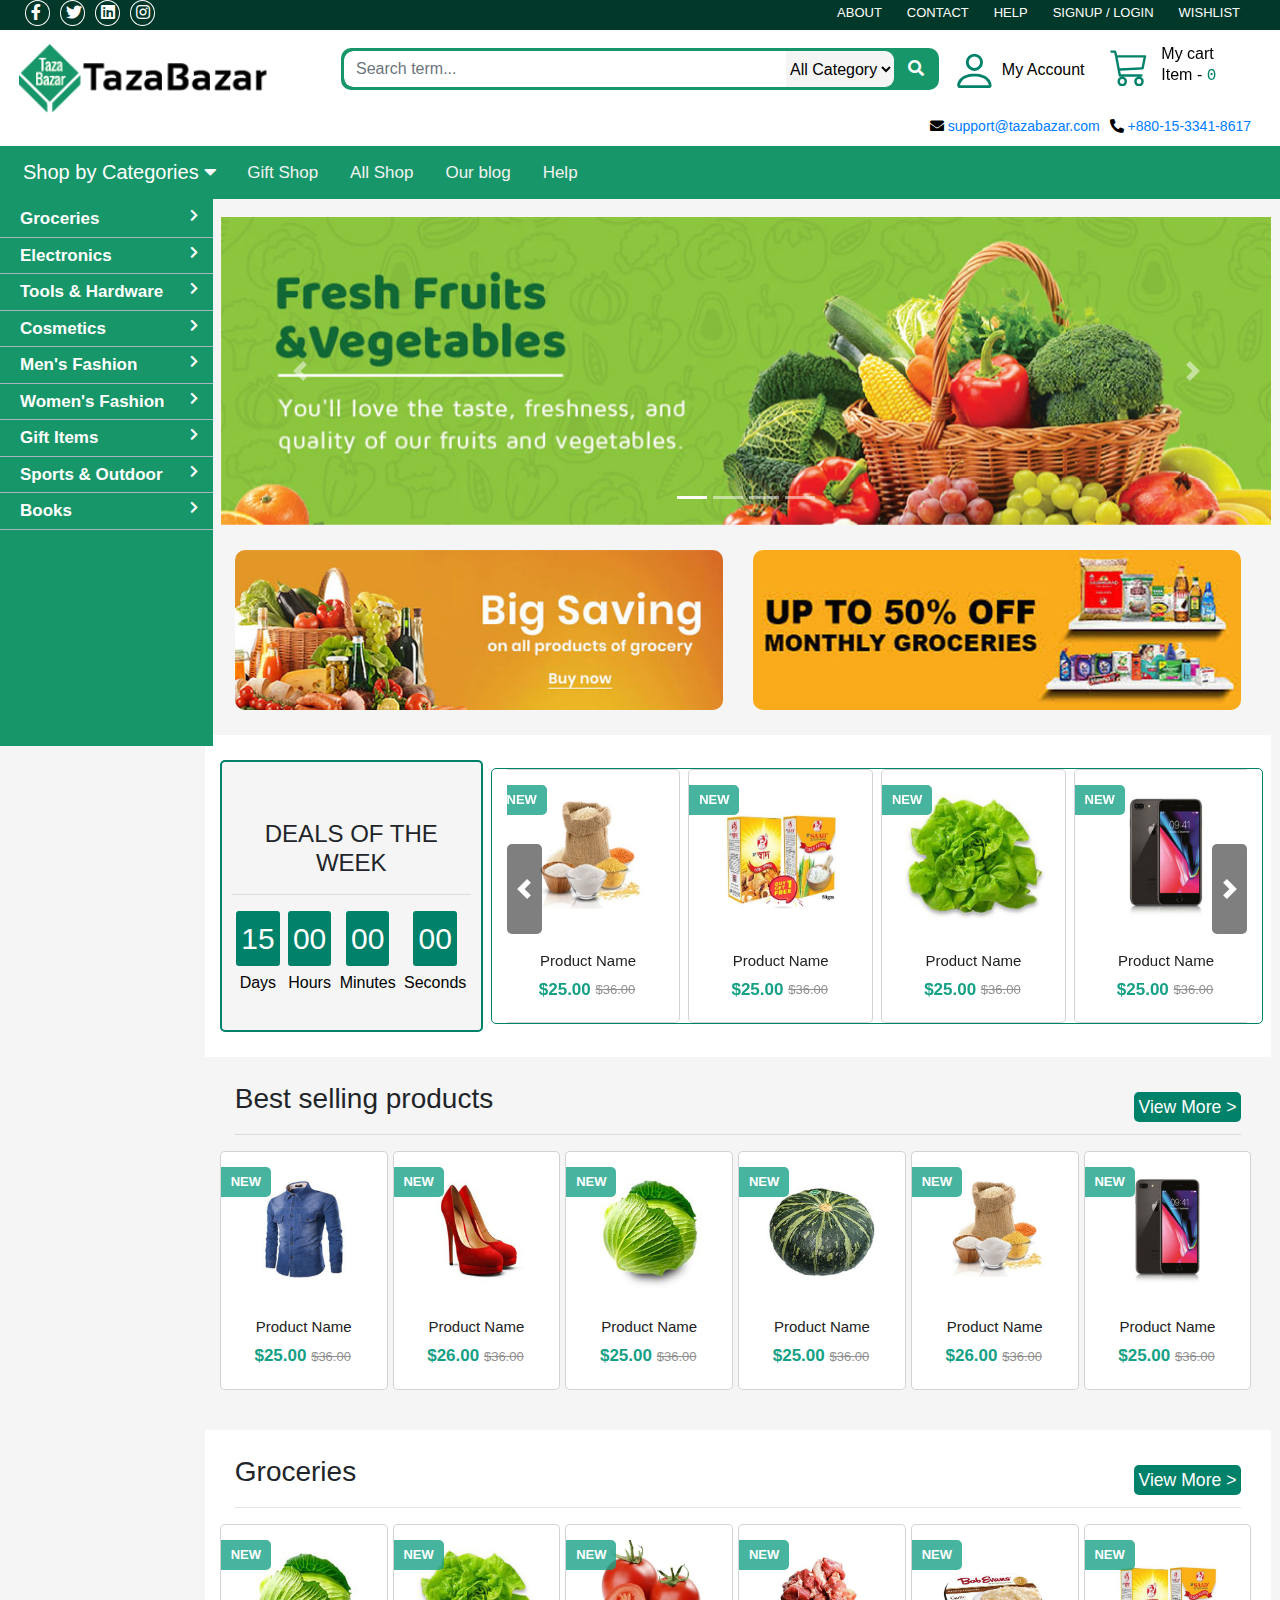
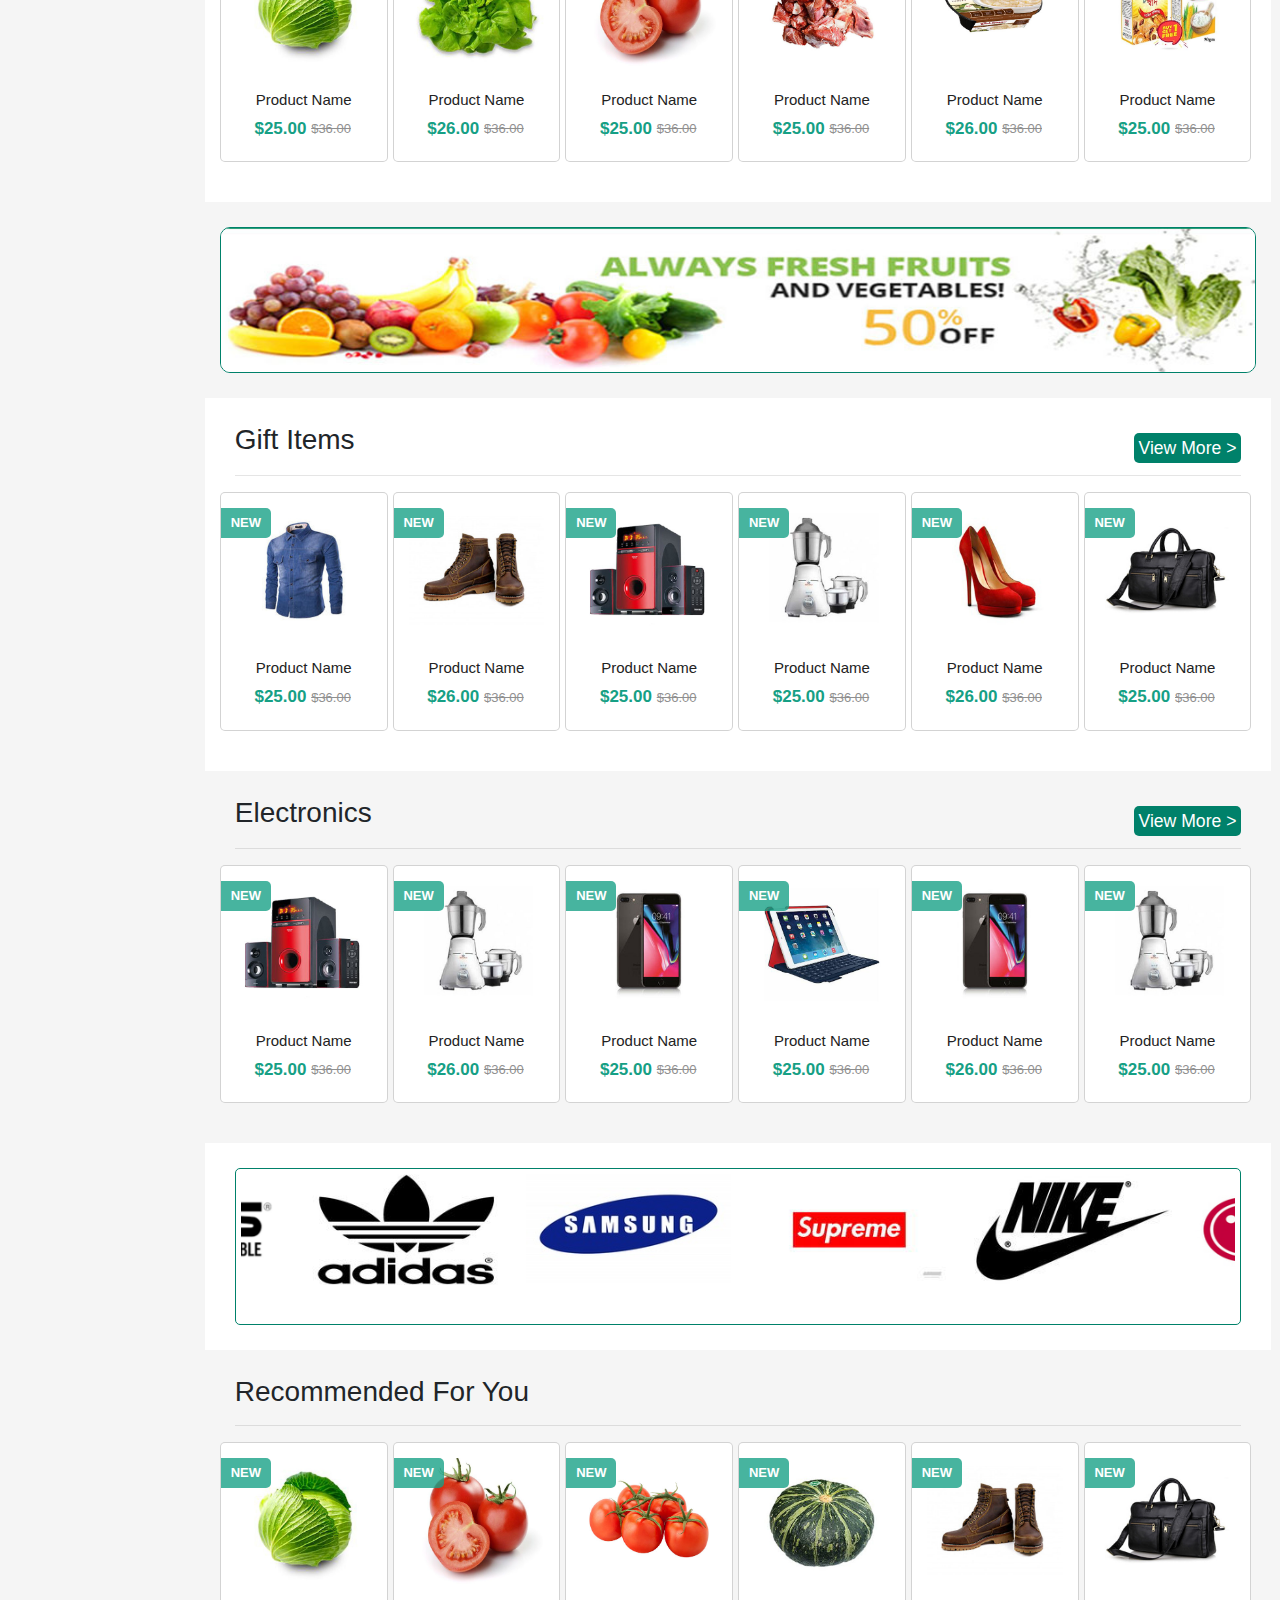
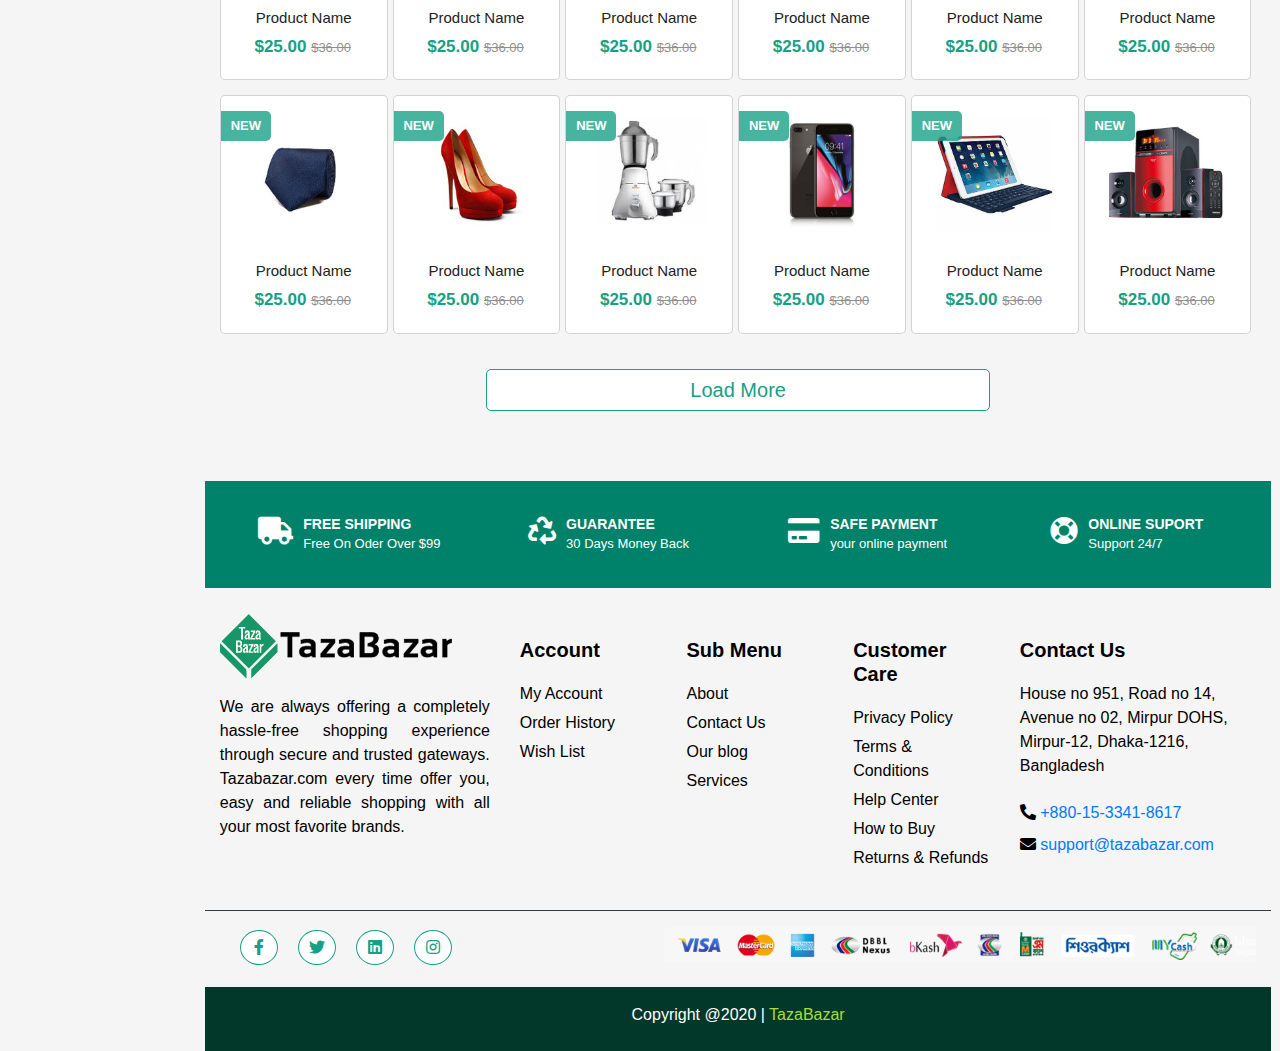
<file: index.html>
<!DOCTYPE html>
<html lang="en">
<head>
    <!-- Required meta tags -->
    <meta charset="utf-8">
    <meta name="viewport" content="width=device-width, initial-scale=1, shrink-to-fit=no">
    <link rel="icon" href="assets/images/logo/favicon.png">
    <title>TazaBazar</title>

    <!-- Bootstrap CSS -->
    <link rel="stylesheet" href="assets/plugin/css/bootstrap.min.css">

    <!-- owl carousel CSS -->
    <link rel="stylesheet" href="assets/plugin/css/owl.carousel.min.css">
    <link rel="stylesheet" href="assets/plugin/css/owl.theme.default.min.css">

    <!-- Animate CSS -->
    <link rel="stylesheet" href="assets/plugin/css/animate.min.css">

    <!-- star-rating-svg css-->
    <link rel="stylesheet" href="assets/plugin/css/star-rating-svg.css">


    <!-- Font awesome CSS -->
    <link rel="stylesheet" href="assets/plugin/css/all.min.css">


    <!-- template CSS -->
    <link rel="stylesheet" href="assets/plugin/css/style.css">


</head>
<body>


<!-- Header start-->
<header id="header">

    <!-- top bar top star-->
    <section class="top_bar m-0 p-0">
        <div class="container-fluid naver-top">
            <style>
                .top-icon{
                    padding: 10px;
                }
                .naver-top .top-icon li{
                   padding-top: 0px;
                    float: left; list-style: none;

                    margin-left: 10px;

                }

                .top-icon a{
                    color: white;
                    padding-left: 5px;

                }
                .top-icon li{
                    width: 25px;
                    border: 1px solid white;
                    border-radius:50%;
                }
                .top-icon li:hover{
                    background-color: whitesmoke;
                    color: black;
                }
                .top-icon li a:hover{
                    color: black;
                }

            </style>
            <ul class="top-icon">
                <li><a href="#"><i class="fab fa-facebook-f"></i></a></li>
                <li><a href="#"><i class="fab fa-twitter"></i></a></li>
                <li><a href="#"><i class="fab fa-linkedin"></i></a></li>
                <li><a href="#"><i class="fab fa-instagram"></i></a></li>
                <!--social_footer_ul ends here-->
            </ul>
            <!--<ul id="left">-->
                <!--<li><i class="fas fa-phone-alt"></i><a href="tel:(+88) 01533418617"> +880-15-3341-8617 </a></li>-->
                <!--<li> <i class="fa fa fa-envelope"></i><a href="mailto:support@tazabazar.com">  support@tazabazar.com</a></li>-->

            <!--</ul>-->

            <ul id="right">
                <li><a href="#">About</a></li>
                <li><a href="#">Contact</a></li>
                <li><a href="#">Help</a></li>
                <li><a href="login.html">Signup / Login</a></li>
                <li><a href="#">Wishlist</a></li>
            </ul>
        </div>
    </section>
    <!-- top bar top end-->



    <!-- nav bar mid/bottom  start-->
    <section id="re" class="navbar-r fixed-top p-0">


        <!-- mid bar start -->
        <div class="container-fluid mid-bar">
            <div class="row log-for p-1">
            <!-- logo-->
            <div class="col-sm-3">
            <div class="logo_container">
            <div class="logo">
            <a href="index.html">
            <img src="assets/images/logo/tazabazar.png">
            </a>
            </div>
            </div>
            </div>

            <!-- Search -->
            <div class="col-sm-6">
            <div class="container m-0 p-1">
            <div class="input-group">
            <input type="text" class="form-control" name="x" placeholder="Search term...">
            <select name="all_category" id="all_category">

            <option value="0">All Category</option>
            <option value="1">Groceries </option>
            <option value="2">Electronics </option>
            <option value="3">Cosmetics </option>
            </select>

            <span class="input-group-btn">
            <button class="btn " type="submit"><i class="fa fa-search"></i></button>
            </span>
            </div>

            </div>
            </div>

            <!--Cart/Account-->
            <div class="col-sm-3 m-0 pl-1">
            <div class="container-fluid p-0">
            <div class="row">
            <div class="col-sm-6">

            <a class="a" href="login.html">
            <div class="row">
            <div class="col-sm-4 m-0 p-1">
            <svg xmlns="http://www.w3.org/2000/svg" width="16" height="16" fill="currentColor" class="bi bi-person" viewBox="0 0 16 16">
            <path d="M8 8a3 3 0 1 0 0-6 3 3 0 0 0 0 6zm2-3a2 2 0 1 1-4 0 2 2 0 0 1 4 0zm4 8c0 1-1 1-1 1H3s-1 0-1-1 1-4 6-4 6 3 6 4zm-1-.004c-.001-.246-.154-.986-.832-1.664C11.516 10.68 10.289 10 8 10c-2.29 0-3.516.68-4.168 1.332-.678.678-.83 1.418-.832 1.664h10z"/>
            </svg>

            <i class="bi bi-person"></i>
            </div>
            <div class="col-sm-8 m-0 pt-3 p-0">
            <h6 class="m-0">My Account</h6>
            </div>
            </div>
            </a>

            </div>

            <div class="col-sm-6 p-0">
            <a class="a" href="cart.html">
            <div class="row">
            <div class="col-sm-4 m-0 p-1">
            <!--<i class="fas fa-shopping-cart"></i>-->
            <svg xmlns="http://www.w3.org/2000/svg" width="16" height="16" fill="currentColor" class="bi bi-cart3" viewBox="0 0 16 16">
            <path d="M0 1.5A.5.5 0 0 1 .5 1H2a.5.5 0 0 1 .485.379L2.89 3H14.5a.5.5 0 0 1 .49.598l-1 5a.5.5 0 0 1-.465.401l-9.397.472L4.415 11H13a.5.5 0 0 1 0 1H4a.5.5 0 0 1-.491-.408L2.01 3.607 1.61 2H.5a.5.5 0 0 1-.5-.5zM3.102 4l.84 4.479 9.144-.459L13.89 4H3.102zM5 12a2 2 0 1 0 0 4 2 2 0 0 0 0-4zm7 0a2 2 0 1 0 0 4 2 2 0 0 0 0-4zm-7 1a1 1 0 1 1 0 2 1 1 0 0 1 0-2zm7 0a1 1 0 1 1 0 2 1 1 0 0 1 0-2z"/>
            </svg>
            <i class="bi bi-cart3"></i>
            </div>
            <div class="col-sm-8 m-0 p-0">
            <h6 class="m-0">My cart</h6>
            <p class="m-0">Item - <samp style="color: #00816A">0</samp></p>
            </div>
            </div>
            </a>
            </div>

            </div>


            </div>
            </div>


            <div class="col-sm-12">

            <ul id="top-right-phon">
            <li> <i class="fas fa-phone-alt"></i> <a href="tel:(+88) 01533418617"> +880-15-3341-8617 </a></li>
            <li> <i class="fa fa fa-envelope"></i> <a href="mailto:support@tazabazar.com">  support@tazabazar.com</a></li>
            </ul>

            </div>

                <div href="javascript:void(0);" class="icon" onclick="myFunction()">
                    <i class="fa fa-bars"></i>
                </div>

            </div>



            </div>
        <!-- mid bar end -->






        <!--&lt;!&ndash; mid bar start &ndash;&gt;-->
            <!--<div class="container-fluid mid-bar log-for">-->
            <!--<div class="row p-1">-->
                <!--&lt;!&ndash; logo&ndash;&gt;-->
                <!--<div class="col-sm-3">-->
                    <!--<div class="logo_container">-->
                        <!--<div class="logo">-->
                            <!--<a href="index.html">-->
                                <!--<img src="assets/images/logo/tazabazar.png">-->
                            <!--</a>-->
                        <!--</div>-->
                    <!--</div>-->
                <!--</div>-->

                <!--&lt;!&ndash; Search &ndash;&gt;-->
                <!--<div class="col-sm-6">-->
                    <!--<div class="container m-0 p-1">-->
                        <!--<div class="input-group">-->
                            <!--<input type="text" class="form-control" name="x" placeholder="Search term...">-->
                            <!--<select name="all_category" id="all_category">-->

                                <!--<option value="0">All Category</option>-->
                                <!--<option value="1">Groceries </option>-->
                                <!--<option value="2">Electronics </option>-->
                                <!--<option value="3">Cosmetics </option>-->
                            <!--</select>-->

                <!--<span class="input-group-btn">-->
                    <!--<button class="btn " type="submit"><i class="fa fa-search"></i></button>-->
                <!--</span>-->
                        <!--</div>-->

                    <!--</div>-->
                <!--</div>-->

                <!--&lt;!&ndash;Cart/Account&ndash;&gt;-->
                <!--<div class="col-sm-3 m-0 pl-1">-->
                    <!--<div class="container-fluid p-0">-->
                            <!--<div class="row">-->
                                <!--<div class="col-sm-6">-->

                                    <!--<a class="a" href="login.html">-->
                                        <!--<div class="row">-->
                                            <!--<div class="col-sm-4 m-0 p-1">-->
                                                <!--<svg xmlns="http://www.w3.org/2000/svg" width="16" height="16" fill="currentColor" class="bi bi-person" viewBox="0 0 16 16">-->
                                                    <!--<path d="M8 8a3 3 0 1 0 0-6 3 3 0 0 0 0 6zm2-3a2 2 0 1 1-4 0 2 2 0 0 1 4 0zm4 8c0 1-1 1-1 1H3s-1 0-1-1 1-4 6-4 6 3 6 4zm-1-.004c-.001-.246-.154-.986-.832-1.664C11.516 10.68 10.289 10 8 10c-2.29 0-3.516.68-4.168 1.332-.678.678-.83 1.418-.832 1.664h10z"/>-->
                                                <!--</svg>-->

                                                <!--<i class="bi bi-person"></i>-->
                                            <!--</div>-->
                                            <!--<div class="col-sm-8 m-0 pt-3 p-0">-->
                                                <!--<h6 class="m-0">My Account</h6>-->
                                            <!--</div>-->
                                        <!--</div>-->
                                    <!--</a>-->

                                <!--</div>-->

                                <!--<div class="col-sm-6 p-0">-->
                                    <!--<a class="a" href="cart.html">-->
                                    <!--<div class="row">-->
                                        <!--<div class="col-sm-4 m-0 p-1">-->
                                            <!--&lt;!&ndash;<i class="fas fa-shopping-cart"></i>&ndash;&gt;-->
                                            <!--<svg xmlns="http://www.w3.org/2000/svg" width="16" height="16" fill="currentColor" class="bi bi-cart3" viewBox="0 0 16 16">-->
                                                <!--<path d="M0 1.5A.5.5 0 0 1 .5 1H2a.5.5 0 0 1 .485.379L2.89 3H14.5a.5.5 0 0 1 .49.598l-1 5a.5.5 0 0 1-.465.401l-9.397.472L4.415 11H13a.5.5 0 0 1 0 1H4a.5.5 0 0 1-.491-.408L2.01 3.607 1.61 2H.5a.5.5 0 0 1-.5-.5zM3.102 4l.84 4.479 9.144-.459L13.89 4H3.102zM5 12a2 2 0 1 0 0 4 2 2 0 0 0 0-4zm7 0a2 2 0 1 0 0 4 2 2 0 0 0 0-4zm-7 1a1 1 0 1 1 0 2 1 1 0 0 1 0-2zm7 0a1 1 0 1 1 0 2 1 1 0 0 1 0-2z"/>-->
                                            <!--</svg>-->
                                            <!--<i class="bi bi-cart3"></i>-->
                                        <!--</div>-->
                                        <!--<div class="col-sm-8 m-0 p-0">-->
                                            <!--<h6 class="m-0">My cart</h6>-->
                                            <!--<p class="m-0">Item - <samp style="color: #00816A">0</samp></p>-->
                                        <!--</div>-->
                                    <!--</div>-->
                                    <!--</a>-->
                                <!--</div>-->

                            <!--</div>-->


                    <!--</div>-->
                <!--</div>-->



                <!--<div class="col-sm-12">-->

                    <!--<style>-->
                        <!--#top-right-phon li{-->
                            <!--float: right;-->
                            <!--list-style: none;-->
                            <!--font-size: 14px;-->
                            <!--margin: 0px;-->
                            <!--padding: 0px 0px 5px 0px;-->
                        <!--}-->

                        <!--#top-right-phon li a{-->
                            <!--padding-right: 10px;-->

                        <!--}-->
                        <!--#top-right-phon li a:hover{-->
                            <!--font-size: 16px;-->
                        <!--}-->

                    <!--</style>-->

                    <!--<ul id="top-right-phon">-->
                        <!--<li> <i class="fas fa-phone-alt"></i> <a href="tel:(+88) 01533418617"> +880-15-3341-8617 </a></li>-->
                        <!--<li> <i class="fa fa fa-envelope"></i> <a href="mailto:support@tazabazar.com">  support@tazabazar.com</a></li>-->

                    <!--</ul>-->



                <!--</div>-->


            <!--</div>-->



        <!--</div>-->


        <!--&lt;!&ndash; mid bar end &ndash;&gt;-->







        <!-- nav bar bottom start -->
        <!--------------------------
        ------Main Manu Start---------
        ---------------------------->
        <section id="bottom-bar" class="container-fluid">
            <div id="main-h" class="container-fluid">

                <div class="topnav p-0" id="myTopnav">
                    <div class="main-dropdown">
                        <button class="dropbtn">Shop by Categories
                            <i class="fa fa-caret-down"></i>
                        </button>
                        <!--<div class="sub-dropdown"></div>-->
                    </div>

                    <a href="#">Gift Shop</a>
                    <a href="shop.html">All Shop</a>
                    <a href="#">Our blog</a>
                    <a href="#">Help</a>
                    <a href="javascript:void(0);" style="font-size:15px;" class="icon" onclick="myFunction()">&#9776;</a>
                </div>




            </div>
        </section>


        <!--------------------------
       ------Main Manu End---------
       ---------------------------->
        <!-- nav bar bottom end -->
    </section>


    <!-- nav bar mid/bottom  end-->
</header>
<!-- Header end-->





<!-------------------------------->
<!---Side Fixt navbar Start---->
<!-------------------------------->

<div  class="container-fluid p-0 ">

    <div class="row midmain">
    <div class="col-sm-2 midfirst">
        <br>
        <br>
        <div class="nav mt-2">
            <ul class="nav-full m-0">


                <li class="nav-inear">
                    <span>      Groceries  </span>

                    <ul class="drop-nav">

                        <div class="container-fluid">
                            <div class="container p-2">
                                <br>
                                <div class="row p-2">
                                    <div class="col-sm-3 p-1">
                                        <table>
                                            <tr>
                                                <th> <a href="#">Item Name Item name</a></th>
                                            </tr>
                                            <tr>
                                                <td> <a href="#"></a>Sub item 1</td>
                                            </tr>
                                            <tr>
                                                <td> <a href="#"></a>Sub item 2</td>
                                            </tr>
                                            <tr>
                                                <td> <a href="#"></a>Sub item 3</td>
                                            </tr>
                                            <tr>
                                                <td> <a href="#"></a>Sub item 4</td>
                                            </tr>

                                        </table>

                                    </div>
                                    <div class="col-sm-3 p-1">

                                        <table>
                                            <tr>
                                                <th> <a href="#">Item Name</a></th>
                                            </tr>
                                            <tr>
                                                <td> <a href="#"></a>Sub item 1</td>
                                            </tr>
                                            <tr>
                                                <td> <a href="#"></a>Sub item 2</td>
                                            </tr>
                                            <tr>
                                                <td> <a href="#"></a>Sub item 3</td>
                                            </tr>
                                            <tr>
                                                <td> <a href="#"></a>Sub item 4</td>
                                            </tr>

                                        </table>

                                    </div>
                                    <div class="col-sm-3 p-1">

                                        <table>
                                            <tr>
                                                <th> <a href="#">Item Name</a></th>
                                            </tr>
                                            <tr>
                                                <td> <a href="#"></a>Sub item 1</td>
                                            </tr>
                                            <tr>
                                                <td> <a href="#"></a>Sub item 2</td>
                                            </tr>
                                            <tr>
                                                <td> <a href="#"></a>Sub item 3</td>
                                            </tr>
                                            <tr>
                                                <td> <a href="#"></a>Sub item 4</td>
                                            </tr>

                                        </table>

                                    </div>
                                    <div class="col-sm-3 p-1">

                                        <table>
                                            <tr>
                                                <th> <a href="#">Item Name</a></th>
                                            </tr>
                                            <tr>
                                                <td> <a href="#"></a>Sub item 1</td>
                                            </tr>
                                            <tr>
                                                <td> <a href="#"></a>Sub item 2</td>
                                            </tr>
                                            <tr>
                                                <td> <a href="#"></a>Sub item 3</td>
                                            </tr>
                                            <tr>
                                                <td> <a href="#"></a>Sub item 4</td>
                                            </tr>

                                        </table>

                                    </div>
                                    <div class="col-sm-3 p-1">

                                        <table>
                                            <tr>
                                                <th> <a href="#">Item Name</a></th>
                                            </tr>
                                            <tr>
                                                <td> <a href="#"></a>Sub item 1</td>
                                            </tr>
                                            <tr>
                                                <td> <a href="#"></a>Sub item 2</td>
                                            </tr>
                                            <tr>
                                                <td> <a href="#"></a>Sub item 3</td>
                                            </tr>
                                            <tr>
                                                <td> <a href="#"></a>Sub item 4</td>
                                            </tr>

                                        </table>

                                    </div>
                                    <div class="col-sm-3 p-1">

                                        <table>
                                            <tr>
                                                <th> <a href="#">Item Name</a></th>
                                            </tr>
                                            <tr>
                                                <td> <a href="#"></a>Sub item 1</td>
                                            </tr>
                                            <tr>
                                                <td> <a href="#"></a>Sub item 2</td>
                                            </tr>
                                            <tr>
                                                <td> <a href="#"></a>Sub item 3</td>
                                            </tr>
                                            <tr>
                                                <td> <a href="#"></a>Sub item 4</td>
                                            </tr>

                                        </table>

                                    </div>


                                </div>

                            </div>

                        </div>




                    </ul>

                </li>


                <li class="nav-inear">
                    <span>Electronics</span>

                    <ul class="drop-nav">
                        <!--<li class="drop-nav-inear"></li>-->

                        <div class="container-fluid">
                            <div class="container p-2">
                                <br>
                                <div class="row p-2">

                                    <div class="col-sm-3 p-1">

                                        <table>
                                            <tr>
                                                <th> <a href="#">Item Name</a></th>
                                            </tr>
                                            <tr>
                                                <td> <a href="#"></a>Sub item 1</td>
                                            </tr>
                                            <tr>
                                                <td> <a href="#"></a>Sub item 2</td>
                                            </tr>
                                            <tr>
                                                <td> <a href="#"></a>Sub item 3</td>
                                            </tr>
                                            <tr>
                                                <td> <a href="#"></a>Sub item 4</td>
                                            </tr>

                                        </table>

                                    </div>
                                    <div class="col-sm-3 p-1">

                                        <table>
                                            <tr>
                                                <th> <a href="#">Item Name</a></th>
                                            </tr>
                                            <tr>
                                                <td> <a href="#"></a>Sub item 1</td>
                                            </tr>
                                            <tr>
                                                <td> <a href="#"></a>Sub item 2</td>
                                            </tr>
                                            <tr>
                                                <td> <a href="#"></a>Sub item 3</td>
                                            </tr>
                                            <tr>
                                                <td> <a href="#"></a>Sub item 4</td>
                                            </tr>

                                        </table>

                                    </div>
                                    <div class="col-sm-3 p-1">

                                        <table>
                                            <tr>
                                                <th> <a href="#">Item Name</a></th>
                                            </tr>
                                            <tr>
                                                <td> <a href="#"></a>Sub item 1</td>
                                            </tr>
                                            <tr>
                                                <td> <a href="#"></a>Sub item 2</td>
                                            </tr>
                                            <tr>
                                                <td> <a href="#"></a>Sub item 3</td>
                                            </tr>
                                            <tr>
                                                <td> <a href="#"></a>Sub item 4</td>
                                            </tr>

                                        </table>

                                    </div>
                                    <div class="col-sm-3 p-1">

                                        <table>
                                            <tr>
                                                <th> <a href="#">Item Name</a></th>
                                            </tr>
                                            <tr>
                                                <td> <a href="#"></a>Sub item 1</td>
                                            </tr>
                                            <tr>
                                                <td> <a href="#"></a>Sub item 2</td>
                                            </tr>
                                            <tr>
                                                <td> <a href="#"></a>Sub item 3</td>
                                            </tr>
                                            <tr>
                                                <td> <a href="#"></a>Sub item 4</td>
                                            </tr>

                                        </table>

                                    </div>
                                    <div class="col-sm-3 p-1">

                                        <table>
                                            <tr>
                                                <th> <a href="#">Item Name</a></th>
                                            </tr>
                                            <tr>
                                                <td> <a href="#"></a>Sub item 1</td>
                                            </tr>
                                            <tr>
                                                <td> <a href="#"></a>Sub item 2</td>
                                            </tr>
                                            <tr>
                                                <td> <a href="#"></a>Sub item 3</td>
                                            </tr>
                                            <tr>
                                                <td> <a href="#"></a>Sub item 4</td>
                                            </tr>

                                        </table>

                                    </div>
                                    <div class="col-sm-3 p-1">

                                        <table>
                                            <tr>
                                                <th> <a href="#">Item Name</a></th>
                                            </tr>
                                            <tr>
                                                <td> <a href="#"></a>Sub item 1</td>
                                            </tr>
                                            <tr>
                                                <td> <a href="#"></a>Sub item 2</td>
                                            </tr>
                                            <tr>
                                                <td> <a href="#"></a>Sub item 3</td>
                                            </tr>
                                            <tr>
                                                <td> <a href="#"></a>Sub item 4</td>
                                            </tr>

                                        </table>

                                    </div>
                                    <div class="col-sm-3 p-1">

                                        <table>
                                            <tr>
                                                <th> <a href="#">Item Name</a></th>
                                            </tr>
                                            <tr>
                                                <td> <a href="#"></a>Sub item 1</td>
                                            </tr>
                                            <tr>
                                                <td> <a href="#"></a>Sub item 2</td>
                                            </tr>
                                            <tr>
                                                <td> <a href="#"></a>Sub item 3</td>
                                            </tr>
                                            <tr>
                                                <td> <a href="#"></a>Sub item 4</td>
                                            </tr>

                                        </table>

                                    </div>









                                </div>

                            </div>

                        </div>




                    </ul>

                </li>


                <li class="nav-inear">
                    <span>Tools & Hardware</span>

                    <ul class="drop-nav">
                        <!--<li class="drop-nav-inear"></li>-->

                        <div class="container-fluid">
                            <div class="container p-2">
                                <br>
                                <div class="row p-2">
                                    <div class="col-sm-3 p-1">

                                        <table>
                                            <tr>
                                                <th> <a href="#">Item Name</a></th>
                                            </tr>
                                            <tr>
                                                <td> <a href="#"></a>Sub item 1</td>
                                            </tr>
                                            <tr>
                                                <td> <a href="#"></a>Sub item 2</td>
                                            </tr>
                                            <tr>
                                                <td> <a href="#"></a>Sub item 3</td>
                                            </tr>
                                            <tr>
                                                <td> <a href="#"></a>Sub item 4</td>
                                            </tr>

                                        </table>

                                    </div>
                                    <div class="col-sm-3 p-1">

                                        <table>
                                            <tr>
                                                <th> <a href="#">Item Name</a></th>
                                            </tr>
                                            <tr>
                                                <td> <a href="#"></a>Sub item 1</td>
                                            </tr>
                                            <tr>
                                                <td> <a href="#"></a>Sub item 2</td>
                                            </tr>
                                            <tr>
                                                <td> <a href="#"></a>Sub item 3</td>
                                            </tr>
                                            <tr>
                                                <td> <a href="#"></a>Sub item 4</td>
                                            </tr>

                                        </table>

                                    </div>
                                    <div class="col-sm-3 p-1">

                                        <table>
                                            <tr>
                                                <th> <a href="#">Item Name</a></th>
                                            </tr>
                                            <tr>
                                                <td> <a href="#"></a>Sub item 1</td>
                                            </tr>
                                            <tr>
                                                <td> <a href="#"></a>Sub item 2</td>
                                            </tr>
                                            <tr>
                                                <td> <a href="#"></a>Sub item 3</td>
                                            </tr>
                                            <tr>
                                                <td> <a href="#"></a>Sub item 4</td>
                                            </tr>

                                        </table>

                                    </div>
                                    <div class="col-sm-3 p-1">

                                        <table>
                                            <tr>
                                                <th> <a href="#">Item Name</a></th>
                                            </tr>
                                            <tr>
                                                <td> <a href="#"></a>Sub item 1</td>
                                            </tr>
                                            <tr>
                                                <td> <a href="#"></a>Sub item 2</td>
                                            </tr>
                                            <tr>
                                                <td> <a href="#"></a>Sub item 3</td>
                                            </tr>
                                            <tr>
                                                <td> <a href="#"></a>Sub item 4</td>
                                            </tr>

                                        </table>

                                    </div>
                                    <div class="col-sm-3 p-1">

                                        <table>
                                            <tr>
                                                <th> <a href="#">Item Name</a></th>
                                            </tr>
                                            <tr>
                                                <td> <a href="#"></a>Sub item 1</td>
                                            </tr>
                                            <tr>
                                                <td> <a href="#"></a>Sub item 2</td>
                                            </tr>
                                            <tr>
                                                <td> <a href="#"></a>Sub item 3</td>
                                            </tr>
                                            <tr>
                                                <td> <a href="#"></a>Sub item 4</td>
                                            </tr>

                                        </table>

                                    </div>
                                    <div class="col-sm-3 p-1">

                                        <table>
                                            <tr>
                                                <th> <a href="#">Item Name</a></th>
                                            </tr>
                                            <tr>
                                                <td> <a href="#"></a>Sub item 1</td>
                                            </tr>
                                            <tr>
                                                <td> <a href="#"></a>Sub item 2</td>
                                            </tr>
                                            <tr>
                                                <td> <a href="#"></a>Sub item 3</td>
                                            </tr>
                                            <tr>
                                                <td> <a href="#"></a>Sub item 4</td>
                                            </tr>

                                        </table>

                                    </div>
                                    <div class="col-sm-3 p-1">

                                        <table>
                                            <tr>
                                                <th> <a href="#">Item Name</a></th>
                                            </tr>
                                            <tr>
                                                <td> <a href="#"></a>Sub item 1</td>
                                            </tr>
                                            <tr>
                                                <td> <a href="#"></a>Sub item 2</td>
                                            </tr>
                                            <tr>
                                                <td> <a href="#"></a>Sub item 3</td>
                                            </tr>
                                            <tr>
                                                <td> <a href="#"></a>Sub item 4</td>
                                            </tr>

                                        </table>

                                    </div>



                                </div>

                            </div>

                        </div>




                    </ul>

                </li>


                <li class="nav-inear">
                    <span>Cosmetics</span>

                    <ul class="drop-nav">
                        <!--<li class="drop-nav-inear"></li>-->

                        <div class="container-fluid">
                            <div class="container p-2">
                                <br>
                                <div class="row p-2">

                                    <div class="col-sm-3 p-1">

                                        <table>
                                            <tr>
                                                <th> <a href="#">Item Name</a></th>
                                            </tr>
                                            <tr>
                                                <td> <a href="#"></a>Sub item 1</td>
                                            </tr>
                                            <tr>
                                                <td> <a href="#"></a>Sub item 2</td>
                                            </tr>
                                            <tr>
                                                <td> <a href="#"></a>Sub item 3</td>
                                            </tr>
                                            <tr>
                                                <td> <a href="#"></a>Sub item 4</td>
                                            </tr>

                                        </table>

                                    </div>
                                    <div class="col-sm-3 p-1">

                                        <table>
                                            <tr>
                                                <th> <a href="#">Item Name</a></th>
                                            </tr>
                                            <tr>
                                                <td> <a href="#"></a>Sub item 1</td>
                                            </tr>
                                            <tr>
                                                <td> <a href="#"></a>Sub item 2</td>
                                            </tr>
                                            <tr>
                                                <td> <a href="#"></a>Sub item 3</td>
                                            </tr>
                                            <tr>
                                                <td> <a href="#"></a>Sub item 4</td>
                                            </tr>

                                        </table>

                                    </div>
                                    <div class="col-sm-3 p-1">

                                        <table>
                                            <tr>
                                                <th> <a href="#">Item Name</a></th>
                                            </tr>
                                            <tr>
                                                <td> <a href="#"></a>Sub item 1</td>
                                            </tr>
                                            <tr>
                                                <td> <a href="#"></a>Sub item 2</td>
                                            </tr>
                                            <tr>
                                                <td> <a href="#"></a>Sub item 3</td>
                                            </tr>
                                            <tr>
                                                <td> <a href="#"></a>Sub item 4</td>
                                            </tr>

                                        </table>

                                    </div>
                                    <div class="col-sm-3 p-1">

                                        <table>
                                            <tr>
                                                <th> <a href="#">Item Name</a></th>
                                            </tr>
                                            <tr>
                                                <td> <a href="#"></a>Sub item 1</td>
                                            </tr>
                                            <tr>
                                                <td> <a href="#"></a>Sub item 2</td>
                                            </tr>
                                            <tr>
                                                <td> <a href="#"></a>Sub item 3</td>
                                            </tr>
                                            <tr>
                                                <td> <a href="#"></a>Sub item 4</td>
                                            </tr>

                                        </table>

                                    </div>
                                    <div class="col-sm-3 p-1">

                                        <table>
                                            <tr>
                                                <th> <a href="#">Item Name</a></th>
                                            </tr>
                                            <tr>
                                                <td> <a href="#"></a>Sub item 1</td>
                                            </tr>
                                            <tr>
                                                <td> <a href="#"></a>Sub item 2</td>
                                            </tr>
                                            <tr>
                                                <td> <a href="#"></a>Sub item 3</td>
                                            </tr>
                                            <tr>
                                                <td> <a href="#"></a>Sub item 4</td>
                                            </tr>

                                        </table>

                                    </div>
                                    <div class="col-sm-3 p-1">

                                        <table>
                                            <tr>
                                                <th> <a href="#">Item Name</a></th>
                                            </tr>
                                            <tr>
                                                <td> <a href="#"></a>Sub item 1</td>
                                            </tr>
                                            <tr>
                                                <td> <a href="#"></a>Sub item 2</td>
                                            </tr>
                                            <tr>
                                                <td> <a href="#"></a>Sub item 3</td>
                                            </tr>
                                            <tr>
                                                <td> <a href="#"></a>Sub item 4</td>
                                            </tr>

                                        </table>

                                    </div>
                                    <div class="col-sm-3 p-1">

                                        <table>
                                            <tr>
                                                <th> <a href="#">Item Name</a></th>
                                            </tr>
                                            <tr>
                                                <td> <a href="#"></a>Sub item 1</td>
                                            </tr>
                                            <tr>
                                                <td> <a href="#"></a>Sub item 2</td>
                                            </tr>
                                            <tr>
                                                <td> <a href="#"></a>Sub item 3</td>
                                            </tr>
                                            <tr>
                                                <td> <a href="#"></a>Sub item 4</td>
                                            </tr>

                                        </table>

                                    </div>









                                </div>

                            </div>

                        </div>




                    </ul>

                </li>


                <li class="nav-inear">
                    <span>Men's Fashion</span>

                    <ul class="drop-nav">
                        <!--<li class="drop-nav-inear"></li>-->

                        <div class="container-fluid">
                            <div class="container p-2">
                                <br>
                                <div class="row p-2">

                                    <div class="col-sm-3 p-1">

                                        <table>
                                            <tr>
                                                <th> <a href="#">Item Name</a></th>
                                            </tr>
                                            <tr>
                                                <td> <a href="#"></a>Sub item 1</td>
                                            </tr>
                                            <tr>
                                                <td> <a href="#"></a>Sub item 2</td>
                                            </tr>
                                            <tr>
                                                <td> <a href="#"></a>Sub item 3</td>
                                            </tr>
                                            <tr>
                                                <td> <a href="#"></a>Sub item 4</td>
                                            </tr>

                                        </table>

                                    </div>
                                    <div class="col-sm-3 p-1">

                                        <table>
                                            <tr>
                                                <th> <a href="#">Item Name</a></th>
                                            </tr>
                                            <tr>
                                                <td> <a href="#"></a>Sub item 1</td>
                                            </tr>
                                            <tr>
                                                <td> <a href="#"></a>Sub item 2</td>
                                            </tr>
                                            <tr>
                                                <td> <a href="#"></a>Sub item 3</td>
                                            </tr>
                                            <tr>
                                                <td> <a href="#"></a>Sub item 4</td>
                                            </tr>

                                        </table>

                                    </div>
                                    <div class="col-sm-3 p-1">

                                        <table>
                                            <tr>
                                                <th> <a href="#">Item Name</a></th>
                                            </tr>
                                            <tr>
                                                <td> <a href="#"></a>Sub item 1</td>
                                            </tr>
                                            <tr>
                                                <td> <a href="#"></a>Sub item 2</td>
                                            </tr>
                                            <tr>
                                                <td> <a href="#"></a>Sub item 3</td>
                                            </tr>
                                            <tr>
                                                <td> <a href="#"></a>Sub item 4</td>
                                            </tr>

                                        </table>

                                    </div>
                                    <div class="col-sm-3 p-1">

                                        <table>
                                            <tr>
                                                <th> <a href="#">Item Name</a></th>
                                            </tr>
                                            <tr>
                                                <td> <a href="#"></a>Sub item 1</td>
                                            </tr>
                                            <tr>
                                                <td> <a href="#"></a>Sub item 2</td>
                                            </tr>
                                            <tr>
                                                <td> <a href="#"></a>Sub item 3</td>
                                            </tr>
                                            <tr>
                                                <td> <a href="#"></a>Sub item 4</td>
                                            </tr>

                                        </table>

                                    </div>
                                    <div class="col-sm-3 p-1">

                                        <table>
                                            <tr>
                                                <th> <a href="#">Item Name</a></th>
                                            </tr>
                                            <tr>
                                                <td> <a href="#"></a>Sub item 1</td>
                                            </tr>
                                            <tr>
                                                <td> <a href="#"></a>Sub item 2</td>
                                            </tr>
                                            <tr>
                                                <td> <a href="#"></a>Sub item 3</td>
                                            </tr>
                                            <tr>
                                                <td> <a href="#"></a>Sub item 4</td>
                                            </tr>

                                        </table>

                                    </div>
                                    <div class="col-sm-3 p-1">

                                        <table>
                                            <tr>
                                                <th> <a href="#">Item Name</a></th>
                                            </tr>
                                            <tr>
                                                <td> <a href="#"></a>Sub item 1</td>
                                            </tr>
                                            <tr>
                                                <td> <a href="#"></a>Sub item 2</td>
                                            </tr>
                                            <tr>
                                                <td> <a href="#"></a>Sub item 3</td>
                                            </tr>
                                            <tr>
                                                <td> <a href="#"></a>Sub item 4</td>
                                            </tr>

                                        </table>

                                    </div>
                                    <div class="col-sm-3 p-1">

                                        <table>
                                            <tr>
                                                <th> <a href="#">Item Name</a></th>
                                            </tr>
                                            <tr>
                                                <td> <a href="#"></a>Sub item 1</td>
                                            </tr>
                                            <tr>
                                                <td> <a href="#"></a>Sub item 2</td>
                                            </tr>
                                            <tr>
                                                <td> <a href="#"></a>Sub item 3</td>
                                            </tr>
                                            <tr>
                                                <td> <a href="#"></a>Sub item 4</td>
                                            </tr>

                                        </table>

                                    </div>









                                </div>

                            </div>

                        </div>




                    </ul>

                </li>


                <li class="nav-inear">
                    <span>Women's Fashion</span>

                    <ul class="drop-nav">
                        <!--<li class="drop-nav-inear"></li>-->

                        <div class="container-fluid">
                            <div class="container p-2">
                                <br>
                                <div class="row p-2">


                                    <div class="col-sm-3 p-1">

                                        <table>
                                            <tr>
                                                <th> <a href="#">Item Name</a></th>
                                            </tr>
                                            <tr>
                                                <td> <a href="#"></a>Sub item 1</td>
                                            </tr>
                                            <tr>
                                                <td> <a href="#"></a>Sub item 2</td>
                                            </tr>
                                            <tr>
                                                <td> <a href="#"></a>Sub item 3</td>
                                            </tr>
                                            <tr>
                                                <td> <a href="#"></a>Sub item 4</td>
                                            </tr>

                                        </table>

                                    </div>
                                    <div class="col-sm-3 p-1">

                                        <table>
                                            <tr>
                                                <th> <a href="#">Item Name</a></th>
                                            </tr>
                                            <tr>
                                                <td> <a href="#"></a>Sub item 1</td>
                                            </tr>
                                            <tr>
                                                <td> <a href="#"></a>Sub item 2</td>
                                            </tr>
                                            <tr>
                                                <td> <a href="#"></a>Sub item 3</td>
                                            </tr>
                                            <tr>
                                                <td> <a href="#"></a>Sub item 4</td>
                                            </tr>

                                        </table>

                                    </div>
                                    <div class="col-sm-3 p-1">

                                        <table>
                                            <tr>
                                                <th> <a href="#">Item Name</a></th>
                                            </tr>
                                            <tr>
                                                <td> <a href="#"></a>Sub item 1</td>
                                            </tr>
                                            <tr>
                                                <td> <a href="#"></a>Sub item 2</td>
                                            </tr>
                                            <tr>
                                                <td> <a href="#"></a>Sub item 3</td>
                                            </tr>
                                            <tr>
                                                <td> <a href="#"></a>Sub item 4</td>
                                            </tr>

                                        </table>

                                    </div>
                                    <div class="col-sm-3 p-1">

                                        <table>
                                            <tr>
                                                <th> <a href="#">Item Name</a></th>
                                            </tr>
                                            <tr>
                                                <td> <a href="#"></a>Sub item 1</td>
                                            </tr>
                                            <tr>
                                                <td> <a href="#"></a>Sub item 2</td>
                                            </tr>
                                            <tr>
                                                <td> <a href="#"></a>Sub item 3</td>
                                            </tr>
                                            <tr>
                                                <td> <a href="#"></a>Sub item 4</td>
                                            </tr>

                                        </table>

                                    </div>
                                    <div class="col-sm-3 p-1">

                                        <table>
                                            <tr>
                                                <th> <a href="#">Item Name</a></th>
                                            </tr>
                                            <tr>
                                                <td> <a href="#"></a>Sub item 1</td>
                                            </tr>
                                            <tr>
                                                <td> <a href="#"></a>Sub item 2</td>
                                            </tr>
                                            <tr>
                                                <td> <a href="#"></a>Sub item 3</td>
                                            </tr>
                                            <tr>
                                                <td> <a href="#"></a>Sub item 4</td>
                                            </tr>

                                        </table>

                                    </div>
                                    <div class="col-sm-3 p-1">

                                        <table>
                                            <tr>
                                                <th> <a href="#">Item Name</a></th>
                                            </tr>
                                            <tr>
                                                <td> <a href="#"></a>Sub item 1</td>
                                            </tr>
                                            <tr>
                                                <td> <a href="#"></a>Sub item 2</td>
                                            </tr>
                                            <tr>
                                                <td> <a href="#"></a>Sub item 3</td>
                                            </tr>
                                            <tr>
                                                <td> <a href="#"></a>Sub item 4</td>
                                            </tr>

                                        </table>

                                    </div>
                                    <div class="col-sm-3 p-1">

                                        <table>
                                            <tr>
                                                <th> <a href="#">Item Name</a></th>
                                            </tr>
                                            <tr>
                                                <td> <a href="#"></a>Sub item 1</td>
                                            </tr>
                                            <tr>
                                                <td> <a href="#"></a>Sub item 2</td>
                                            </tr>
                                            <tr>
                                                <td> <a href="#"></a>Sub item 3</td>
                                            </tr>
                                            <tr>
                                                <td> <a href="#"></a>Sub item 4</td>
                                            </tr>

                                        </table>

                                    </div>









                                </div>

                            </div>

                        </div>




                    </ul>

                </li>

                <li class="nav-inear">
                    <span>Gift Items</span>

                    <ul class="drop-nav">
                        <!--<li class="drop-nav-inear"></li>-->

                        <div class="container-fluid">
                            <div class="container p-2">
                                <br>
                                <div class="row p-2">

                                    <div class="col-sm-3 p-1">

                                        <table>
                                            <tr>
                                                <th> <a href="#">Item Name</a></th>
                                            </tr>
                                            <tr>
                                                <td> <a href="#"></a>Sub item 1</td>
                                            </tr>
                                            <tr>
                                                <td> <a href="#"></a>Sub item 2</td>
                                            </tr>
                                            <tr>
                                                <td> <a href="#"></a>Sub item 3</td>
                                            </tr>
                                            <tr>
                                                <td> <a href="#"></a>Sub item 4</td>
                                            </tr>

                                        </table>

                                    </div>
                                    <div class="col-sm-3 p-1">

                                        <table>
                                            <tr>
                                                <th> <a href="#">Item Name</a></th>
                                            </tr>
                                            <tr>
                                                <td> <a href="#"></a>Sub item 1</td>
                                            </tr>
                                            <tr>
                                                <td> <a href="#"></a>Sub item 2</td>
                                            </tr>
                                            <tr>
                                                <td> <a href="#"></a>Sub item 3</td>
                                            </tr>
                                            <tr>
                                                <td> <a href="#"></a>Sub item 4</td>
                                            </tr>

                                        </table>

                                    </div>
                                    <div class="col-sm-3 p-1">

                                        <table>
                                            <tr>
                                                <th> <a href="#">Item Name</a></th>
                                            </tr>
                                            <tr>
                                                <td> <a href="#"></a>Sub item 1</td>
                                            </tr>
                                            <tr>
                                                <td> <a href="#"></a>Sub item 2</td>
                                            </tr>
                                            <tr>
                                                <td> <a href="#"></a>Sub item 3</td>
                                            </tr>
                                            <tr>
                                                <td> <a href="#"></a>Sub item 4</td>
                                            </tr>

                                        </table>

                                    </div>
                                    <div class="col-sm-3 p-1">

                                        <table>
                                            <tr>
                                                <th> <a href="#">Item Name</a></th>
                                            </tr>
                                            <tr>
                                                <td> <a href="#"></a>Sub item 1</td>
                                            </tr>
                                            <tr>
                                                <td> <a href="#"></a>Sub item 2</td>
                                            </tr>
                                            <tr>
                                                <td> <a href="#"></a>Sub item 3</td>
                                            </tr>
                                            <tr>
                                                <td> <a href="#"></a>Sub item 4</td>
                                            </tr>

                                        </table>

                                    </div>
                                    <div class="col-sm-3 p-1">

                                        <table>
                                            <tr>
                                                <th> <a href="#">Item Name</a></th>
                                            </tr>
                                            <tr>
                                                <td> <a href="#"></a>Sub item 1</td>
                                            </tr>
                                            <tr>
                                                <td> <a href="#"></a>Sub item 2</td>
                                            </tr>
                                            <tr>
                                                <td> <a href="#"></a>Sub item 3</td>
                                            </tr>
                                            <tr>
                                                <td> <a href="#"></a>Sub item 4</td>
                                            </tr>

                                        </table>

                                    </div>
                                    <div class="col-sm-3 p-1">

                                        <table>
                                            <tr>
                                                <th> <a href="#">Item Name</a></th>
                                            </tr>
                                            <tr>
                                                <td> <a href="#"></a>Sub item 1</td>
                                            </tr>
                                            <tr>
                                                <td> <a href="#"></a>Sub item 2</td>
                                            </tr>
                                            <tr>
                                                <td> <a href="#"></a>Sub item 3</td>
                                            </tr>
                                            <tr>
                                                <td> <a href="#"></a>Sub item 4</td>
                                            </tr>

                                        </table>

                                    </div>
                                    <div class="col-sm-3 p-1">

                                        <table>
                                            <tr>
                                                <th> <a href="#">Item Name</a></th>
                                            </tr>
                                            <tr>
                                                <td> <a href="#"></a>Sub item 1</td>
                                            </tr>
                                            <tr>
                                                <td> <a href="#"></a>Sub item 2</td>
                                            </tr>
                                            <tr>
                                                <td> <a href="#"></a>Sub item 3</td>
                                            </tr>
                                            <tr>
                                                <td> <a href="#"></a>Sub item 4</td>
                                            </tr>

                                        </table>

                                    </div>









                                </div>

                            </div>

                        </div>




                    </ul>

                </li>

                <li class="nav-inear">
                    <span>Sports & Outdoor</span>

                    <ul class="drop-nav">
                        <!--<li class="drop-nav-inear"></li>-->

                        <div class="container-fluid">
                            <div class="container p-2">
                                <br>
                                <div class="row p-2">

                                    <div class="col-sm-3 p-1">

                                        <table>
                                            <tr>
                                                <th> <a href="#">Item Name</a></th>
                                            </tr>
                                            <tr>
                                                <td> <a href="#"></a>Sub item 1</td>
                                            </tr>
                                            <tr>
                                                <td> <a href="#"></a>Sub item 2</td>
                                            </tr>
                                            <tr>
                                                <td> <a href="#"></a>Sub item 3</td>
                                            </tr>
                                            <tr>
                                                <td> <a href="#"></a>Sub item 4</td>
                                            </tr>

                                        </table>

                                    </div>
                                    <div class="col-sm-3 p-1">

                                        <table>
                                            <tr>
                                                <th> <a href="#">Item Name</a></th>
                                            </tr>
                                            <tr>
                                                <td> <a href="#"></a>Sub item 1</td>
                                            </tr>
                                            <tr>
                                                <td> <a href="#"></a>Sub item 2</td>
                                            </tr>
                                            <tr>
                                                <td> <a href="#"></a>Sub item 3</td>
                                            </tr>
                                            <tr>
                                                <td> <a href="#"></a>Sub item 4</td>
                                            </tr>

                                        </table>

                                    </div>
                                    <div class="col-sm-3 p-1">

                                        <table>
                                            <tr>
                                                <th> <a href="#">Item Name</a></th>
                                            </tr>
                                            <tr>
                                                <td> <a href="#"></a>Sub item 1</td>
                                            </tr>
                                            <tr>
                                                <td> <a href="#"></a>Sub item 2</td>
                                            </tr>
                                            <tr>
                                                <td> <a href="#"></a>Sub item 3</td>
                                            </tr>
                                            <tr>
                                                <td> <a href="#"></a>Sub item 4</td>
                                            </tr>

                                        </table>

                                    </div>
                                    <div class="col-sm-3 p-1">

                                        <table>
                                            <tr>
                                                <th> <a href="#">Item Name</a></th>
                                            </tr>
                                            <tr>
                                                <td> <a href="#"></a>Sub item 1</td>
                                            </tr>
                                            <tr>
                                                <td> <a href="#"></a>Sub item 2</td>
                                            </tr>
                                            <tr>
                                                <td> <a href="#"></a>Sub item 3</td>
                                            </tr>
                                            <tr>
                                                <td> <a href="#"></a>Sub item 4</td>
                                            </tr>

                                        </table>

                                    </div>
                                    <div class="col-sm-3 p-1">

                                        <table>
                                            <tr>
                                                <th> <a href="#">Item Name</a></th>
                                            </tr>
                                            <tr>
                                                <td> <a href="#"></a>Sub item 1</td>
                                            </tr>
                                            <tr>
                                                <td> <a href="#"></a>Sub item 2</td>
                                            </tr>
                                            <tr>
                                                <td> <a href="#"></a>Sub item 3</td>
                                            </tr>
                                            <tr>
                                                <td> <a href="#"></a>Sub item 4</td>
                                            </tr>

                                        </table>

                                    </div>
                                    <div class="col-sm-3 p-1">

                                        <table>
                                            <tr>
                                                <th> <a href="#">Item Name</a></th>
                                            </tr>
                                            <tr>
                                                <td> <a href="#"></a>Sub item 1</td>
                                            </tr>
                                            <tr>
                                                <td> <a href="#"></a>Sub item 2</td>
                                            </tr>
                                            <tr>
                                                <td> <a href="#"></a>Sub item 3</td>
                                            </tr>
                                            <tr>
                                                <td> <a href="#"></a>Sub item 4</td>
                                            </tr>

                                        </table>

                                    </div>
                                    <div class="col-sm-3 p-1">

                                        <table>
                                            <tr>
                                                <th> <a href="#">Item Name</a></th>
                                            </tr>
                                            <tr>
                                                <td> <a href="#"></a>Sub item 1</td>
                                            </tr>
                                            <tr>
                                                <td> <a href="#"></a>Sub item 2</td>
                                            </tr>
                                            <tr>
                                                <td> <a href="#"></a>Sub item 3</td>
                                            </tr>
                                            <tr>
                                                <td> <a href="#"></a>Sub item 4</td>
                                            </tr>

                                        </table>

                                    </div>









                                </div>

                            </div>

                        </div>




                    </ul>

                </li>


                <li class="nav-inear">
                    <span>Books</span>

                    <ul class="drop-nav">
                        <!--<li class="drop-nav-inear"></li>-->

                        <div class="container-fluid">
                            <div class="container p-2">
                                <br>
                                <div class="row p-2">

                                    <div class="col-sm-3 p-1">

                                        <table>
                                            <tr>
                                                <th> <a href="#">Item Name</a></th>
                                            </tr>
                                            <tr>
                                                <td> <a href="#"></a>Sub item 1</td>
                                            </tr>
                                            <tr>
                                                <td> <a href="#"></a>Sub item 2</td>
                                            </tr>
                                            <tr>
                                                <td> <a href="#"></a>Sub item 3</td>
                                            </tr>
                                            <tr>
                                                <td> <a href="#"></a>Sub item 4</td>
                                            </tr>

                                        </table>

                                    </div>
                                    <div class="col-sm-3 p-1">

                                        <table>
                                            <tr>
                                                <th> <a href="#">Item Name</a></th>
                                            </tr>
                                            <tr>
                                                <td> <a href="#"></a>Sub item 1</td>
                                            </tr>
                                            <tr>
                                                <td> <a href="#"></a>Sub item 2</td>
                                            </tr>
                                            <tr>
                                                <td> <a href="#"></a>Sub item 3</td>
                                            </tr>
                                            <tr>
                                                <td> <a href="#"></a>Sub item 4</td>
                                            </tr>

                                        </table>

                                    </div>
                                    <div class="col-sm-3 p-1">

                                        <table>
                                            <tr>
                                                <th> <a href="#">Item Name</a></th>
                                            </tr>
                                            <tr>
                                                <td> <a href="#"></a>Sub item 1</td>
                                            </tr>
                                            <tr>
                                                <td> <a href="#"></a>Sub item 2</td>
                                            </tr>
                                            <tr>
                                                <td> <a href="#"></a>Sub item 3</td>
                                            </tr>
                                            <tr>
                                                <td> <a href="#"></a>Sub item 4</td>
                                            </tr>

                                        </table>

                                    </div>
                                    <div class="col-sm-3 p-1">

                                        <table>
                                            <tr>
                                                <th> <a href="#">Item Name</a></th>
                                            </tr>
                                            <tr>
                                                <td> <a href="#"></a>Sub item 1</td>
                                            </tr>
                                            <tr>
                                                <td> <a href="#"></a>Sub item 2</td>
                                            </tr>
                                            <tr>
                                                <td> <a href="#"></a>Sub item 3</td>
                                            </tr>
                                            <tr>
                                                <td> <a href="#"></a>Sub item 4</td>
                                            </tr>

                                        </table>

                                    </div>
                                    <div class="col-sm-3 p-1">

                                        <table>
                                            <tr>
                                                <th> <a href="#">Item Name</a></th>
                                            </tr>
                                            <tr>
                                                <td> <a href="#"></a>Sub item 1</td>
                                            </tr>
                                            <tr>
                                                <td> <a href="#"></a>Sub item 2</td>
                                            </tr>
                                            <tr>
                                                <td> <a href="#"></a>Sub item 3</td>
                                            </tr>
                                            <tr>
                                                <td> <a href="#"></a>Sub item 4</td>
                                            </tr>

                                        </table>

                                    </div>
                                    <div class="col-sm-3 p-1">

                                        <table>
                                            <tr>
                                                <th> <a href="#">Item Name</a></th>
                                            </tr>
                                            <tr>
                                                <td> <a href="#"></a>Sub item 1</td>
                                            </tr>
                                            <tr>
                                                <td> <a href="#"></a>Sub item 2</td>
                                            </tr>
                                            <tr>
                                                <td> <a href="#"></a>Sub item 3</td>
                                            </tr>
                                            <tr>
                                                <td> <a href="#"></a>Sub item 4</td>
                                            </tr>

                                        </table>

                                    </div>
                                    <div class="col-sm-3 p-1">

                                        <table>
                                            <tr>
                                                <th> <a href="#">Item Name</a></th>
                                            </tr>
                                            <tr>
                                                <td> <a href="#"></a>Sub item 1</td>
                                            </tr>
                                            <tr>
                                                <td> <a href="#"></a>Sub item 2</td>
                                            </tr>
                                            <tr>
                                                <td> <a href="#"></a>Sub item 3</td>
                                            </tr>
                                            <tr>
                                                <td> <a href="#"></a>Sub item 4</td>
                                            </tr>

                                        </table>

                                    </div>









                                </div>

                            </div>

                        </div>




                    </ul>

                </li>

            </ul>

        </div>
        <br>
        <br>
        <br>
        <br>
        <br>
        <br>
        <br>
        <br>
        <br>

    </div>


<!--____________________________________________________________________________________________________________
---------------------------------------Fulll content body start-------------------------------------------------
_-_-_-_-_-_-_-__-_-_-__-_-_-_-_-_-_-_-___-_-_-_-_-_-_-_-_-_-_-_-_-__-_-_-_-_-__-_-_-_-_-_-_-_-_-__-_-_-_-_-_---->0

    <div class="col-sm-10 mid_body">
        <br>



<!--Main Slider start-->
<section id="slider" class="container-fluid p-0 pl-3 pt-4">

    <div id="carouselExampleCaptions" class="carousel slide" data-ride="carousel">
        <ol class="carousel-indicators">
            <li data-target="#carouselExampleCaptions" data-slide-to="0" class="active"></li>
            <li data-target="#carouselExampleCaptions" data-slide-to="1"></li>
            <li data-target="#carouselExampleCaptions" data-slide-to="2"></li>
            <li data-target="#carouselExampleCaptions" data-slide-to="3"></li>
        </ol>
        <div class="carousel-inner">

            <div class="carousel-item active">
                <img src="assets/images/slider/slider2.png" class="d-block w-100" alt="...">
                <div class="carousel-caption d-none d-md-block">
                    <!--<h5>First slide label</h5>-->
                    <!--<p>Nulla vitae elit libero, a pharetra augue mollis interdum.</p>-->
                </div>
            </div>

            <div class="carousel-item">
                <img src="assets/images/slider/slider3.png" class="d-block w-100" alt="...">
                <div class="carousel-caption d-none d-md-block">
                    <!--<h5>Second slide label</h5>-->
                    <!--<p>Lorem ipsum dolor sit amet, consectetur adipiscing elit.</p>-->
                </div>
            </div>

            <div class="carousel-item">
                <img src="assets/images/slider/slider4.png" class="d-block w-100" alt="...">
                <div class="carousel-caption d-none d-md-block">
                    <!--<h5>Second slide label</h5>-->
                    <!--<p>Lorem ipsum dolor sit amet, consectetur adipiscing elit.</p>-->
                </div>
            </div>

            <div class="carousel-item">
                <img src="assets/images/slider/slider5.png" class="d-block w-100" alt="...">
                <div class="carousel-caption d-none d-md-block">
                    <!--<h5>Second slide label</h5>-->
                    <!--<p>Lorem ipsum dolor sit amet, consectetur adipiscing elit.</p>-->
                </div>
            </div>





        </div>


        <div class="container">
            <a class="carousel-control-prev" href="#carouselExampleCaptions" role="button" data-slide="prev">
                <span class="carousel-control-prev-icon" aria-hidden="true"></span>
                <span class="sr-only">Previous</span>
            </a>
            <a class="carousel-control-next" href="#carouselExampleCaptions" role="button" data-slide="next">
                <span class="carousel-control-next-icon" aria-hidden="true"></span>
                <span class="sr-only">Next</span>
            </a>
        </div>

    </div>


</section>
<!--Main Slider end-->






<!-- Banner start-->
<section class="container-fluid" id="banner">
    <div class="container">
        <div class="row">

            <div class="col-sm-6">
                <a href="#">
                    <img src="assets/images/banner/home-1-banner-1.jpg">
                    <div class="overlay">

                    </div>
                </a>


            </div>

            <div class="col-sm-6">
                <a href="#">
                    <img src="assets/images/banner/home-1-banner-2.jpg">
                    <div class="overlay">

                    </div>
                </a>

            </div>

        </div>
    </div>
</section>
<!-- Banner start-->





<!--Deals of the Week start-->
<section id="deals">
    <div class="container">
        <div class="row">
            <!-- counter clock-->
            <div class="col-sm-3 deals-clock">
                <br>
                <br>

                <h4 style="text-align: center">DEALS OF THE WEEK</h4>
                <hr>

                <div class="container m-0 p-0" id="clockdiv">
                    <div>
                        <span class="days"></span>
                        <div class="smalltext">Days</div>
                    </div>
                    <div>
                        <span class="hours"></span>
                        <div class="smalltext">Hours</div>
                    </div>
                    <div>
                        <span class="minutes"></span>
                        <div class="smalltext">Minutes</div>
                    </div>
                    <div>
                        <span class="seconds"></span>
                        <div class="smalltext">Seconds</div>
                    </div>
                </div>

            </div>
            <!-- counter clock end-->


            <!-- Product slider start-->
            <div class="col-sm-9  p-2">
                <div class="container deals-slider">
                        <div id="carouselPlus" class="carousel slide multi-carousel" data-ride="carousel">
                            <div class="carousel-inner">

                                    <div class="carousel-grid re col-md-3 col-sm-6 pl-1 pr-1">
                                        <div class="product-grid4 m-0">
                                            <div class="product-image4">
                                                <a href="product_details.html">
                                                    <img class="pic-1" src="assets/images/product_415x385/G-010.jpg">
                                                    <img class="pic-2" src="assets/images/product_415x385/G-010.jpg">
                                                </a>
                                                <ul class="social">
                                                    <li><a href="product_details.html" data-tip="Quick View"><i class="fa fa-eye"></i></a></li>
                                                    <li><a href="#" data-tip="Add to Wishlist"><i class="fa fa-shopping-bag"></i></a></li>
                                                    <li><a href="cart.html" data-tip="Add to Cart"><i class="fa fa-shopping-cart"></i></a></li>
                                                </ul>
                                                <span class="product-new-label">New</span>
                                                <!--<span class="product-discount-label">-10%</span>-->
                                            </div>
                                            <div class="product-content">
                                                <h3 class="title"><a href="product_details.html">Product name</a></h3>
                                                <div class="price">
                                                    $25.00
                                                    <span>$36.00</span>
                                                </div>
                                                <!--<a class="add-to-cart" href="">ADD TO CART</a>-->
                                            </div>
                                        </div>
                                    </div>

                                    <div class="carousel-grid re col-md-3 col-sm-6 pl-1 pr-1">
                                        <div class="product-grid4 m-0">
                                            <div class="product-image4">
                                                <a href="product_details.html">
                                                    <img class="pic-1" src="assets/images/product_415x385/G-09.jpeg">
                                                    <img class="pic-2" src="assets/images/product_415x385/G-09.jpeg">
                                                </a>
                                                <ul class="social">
                                                    <li><a href="product_details.html" data-tip="Quick View"><i class="fa fa-eye"></i></a></li>
                                                    <li><a href="#" data-tip="Add to Wishlist"><i class="fa fa-shopping-bag"></i></a></li>
                                                    <li><a href="cart.html" data-tip="Add to Cart"><i class="fa fa-shopping-cart"></i></a></li>
                                                </ul>
                                                <span class="product-new-label">New</span>
                                                <!--<span class="product-discount-label">-10%</span>-->
                                            </div>
                                            <div class="product-content">
                                                <h3 class="title"><a href="product_details.html">Product name</a></h3>
                                                <div class="price">
                                                    $25.00
                                                    <span>$36.00</span>
                                                </div>
                                                <!--<a class="add-to-cart" href="">ADD TO CART</a>-->
                                            </div>
                                        </div>
                                    </div>

                                    <div class="carousel-grid re col-md-3 col-sm-6 pl-1 pr-1">
                                        <div class="product-grid4 m-0">
                                            <div class="product-image4">
                                                <a href="product_details.html">
                                                    <img class="pic-1" src="assets/images/product_415x385/G-05.jpg">
                                                    <img class="pic-2" src="assets/images/product_415x385/G-05.jpg">
                                                </a>
                                                <ul class="social">
                                                    <li><a href="product_details.html" data-tip="Quick View"><i class="fa fa-eye"></i></a></li>
                                                    <li><a href="#" data-tip="Add to Wishlist"><i class="fa fa-shopping-bag"></i></a></li>
                                                    <li><a href="cart.html" data-tip="Add to Cart"><i class="fa fa-shopping-cart"></i></a></li>
                                                </ul>
                                                <span class="product-new-label">New</span>
                                                <!--<span class="product-discount-label">-10%</span>-->
                                            </div>
                                            <div class="product-content">
                                                <h3 class="title"><a href="product_details.html">Product name</a></h3>
                                                <div class="price">
                                                    $25.00
                                                    <span>$36.00</span>
                                                </div>
                                                <!--<a class="add-to-cart" href="">ADD TO CART</a>-->
                                            </div>
                                        </div>
                                    </div>

                                    <div class="carousel-grid re col-md-3 col-sm-6 pl-1 pr-1">
                                        <div class="product-grid4 m-0">
                                            <div class="product-image4">
                                                <a href="product_details.html">
                                                    <img class="pic-1" src="assets/images/product_415x385/El-02.jpg">
                                                    <img class="pic-2" src="assets/images/product_415x385/El-02.jpg">
                                                </a>
                                                <ul class="social">
                                                    <li><a href="product_details.html" data-tip="Quick View"><i class="fa fa-eye"></i></a></li>
                                                    <li><a href="#" data-tip="Add to Wishlist"><i class="fa fa-shopping-bag"></i></a></li>
                                                    <li><a href="#" data-tip="Add to Cart"><i class="fa fa-shopping-cart"></i></a></li>
                                                </ul>
                                                <span class="product-new-label">New</span>
                                                <!--<span class="product-discount-label">-10%</span>-->
                                            </div>
                                            <div class="product-content">
                                                <h3 class="title"><a href="product_details.html">Product name</a></h3>
                                                <div class="price">
                                                    $25.00
                                                    <span>$36.00</span>
                                                </div>
                                                <!--<a class="add-to-cart" href="">ADD TO CART</a>-->
                                            </div>
                                        </div>
                                    </div>

                                    <div class="carousel-grid re col-md-3 col-sm-6 pl-1 pr-1">
                                        <div class="product-grid4 m-0">
                                            <div class="product-image4">
                                                <a href="product_details.html">
                                                    <img class="pic-1" src="assets/images/product_415x385/M-01.jpg">
                                                    <img class="pic-2" src="assets/images/product_415x385/M-01.jpg">
                                                </a>
                                                <ul class="social">
                                                    <li><a href="product_details.html" data-tip="Quick View"><i class="fa fa-eye"></i></a></li>
                                                    <li><a href="#" data-tip="Add to Wishlist"><i class="fa fa-shopping-bag"></i></a></li>
                                                    <li><a href="cart.html" data-tip="Add to Cart"><i class="fa fa-shopping-cart"></i></a></li>
                                                </ul>
                                                <span class="product-new-label">New</span>
                                                <!--<span class="product-discount-label">-10%</span>-->
                                            </div>
                                            <div class="product-content">
                                                <h3 class="title"><a href="product_details.html">Product name</a></h3>
                                                <div class="price">
                                                    $25.00
                                                    <span>$36.00</span>
                                                </div>
                                                <!--<a class="add-to-cart" href="">ADD TO CART</a>-->
                                            </div>
                                        </div>
                                    </div>

                                    <div class="carousel-grid re col-md-3 col-sm-6 pl-1 pr-1">
                                        <div class="product-grid4 m-0">
                                            <div class="product-image4">
                                                <a href="product_details.html">
                                                    <img class="pic-1" src="assets/images/product_415x385/W-01.jpg">
                                                    <img class="pic-2" src="assets/images/product_415x385/W-01.jpg">
                                                </a>
                                                <ul class="social">
                                                    <li><a href="product_details.html" data-tip="Quick View"><i class="fa fa-eye"></i></a></li>
                                                    <li><a href="#" data-tip="Add to Wishlist"><i class="fa fa-shopping-bag"></i></a></li>
                                                    <li><a href="cart.html" data-tip="Add to Cart"><i class="fa fa-shopping-cart"></i></a></li>
                                                </ul>
                                                <span class="product-new-label">New</span>
                                                <!--<span class="product-discount-label">-10%</span>-->
                                            </div>
                                            <div class="product-content">
                                                <h3 class="title"><a href="product_details.html">Product name</a></h3>
                                                <div class="price">
                                                    $25.00
                                                    <span>$36.00</span>
                                                </div>
                                                <!--<a class="add-to-cart" href="">ADD TO CART</a>-->
                                            </div>
                                        </div>
                                    </div>

                                    <div class="carousel-grid re col-md-3 col-sm-6 pl-1 pr-1">
                                        <div class="product-grid4 m-0">
                                            <div class="product-image4">
                                                <a href="product_details.html">
                                                    <img class="pic-1" src="assets/images/product_415x385/M-06.jpg">
                                                    <img class="pic-2" src="assets/images/product_415x385/M-06.jpg">
                                                </a>
                                                <ul class="social">
                                                    <li><a href="product_details.html" data-tip="Quick View"><i class="fa fa-eye"></i></a></li>
                                                    <li><a href="#" data-tip="Add to Wishlist"><i class="fa fa-shopping-bag"></i></a></li>
                                                    <li><a href="cart.html" data-tip="Add to Cart"><i class="fa fa-shopping-cart"></i></a></li>
                                                </ul>
                                                <span class="product-new-label">New</span>
                                                <!--<span class="product-discount-label">-10%</span>-->
                                            </div>
                                            <div class="product-content">
                                                <h3 class="title"><a href="product_details.html">Product name</a></h3>
                                                <div class="price">
                                                    $25.00
                                                    <span>$36.00</span>
                                                </div>
                                                <!--<a class="add-to-cart" href="">ADD TO CART</a>-->
                                            </div>
                                        </div>
                                    </div>

                                    <div class="carousel-grid re col-md-3 col-sm-6 pl-1 pr-1">
                                        <div class="product-grid4 m-0">
                                            <div class="product-image4">
                                                <a href="product_details.html">
                                                    <img class="pic-1" src="assets/images/product_415x385/El-03.jpg">
                                                    <img class="pic-2" src="assets/images/product_415x385/El-03.jpg">
                                                </a>
                                                <ul class="social">
                                                    <li><a href="product_details.html" data-tip="Quick View"><i class="fa fa-eye"></i></a></li>
                                                    <li><a href="#" data-tip="Add to Wishlist"><i class="fa fa-shopping-bag"></i></a></li>
                                                    <li><a href="cart.html" data-tip="Add to Cart"><i class="fa fa-shopping-cart"></i></a></li>
                                                </ul>
                                                <span class="product-new-label">New</span>
                                                <!--<span class="product-discount-label">-10%</span>-->
                                            </div>
                                            <div class="product-content">
                                                <h3 class="title"><a href="product_details.html">Product name</a></h3>
                                                <div class="price">
                                                    $25.00
                                                    <span>$36.00</span>
                                                </div>
                                                <!--<a class="add-to-cart" href="">ADD TO CART</a>-->
                                            </div>
                                        </div>
                                    </div>




                            </div>
                            <a class="carousel-control-prev" href="#carouselPlus" role="button" data-slide="prev">
                                <span class="carousel-control-prev-icon" aria-hidden="true"></span>
                                <span class="sr-only">Previous</span>
                            </a>
                            <a class="carousel-control-next" href="#carouselPlus" role="button" data-slide="next">
                                <span class="carousel-control-next-icon" aria-hidden="true"></span>
                                <span class="sr-only">Next</span>
                            </a>
                        </div>
                </div>

                <div id="lg" class="d-none d-lg-block"></div>
                <div id="md" class="d-none d-md-block d-lg-none"></div>
                <div id="sm" class="d-none d-sm-block d-md-none"></div>

            </div>
            <!-- Product slider end-->

        </div>
    </div>
</section>
<!--Deals of the Week end-->





<!-- Best product sell-->
<section id="Bast-product" class="container-fluid" >
    <div class="container">
        <div class="parent">
            <div class="child1">Best selling products</div>
            <div class="child2"><a href="#">View More ></a></div>
        </div>
        <hr>

        <div class="row">

            <div class="col-md-2 re">
                <div class="product-grid4">
                    <div class="product-image4">
                        <a href="product_details.html">
                            <img class="pic-1" src="assets/images/product_415x385/M-01.jpg">
                            <img class="pic-2" src="assets/images/product_415x385/M-01.jpg">
                        </a>
                        <ul class="social">
                            <li><a href="product_details.html" data-tip="Quick View"><i class="fa fa-eye"></i></a></li>
                            <li><a href="#" data-tip="Add to Wishlist"><i class="fa fa-shopping-bag"></i></a></li>
                            <li><a href="cart.html" data-tip="Add to Cart"><i class="fa fa-shopping-cart"></i></a></li>
                        </ul>
                        <span class="product-new-label">New</span>
                        <!--<span class="product-discount-label">-10%</span>-->
                    </div>
                    <div class="product-content">
                        <h3 class="title"><a href="product_details.html">Product name</a></h3>
                        <div class="price">
                            $25.00
                            <span>$36.00</span>
                        </div>
                        <!--<a class="add-to-cart" href="">ADD TO CART</a>-->
                    </div>
                </div>
            </div>

            <div class="col-md-2 re">
                <div class="product-grid4">
                    <div class="product-image4">
                        <a href="product_details.html">
                            <img class="pic-1" src="assets/images/product_415x385/W-01.jpg">
                            <img class="pic-2" src="assets/images/product_415x385/W-01.jpg">
                        </a>
                        <ul class="social">
                            <li><a href="product_details.html" data-tip="Quick View"><i class="fa fa-eye"></i></a></li>
                            <li><a href="#" data-tip="Add to Wishlist"><i class="fa fa-shopping-bag"></i></a></li>
                            <li><a href="cart.html" data-tip="Add to Cart"><i class="fa fa-shopping-cart"></i></a></li>
                        </ul>
                        <span class="product-new-label">New</span>
                        <!--<span class="product-discount-label">10%</span>-->
                    </div>
                    <div class="product-content">
                        <h3 class="title"><a href="product_details.html">Product Name</a></h3>
                        <div class="price">
                            $26.00
                            <span>$36.00</span>
                        </div>
                        <!--<a class="add-to-cart" href="">ADD TO CART</a>-->
                    </div>
                </div>
            </div>

            <div class="col-md-2 re">
                <div class="product-grid4">
                    <div class="product-image4">
                        <a href="product_details.html">
                            <img class="pic-1" src="assets/images/product_415x385/G-01.jpg">
                            <img class="pic-2" src="assets/images/product_415x385/G-01.jpg">
                        </a>
                        <ul class="social">
                            <li><a href="product_details.html" data-tip="Quick View"><i class="fa fa-eye"></i></a></li>
                            <li><a href="#" data-tip="Add to Wishlist"><i class="fa fa-shopping-bag"></i></a></li>
                            <li><a href="cart.html" data-tip="Add to Cart"><i class="fa fa-shopping-cart"></i></a></li>
                        </ul>
                        <span class="product-new-label">New</span>
                        <!--<span class="product-discount-label">15%</span>-->
                    </div>
                    <div class="product-content">
                        <h3 class="title"><a href="product_details.html">Product name</a></h3>
                        <div class="price">
                            $25.00
                            <span>$36.00</span>
                        </div>
                        <!--<a class="add-to-cart" href="">ADD TO CART</a>-->
                    </div>
                </div>
            </div>

            <div class="col-md-2 re">
                <div class="product-grid4">
                    <div class="product-image4">
                        <a href="product_details.html">
                            <img class="pic-1" src="assets/images/product_415x385/G-04.jpg">
                            <img class="pic-2" src="assets/images/product_415x385/G-04.jpg">
                        </a>
                        <ul class="social">
                            <li><a href="product_details.html" data-tip="Quick View"><i class="fa fa-eye"></i></a></li>
                            <li><a href="#" data-tip="Add to Wishlist"><i class="fa fa-shopping-bag"></i></a></li>
                            <li><a href="cart.html" data-tip="Add to Cart"><i class="fa fa-shopping-cart"></i></a></li>
                        </ul>
                        <span class="product-new-label">New</span>
                        <!--<span class="product-discount-label">-10%</span>-->
                    </div>
                    <div class="product-content">
                        <h3 class="title"><a href="product_details.html">Product name</a></h3>
                        <div class="price">
                            $25.00
                            <span>$36.00</span>
                        </div>
                        <!--<a class="add-to-cart" href="">ADD TO CART</a>-->
                    </div>
                </div>
            </div>

            <div class="col-md-2 re">
                <div class="product-grid4">
                    <div class="product-image4">
                        <a href="product_details.html">
                            <img class="pic-1" src="assets/images/product_415x385/G-010.jpg">
                            <img class="pic-2" src="assets/images/product_415x385/G-010.jpg">
                        </a>
                        <ul class="social">
                            <li><a href="product_details.html" data-tip="Quick View"><i class="fa fa-eye"></i></a></li>
                            <li><a href="#" data-tip="Add to Wishlist"><i class="fa fa-shopping-bag"></i></a></li>
                            <li><a href="cart.html" data-tip="Add to Cart"><i class="fa fa-shopping-cart"></i></a></li>
                        </ul>
                        <span class="product-new-label">New</span>
                        <!--<span class="product-discount-label">10%</span>-->
                    </div>
                    <div class="product-content">
                        <h3 class="title"><a href="product_details.html">Product Name</a></h3>
                        <div class="price">
                            $26.00
                            <span>$36.00</span>
                        </div>
                        <!--<a class="add-to-cart" href="">ADD TO CART</a>-->
                    </div>
                </div>
            </div>

            <div class="col-md-2 re">
                <div class="product-grid4">
                    <div class="product-image4">
                        <a href="product_details.html">
                            <img class="pic-1" src="assets/images/product_415x385/El-02.jpg">
                            <img class="pic-2" src="assets/images/product_415x385/El-02.jpg">
                        </a>
                        <ul class="social">
                            <li><a href="product_details.html" data-tip="Quick View"><i class="fa fa-eye"></i></a></li>
                            <li><a href="#" data-tip="Add to Wishlist"><i class="fa fa-shopping-bag"></i></a></li>
                            <li><a href="cart.html" data-tip="Add to Cart"><i class="fa fa-shopping-cart"></i></a></li>
                        </ul>
                        <span class="product-new-label">New</span>
                        <!--<span class="product-discount-label">15%</span>-->
                    </div>
                    <div class="product-content">
                        <h3 class="title"><a href="product_details.html">Product name</a></h3>
                        <div class="price">
                            $25.00
                            <span>$36.00</span>
                        </div>
                        <!--<a class="add-to-cart" href="">ADD TO CART</a>-->
                    </div>
                </div>
            </div>

        </div>

    </div>

</section>
<!-- Best product sell end-->






<!-- Groceries product sell-->
<section id="groceries-product" class="container-fluid" >
    <div class="container">
        <div class="parent">
            <div class="child1">Groceries</div>
            <div class="child2"><a href="#">View More ></a></div>
        </div>
        <hr>

        <div class="row">
            <div class="col-md-2 re">
                <div class="product-grid4">
                    <div class="product-image4">
                        <a href="product_details.html">
                            <img class="pic-1" src="assets/images/product_415x385/G-01.jpg">
                            <img class="pic-2" src="assets/images/product_415x385/G-01.jpg">
                        </a>
                        <ul class="social">
                            <li><a href="product_details.html" data-tip="Quick View"><i class="fa fa-eye"></i></a></li>
                            <li><a href="#" data-tip="Add to Wishlist"><i class="fa fa-shopping-bag"></i></a></li>
                            <li><a href="cart.html" data-tip="Add to Cart"><i class="fa fa-shopping-cart"></i></a></li>
                        </ul>
                        <span class="product-new-label">New</span>
                        <!--<span class="product-discount-label">-10%</span>-->
                    </div>
                    <div class="product-content">
                        <h3 class="title"><a href="product_details.html">Product name</a></h3>
                        <div class="price">
                            $25.00
                            <span>$36.00</span>
                        </div>
                        <!--<a class="add-to-cart" href="">ADD TO CART</a>-->
                    </div>
                </div>
            </div>

            <div class="col-md-2 re">
                <div class="product-grid4">
                    <div class="product-image4">
                        <a href="product_details.html">
                            <img class="pic-1" src="assets/images/product_415x385/G-05.jpg">
                            <img class="pic-2" src="assets/images/product_415x385/G-05.jpg">
                        </a>
                        <ul class="social">
                            <li><a href="product_details.html" data-tip="Quick View"><i class="fa fa-eye"></i></a></li>
                            <li><a href="#" data-tip="Add to Wishlist"><i class="fa fa-shopping-bag"></i></a></li>
                            <li><a href="cart.html" data-tip="Add to Cart"><i class="fa fa-shopping-cart"></i></a></li>
                        </ul>
                        <span class="product-new-label">New</span>
                        <!--<span class="product-discount-label">10%</span>-->
                    </div>
                    <div class="product-content">
                        <h3 class="title"><a href="product_details.html">Product Name</a></h3>
                        <div class="price">
                            $26.00
                            <span>$36.00</span>
                        </div>
                        <!--<a class="add-to-cart" href="">ADD TO CART</a>-->
                    </div>
                </div>
            </div>

            <div class="col-md-2 re">
                <div class="product-grid4">
                    <div class="product-image4">
                        <a href="product_details.html">
                            <img class="pic-1" src="assets/images/product_415x385/G-02.jpg">
                            <img class="pic-2" src="assets/images/product_415x385/G-02.jpg">
                        </a>
                        <ul class="social">
                            <li><a href="product_details.html" data-tip="Quick View"><i class="fa fa-eye"></i></a></li>
                            <li><a href="#" data-tip="Add to Wishlist"><i class="fa fa-shopping-bag"></i></a></li>
                            <li><a href="cart.html" data-tip="Add to Cart"><i class="fa fa-shopping-cart"></i></a></li>
                        </ul>
                        <span class="product-new-label">New</span>
                        <!--<span class="product-discount-label">15%</span>-->
                    </div>
                    <div class="product-content">
                        <h3 class="title"><a href="product_details.html">Product name</a></h3>
                        <div class="price">
                            $25.00
                            <span>$36.00</span>
                        </div>
                        <!--<a class="add-to-cart" href="">ADD TO CART</a>-->
                    </div>
                </div>
            </div>

            <div class="col-md-2 re">
                <div class="product-grid4">
                    <div class="product-image4">
                        <a href="product_details.html">
                            <img class="pic-1" src="assets/images/product_415x385/G-07.jpg">
                            <img class="pic-2" src="assets/images/product_415x385/G-07.jpg">
                        </a>
                        <ul class="social">
                            <li><a href="product_details.html" data-tip="Quick View"><i class="fa fa-eye"></i></a></li>
                            <li><a href="#" data-tip="Add to Wishlist"><i class="fa fa-shopping-bag"></i></a></li>
                            <li><a href="cart.html" data-tip="Add to Cart"><i class="fa fa-shopping-cart"></i></a></li>
                        </ul>
                        <span class="product-new-label">New</span>
                        <!--<span class="product-discount-label">-10%</span>-->
                    </div>
                    <div class="product-content">
                        <h3 class="title"><a href="product_details.html">Product name</a></h3>
                        <div class="price">
                            $25.00
                            <span>$36.00</span>
                        </div>
                        <!--<a class="add-to-cart" href="">ADD TO CART</a>-->
                    </div>
                </div>
            </div>

            <div class="col-md-2 re">
                <div class="product-grid4">
                    <div class="product-image4">
                        <a href="product_details.html">
                            <img class="pic-1" src="assets/images/product_415x385/G-08.jpeg">
                            <img class="pic-2" src="assets/images/product_415x385/G-08.jpeg">
                        </a>
                        <ul class="social">
                            <li><a href="product_details.html" data-tip="Quick View"><i class="fa fa-eye"></i></a></li>
                            <li><a href="#" data-tip="Add to Wishlist"><i class="fa fa-shopping-bag"></i></a></li>
                            <li><a href="cart.html" data-tip="Add to Cart"><i class="fa fa-shopping-cart"></i></a></li>
                        </ul>
                        <span class="product-new-label">New</span>
                        <!--<span class="product-discount-label">10%</span>-->
                    </div>
                    <div class="product-content">
                        <h3 class="title"><a href="cart.html">Product Name</a></h3>
                        <div class="price">
                            $26.00
                            <span>$36.00</span>
                        </div>
                        <!--<a class="add-to-cart" href="">ADD TO CART</a>-->
                    </div>
                </div>
            </div>

            <div class="col-md-2 re">
                <div class="product-grid4">
                    <div class="product-image4">
                        <a href="product_details.html">
                            <img class="pic-1" src="assets/images/product_415x385/G-09.jpeg">
                            <img class="pic-2" src="assets/images/product_415x385/G-09.jpeg">
                        </a>
                        <ul class="social">
                            <li><a href="product_details.html" data-tip="Quick View"><i class="fa fa-eye"></i></a></li>
                            <li><a href="#" data-tip="Add to Wishlist"><i class="fa fa-shopping-bag"></i></a></li>
                            <li><a href="cart.html" data-tip="Add to Cart"><i class="fa fa-shopping-cart"></i></a></li>
                        </ul>
                        <span class="product-new-label">New</span>
                        <!--<span class="product-discount-label">15%</span>-->
                    </div>
                    <div class="product-content">
                        <h3 class="title"><a href="cart.html">Product name</a></h3>
                        <div class="price">
                            $25.00
                            <span>$36.00</span>
                        </div>
                        <!--<a class="add-to-cart" href="">ADD TO CART</a>-->
                    </div>
                </div>
            </div>

        </div>

    </div>

</section>
<!-- Groceries product sell end-->





<!-- Banner1 start-->
<section class="container-fluid" id="banner1">
    <div class="container">
        <a href="#">
        <img src="assets/images/banner/sub-banner.jpg">
        <div class="overlay1">

        </div>
        </a>
    </div>

</section>
<!-- Banner start-->




<!-- Gift product sell-->
<section id="Gift-product" class="container-fluid" >
    <div class="container">
        <div class="parent">
            <div class="child1">Gift Items</div>
            <div class="child2"><a href="#">View More ></a></div>
        </div>
        <hr>

        <div class="row">
            <div class="col-md-2 re">
                <div class="product-grid4">
                    <div class="product-image4">
                        <a href="product_details.html">
                            <img class="pic-1" src="assets/images/product_415x385/M-01.jpg">
                            <img class="pic-2" src="assets/images/product_415x385/M-01.jpg">
                        </a>
                        <ul class="social">
                            <li><a href="product_details.html" data-tip="Quick View"><i class="fa fa-eye"></i></a></li>
                            <li><a href="#" data-tip="Add to Wishlist"><i class="fa fa-shopping-bag"></i></a></li>
                            <li><a href="cart.html" data-tip="Add to Cart"><i class="fa fa-shopping-cart"></i></a></li>
                        </ul>
                        <span class="product-new-label">New</span>
                        <!--<span class="product-discount-label">-10%</span>-->
                    </div>
                    <div class="product-content">
                        <h3 class="title"><a href="product_details.html">Product name</a></h3>
                        <div class="price">
                            $25.00
                            <span>$36.00</span>
                        </div>
                        <!--<a class="add-to-cart" href="">ADD TO CART</a>-->
                    </div>
                </div>
            </div>

            <div class="col-md-2 re">
                <div class="product-grid4">
                    <div class="product-image4">
                        <a href="product_details.html">
                            <img class="pic-1" src="assets/images/product_415x385/M-04.jpg">
                            <img class="pic-2" src="assets/images/product_415x385/M-04.jpg">
                        </a>
                        <ul class="social">
                            <li><a href="product_details.html" data-tip="Quick View"><i class="fa fa-eye"></i></a></li>
                            <li><a href="#" data-tip="Add to Wishlist"><i class="fa fa-shopping-bag"></i></a></li>
                            <li><a href="cart.html" data-tip="Add to Cart"><i class="fa fa-shopping-cart"></i></a></li>
                        </ul>
                        <span class="product-new-label">New</span>
                        <!--<span class="product-discount-label">10%</span>-->
                    </div>
                    <div class="product-content">
                        <h3 class="title"><a href="product_details.html">Product Name</a></h3>
                        <div class="price">
                            $26.00
                            <span>$36.00</span>
                        </div>
                        <!--<a class="add-to-cart" href="">ADD TO CART</a>-->
                    </div>
                </div>
            </div>

            <div class="col-md-2 re">
                <div class="product-grid4">
                    <div class="product-image4">
                        <a href="product_details.html">
                            <img class="pic-1" src="assets/images/product_415x385/El-04.jpg">
                            <img class="pic-2" src="assets/images/product_415x385/El-04.jpg">
                        </a>
                        <ul class="social">
                            <li><a href="product_details.html" data-tip="Quick View"><i class="fa fa-eye"></i></a></li>
                            <li><a href="#" data-tip="Add to Wishlist"><i class="fa fa-shopping-bag"></i></a></li>
                            <li><a href="cart.html" data-tip="Add to Cart"><i class="fa fa-shopping-cart"></i></a></li>
                        </ul>
                        <span class="product-new-label">New</span>
                        <!--<span class="product-discount-label">15%</span>-->
                    </div>
                    <div class="product-content">
                        <h3 class="title"><a href="product_details.html">Product name</a></h3>
                        <div class="price">
                            $25.00
                            <span>$36.00</span>
                        </div>
                        <!--<a class="add-to-cart" href="">ADD TO CART</a>-->
                    </div>
                </div>
            </div>

            <div class="col-md-2 re">
                <div class="product-grid4">
                    <div class="product-image4">
                        <a href="product_details.html">
                            <img class="pic-1" src="assets/images/product_415x385/El-01.jpg">
                            <img class="pic-2" src="assets/images/product_415x385/El-01.jpg">
                        </a>
                        <ul class="social">
                            <li><a href="product_details.html" data-tip="Quick View"><i class="fa fa-eye"></i></a></li>
                            <li><a href="#" data-tip="Add to Wishlist"><i class="fa fa-shopping-bag"></i></a></li>
                            <li><a href="cart.html" data-tip="Add to Cart"><i class="fa fa-shopping-cart"></i></a></li>
                        </ul>
                        <span class="product-new-label">New</span>
                        <!--<span class="product-discount-label">-10%</span>-->
                    </div>
                    <div class="product-content">
                        <h3 class="title"><a href="product_details.html">Product name</a></h3>
                        <div class="price">
                            $25.00
                            <span>$36.00</span>
                        </div>
                        <!--<a class="add-to-cart" href="">ADD TO CART</a>-->
                    </div>
                </div>
            </div>

            <div class="col-md-2 re">
                <div class="product-grid4">
                    <div class="product-image4">
                        <a href="product_details.html">
                            <img class="pic-1" src="assets/images/product_415x385/W-01.jpg">
                            <img class="pic-2" src="assets/images/product_415x385/W-01.jpg">
                        </a>
                        <ul class="social">
                            <li><a href="product_details.html" data-tip="Quick View"><i class="fa fa-eye"></i></a></li>
                            <li><a href="#" data-tip="Add to Wishlist"><i class="fa fa-shopping-bag"></i></a></li>
                            <li><a href="cart.html" data-tip="Add to Cart"><i class="fa fa-shopping-cart"></i></a></li>
                        </ul>
                        <span class="product-new-label">New</span>
                        <!--<span class="product-discount-label">10%</span>-->
                    </div>
                    <div class="product-content">
                        <h3 class="title"><a href="product_details.html">Product Name</a></h3>
                        <div class="price">
                            $26.00
                            <span>$36.00</span>
                        </div>
                        <!--<a class="add-to-cart" href="">ADD TO CART</a>-->
                    </div>
                </div>
            </div>

            <div class="col-md-2 re">
                <div class="product-grid4">
                    <div class="product-image4">
                        <a href="product_details.html">
                            <img class="pic-1" src="assets/images/product_415x385/M-06.jpg">
                            <img class="pic-2" src="assets/images/product_415x385/M-06.jpg">
                        </a>
                        <ul class="social">
                            <li><a href="product_details.html" data-tip="Quick View"><i class="fa fa-eye"></i></a></li>
                            <li><a href="#" data-tip="Add to Wishlist"><i class="fa fa-shopping-bag"></i></a></li>
                            <li><a href="cart.html" data-tip="Add to Cart"><i class="fa fa-shopping-cart"></i></a></li>
                        </ul>
                        <span class="product-new-label">New</span>
                        <!--<span class="product-discount-label">15%</span>-->
                    </div>
                    <div class="product-content">
                        <h3 class="title"><a href="product_details.html">Product name</a></h3>
                        <div class="price">
                            $25.00
                            <span>$36.00</span>
                        </div>
                        <!--<a class="add-to-cart" href="">ADD TO CART</a>-->
                    </div>
                </div>
            </div>

        </div>

    </div>

</section>
<!-- Gift product sell end-->




<!-- Electronics product sell-->
<section id="Electronics-product" class="container-fluid" >
    <div class="container">
        <div class="parent">
            <div class="child1">Electronics</div>
            <div class="child2"><a href="#">View More ></a></div>
        </div>
        <hr>

        <div class="row">
            <div class="col-md-2 re">
                <div class="product-grid4">
                    <div class="product-image4">
                        <a href="product_details.html">
                            <img class="pic-1" src="assets/images/product_415x385/El-04.jpg">
                            <img class="pic-2" src="assets/images/product_415x385/El-04.jpg">
                        </a>
                        <ul class="social">
                            <li><a href="product_details.html" data-tip="Quick View"><i class="fa fa-eye"></i></a></li>
                            <li><a href="#" data-tip="Add to Wishlist"><i class="fa fa-shopping-bag"></i></a></li>
                            <li><a href="cart.html" data-tip="Add to Cart"><i class="fa fa-shopping-cart"></i></a></li>
                        </ul>
                        <span class="product-new-label">New</span>
                        <!--<span class="product-discount-label">-10%</span>-->
                    </div>
                    <div class="product-content">
                        <h3 class="title"><a href="product_details.html">Product name</a></h3>
                        <div class="price">
                            $25.00
                            <span>$36.00</span>
                        </div>
                        <!--<a class="add-to-cart" href="">ADD TO CART</a>-->
                    </div>
                </div>
            </div>

            <div class="col-md-2 re">
                <div class="product-grid4">
                    <div class="product-image4">
                        <a href="product_details.html">
                            <img class="pic-1" src="assets/images/product_415x385/El-01.jpg">
                            <img class="pic-2" src="assets/images/product_415x385/El-01.jpg">
                        </a>
                        <ul class="social">
                            <li><a href="product_details.html" data-tip="Quick View"><i class="fa fa-eye"></i></a></li>
                            <li><a href="#" data-tip="Add to Wishlist"><i class="fa fa-shopping-bag"></i></a></li>
                            <li><a href="cart.html" data-tip="Add to Cart"><i class="fa fa-shopping-cart"></i></a></li>
                        </ul>
                        <span class="product-new-label">New</span>
                        <!--<span class="product-discount-label">10%</span>-->
                    </div>
                    <div class="product-content">
                        <h3 class="title"><a href="product_details.html">Product Name</a></h3>
                        <div class="price">
                            $26.00
                            <span>$36.00</span>
                        </div>
                        <!--<a class="add-to-cart" href="">ADD TO CART</a>-->
                    </div>
                </div>
            </div>

            <div class="col-md-2 re">
                <div class="product-grid4">
                    <div class="product-image4">
                        <a href="product_details.html">
                            <img class="pic-1" src="assets/images/product_415x385/El-02.jpg">
                            <img class="pic-2" src="assets/images/product_415x385/El-02.jpg">
                        </a>
                        <ul class="social">
                            <li><a href="product_details.html" data-tip="Quick View"><i class="fa fa-eye"></i></a></li>
                            <li><a href="#" data-tip="Add to Wishlist"><i class="fa fa-shopping-bag"></i></a></li>
                            <li><a href="cart.html" data-tip="Add to Cart"><i class="fa fa-shopping-cart"></i></a></li>
                        </ul>
                        <span class="product-new-label">New</span>
                        <!--<span class="product-discount-label">15%</span>-->
                    </div>
                    <div class="product-content">
                        <h3 class="title"><a href="product_details.html">Product name</a></h3>
                        <div class="price">
                            $25.00
                            <span>$36.00</span>
                        </div>
                        <!--<a class="add-to-cart" href="">ADD TO CART</a>-->
                    </div>
                </div>
            </div>

            <div class="col-md-2 re">
                <div class="product-grid4">
                    <div class="product-image4">
                        <a href="product_details.html">
                            <img class="pic-1" src="assets/images/product_415x385/El-03.jpg">
                            <img class="pic-2" src="assets/images/product_415x385/El-03.jpg">
                        </a>
                        <ul class="social">
                            <li><a href="product_details.html" data-tip="Quick View"><i class="fa fa-eye"></i></a></li>
                            <li><a href="#" data-tip="Add to Wishlist"><i class="fa fa-shopping-bag"></i></a></li>
                            <li><a href="cart.html" data-tip="Add to Cart"><i class="fa fa-shopping-cart"></i></a></li>
                        </ul>
                        <span class="product-new-label">New</span>
                        <!--<span class="product-discount-label">-10%</span>-->
                    </div>
                    <div class="product-content">
                        <h3 class="title"><a href="product_details.html">Product name</a></h3>
                        <div class="price">
                            $25.00
                            <span>$36.00</span>
                        </div>
                        <!--<a class="add-to-cart" href="">ADD TO CART</a>-->
                    </div>
                </div>
            </div>

            <div class="col-md-2 re">
                <div class="product-grid4">
                    <div class="product-image4">
                        <a href="product_details.html">
                            <img class="pic-1" src="assets/images/product_415x385/El-02.jpg">
                            <img class="pic-2" src="assets/images/product_415x385/El-02.jpg">
                        </a>
                        <ul class="social">
                            <li><a href="product_details.html" data-tip="Quick View"><i class="fa fa-eye"></i></a></li>
                            <li><a href="#" data-tip="Add to Wishlist"><i class="fa fa-shopping-bag"></i></a></li>
                            <li><a href="cart.html" data-tip="Add to Cart"><i class="fa fa-shopping-cart"></i></a></li>
                        </ul>
                        <span class="product-new-label">New</span>
                        <!--<span class="product-discount-label">10%</span>-->
                    </div>
                    <div class="product-content">
                        <h3 class="title"><a href="product_details.html">Product Name</a></h3>
                        <div class="price">
                            $26.00
                            <span>$36.00</span>
                        </div>
                        <!--<a class="add-to-cart" href="">ADD TO CART</a>-->
                    </div>
                </div>
            </div>

            <div class="col-md-2 re">
                <div class="product-grid4">
                    <div class="product-image4">
                        <a href="product_details.html">
                            <img class="pic-1" src="assets/images/product_415x385/El-01.jpg">
                            <img class="pic-2" src="assets/images/product_415x385/El-01.jpg">
                        </a>
                        <ul class="social">
                            <li><a href="product_details.html" data-tip="Quick View"><i class="fa fa-eye"></i></a></li>
                            <li><a href="#" data-tip="Add to Wishlist"><i class="fa fa-shopping-bag"></i></a></li>
                            <li><a href="cart.html" data-tip="Add to Cart"><i class="fa fa-shopping-cart"></i></a></li>
                        </ul>
                        <span class="product-new-label">New</span>
                        <!--<span class="product-discount-label">15%</span>-->
                    </div>
                    <div class="product-content">
                        <h3 class="title"><a href="product_details.html">Product name</a></h3>
                        <div class="price">
                            $25.00
                            <span>$36.00</span>
                        </div>
                        <!--<a class="add-to-cart" href="">ADD TO CART</a>-->
                    </div>
                </div>
            </div>

        </div>

    </div>

</section>
<!-- Electronics product sell end-->





<!--- Brand start--->
<section id="brand" class="container-fluid" >
    <div class="container">
        <section id="owl-1">
            <div class="owl-carousel owl-theme">

                <div class="card hoverable">
                    <div class="card-image waves-effect waves-block waves-light">
                        <img class="activator" src="assets/images/brand/01.jpg">
                    </div>
                </div>

                <div class="card hoverable">
                    <div class="card-image waves-effect waves-block waves-light">
                        <img class="activator" src="assets/images/brand/02.jpg">
                    </div>
                </div>

                <div class="card hoverable">
                    <div class="card-image waves-effect waves-block waves-light">
                        <img class="activator" src="assets/images/brand/03.jpg">
                    </div>
                </div>

                <div class="card hoverable">
                    <div class="card-image waves-effect waves-block waves-light">
                        <img class="activator" src="assets/images/brand/04.jpg">
                    </div>
                </div>

                <div class="card hoverable">
                    <div class="card-image waves-effect waves-block waves-light">
                        <img class="activator" src="assets/images/brand/05.jpg">
                    </div>
                </div>

                <div class="card hoverable">
                    <div class="card-image waves-effect waves-block waves-light">
                        <img class="activator" src="assets/images/brand/06.jpg">
                    </div>
                </div>

                <div class="card hoverable">
                    <div class="card-image waves-effect waves-block waves-light">
                        <img class="activator" src="assets/images/brand/07.jpg">
                    </div>
                </div>


            </div>
        </section>
    </div>
</section>
<!--- Brand End--->







<!-- Recommended product sell-->
<section id="recommended" class="container-fluid">

    <div  class="container text-center">
        <div class="parent">
            <div class="child1">Recommended For You</div>
        </div>
        <hr>
        <div class="row">

            <div class="col-md-2 ra">
                <div class="product-grid4">
                    <div class="product-image4">
                        <a href="product_details.html">
                            <img class="pic-1" src="assets/images/product_415x385/G-01.jpg">
                            <img class="pic-2" src="assets/images/product_415x385/G-01.jpg">
                        </a>
                        <ul class="social">
                            <li><a href="product_details.html" data-tip="Quick View"><i class="fa fa-eye"></i></a></li>
                            <li><a href="#" data-tip="Add to Wishlist"><i class="fa fa-shopping-bag"></i></a></li>
                            <li><a href="cart.html" data-tip="Add to Cart"><i class="fa fa-shopping-cart"></i></a></li>
                        </ul>
                        <span class="product-new-label">New</span>
                        <!--<span class="product-discount-label">-10%</span>-->
                    </div>
                    <div class="product-content">
                        <h3 class="title"><a href="product_details.html">Product name</a></h3>
                        <div class="price">
                            $25.00
                            <span>$36.00</span>
                        </div>
                        <!--<a class="add-to-cart" href="">ADD TO CART</a>-->
                    </div>
                </div>
            </div>
            <div class="col-md-2 ra">
                <div class="product-grid4">
                    <div class="product-image4">
                        <a href="product_details.html">
                            <img class="pic-1" src="assets/images/product_415x385/G-02.jpg">
                            <img class="pic-2" src="assets/images/product_415x385/G-02.jpg">
                        </a>
                        <ul class="social">
                            <li><a href="product_details.html" data-tip="Quick View"><i class="fa fa-eye"></i></a></li>
                            <li><a href="#" data-tip="Add to Wishlist"><i class="fa fa-shopping-bag"></i></a></li>
                            <li><a href="cart.html" data-tip="Add to Cart"><i class="fa fa-shopping-cart"></i></a></li>
                        </ul>
                        <span class="product-new-label">New</span>
                        <!--<span class="product-discount-label">-10%</span>-->
                    </div>
                    <div class="product-content">
                        <h3 class="title"><a href="product_details.html">Product name</a></h3>
                        <div class="price">
                            $25.00
                            <span>$36.00</span>
                        </div>
                        <!--<a class="add-to-cart" href="">ADD TO CART</a>-->
                    </div>
                </div>
            </div>
            <div class="col-md-2 ra">
                <div class="product-grid4">
                    <div class="product-image4">
                        <a href="product_details.html">
                            <img class="pic-1" src="assets/images/product_415x385/G-03.jpg">
                            <img class="pic-2" src="assets/images/product_415x385/G-03.jpg">
                        </a>
                        <ul class="social">
                            <li><a href="product_details.html" data-tip="Quick View"><i class="fa fa-eye"></i></a></li>
                            <li><a href="#" data-tip="Add to Wishlist"><i class="fa fa-shopping-bag"></i></a></li>
                            <li><a href="cart.html" data-tip="Add to Cart"><i class="fa fa-shopping-cart"></i></a></li>
                        </ul>
                        <span class="product-new-label">New</span>
                        <!--<span class="product-discount-label">-10%</span>-->
                    </div>
                    <div class="product-content">
                        <h3 class="title"><a href="product_details.html">Product name</a></h3>
                        <div class="price">
                            $25.00
                            <span>$36.00</span>
                        </div>
                        <!--<a class="add-to-cart" href="">ADD TO CART</a>-->
                    </div>
                </div>
            </div>
            <div class="col-md-2 ra">
                <div class="product-grid4">
                    <div class="product-image4">
                        <a href="product_details.html">
                            <img class="pic-1" src="assets/images/product_415x385/G-04.jpg">
                            <img class="pic-2" src="assets/images/product_415x385/G-04.jpg">
                        </a>
                        <ul class="social">
                            <li><a href="product_details.html" data-tip="Quick View"><i class="fa fa-eye"></i></a></li>
                            <li><a href="#" data-tip="Add to Wishlist"><i class="fa fa-shopping-bag"></i></a></li>
                            <li><a href="cart.html" data-tip="Add to Cart"><i class="fa fa-shopping-cart"></i></a></li>
                        </ul>
                        <span class="product-new-label">New</span>
                        <!--<span class="product-discount-label">-10%</span>-->
                    </div>
                    <div class="product-content">
                        <h3 class="title"><a href="product_details.html">Product name</a></h3>
                        <div class="price">
                            $25.00
                            <span>$36.00</span>
                        </div>
                        <!--<a class="add-to-cart" href="">ADD TO CART</a>-->
                    </div>
                </div>
            </div>


            <div class="col-md-2 ra">
                <div class="product-grid4">
                    <div class="product-image4">
                        <a href="product_details.html">
                            <img class="pic-1" src="assets/images/product_415x385/M-04.jpg">
                            <img class="pic-2" src="assets/images/product_415x385/M-04.jpg">
                        </a>
                        <ul class="social">
                            <li><a href="product_details.html" data-tip="Quick View"><i class="fa fa-eye"></i></a></li>
                            <li><a href="#" data-tip="Add to Wishlist"><i class="fa fa-shopping-bag"></i></a></li>
                            <li><a href="cart.html" data-tip="Add to Cart"><i class="fa fa-shopping-cart"></i></a></li>
                        </ul>
                        <span class="product-new-label">New</span>
                        <!--<span class="product-discount-label">-10%</span>-->
                    </div>
                    <div class="product-content">
                        <h3 class="title"><a href="product_details.html">Product name</a></h3>
                        <div class="price">
                            $25.00
                            <span>$36.00</span>
                        </div>
                        <!--<a class="add-to-cart" href="">ADD TO CART</a>-->
                    </div>
                </div>
            </div>
            <div class="col-md-2 ra">
                <div class="product-grid4">
                    <div class="product-image4">
                        <a href="product_details.html">
                            <img class="pic-1" src="assets/images/product_415x385/M-06.jpg">
                            <img class="pic-2" src="assets/images/product_415x385/M-06.jpg">
                        </a>
                        <ul class="social">
                            <li><a href="product_details.html" data-tip="Quick View"><i class="fa fa-eye"></i></a></li>
                            <li><a href="#" data-tip="Add to Wishlist"><i class="fa fa-shopping-bag"></i></a></li>
                            <li><a href="cart.html" data-tip="Add to Cart"><i class="fa fa-shopping-cart"></i></a></li>
                        </ul>
                        <span class="product-new-label">New</span>
                        <!--<span class="product-discount-label">-10%</span>-->
                    </div>
                    <div class="product-content">
                        <h3 class="title"><a href="product_details.html">Product name</a></h3>
                        <div class="price">
                            $25.00
                            <span>$36.00</span>
                        </div>
                        <!--<a class="add-to-cart" href="">ADD TO CART</a>-->
                    </div>
                </div>
            </div>
            <div class="col-md-2 ra">
                <div class="product-grid4">
                    <div class="product-image4">
                        <a href="product_details.html">
                            <img class="pic-1" src="assets/images/product_415x385/M-05.jpg">
                            <img class="pic-2" src="assets/images/product_415x385/M-05.jpg">
                        </a>
                        <ul class="social">
                            <li><a href="product_details.html" data-tip="Quick View"><i class="fa fa-eye"></i></a></li>
                            <li><a href="#" data-tip="Add to Wishlist"><i class="fa fa-shopping-bag"></i></a></li>
                            <li><a href="cart.html" data-tip="Add to Cart"><i class="fa fa-shopping-cart"></i></a></li>
                        </ul>
                        <span class="product-new-label">New</span>
                        <!--<span class="product-discount-label">-10%</span>-->
                    </div>
                    <div class="product-content">
                        <h3 class="title"><a href="product_details.html">Product name</a></h3>
                        <div class="price">
                            $25.00
                            <span>$36.00</span>
                        </div>
                        <!--<a class="add-to-cart" href="">ADD TO CART</a>-->
                    </div>
                </div>
            </div>
            <div class="col-md-2 ra">
                <div class="product-grid4">
                    <div class="product-image4">
                        <a href="product_details.html">
                            <img class="pic-1" src="assets/images/product_415x385/W-01.jpg">
                            <img class="pic-2" src="assets/images/product_415x385/W-01.jpg">
                        </a>
                        <ul class="social">
                            <li><a href="product_details.html" data-tip="Quick View"><i class="fa fa-eye"></i></a></li>
                            <li><a href="#" data-tip="Add to Wishlist"><i class="fa fa-shopping-bag"></i></a></li>
                            <li><a href="cart.html" data-tip="Add to Cart"><i class="fa fa-shopping-cart"></i></a></li>
                        </ul>
                        <span class="product-new-label">New</span>
                        <!--<span class="product-discount-label">-10%</span>-->
                    </div>
                    <div class="product-content">
                        <h3 class="title"><a href="product_details.html">Product name</a></h3>
                        <div class="price">
                            $25.00
                            <span>$36.00</span>
                        </div>
                        <!--<a class="add-to-cart" href="">ADD TO CART</a>-->
                    </div>
                </div>
            </div>


            <div class="col-md-2 ra">
                <div class="product-grid4">
                    <div class="product-image4">
                        <a href="#">
                            <img class="pic-1" src="assets/images/product_415x385/El-01.jpg">
                            <img class="pic-2" src="assets/images/product_415x385/El-01.jpg">
                        </a>
                        <ul class="social">
                            <li><a href="#" data-tip="Quick View"><i class="fa fa-eye"></i></a></li>
                            <li><a href="#" data-tip="Add to Wishlist"><i class="fa fa-shopping-bag"></i></a></li>
                            <li><a href="#" data-tip="Add to Cart"><i class="fa fa-shopping-cart"></i></a></li>
                        </ul>
                        <span class="product-new-label">New</span>
                        <!--<span class="product-discount-label">-10%</span>-->
                    </div>
                    <div class="product-content">
                        <h3 class="title"><a href="#">Product name</a></h3>
                        <div class="price">
                            $25.00
                            <span>$36.00</span>
                        </div>
                        <!--<a class="add-to-cart" href="">ADD TO CART</a>-->
                    </div>
                </div>
            </div>
            <div class="col-md-2 ra">
                <div class="product-grid4">
                    <div class="product-image4">
                        <a href="#">
                            <img class="pic-1" src="assets/images/product_415x385/El-02.jpg">
                            <img class="pic-2" src="assets/images/product_415x385/El-02.jpg">
                        </a>
                        <ul class="social">
                            <li><a href="#" data-tip="Quick View"><i class="fa fa-eye"></i></a></li>
                            <li><a href="#" data-tip="Add to Wishlist"><i class="fa fa-shopping-bag"></i></a></li>
                            <li><a href="#" data-tip="Add to Cart"><i class="fa fa-shopping-cart"></i></a></li>
                        </ul>
                        <span class="product-new-label">New</span>
                        <!--<span class="product-discount-label">-10%</span>-->
                    </div>
                    <div class="product-content">
                        <h3 class="title"><a href="#">Product name</a></h3>
                        <div class="price">
                            $25.00
                            <span>$36.00</span>
                        </div>
                        <!--<a class="add-to-cart" href="">ADD TO CART</a>-->
                    </div>
                </div>
            </div>
            <div class="col-md-2 ra">
                <div class="product-grid4">
                    <div class="product-image4">
                        <a href="#">
                            <img class="pic-1" src="assets/images/product_415x385/El-03.jpg">
                            <img class="pic-2" src="assets/images/product_415x385/El-03.jpg">
                        </a>
                        <ul class="social">
                            <li><a href="#" data-tip="Quick View"><i class="fa fa-eye"></i></a></li>
                            <li><a href="#" data-tip="Add to Wishlist"><i class="fa fa-shopping-bag"></i></a></li>
                            <li><a href="#" data-tip="Add to Cart"><i class="fa fa-shopping-cart"></i></a></li>
                        </ul>
                        <span class="product-new-label">New</span>
                        <!--<span class="product-discount-label">-10%</span>-->
                    </div>
                    <div class="product-content">
                        <h3 class="title"><a href="#">Product name</a></h3>
                        <div class="price">
                            $25.00
                            <span>$36.00</span>
                        </div>
                        <!--<a class="add-to-cart" href="">ADD TO CART</a>-->
                    </div>
                </div>
            </div>
            <div class="col-md-2 ra">
                <div class="product-grid4">
                    <div class="product-image4">
                        <a href="#">
                            <img class="pic-1" src="assets/images/product_415x385/El-04.jpg">
                            <img class="pic-2" src="assets/images/product_415x385/El-04.jpg">
                        </a>
                        <ul class="social">
                            <li><a href="#" data-tip="Quick View"><i class="fa fa-eye"></i></a></li>
                            <li><a href="#" data-tip="Add to Wishlist"><i class="fa fa-shopping-bag"></i></a></li>
                            <li><a href="#" data-tip="Add to Cart"><i class="fa fa-shopping-cart"></i></a></li>
                        </ul>
                        <span class="product-new-label">New</span>
                        <!--<span class="product-discount-label">-10%</span>-->
                    </div>
                    <div class="product-content">
                        <h3 class="title"><a href="#">Product name</a></h3>
                        <div class="price">
                            $25.00
                            <span>$36.00</span>
                        </div>
                        <!--<a class="add-to-cart" href="">ADD TO CART</a>-->
                    </div>
                </div>
            </div>

            <div class="col-md-2 ra">
                <div class="product-grid4">
                    <div class="product-image4">
                        <a href="#">
                            <img class="pic-1" src="assets/images/product_415x385/M-04.jpg">
                            <img class="pic-2" src="assets/images/product_415x385/M-04.jpg">
                        </a>
                        <ul class="social">
                            <li><a href="#" data-tip="Quick View"><i class="fa fa-eye"></i></a></li>
                            <li><a href="#" data-tip="Add to Wishlist"><i class="fa fa-shopping-bag"></i></a></li>
                            <li><a href="#" data-tip="Add to Cart"><i class="fa fa-shopping-cart"></i></a></li>
                        </ul>
                        <span class="product-new-label">New</span>
                        <!--<span class="product-discount-label">-10%</span>-->
                    </div>
                    <div class="product-content">
                        <h3 class="title"><a href="#">Product name</a></h3>
                        <div class="price">
                            $25.00
                            <span>$36.00</span>
                        </div>
                        <!--<a class="add-to-cart" href="">ADD TO CART</a>-->
                    </div>
                </div>
            </div>
            <div class="col-md-2 ra">
                <div class="product-grid4">
                    <div class="product-image4">
                        <a href="#">
                            <img class="pic-1" src="assets/images/product_415x385/M-06.jpg">
                            <img class="pic-2" src="assets/images/product_415x385/M-06.jpg">
                        </a>
                        <ul class="social">
                            <li><a href="#" data-tip="Quick View"><i class="fa fa-eye"></i></a></li>
                            <li><a href="#" data-tip="Add to Wishlist"><i class="fa fa-shopping-bag"></i></a></li>
                            <li><a href="#" data-tip="Add to Cart"><i class="fa fa-shopping-cart"></i></a></li>
                        </ul>
                        <span class="product-new-label">New</span>
                        <!--<span class="product-discount-label">-10%</span>-->
                    </div>
                    <div class="product-content">
                        <h3 class="title"><a href="#">Product name</a></h3>
                        <div class="price">
                            $25.00
                            <span>$36.00</span>
                        </div>
                        <!--<a class="add-to-cart" href="">ADD TO CART</a>-->
                    </div>
                </div>
            </div>
            <div class="col-md-2 ra">
                <div class="product-grid4">
                    <div class="product-image4">
                        <a href="#">
                            <img class="pic-1" src="assets/images/product_415x385/M-05.jpg">
                            <img class="pic-2" src="assets/images/product_415x385/M-05.jpg">
                        </a>
                        <ul class="social">
                            <li><a href="#" data-tip="Quick View"><i class="fa fa-eye"></i></a></li>
                            <li><a href="#" data-tip="Add to Wishlist"><i class="fa fa-shopping-bag"></i></a></li>
                            <li><a href="#" data-tip="Add to Cart"><i class="fa fa-shopping-cart"></i></a></li>
                        </ul>
                        <span class="product-new-label">New</span>
                        <!--<span class="product-discount-label">-10%</span>-->
                    </div>
                    <div class="product-content">
                        <h3 class="title"><a href="#">Product name</a></h3>
                        <div class="price">
                            $25.00
                            <span>$36.00</span>
                        </div>
                        <!--<a class="add-to-cart" href="">ADD TO CART</a>-->
                    </div>
                </div>
            </div>
            <div class="col-md-2 ra">
                <div class="product-grid4">
                    <div class="product-image4">
                        <a href="#">
                            <img class="pic-1" src="assets/images/product_415x385/W-01.jpg">
                            <img class="pic-2" src="assets/images/product_415x385/W-01.jpg">
                        </a>
                        <ul class="social">
                            <li><a href="#" data-tip="Quick View"><i class="fa fa-eye"></i></a></li>
                            <li><a href="#" data-tip="Add to Wishlist"><i class="fa fa-shopping-bag"></i></a></li>
                            <li><a href="#" data-tip="Add to Cart"><i class="fa fa-shopping-cart"></i></a></li>
                        </ul>
                        <span class="product-new-label">New</span>
                        <!--<span class="product-discount-label">-10%</span>-->
                    </div>
                    <div class="product-content">
                        <h3 class="title"><a href="#">Product name</a></h3>
                        <div class="price">
                            $25.00
                            <span>$36.00</span>
                        </div>
                        <!--<a class="add-to-cart" href="">ADD TO CART</a>-->
                    </div>
                </div>
            </div>

            <div class="col-md-2 ra">
                <div class="product-grid4">
                    <div class="product-image4">
                        <a href="#">
                            <img class="pic-1" src="assets/images/product_415x385/G-01.jpg">
                            <img class="pic-2" src="assets/images/product_415x385/G-01.jpg">
                        </a>
                        <ul class="social">
                            <li><a href="#" data-tip="Quick View"><i class="fa fa-eye"></i></a></li>
                            <li><a href="#" data-tip="Add to Wishlist"><i class="fa fa-shopping-bag"></i></a></li>
                            <li><a href="#" data-tip="Add to Cart"><i class="fa fa-shopping-cart"></i></a></li>
                        </ul>
                        <span class="product-new-label">New</span>
                        <!--<span class="product-discount-label">-10%</span>-->
                    </div>
                    <div class="product-content">
                        <h3 class="title"><a href="#">Product name</a></h3>
                        <div class="price">
                            $25.00
                            <span>$36.00</span>
                        </div>
                        <!--<a class="add-to-cart" href="">ADD TO CART</a>-->
                    </div>
                </div>
            </div>
            <div class="col-md-2 ra">
                <div class="product-grid4">
                    <div class="product-image4">
                        <a href="#">
                            <img class="pic-1" src="assets/images/product_415x385/G-02.jpg">
                            <img class="pic-2" src="assets/images/product_415x385/G-02.jpg">
                        </a>
                        <ul class="social">
                            <li><a href="#" data-tip="Quick View"><i class="fa fa-eye"></i></a></li>
                            <li><a href="#" data-tip="Add to Wishlist"><i class="fa fa-shopping-bag"></i></a></li>
                            <li><a href="#" data-tip="Add to Cart"><i class="fa fa-shopping-cart"></i></a></li>
                        </ul>
                        <span class="product-new-label">New</span>
                        <!--<span class="product-discount-label">-10%</span>-->
                    </div>
                    <div class="product-content">
                        <h3 class="title"><a href="#">Product name</a></h3>
                        <div class="price">
                            $25.00
                            <span>$36.00</span>
                        </div>
                        <!--<a class="add-to-cart" href="">ADD TO CART</a>-->
                    </div>
                </div>
            </div>
            <div class="col-md-2 ra">
                <div class="product-grid4">
                    <div class="product-image4">
                        <a href="#">
                            <img class="pic-1" src="assets/images/product_415x385/G-03.jpg">
                            <img class="pic-2" src="assets/images/product_415x385/G-03.jpg">
                        </a>
                        <ul class="social">
                            <li><a href="#" data-tip="Quick View"><i class="fa fa-eye"></i></a></li>
                            <li><a href="#" data-tip="Add to Wishlist"><i class="fa fa-shopping-bag"></i></a></li>
                            <li><a href="#" data-tip="Add to Cart"><i class="fa fa-shopping-cart"></i></a></li>
                        </ul>
                        <span class="product-new-label">New</span>
                        <!--<span class="product-discount-label">-10%</span>-->
                    </div>
                    <div class="product-content">
                        <h3 class="title"><a href="#">Product name</a></h3>
                        <div class="price">
                            $25.00
                            <span>$36.00</span>
                        </div>
                        <!--<a class="add-to-cart" href="">ADD TO CART</a>-->
                    </div>
                </div>
            </div>
            <div class="col-md-2 ra">
                <div class="product-grid4">
                    <div class="product-image4">
                        <a href="#">
                            <img class="pic-1" src="assets/images/product_415x385/G-04.jpg">
                            <img class="pic-2" src="assets/images/product_415x385/G-04.jpg">
                        </a>
                        <ul class="social">
                            <li><a href="#" data-tip="Quick View"><i class="fa fa-eye"></i></a></li>
                            <li><a href="#" data-tip="Add to Wishlist"><i class="fa fa-shopping-bag"></i></a></li>
                            <li><a href="#" data-tip="Add to Cart"><i class="fa fa-shopping-cart"></i></a></li>
                        </ul>
                        <span class="product-new-label">New</span>
                        <!--<span class="product-discount-label">-10%</span>-->
                    </div>
                    <div class="product-content">
                        <h3 class="title"><a href="#">Product name</a></h3>
                        <div class="price">
                            $25.00
                            <span>$36.00</span>
                        </div>
                        <!--<a class="add-to-cart" href="">ADD TO CART</a>-->
                    </div>
                </div>
            </div>

            <div class="col-md-2 ra">
                <div class="product-grid4">
                    <div class="product-image4">
                        <a href="#">
                            <img class="pic-1" src="assets/images/product_415x385/El-01.jpg">
                            <img class="pic-2" src="assets/images/product_415x385/El-01.jpg">
                        </a>
                        <ul class="social">
                            <li><a href="#" data-tip="Quick View"><i class="fa fa-eye"></i></a></li>
                            <li><a href="#" data-tip="Add to Wishlist"><i class="fa fa-shopping-bag"></i></a></li>
                            <li><a href="#" data-tip="Add to Cart"><i class="fa fa-shopping-cart"></i></a></li>
                        </ul>
                        <span class="product-new-label">New</span>
                        <!--<span class="product-discount-label">-10%</span>-->
                    </div>
                    <div class="product-content">
                        <h3 class="title"><a href="#">Product name</a></h3>
                        <div class="price">
                            $25.00
                            <span>$36.00</span>
                        </div>
                        <!--<a class="add-to-cart" href="">ADD TO CART</a>-->
                    </div>
                </div>
            </div>
            <div class="col-md-2 ra">
                <div class="product-grid4">
                    <div class="product-image4">
                        <a href="#">
                            <img class="pic-1" src="assets/images/product_415x385/El-02.jpg">
                            <img class="pic-2" src="assets/images/product_415x385/El-02.jpg">
                        </a>
                        <ul class="social">
                            <li><a href="#" data-tip="Quick View"><i class="fa fa-eye"></i></a></li>
                            <li><a href="#" data-tip="Add to Wishlist"><i class="fa fa-shopping-bag"></i></a></li>
                            <li><a href="#" data-tip="Add to Cart"><i class="fa fa-shopping-cart"></i></a></li>
                        </ul>
                        <span class="product-new-label">New</span>
                        <!--<span class="product-discount-label">-10%</span>-->
                    </div>
                    <div class="product-content">
                        <h3 class="title"><a href="#">Product name</a></h3>
                        <div class="price">
                            $25.00
                            <span>$36.00</span>
                        </div>
                        <!--<a class="add-to-cart" href="">ADD TO CART</a>-->
                    </div>
                </div>
            </div>
            <div class="col-md-2 ra">
                <div class="product-grid4">
                    <div class="product-image4">
                        <a href="#">
                            <img class="pic-1" src="assets/images/product_415x385/El-03.jpg">
                            <img class="pic-2" src="assets/images/product_415x385/El-03.jpg">
                        </a>
                        <ul class="social">
                            <li><a href="#" data-tip="Quick View"><i class="fa fa-eye"></i></a></li>
                            <li><a href="#" data-tip="Add to Wishlist"><i class="fa fa-shopping-bag"></i></a></li>
                            <li><a href="#" data-tip="Add to Cart"><i class="fa fa-shopping-cart"></i></a></li>
                        </ul>
                        <span class="product-new-label">New</span>
                        <!--<span class="product-discount-label">-10%</span>-->
                    </div>
                    <div class="product-content">
                        <h3 class="title"><a href="#">Product name</a></h3>
                        <div class="price">
                            $25.00
                            <span>$36.00</span>
                        </div>
                        <!--<a class="add-to-cart" href="">ADD TO CART</a>-->
                    </div>
                </div>
            </div>




        </div>

        <a href="" class="load-more">Load More</a>
    </div>



</section>
<!-- Recommended product sell end-->






















<!-- Footer start -->

<section class="pb-0">
    <div class=" wrap-footer-content">
        <div class="wrap-function-info">
            <div class="container">
                <ul>
                    <li class="fc-info-item">
                        <i class="fa fa-truck" aria-hidden="true"></i>
                        <div class="wrap-left-info">
                            <h4 class="fc-name">Free Shipping</h4>
                            <p class="fc-desc">Free On Oder Over $99</p>
                        </div>

                    </li>
                    <li class="fc-info-item">
                        <i class="fa fa-recycle" aria-hidden="true"></i>
                        <div class="wrap-left-info">
                            <h4 class="fc-name">Guarantee</h4>
                            <p class="fc-desc">30 Days Money Back</p>
                        </div>

                    </li>
                    <li class="fc-info-item">
                        <i class="fa fa-credit-card" aria-hidden="true"></i>
                        <div class="wrap-left-info">
                            <h4 class="fc-name">Safe Payment</h4>
                            <p class="fc-desc">your online payment</p>
                        </div>

                    </li>
                    <li class="fc-info-item">
                        <i class="fa fa-life-ring" aria-hidden="true"></i>
                        <div class="wrap-left-info">
                            <h4 class="fc-name">Online Suport</h4>
                            <p class="fc-desc"> Support 24/7</p>
                        </div>

                    </li>
                </ul>
            </div>
        </div>

    </div>
</section>


<footer class="footer">

    <div class="container bottom_border">
        <div class="row">
            <div class=" col-sm-4 col-md  col-12 col mt-3">
                <a href="index.html"><img src="assets/images/logo/tazabazar.png" width=""></a>

                <p class="mb9 mt-3 p-0">
                    We are always offering a completely
                    hassle-free shopping experience through
                    secure and trusted gateways. Tazabazar.com
                    every time offer you, easy and reliable
                    shopping with all your most favorite brands.

                </p>

            </div>

            <div class=" col-sm-4 col-md  col-6 col">
                <h5 class="headin5_amrc col_white_amrc pt2">Account</h5>
                <!--headin5_amrc-->
                <ul class="footer_ul_amrc">
                    <li><a href="#">My Account</a></li>
                    <li><a href="#">Order History</a></li>
                    <li><a href="#">Wish List</a></li>
                </ul>
                <!--footer_ul_amrc ends here-->
            </div>
            <div class=" col-sm-4 col-md  col-6 col">
                <h5 class="headin5_amrc col_white_amrc pt2">Sub Menu</h5>
                <!--headin5_amrc-->
                <ul class="footer_ul_amrc">
                    <li><a href="about.html">About</a></li>
                    <li><a href="contact.html">Contact Us</a></li>
                    <li><a href="#"> Our blog</a></li>
                    <li><a href="#">Services</a></li>
                </ul>
                <!--footer_ul_amrc ends here-->
            </div>
            <div class=" col-sm-4 col-md  col-6 col">
                <h5 class="headin5_amrc col_white_amrc pt2">Customer Care</h5>
                <!--headin5_amrc-->
                <ul class="footer_ul_amrc">
                    <li><a href="#">Privacy Policy</a></li>
                    <li><a href="#">Terms & Conditions</a></li>
                    <li><a href="#">Help Center</a></li>
                    <li><a href="#">How to Buy</a></li>
                    <li><a href="#">Returns & Refunds</a></li>
                    <li><a href="#"></a></li>
                </ul>
                <!--footer_ul_amrc ends here-->
            </div>
            <div class="col-sm-3">
                <h5 class="headin5_amrc col_white_amrc pt2">Contact Us</h5>
                <!--headin5_amrc-->
                <p class="mb10">House no 951, Road no 14, Avenue no 02,  Mirpur DOHS, Mirpur-12, Dhaka-1216, Bangladesh </p>
                <p><i class="fas fa-phone-alt"></i> <a href="tel:(+88) 01533418617"> +880-15-3341-8617  </a></p>
                <p><i class="fa fa fa-envelope"></i><a href="mailto:support@tazabazar.com"> support@tazabazar.com</a></p>
            </div>

        </div>
    </div>


    <div class="container">
        <di class="row">
            <div class="col-sm-5">
                <ul class="social_footer_ul">
                    <li><a href="#"><i class="fab fa-facebook-f"></i></a></li>
                    <li><a href="#"><i class="fab fa-twitter"></i></a></li>
                    <li><a href="#"><i class="fab fa-linkedin"></i></a></li>
                    <li><a href="#"><i class="fab fa-instagram"></i></a></li>
                    <!--social_footer_ul ends here-->
                </ul>
            </div>

            <div class="col-sm-7 mt-3">
                <img src="assets/images/logo/visa-master-card-bkash-nexus-logo.png" width="100%" height="100%" style="float: right" >
            </div>

        </di>
    </div>
<br>
    <div class="container-fluid p-0" style="background-color: #02382a">
        <div class="container pt-3 pb-3 pl-0 pr-0">
            <p class="text-center" style="color: white">Copyright @2020 | <a href="https://tazabazar.com/" style="color: #ad3;">TazaBazar</a></p>
        </div>

    </div>

</footer>
<!-- Footer End -->




    </div>
    </div>
</div>

<!--____________________________________________________________________________________________________________
---------------------------------------Fulll content body end-------------------------------------------------
_-_-_-_-_-_-_-__-_-_-__-_-_-_-_-_-_-_-___-_-_-_-_-_-_-_-_-_-_-_-_-__-_-_-_-_-__-_-_-_-_-_-_-_-_-__-_-_-_-_-_---->



<!--- Said Fixt navbar End---->


















<!--scrollTop start -->
<a id="back-to-top" href="#" class="btn btn-light btn-lg back-to-top" role="button">
    <!--<i class="fas fa-chevron-up"></i>-->
    <p class="m-0 p-0"><i class="fas fa-chevron-up"></i></p>
    <p class="m-0 p-0">Top</p>
</a>

<!-- scrollTop end-->


<!-- jQuery and Bootstrap and popper and elevate zoom and owl carousel -->
<script src="assets/plugin/js/jquery.min.js"></script>
<script src="assets/plugin/js/bootstrap.min.js"></script>
<script src="assets/plugin/js/popper.min.js"></script>
<script src="assets/plugin/js/jquery.elevateZoom-3.0.8.min.js"></script>
<script src="assets/plugin/js/owl.carousel.min.js"></script>
<script src="assets/plugin/js/jquery.star-rating-svg.js"></script>


<!--Custom jQuery -->
<script src="assets/plugin/js/custom.js"></script>



<script>
    //*-----------------------------------
    //      Product details elevateZoom start
    //------------------------------------*//

    $("#img_01").elevateZoom({scrollZoom : true});

    //*Product details end*//

    $(document).ready(function(){
        $('#qty_input').prop('disabled', true);
        $('#plus-btn').click(function(){
            $('#qty_input').val(parseInt($('#qty_input').val()) + 1 );
        });
        $('#minus-btn').click(function(){
            $('#qty_input').val(parseInt($('#qty_input').val()) - 1 );
            if ($('#qty_input').val() == 0) {
                $('#qty_input').val(1);
            }

        });
    });

    //*-----------------------------------
    //      Product details nav-tab start
    //------------------------------------*//
    $(".my-rating").starRating({
        initialRating: 4,
        strokeColor: '#894A00',
        strokeWidth: 10,
        starSize: 25
    });

</script>


</body>
</html>
</file>
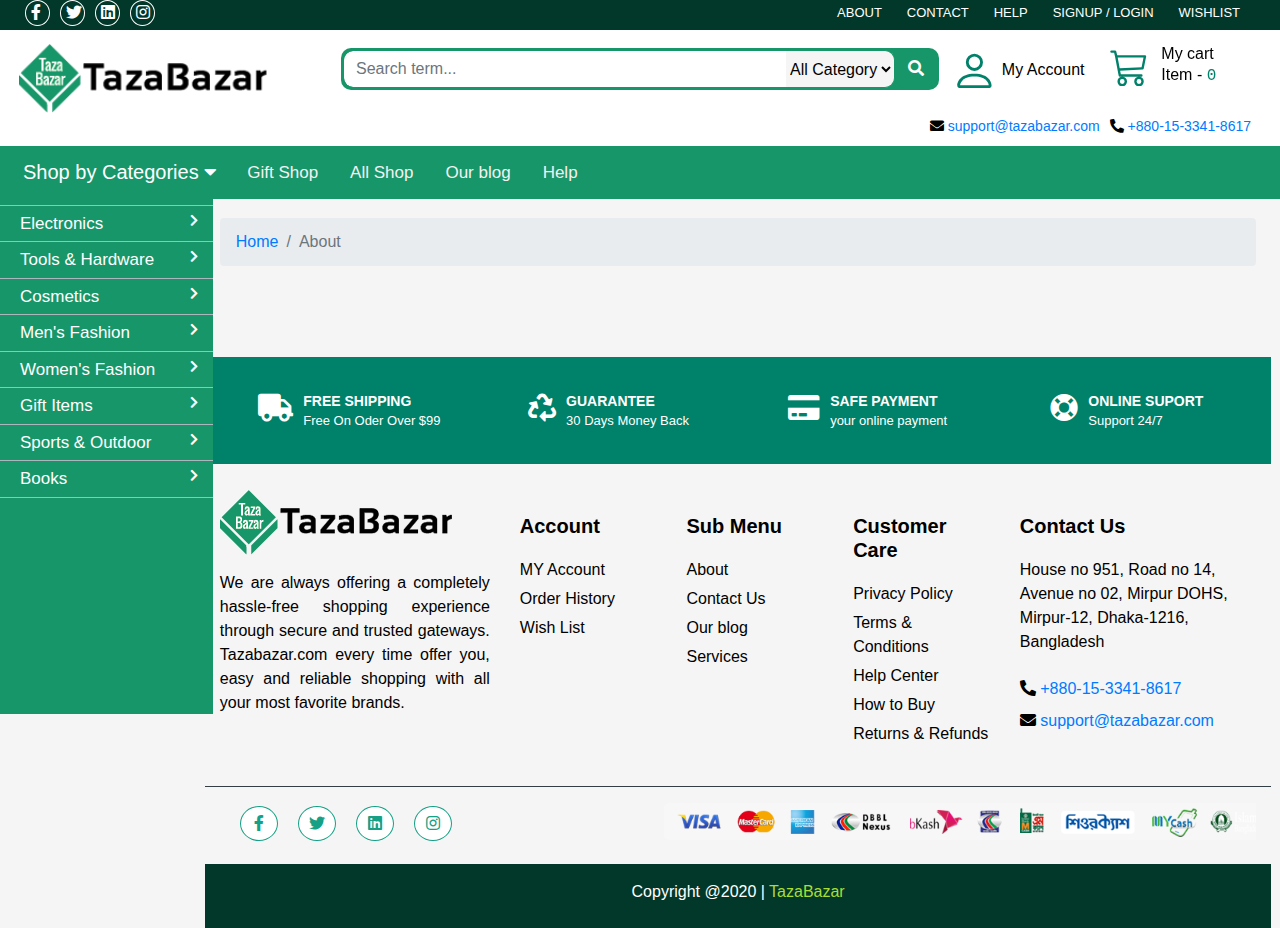
<file: about.html>
<!DOCTYPE html>
<html lang="en">
<head>
    <!-- Required meta tags -->
    <meta charset="utf-8">
    <meta name="viewport" content="width=device-width, initial-scale=1, shrink-to-fit=no">
    <link rel="icon" href="assets/images/logo/favicon.png">
    <title>TazaBazar</title>

    <!-- Bootstrap CSS -->
    <link rel="stylesheet" href="assets/plugin/css/bootstrap.min.css">

    <!-- owl carousel CSS -->
    <link rel="stylesheet" href="assets/plugin/css/owl.carousel.min.css">
    <link rel="stylesheet" href="assets/plugin/css/owl.theme.default.min.css">

    <!-- Animate CSS -->
    <link rel="stylesheet" href="assets/plugin/css/animate.min.css">


    <!-- Font awesome CSS -->
    <link rel="stylesheet" href="assets/plugin/css/all.min.css">
    <link rel="stylesheet" href="assets/plugin/css/star-rating-svg.css">


    <!-- template CSS -->
    <link rel="stylesheet" href="assets/plugin/css/style.css">


</head>
<body>

<!-- Header start-->
<header id="header">

    <!-- top bar top star-->
    <section class="top_bar m-0 p-0">
        <div class="container-fluid naver-top">
            <style>
                .top-icon{
                    padding: 10px;
                }
                .naver-top .top-icon li{
                    padding-top: 0px;
                    float: left; list-style: none;

                    margin-left: 10px;

                }

                .top-icon a{
                    color: white;
                    padding-left: 5px;

                }
                .top-icon li{
                    width: 25px;
                    border: 1px solid white;
                    border-radius:50%;
                }
                .top-icon li:hover{
                    background-color: whitesmoke;
                    color: black;
                }
                .top-icon li a:hover{
                    color: black;
                }

            </style>
            <ul class="top-icon">
                <li><a href="#"><i class="fab fa-facebook-f"></i></a></li>
                <li><a href="#"><i class="fab fa-twitter"></i></a></li>
                <li><a href="#"><i class="fab fa-linkedin"></i></a></li>
                <li><a href="#"><i class="fab fa-instagram"></i></a></li>
                <!--social_footer_ul ends here-->
            </ul>
            <!--<ul id="left">-->
            <!--<li><i class="fas fa-phone-alt"></i><a href="tel:(+88) 01533418617"> +880-15-3341-8617 </a></li>-->
            <!--<li> <i class="fa fa fa-envelope"></i><a href="mailto:support@tazabazar.com">  support@tazabazar.com</a></li>-->

            <!--</ul>-->

            <ul id="right">
                <li><a href="#">About</a></li>
                <li><a href="#">Contact</a></li>
                <li><a href="#">Help</a></li>
                <li><a href="login.html">Signup / Login</a></li>
                <li><a href="#">Wishlist</a></li>
            </ul>
        </div>
    </section>
    <!-- top bar top end-->



    <!-- nav bar mid/bottom  start-->
    <section id="re" class="navbar-r fixed-top p-0">


        <!-- mid bar start -->
        <div class="container-fluid mid-bar">
            <div class="row log-for p-1">
                <!-- logo-->
                <div class="col-sm-3">
                    <div class="logo_container">
                        <div class="logo">
                            <a href="index.html">
                                <img src="assets/images/logo/tazabazar.png">
                            </a>
                        </div>
                    </div>
                </div>

                <!-- Search -->
                <div class="col-sm-6">
                    <div class="container m-0 p-1">
                        <div class="input-group">
                            <input type="text" class="form-control" name="x" placeholder="Search term...">
                            <select name="all_category" id="all_category">

                                <option value="0">All Category</option>
                                <option value="1">Groceries </option>
                                <option value="2">Electronics </option>
                                <option value="3">Cosmetics </option>
                            </select>

            <span class="input-group-btn">
            <button class="btn " type="submit"><i class="fa fa-search"></i></button>
            </span>
                        </div>

                    </div>
                </div>

                <!--Cart/Account-->
                <div class="col-sm-3 m-0 pl-1">
                    <div class="container-fluid p-0">
                        <div class="row">
                            <div class="col-sm-6">

                                <a class="a" href="login.html">
                                    <div class="row">
                                        <div class="col-sm-4 m-0 p-1">
                                            <svg xmlns="http://www.w3.org/2000/svg" width="16" height="16" fill="currentColor" class="bi bi-person" viewBox="0 0 16 16">
                                                <path d="M8 8a3 3 0 1 0 0-6 3 3 0 0 0 0 6zm2-3a2 2 0 1 1-4 0 2 2 0 0 1 4 0zm4 8c0 1-1 1-1 1H3s-1 0-1-1 1-4 6-4 6 3 6 4zm-1-.004c-.001-.246-.154-.986-.832-1.664C11.516 10.68 10.289 10 8 10c-2.29 0-3.516.68-4.168 1.332-.678.678-.83 1.418-.832 1.664h10z"/>
                                            </svg>

                                            <i class="bi bi-person"></i>
                                        </div>
                                        <div class="col-sm-8 m-0 pt-3 p-0">
                                            <h6 class="m-0">My Account</h6>
                                        </div>
                                    </div>
                                </a>

                            </div>

                            <div class="col-sm-6 p-0">
                                <a class="a" href="cart.html">
                                    <div class="row">
                                        <div class="col-sm-4 m-0 p-1">
                                            <!--<i class="fas fa-shopping-cart"></i>-->
                                            <svg xmlns="http://www.w3.org/2000/svg" width="16" height="16" fill="currentColor" class="bi bi-cart3" viewBox="0 0 16 16">
                                                <path d="M0 1.5A.5.5 0 0 1 .5 1H2a.5.5 0 0 1 .485.379L2.89 3H14.5a.5.5 0 0 1 .49.598l-1 5a.5.5 0 0 1-.465.401l-9.397.472L4.415 11H13a.5.5 0 0 1 0 1H4a.5.5 0 0 1-.491-.408L2.01 3.607 1.61 2H.5a.5.5 0 0 1-.5-.5zM3.102 4l.84 4.479 9.144-.459L13.89 4H3.102zM5 12a2 2 0 1 0 0 4 2 2 0 0 0 0-4zm7 0a2 2 0 1 0 0 4 2 2 0 0 0 0-4zm-7 1a1 1 0 1 1 0 2 1 1 0 0 1 0-2zm7 0a1 1 0 1 1 0 2 1 1 0 0 1 0-2z"/>
                                            </svg>
                                            <i class="bi bi-cart3"></i>
                                        </div>
                                        <div class="col-sm-8 m-0 p-0">
                                            <h6 class="m-0">My cart</h6>
                                            <p class="m-0">Item - <samp style="color: #00816A">0</samp></p>
                                        </div>
                                    </div>
                                </a>
                            </div>

                        </div>


                    </div>
                </div>


                <div class="col-sm-12">

                    <ul id="top-right-phon">
                        <li> <i class="fas fa-phone-alt"></i> <a href="tel:(+88) 01533418617"> +880-15-3341-8617 </a></li>
                        <li> <i class="fa fa fa-envelope"></i> <a href="mailto:support@tazabazar.com">  support@tazabazar.com</a></li>
                    </ul>

                </div>

                <div href="javascript:void(0);" class="icon" onclick="myFunction()">
                    <i class="fa fa-bars"></i>
                </div>

            </div>



        </div>
        <!-- mid bar end -->






        <!--&lt;!&ndash; mid bar start &ndash;&gt;-->
        <!--<div class="container-fluid mid-bar log-for">-->
        <!--<div class="row p-1">-->
        <!--&lt;!&ndash; logo&ndash;&gt;-->
        <!--<div class="col-sm-3">-->
        <!--<div class="logo_container">-->
        <!--<div class="logo">-->
        <!--<a href="index.html">-->
        <!--<img src="assets/images/logo/tazabazar.png">-->
        <!--</a>-->
        <!--</div>-->
        <!--</div>-->
        <!--</div>-->

        <!--&lt;!&ndash; Search &ndash;&gt;-->
        <!--<div class="col-sm-6">-->
        <!--<div class="container m-0 p-1">-->
        <!--<div class="input-group">-->
        <!--<input type="text" class="form-control" name="x" placeholder="Search term...">-->
        <!--<select name="all_category" id="all_category">-->

        <!--<option value="0">All Category</option>-->
        <!--<option value="1">Groceries </option>-->
        <!--<option value="2">Electronics </option>-->
        <!--<option value="3">Cosmetics </option>-->
        <!--</select>-->

        <!--<span class="input-group-btn">-->
        <!--<button class="btn " type="submit"><i class="fa fa-search"></i></button>-->
        <!--</span>-->
        <!--</div>-->

        <!--</div>-->
        <!--</div>-->

        <!--&lt;!&ndash;Cart/Account&ndash;&gt;-->
        <!--<div class="col-sm-3 m-0 pl-1">-->
        <!--<div class="container-fluid p-0">-->
        <!--<div class="row">-->
        <!--<div class="col-sm-6">-->

        <!--<a class="a" href="login.html">-->
        <!--<div class="row">-->
        <!--<div class="col-sm-4 m-0 p-1">-->
        <!--<svg xmlns="http://www.w3.org/2000/svg" width="16" height="16" fill="currentColor" class="bi bi-person" viewBox="0 0 16 16">-->
        <!--<path d="M8 8a3 3 0 1 0 0-6 3 3 0 0 0 0 6zm2-3a2 2 0 1 1-4 0 2 2 0 0 1 4 0zm4 8c0 1-1 1-1 1H3s-1 0-1-1 1-4 6-4 6 3 6 4zm-1-.004c-.001-.246-.154-.986-.832-1.664C11.516 10.68 10.289 10 8 10c-2.29 0-3.516.68-4.168 1.332-.678.678-.83 1.418-.832 1.664h10z"/>-->
        <!--</svg>-->

        <!--<i class="bi bi-person"></i>-->
        <!--</div>-->
        <!--<div class="col-sm-8 m-0 pt-3 p-0">-->
        <!--<h6 class="m-0">My Account</h6>-->
        <!--</div>-->
        <!--</div>-->
        <!--</a>-->

        <!--</div>-->

        <!--<div class="col-sm-6 p-0">-->
        <!--<a class="a" href="cart.html">-->
        <!--<div class="row">-->
        <!--<div class="col-sm-4 m-0 p-1">-->
        <!--&lt;!&ndash;<i class="fas fa-shopping-cart"></i>&ndash;&gt;-->
        <!--<svg xmlns="http://www.w3.org/2000/svg" width="16" height="16" fill="currentColor" class="bi bi-cart3" viewBox="0 0 16 16">-->
        <!--<path d="M0 1.5A.5.5 0 0 1 .5 1H2a.5.5 0 0 1 .485.379L2.89 3H14.5a.5.5 0 0 1 .49.598l-1 5a.5.5 0 0 1-.465.401l-9.397.472L4.415 11H13a.5.5 0 0 1 0 1H4a.5.5 0 0 1-.491-.408L2.01 3.607 1.61 2H.5a.5.5 0 0 1-.5-.5zM3.102 4l.84 4.479 9.144-.459L13.89 4H3.102zM5 12a2 2 0 1 0 0 4 2 2 0 0 0 0-4zm7 0a2 2 0 1 0 0 4 2 2 0 0 0 0-4zm-7 1a1 1 0 1 1 0 2 1 1 0 0 1 0-2zm7 0a1 1 0 1 1 0 2 1 1 0 0 1 0-2z"/>-->
        <!--</svg>-->
        <!--<i class="bi bi-cart3"></i>-->
        <!--</div>-->
        <!--<div class="col-sm-8 m-0 p-0">-->
        <!--<h6 class="m-0">My cart</h6>-->
        <!--<p class="m-0">Item - <samp style="color: #00816A">0</samp></p>-->
        <!--</div>-->
        <!--</div>-->
        <!--</a>-->
        <!--</div>-->

        <!--</div>-->


        <!--</div>-->
        <!--</div>-->



        <!--<div class="col-sm-12">-->

        <!--<style>-->
        <!--#top-right-phon li{-->
        <!--float: right;-->
        <!--list-style: none;-->
        <!--font-size: 14px;-->
        <!--margin: 0px;-->
        <!--padding: 0px 0px 5px 0px;-->
        <!--}-->

        <!--#top-right-phon li a{-->
        <!--padding-right: 10px;-->

        <!--}-->
        <!--#top-right-phon li a:hover{-->
        <!--font-size: 16px;-->
        <!--}-->

        <!--</style>-->

        <!--<ul id="top-right-phon">-->
        <!--<li> <i class="fas fa-phone-alt"></i> <a href="tel:(+88) 01533418617"> +880-15-3341-8617 </a></li>-->
        <!--<li> <i class="fa fa fa-envelope"></i> <a href="mailto:support@tazabazar.com">  support@tazabazar.com</a></li>-->

        <!--</ul>-->



        <!--</div>-->


        <!--</div>-->



        <!--</div>-->


        <!--&lt;!&ndash; mid bar end &ndash;&gt;-->







        <!-- nav bar bottom start -->
        <!--------------------------
        ------Main Manu Start---------
        ---------------------------->
        <section id="bottom-bar" class="container-fluid">
            <div id="main-h" class="container-fluid">

                <div class="topnav p-0" id="myTopnav">
                    <div class="main-dropdown">
                        <button class="dropbtn">Shop by Categories
                            <i class="fa fa-caret-down"></i>
                        </button>
                        <!--<div class="sub-dropdown"></div>-->
                    </div>

                    <a href="#">Gift Shop</a>
                    <a href="shop.html">All Shop</a>
                    <a href="#">Our blog</a>
                    <a href="#">Help</a>
                    <a href="javascript:void(0);" style="font-size:15px;" class="icon" onclick="myFunction()">&#9776;</a>
                </div>




            </div>
        </section>


        <!--------------------------
       ------Main Manu End---------
       ---------------------------->
        <!-- nav bar bottom end -->
    </section>


    <!-- nav bar mid/bottom  end-->
</header>
<!-- Header end-->





<!-------------------------------->
<!---Side Fixt navbar Start---->
<!-------------------------------->

<div  class="container-fluid p-0 ">

    <div class="row midmain">
        <div class="col-sm-2 midfirst">
            <br>
            <div class="nav">
                <ul class="nav-full m-0">


                    <li class="nav-inear">
                        Groceries

                        <ul class="drop-nav">

                            <div class="container-fluid">
                                <div class="container p-2">
                                    <br>
                                    <div class="row p-2">
                                        <div class="col-sm-3 p-1">
                                            <table>
                                                <tr>
                                                    <th> <a href="#">Item Name Item name</a></th>
                                                </tr>
                                                <tr>
                                                    <td> <a href="#"></a>Sub item 1</td>
                                                </tr>
                                                <tr>
                                                    <td> <a href="#"></a>Sub item 2</td>
                                                </tr>
                                                <tr>
                                                    <td> <a href="#"></a>Sub item 3</td>
                                                </tr>
                                                <tr>
                                                    <td> <a href="#"></a>Sub item 4</td>
                                                </tr>

                                            </table>

                                        </div>
                                        <div class="col-sm-3 p-1">

                                            <table>
                                                <tr>
                                                    <th> <a href="#">Item Name</a></th>
                                                </tr>
                                                <tr>
                                                    <td> <a href="#"></a>Sub item 1</td>
                                                </tr>
                                                <tr>
                                                    <td> <a href="#"></a>Sub item 2</td>
                                                </tr>
                                                <tr>
                                                    <td> <a href="#"></a>Sub item 3</td>
                                                </tr>
                                                <tr>
                                                    <td> <a href="#"></a>Sub item 4</td>
                                                </tr>

                                            </table>

                                        </div>
                                        <div class="col-sm-3 p-1">

                                            <table>
                                                <tr>
                                                    <th> <a href="#">Item Name</a></th>
                                                </tr>
                                                <tr>
                                                    <td> <a href="#"></a>Sub item 1</td>
                                                </tr>
                                                <tr>
                                                    <td> <a href="#"></a>Sub item 2</td>
                                                </tr>
                                                <tr>
                                                    <td> <a href="#"></a>Sub item 3</td>
                                                </tr>
                                                <tr>
                                                    <td> <a href="#"></a>Sub item 4</td>
                                                </tr>

                                            </table>

                                        </div>
                                        <div class="col-sm-3 p-1">

                                            <table>
                                                <tr>
                                                    <th> <a href="#">Item Name</a></th>
                                                </tr>
                                                <tr>
                                                    <td> <a href="#"></a>Sub item 1</td>
                                                </tr>
                                                <tr>
                                                    <td> <a href="#"></a>Sub item 2</td>
                                                </tr>
                                                <tr>
                                                    <td> <a href="#"></a>Sub item 3</td>
                                                </tr>
                                                <tr>
                                                    <td> <a href="#"></a>Sub item 4</td>
                                                </tr>

                                            </table>

                                        </div>
                                        <div class="col-sm-3 p-1">

                                            <table>
                                                <tr>
                                                    <th> <a href="#">Item Name</a></th>
                                                </tr>
                                                <tr>
                                                    <td> <a href="#"></a>Sub item 1</td>
                                                </tr>
                                                <tr>
                                                    <td> <a href="#"></a>Sub item 2</td>
                                                </tr>
                                                <tr>
                                                    <td> <a href="#"></a>Sub item 3</td>
                                                </tr>
                                                <tr>
                                                    <td> <a href="#"></a>Sub item 4</td>
                                                </tr>

                                            </table>

                                        </div>
                                        <div class="col-sm-3 p-1">

                                            <table>
                                                <tr>
                                                    <th> <a href="#">Item Name</a></th>
                                                </tr>
                                                <tr>
                                                    <td> <a href="#"></a>Sub item 1</td>
                                                </tr>
                                                <tr>
                                                    <td> <a href="#"></a>Sub item 2</td>
                                                </tr>
                                                <tr>
                                                    <td> <a href="#"></a>Sub item 3</td>
                                                </tr>
                                                <tr>
                                                    <td> <a href="#"></a>Sub item 4</td>
                                                </tr>

                                            </table>

                                        </div>


                                    </div>

                                </div>

                            </div>




                        </ul>

                    </li>


                    <li class="nav-inear">
                        Electronics

                        <ul class="drop-nav">
                            <!--<li class="drop-nav-inear"></li>-->

                            <div class="container-fluid">
                                <div class="container p-2">
                                    <br>
                                    <div class="row p-2">

                                        <div class="col-sm-3 p-1">

                                            <table>
                                                <tr>
                                                    <th> <a href="#">Item Name</a></th>
                                                </tr>
                                                <tr>
                                                    <td> <a href="#"></a>Sub item 1</td>
                                                </tr>
                                                <tr>
                                                    <td> <a href="#"></a>Sub item 2</td>
                                                </tr>
                                                <tr>
                                                    <td> <a href="#"></a>Sub item 3</td>
                                                </tr>
                                                <tr>
                                                    <td> <a href="#"></a>Sub item 4</td>
                                                </tr>

                                            </table>

                                        </div>
                                        <div class="col-sm-3 p-1">

                                            <table>
                                                <tr>
                                                    <th> <a href="#">Item Name</a></th>
                                                </tr>
                                                <tr>
                                                    <td> <a href="#"></a>Sub item 1</td>
                                                </tr>
                                                <tr>
                                                    <td> <a href="#"></a>Sub item 2</td>
                                                </tr>
                                                <tr>
                                                    <td> <a href="#"></a>Sub item 3</td>
                                                </tr>
                                                <tr>
                                                    <td> <a href="#"></a>Sub item 4</td>
                                                </tr>

                                            </table>

                                        </div>
                                        <div class="col-sm-3 p-1">

                                            <table>
                                                <tr>
                                                    <th> <a href="#">Item Name</a></th>
                                                </tr>
                                                <tr>
                                                    <td> <a href="#"></a>Sub item 1</td>
                                                </tr>
                                                <tr>
                                                    <td> <a href="#"></a>Sub item 2</td>
                                                </tr>
                                                <tr>
                                                    <td> <a href="#"></a>Sub item 3</td>
                                                </tr>
                                                <tr>
                                                    <td> <a href="#"></a>Sub item 4</td>
                                                </tr>

                                            </table>

                                        </div>
                                        <div class="col-sm-3 p-1">

                                            <table>
                                                <tr>
                                                    <th> <a href="#">Item Name</a></th>
                                                </tr>
                                                <tr>
                                                    <td> <a href="#"></a>Sub item 1</td>
                                                </tr>
                                                <tr>
                                                    <td> <a href="#"></a>Sub item 2</td>
                                                </tr>
                                                <tr>
                                                    <td> <a href="#"></a>Sub item 3</td>
                                                </tr>
                                                <tr>
                                                    <td> <a href="#"></a>Sub item 4</td>
                                                </tr>

                                            </table>

                                        </div>
                                        <div class="col-sm-3 p-1">

                                            <table>
                                                <tr>
                                                    <th> <a href="#">Item Name</a></th>
                                                </tr>
                                                <tr>
                                                    <td> <a href="#"></a>Sub item 1</td>
                                                </tr>
                                                <tr>
                                                    <td> <a href="#"></a>Sub item 2</td>
                                                </tr>
                                                <tr>
                                                    <td> <a href="#"></a>Sub item 3</td>
                                                </tr>
                                                <tr>
                                                    <td> <a href="#"></a>Sub item 4</td>
                                                </tr>

                                            </table>

                                        </div>
                                        <div class="col-sm-3 p-1">

                                            <table>
                                                <tr>
                                                    <th> <a href="#">Item Name</a></th>
                                                </tr>
                                                <tr>
                                                    <td> <a href="#"></a>Sub item 1</td>
                                                </tr>
                                                <tr>
                                                    <td> <a href="#"></a>Sub item 2</td>
                                                </tr>
                                                <tr>
                                                    <td> <a href="#"></a>Sub item 3</td>
                                                </tr>
                                                <tr>
                                                    <td> <a href="#"></a>Sub item 4</td>
                                                </tr>

                                            </table>

                                        </div>
                                        <div class="col-sm-3 p-1">

                                            <table>
                                                <tr>
                                                    <th> <a href="#">Item Name</a></th>
                                                </tr>
                                                <tr>
                                                    <td> <a href="#"></a>Sub item 1</td>
                                                </tr>
                                                <tr>
                                                    <td> <a href="#"></a>Sub item 2</td>
                                                </tr>
                                                <tr>
                                                    <td> <a href="#"></a>Sub item 3</td>
                                                </tr>
                                                <tr>
                                                    <td> <a href="#"></a>Sub item 4</td>
                                                </tr>

                                            </table>

                                        </div>









                                    </div>

                                </div>

                            </div>




                        </ul>

                    </li>


                    <li class="nav-inear">
                        Tools & Hardware

                        <ul class="drop-nav">
                            <!--<li class="drop-nav-inear"></li>-->

                            <div class="container-fluid">
                                <div class="container p-2">
                                    <br>
                                    <div class="row p-2">
                                        <div class="col-sm-3 p-1">

                                            <table>
                                                <tr>
                                                    <th> <a href="#">Item Name</a></th>
                                                </tr>
                                                <tr>
                                                    <td> <a href="#"></a>Sub item 1</td>
                                                </tr>
                                                <tr>
                                                    <td> <a href="#"></a>Sub item 2</td>
                                                </tr>
                                                <tr>
                                                    <td> <a href="#"></a>Sub item 3</td>
                                                </tr>
                                                <tr>
                                                    <td> <a href="#"></a>Sub item 4</td>
                                                </tr>

                                            </table>

                                        </div>
                                        <div class="col-sm-3 p-1">

                                            <table>
                                                <tr>
                                                    <th> <a href="#">Item Name</a></th>
                                                </tr>
                                                <tr>
                                                    <td> <a href="#"></a>Sub item 1</td>
                                                </tr>
                                                <tr>
                                                    <td> <a href="#"></a>Sub item 2</td>
                                                </tr>
                                                <tr>
                                                    <td> <a href="#"></a>Sub item 3</td>
                                                </tr>
                                                <tr>
                                                    <td> <a href="#"></a>Sub item 4</td>
                                                </tr>

                                            </table>

                                        </div>
                                        <div class="col-sm-3 p-1">

                                            <table>
                                                <tr>
                                                    <th> <a href="#">Item Name</a></th>
                                                </tr>
                                                <tr>
                                                    <td> <a href="#"></a>Sub item 1</td>
                                                </tr>
                                                <tr>
                                                    <td> <a href="#"></a>Sub item 2</td>
                                                </tr>
                                                <tr>
                                                    <td> <a href="#"></a>Sub item 3</td>
                                                </tr>
                                                <tr>
                                                    <td> <a href="#"></a>Sub item 4</td>
                                                </tr>

                                            </table>

                                        </div>
                                        <div class="col-sm-3 p-1">

                                            <table>
                                                <tr>
                                                    <th> <a href="#">Item Name</a></th>
                                                </tr>
                                                <tr>
                                                    <td> <a href="#"></a>Sub item 1</td>
                                                </tr>
                                                <tr>
                                                    <td> <a href="#"></a>Sub item 2</td>
                                                </tr>
                                                <tr>
                                                    <td> <a href="#"></a>Sub item 3</td>
                                                </tr>
                                                <tr>
                                                    <td> <a href="#"></a>Sub item 4</td>
                                                </tr>

                                            </table>

                                        </div>
                                        <div class="col-sm-3 p-1">

                                            <table>
                                                <tr>
                                                    <th> <a href="#">Item Name</a></th>
                                                </tr>
                                                <tr>
                                                    <td> <a href="#"></a>Sub item 1</td>
                                                </tr>
                                                <tr>
                                                    <td> <a href="#"></a>Sub item 2</td>
                                                </tr>
                                                <tr>
                                                    <td> <a href="#"></a>Sub item 3</td>
                                                </tr>
                                                <tr>
                                                    <td> <a href="#"></a>Sub item 4</td>
                                                </tr>

                                            </table>

                                        </div>
                                        <div class="col-sm-3 p-1">

                                            <table>
                                                <tr>
                                                    <th> <a href="#">Item Name</a></th>
                                                </tr>
                                                <tr>
                                                    <td> <a href="#"></a>Sub item 1</td>
                                                </tr>
                                                <tr>
                                                    <td> <a href="#"></a>Sub item 2</td>
                                                </tr>
                                                <tr>
                                                    <td> <a href="#"></a>Sub item 3</td>
                                                </tr>
                                                <tr>
                                                    <td> <a href="#"></a>Sub item 4</td>
                                                </tr>

                                            </table>

                                        </div>
                                        <div class="col-sm-3 p-1">

                                            <table>
                                                <tr>
                                                    <th> <a href="#">Item Name</a></th>
                                                </tr>
                                                <tr>
                                                    <td> <a href="#"></a>Sub item 1</td>
                                                </tr>
                                                <tr>
                                                    <td> <a href="#"></a>Sub item 2</td>
                                                </tr>
                                                <tr>
                                                    <td> <a href="#"></a>Sub item 3</td>
                                                </tr>
                                                <tr>
                                                    <td> <a href="#"></a>Sub item 4</td>
                                                </tr>

                                            </table>

                                        </div>



                                    </div>

                                </div>

                            </div>




                        </ul>

                    </li>


                    <li class="nav-inear">
                        Cosmetics

                        <ul class="drop-nav">
                            <!--<li class="drop-nav-inear"></li>-->

                            <div class="container-fluid">
                                <div class="container p-2">
                                    <br>
                                    <div class="row p-2">

                                        <div class="col-sm-3 p-1">

                                            <table>
                                                <tr>
                                                    <th> <a href="#">Item Name</a></th>
                                                </tr>
                                                <tr>
                                                    <td> <a href="#"></a>Sub item 1</td>
                                                </tr>
                                                <tr>
                                                    <td> <a href="#"></a>Sub item 2</td>
                                                </tr>
                                                <tr>
                                                    <td> <a href="#"></a>Sub item 3</td>
                                                </tr>
                                                <tr>
                                                    <td> <a href="#"></a>Sub item 4</td>
                                                </tr>

                                            </table>

                                        </div>
                                        <div class="col-sm-3 p-1">

                                            <table>
                                                <tr>
                                                    <th> <a href="#">Item Name</a></th>
                                                </tr>
                                                <tr>
                                                    <td> <a href="#"></a>Sub item 1</td>
                                                </tr>
                                                <tr>
                                                    <td> <a href="#"></a>Sub item 2</td>
                                                </tr>
                                                <tr>
                                                    <td> <a href="#"></a>Sub item 3</td>
                                                </tr>
                                                <tr>
                                                    <td> <a href="#"></a>Sub item 4</td>
                                                </tr>

                                            </table>

                                        </div>
                                        <div class="col-sm-3 p-1">

                                            <table>
                                                <tr>
                                                    <th> <a href="#">Item Name</a></th>
                                                </tr>
                                                <tr>
                                                    <td> <a href="#"></a>Sub item 1</td>
                                                </tr>
                                                <tr>
                                                    <td> <a href="#"></a>Sub item 2</td>
                                                </tr>
                                                <tr>
                                                    <td> <a href="#"></a>Sub item 3</td>
                                                </tr>
                                                <tr>
                                                    <td> <a href="#"></a>Sub item 4</td>
                                                </tr>

                                            </table>

                                        </div>
                                        <div class="col-sm-3 p-1">

                                            <table>
                                                <tr>
                                                    <th> <a href="#">Item Name</a></th>
                                                </tr>
                                                <tr>
                                                    <td> <a href="#"></a>Sub item 1</td>
                                                </tr>
                                                <tr>
                                                    <td> <a href="#"></a>Sub item 2</td>
                                                </tr>
                                                <tr>
                                                    <td> <a href="#"></a>Sub item 3</td>
                                                </tr>
                                                <tr>
                                                    <td> <a href="#"></a>Sub item 4</td>
                                                </tr>

                                            </table>

                                        </div>
                                        <div class="col-sm-3 p-1">

                                            <table>
                                                <tr>
                                                    <th> <a href="#">Item Name</a></th>
                                                </tr>
                                                <tr>
                                                    <td> <a href="#"></a>Sub item 1</td>
                                                </tr>
                                                <tr>
                                                    <td> <a href="#"></a>Sub item 2</td>
                                                </tr>
                                                <tr>
                                                    <td> <a href="#"></a>Sub item 3</td>
                                                </tr>
                                                <tr>
                                                    <td> <a href="#"></a>Sub item 4</td>
                                                </tr>

                                            </table>

                                        </div>
                                        <div class="col-sm-3 p-1">

                                            <table>
                                                <tr>
                                                    <th> <a href="#">Item Name</a></th>
                                                </tr>
                                                <tr>
                                                    <td> <a href="#"></a>Sub item 1</td>
                                                </tr>
                                                <tr>
                                                    <td> <a href="#"></a>Sub item 2</td>
                                                </tr>
                                                <tr>
                                                    <td> <a href="#"></a>Sub item 3</td>
                                                </tr>
                                                <tr>
                                                    <td> <a href="#"></a>Sub item 4</td>
                                                </tr>

                                            </table>

                                        </div>
                                        <div class="col-sm-3 p-1">

                                            <table>
                                                <tr>
                                                    <th> <a href="#">Item Name</a></th>
                                                </tr>
                                                <tr>
                                                    <td> <a href="#"></a>Sub item 1</td>
                                                </tr>
                                                <tr>
                                                    <td> <a href="#"></a>Sub item 2</td>
                                                </tr>
                                                <tr>
                                                    <td> <a href="#"></a>Sub item 3</td>
                                                </tr>
                                                <tr>
                                                    <td> <a href="#"></a>Sub item 4</td>
                                                </tr>

                                            </table>

                                        </div>









                                    </div>

                                </div>

                            </div>




                        </ul>

                    </li>


                    <li class="nav-inear">
                        Men's Fashion

                        <ul class="drop-nav">
                            <!--<li class="drop-nav-inear"></li>-->

                            <div class="container-fluid">
                                <div class="container p-2">
                                    <br>
                                    <div class="row p-2">

                                        <div class="col-sm-3 p-1">

                                            <table>
                                                <tr>
                                                    <th> <a href="#">Item Name</a></th>
                                                </tr>
                                                <tr>
                                                    <td> <a href="#"></a>Sub item 1</td>
                                                </tr>
                                                <tr>
                                                    <td> <a href="#"></a>Sub item 2</td>
                                                </tr>
                                                <tr>
                                                    <td> <a href="#"></a>Sub item 3</td>
                                                </tr>
                                                <tr>
                                                    <td> <a href="#"></a>Sub item 4</td>
                                                </tr>

                                            </table>

                                        </div>
                                        <div class="col-sm-3 p-1">

                                            <table>
                                                <tr>
                                                    <th> <a href="#">Item Name</a></th>
                                                </tr>
                                                <tr>
                                                    <td> <a href="#"></a>Sub item 1</td>
                                                </tr>
                                                <tr>
                                                    <td> <a href="#"></a>Sub item 2</td>
                                                </tr>
                                                <tr>
                                                    <td> <a href="#"></a>Sub item 3</td>
                                                </tr>
                                                <tr>
                                                    <td> <a href="#"></a>Sub item 4</td>
                                                </tr>

                                            </table>

                                        </div>
                                        <div class="col-sm-3 p-1">

                                            <table>
                                                <tr>
                                                    <th> <a href="#">Item Name</a></th>
                                                </tr>
                                                <tr>
                                                    <td> <a href="#"></a>Sub item 1</td>
                                                </tr>
                                                <tr>
                                                    <td> <a href="#"></a>Sub item 2</td>
                                                </tr>
                                                <tr>
                                                    <td> <a href="#"></a>Sub item 3</td>
                                                </tr>
                                                <tr>
                                                    <td> <a href="#"></a>Sub item 4</td>
                                                </tr>

                                            </table>

                                        </div>
                                        <div class="col-sm-3 p-1">

                                            <table>
                                                <tr>
                                                    <th> <a href="#">Item Name</a></th>
                                                </tr>
                                                <tr>
                                                    <td> <a href="#"></a>Sub item 1</td>
                                                </tr>
                                                <tr>
                                                    <td> <a href="#"></a>Sub item 2</td>
                                                </tr>
                                                <tr>
                                                    <td> <a href="#"></a>Sub item 3</td>
                                                </tr>
                                                <tr>
                                                    <td> <a href="#"></a>Sub item 4</td>
                                                </tr>

                                            </table>

                                        </div>
                                        <div class="col-sm-3 p-1">

                                            <table>
                                                <tr>
                                                    <th> <a href="#">Item Name</a></th>
                                                </tr>
                                                <tr>
                                                    <td> <a href="#"></a>Sub item 1</td>
                                                </tr>
                                                <tr>
                                                    <td> <a href="#"></a>Sub item 2</td>
                                                </tr>
                                                <tr>
                                                    <td> <a href="#"></a>Sub item 3</td>
                                                </tr>
                                                <tr>
                                                    <td> <a href="#"></a>Sub item 4</td>
                                                </tr>

                                            </table>

                                        </div>
                                        <div class="col-sm-3 p-1">

                                            <table>
                                                <tr>
                                                    <th> <a href="#">Item Name</a></th>
                                                </tr>
                                                <tr>
                                                    <td> <a href="#"></a>Sub item 1</td>
                                                </tr>
                                                <tr>
                                                    <td> <a href="#"></a>Sub item 2</td>
                                                </tr>
                                                <tr>
                                                    <td> <a href="#"></a>Sub item 3</td>
                                                </tr>
                                                <tr>
                                                    <td> <a href="#"></a>Sub item 4</td>
                                                </tr>

                                            </table>

                                        </div>
                                        <div class="col-sm-3 p-1">

                                            <table>
                                                <tr>
                                                    <th> <a href="#">Item Name</a></th>
                                                </tr>
                                                <tr>
                                                    <td> <a href="#"></a>Sub item 1</td>
                                                </tr>
                                                <tr>
                                                    <td> <a href="#"></a>Sub item 2</td>
                                                </tr>
                                                <tr>
                                                    <td> <a href="#"></a>Sub item 3</td>
                                                </tr>
                                                <tr>
                                                    <td> <a href="#"></a>Sub item 4</td>
                                                </tr>

                                            </table>

                                        </div>









                                    </div>

                                </div>

                            </div>




                        </ul>

                    </li>


                    <li class="nav-inear">
                        Women's Fashion

                        <ul class="drop-nav">
                            <!--<li class="drop-nav-inear"></li>-->

                            <div class="container-fluid">
                                <div class="container p-2">
                                    <br>
                                    <div class="row p-2">


                                        <div class="col-sm-3 p-1">

                                            <table>
                                                <tr>
                                                    <th> <a href="#">Item Name</a></th>
                                                </tr>
                                                <tr>
                                                    <td> <a href="#"></a>Sub item 1</td>
                                                </tr>
                                                <tr>
                                                    <td> <a href="#"></a>Sub item 2</td>
                                                </tr>
                                                <tr>
                                                    <td> <a href="#"></a>Sub item 3</td>
                                                </tr>
                                                <tr>
                                                    <td> <a href="#"></a>Sub item 4</td>
                                                </tr>

                                            </table>

                                        </div>
                                        <div class="col-sm-3 p-1">

                                            <table>
                                                <tr>
                                                    <th> <a href="#">Item Name</a></th>
                                                </tr>
                                                <tr>
                                                    <td> <a href="#"></a>Sub item 1</td>
                                                </tr>
                                                <tr>
                                                    <td> <a href="#"></a>Sub item 2</td>
                                                </tr>
                                                <tr>
                                                    <td> <a href="#"></a>Sub item 3</td>
                                                </tr>
                                                <tr>
                                                    <td> <a href="#"></a>Sub item 4</td>
                                                </tr>

                                            </table>

                                        </div>
                                        <div class="col-sm-3 p-1">

                                            <table>
                                                <tr>
                                                    <th> <a href="#">Item Name</a></th>
                                                </tr>
                                                <tr>
                                                    <td> <a href="#"></a>Sub item 1</td>
                                                </tr>
                                                <tr>
                                                    <td> <a href="#"></a>Sub item 2</td>
                                                </tr>
                                                <tr>
                                                    <td> <a href="#"></a>Sub item 3</td>
                                                </tr>
                                                <tr>
                                                    <td> <a href="#"></a>Sub item 4</td>
                                                </tr>

                                            </table>

                                        </div>
                                        <div class="col-sm-3 p-1">

                                            <table>
                                                <tr>
                                                    <th> <a href="#">Item Name</a></th>
                                                </tr>
                                                <tr>
                                                    <td> <a href="#"></a>Sub item 1</td>
                                                </tr>
                                                <tr>
                                                    <td> <a href="#"></a>Sub item 2</td>
                                                </tr>
                                                <tr>
                                                    <td> <a href="#"></a>Sub item 3</td>
                                                </tr>
                                                <tr>
                                                    <td> <a href="#"></a>Sub item 4</td>
                                                </tr>

                                            </table>

                                        </div>
                                        <div class="col-sm-3 p-1">

                                            <table>
                                                <tr>
                                                    <th> <a href="#">Item Name</a></th>
                                                </tr>
                                                <tr>
                                                    <td> <a href="#"></a>Sub item 1</td>
                                                </tr>
                                                <tr>
                                                    <td> <a href="#"></a>Sub item 2</td>
                                                </tr>
                                                <tr>
                                                    <td> <a href="#"></a>Sub item 3</td>
                                                </tr>
                                                <tr>
                                                    <td> <a href="#"></a>Sub item 4</td>
                                                </tr>

                                            </table>

                                        </div>
                                        <div class="col-sm-3 p-1">

                                            <table>
                                                <tr>
                                                    <th> <a href="#">Item Name</a></th>
                                                </tr>
                                                <tr>
                                                    <td> <a href="#"></a>Sub item 1</td>
                                                </tr>
                                                <tr>
                                                    <td> <a href="#"></a>Sub item 2</td>
                                                </tr>
                                                <tr>
                                                    <td> <a href="#"></a>Sub item 3</td>
                                                </tr>
                                                <tr>
                                                    <td> <a href="#"></a>Sub item 4</td>
                                                </tr>

                                            </table>

                                        </div>
                                        <div class="col-sm-3 p-1">

                                            <table>
                                                <tr>
                                                    <th> <a href="#">Item Name</a></th>
                                                </tr>
                                                <tr>
                                                    <td> <a href="#"></a>Sub item 1</td>
                                                </tr>
                                                <tr>
                                                    <td> <a href="#"></a>Sub item 2</td>
                                                </tr>
                                                <tr>
                                                    <td> <a href="#"></a>Sub item 3</td>
                                                </tr>
                                                <tr>
                                                    <td> <a href="#"></a>Sub item 4</td>
                                                </tr>

                                            </table>

                                        </div>









                                    </div>

                                </div>

                            </div>




                        </ul>

                    </li>

                    <li class="nav-inear">
                        Gift Items

                        <ul class="drop-nav">
                            <!--<li class="drop-nav-inear"></li>-->

                            <div class="container-fluid">
                                <div class="container p-2">
                                    <br>
                                    <div class="row p-2">

                                        <div class="col-sm-3 p-1">

                                            <table>
                                                <tr>
                                                    <th> <a href="#">Item Name</a></th>
                                                </tr>
                                                <tr>
                                                    <td> <a href="#"></a>Sub item 1</td>
                                                </tr>
                                                <tr>
                                                    <td> <a href="#"></a>Sub item 2</td>
                                                </tr>
                                                <tr>
                                                    <td> <a href="#"></a>Sub item 3</td>
                                                </tr>
                                                <tr>
                                                    <td> <a href="#"></a>Sub item 4</td>
                                                </tr>

                                            </table>

                                        </div>
                                        <div class="col-sm-3 p-1">

                                            <table>
                                                <tr>
                                                    <th> <a href="#">Item Name</a></th>
                                                </tr>
                                                <tr>
                                                    <td> <a href="#"></a>Sub item 1</td>
                                                </tr>
                                                <tr>
                                                    <td> <a href="#"></a>Sub item 2</td>
                                                </tr>
                                                <tr>
                                                    <td> <a href="#"></a>Sub item 3</td>
                                                </tr>
                                                <tr>
                                                    <td> <a href="#"></a>Sub item 4</td>
                                                </tr>

                                            </table>

                                        </div>
                                        <div class="col-sm-3 p-1">

                                            <table>
                                                <tr>
                                                    <th> <a href="#">Item Name</a></th>
                                                </tr>
                                                <tr>
                                                    <td> <a href="#"></a>Sub item 1</td>
                                                </tr>
                                                <tr>
                                                    <td> <a href="#"></a>Sub item 2</td>
                                                </tr>
                                                <tr>
                                                    <td> <a href="#"></a>Sub item 3</td>
                                                </tr>
                                                <tr>
                                                    <td> <a href="#"></a>Sub item 4</td>
                                                </tr>

                                            </table>

                                        </div>
                                        <div class="col-sm-3 p-1">

                                            <table>
                                                <tr>
                                                    <th> <a href="#">Item Name</a></th>
                                                </tr>
                                                <tr>
                                                    <td> <a href="#"></a>Sub item 1</td>
                                                </tr>
                                                <tr>
                                                    <td> <a href="#"></a>Sub item 2</td>
                                                </tr>
                                                <tr>
                                                    <td> <a href="#"></a>Sub item 3</td>
                                                </tr>
                                                <tr>
                                                    <td> <a href="#"></a>Sub item 4</td>
                                                </tr>

                                            </table>

                                        </div>
                                        <div class="col-sm-3 p-1">

                                            <table>
                                                <tr>
                                                    <th> <a href="#">Item Name</a></th>
                                                </tr>
                                                <tr>
                                                    <td> <a href="#"></a>Sub item 1</td>
                                                </tr>
                                                <tr>
                                                    <td> <a href="#"></a>Sub item 2</td>
                                                </tr>
                                                <tr>
                                                    <td> <a href="#"></a>Sub item 3</td>
                                                </tr>
                                                <tr>
                                                    <td> <a href="#"></a>Sub item 4</td>
                                                </tr>

                                            </table>

                                        </div>
                                        <div class="col-sm-3 p-1">

                                            <table>
                                                <tr>
                                                    <th> <a href="#">Item Name</a></th>
                                                </tr>
                                                <tr>
                                                    <td> <a href="#"></a>Sub item 1</td>
                                                </tr>
                                                <tr>
                                                    <td> <a href="#"></a>Sub item 2</td>
                                                </tr>
                                                <tr>
                                                    <td> <a href="#"></a>Sub item 3</td>
                                                </tr>
                                                <tr>
                                                    <td> <a href="#"></a>Sub item 4</td>
                                                </tr>

                                            </table>

                                        </div>
                                        <div class="col-sm-3 p-1">

                                            <table>
                                                <tr>
                                                    <th> <a href="#">Item Name</a></th>
                                                </tr>
                                                <tr>
                                                    <td> <a href="#"></a>Sub item 1</td>
                                                </tr>
                                                <tr>
                                                    <td> <a href="#"></a>Sub item 2</td>
                                                </tr>
                                                <tr>
                                                    <td> <a href="#"></a>Sub item 3</td>
                                                </tr>
                                                <tr>
                                                    <td> <a href="#"></a>Sub item 4</td>
                                                </tr>

                                            </table>

                                        </div>









                                    </div>

                                </div>

                            </div>




                        </ul>

                    </li>

                    <li class="nav-inear">
                        Sports & Outdoor

                        <ul class="drop-nav">
                            <!--<li class="drop-nav-inear"></li>-->

                            <div class="container-fluid">
                                <div class="container p-2">
                                    <br>
                                    <div class="row p-2">

                                        <div class="col-sm-3 p-1">

                                            <table>
                                                <tr>
                                                    <th> <a href="#">Item Name</a></th>
                                                </tr>
                                                <tr>
                                                    <td> <a href="#"></a>Sub item 1</td>
                                                </tr>
                                                <tr>
                                                    <td> <a href="#"></a>Sub item 2</td>
                                                </tr>
                                                <tr>
                                                    <td> <a href="#"></a>Sub item 3</td>
                                                </tr>
                                                <tr>
                                                    <td> <a href="#"></a>Sub item 4</td>
                                                </tr>

                                            </table>

                                        </div>
                                        <div class="col-sm-3 p-1">

                                            <table>
                                                <tr>
                                                    <th> <a href="#">Item Name</a></th>
                                                </tr>
                                                <tr>
                                                    <td> <a href="#"></a>Sub item 1</td>
                                                </tr>
                                                <tr>
                                                    <td> <a href="#"></a>Sub item 2</td>
                                                </tr>
                                                <tr>
                                                    <td> <a href="#"></a>Sub item 3</td>
                                                </tr>
                                                <tr>
                                                    <td> <a href="#"></a>Sub item 4</td>
                                                </tr>

                                            </table>

                                        </div>
                                        <div class="col-sm-3 p-1">

                                            <table>
                                                <tr>
                                                    <th> <a href="#">Item Name</a></th>
                                                </tr>
                                                <tr>
                                                    <td> <a href="#"></a>Sub item 1</td>
                                                </tr>
                                                <tr>
                                                    <td> <a href="#"></a>Sub item 2</td>
                                                </tr>
                                                <tr>
                                                    <td> <a href="#"></a>Sub item 3</td>
                                                </tr>
                                                <tr>
                                                    <td> <a href="#"></a>Sub item 4</td>
                                                </tr>

                                            </table>

                                        </div>
                                        <div class="col-sm-3 p-1">

                                            <table>
                                                <tr>
                                                    <th> <a href="#">Item Name</a></th>
                                                </tr>
                                                <tr>
                                                    <td> <a href="#"></a>Sub item 1</td>
                                                </tr>
                                                <tr>
                                                    <td> <a href="#"></a>Sub item 2</td>
                                                </tr>
                                                <tr>
                                                    <td> <a href="#"></a>Sub item 3</td>
                                                </tr>
                                                <tr>
                                                    <td> <a href="#"></a>Sub item 4</td>
                                                </tr>

                                            </table>

                                        </div>
                                        <div class="col-sm-3 p-1">

                                            <table>
                                                <tr>
                                                    <th> <a href="#">Item Name</a></th>
                                                </tr>
                                                <tr>
                                                    <td> <a href="#"></a>Sub item 1</td>
                                                </tr>
                                                <tr>
                                                    <td> <a href="#"></a>Sub item 2</td>
                                                </tr>
                                                <tr>
                                                    <td> <a href="#"></a>Sub item 3</td>
                                                </tr>
                                                <tr>
                                                    <td> <a href="#"></a>Sub item 4</td>
                                                </tr>

                                            </table>

                                        </div>
                                        <div class="col-sm-3 p-1">

                                            <table>
                                                <tr>
                                                    <th> <a href="#">Item Name</a></th>
                                                </tr>
                                                <tr>
                                                    <td> <a href="#"></a>Sub item 1</td>
                                                </tr>
                                                <tr>
                                                    <td> <a href="#"></a>Sub item 2</td>
                                                </tr>
                                                <tr>
                                                    <td> <a href="#"></a>Sub item 3</td>
                                                </tr>
                                                <tr>
                                                    <td> <a href="#"></a>Sub item 4</td>
                                                </tr>

                                            </table>

                                        </div>
                                        <div class="col-sm-3 p-1">

                                            <table>
                                                <tr>
                                                    <th> <a href="#">Item Name</a></th>
                                                </tr>
                                                <tr>
                                                    <td> <a href="#"></a>Sub item 1</td>
                                                </tr>
                                                <tr>
                                                    <td> <a href="#"></a>Sub item 2</td>
                                                </tr>
                                                <tr>
                                                    <td> <a href="#"></a>Sub item 3</td>
                                                </tr>
                                                <tr>
                                                    <td> <a href="#"></a>Sub item 4</td>
                                                </tr>

                                            </table>

                                        </div>









                                    </div>

                                </div>

                            </div>




                        </ul>

                    </li>


                    <li class="nav-inear">
                        Books

                        <ul class="drop-nav">
                            <!--<li class="drop-nav-inear"></li>-->

                            <div class="container-fluid">
                                <div class="container p-2">
                                    <br>
                                    <div class="row p-2">

                                        <div class="col-sm-3 p-1">

                                            <table>
                                                <tr>
                                                    <th> <a href="#">Item Name</a></th>
                                                </tr>
                                                <tr>
                                                    <td> <a href="#"></a>Sub item 1</td>
                                                </tr>
                                                <tr>
                                                    <td> <a href="#"></a>Sub item 2</td>
                                                </tr>
                                                <tr>
                                                    <td> <a href="#"></a>Sub item 3</td>
                                                </tr>
                                                <tr>
                                                    <td> <a href="#"></a>Sub item 4</td>
                                                </tr>

                                            </table>

                                        </div>
                                        <div class="col-sm-3 p-1">

                                            <table>
                                                <tr>
                                                    <th> <a href="#">Item Name</a></th>
                                                </tr>
                                                <tr>
                                                    <td> <a href="#"></a>Sub item 1</td>
                                                </tr>
                                                <tr>
                                                    <td> <a href="#"></a>Sub item 2</td>
                                                </tr>
                                                <tr>
                                                    <td> <a href="#"></a>Sub item 3</td>
                                                </tr>
                                                <tr>
                                                    <td> <a href="#"></a>Sub item 4</td>
                                                </tr>

                                            </table>

                                        </div>
                                        <div class="col-sm-3 p-1">

                                            <table>
                                                <tr>
                                                    <th> <a href="#">Item Name</a></th>
                                                </tr>
                                                <tr>
                                                    <td> <a href="#"></a>Sub item 1</td>
                                                </tr>
                                                <tr>
                                                    <td> <a href="#"></a>Sub item 2</td>
                                                </tr>
                                                <tr>
                                                    <td> <a href="#"></a>Sub item 3</td>
                                                </tr>
                                                <tr>
                                                    <td> <a href="#"></a>Sub item 4</td>
                                                </tr>

                                            </table>

                                        </div>
                                        <div class="col-sm-3 p-1">

                                            <table>
                                                <tr>
                                                    <th> <a href="#">Item Name</a></th>
                                                </tr>
                                                <tr>
                                                    <td> <a href="#"></a>Sub item 1</td>
                                                </tr>
                                                <tr>
                                                    <td> <a href="#"></a>Sub item 2</td>
                                                </tr>
                                                <tr>
                                                    <td> <a href="#"></a>Sub item 3</td>
                                                </tr>
                                                <tr>
                                                    <td> <a href="#"></a>Sub item 4</td>
                                                </tr>

                                            </table>

                                        </div>
                                        <div class="col-sm-3 p-1">

                                            <table>
                                                <tr>
                                                    <th> <a href="#">Item Name</a></th>
                                                </tr>
                                                <tr>
                                                    <td> <a href="#"></a>Sub item 1</td>
                                                </tr>
                                                <tr>
                                                    <td> <a href="#"></a>Sub item 2</td>
                                                </tr>
                                                <tr>
                                                    <td> <a href="#"></a>Sub item 3</td>
                                                </tr>
                                                <tr>
                                                    <td> <a href="#"></a>Sub item 4</td>
                                                </tr>

                                            </table>

                                        </div>
                                        <div class="col-sm-3 p-1">

                                            <table>
                                                <tr>
                                                    <th> <a href="#">Item Name</a></th>
                                                </tr>
                                                <tr>
                                                    <td> <a href="#"></a>Sub item 1</td>
                                                </tr>
                                                <tr>
                                                    <td> <a href="#"></a>Sub item 2</td>
                                                </tr>
                                                <tr>
                                                    <td> <a href="#"></a>Sub item 3</td>
                                                </tr>
                                                <tr>
                                                    <td> <a href="#"></a>Sub item 4</td>
                                                </tr>

                                            </table>

                                        </div>
                                        <div class="col-sm-3 p-1">

                                            <table>
                                                <tr>
                                                    <th> <a href="#">Item Name</a></th>
                                                </tr>
                                                <tr>
                                                    <td> <a href="#"></a>Sub item 1</td>
                                                </tr>
                                                <tr>
                                                    <td> <a href="#"></a>Sub item 2</td>
                                                </tr>
                                                <tr>
                                                    <td> <a href="#"></a>Sub item 3</td>
                                                </tr>
                                                <tr>
                                                    <td> <a href="#"></a>Sub item 4</td>
                                                </tr>

                                            </table>

                                        </div>









                                    </div>

                                </div>

                            </div>




                        </ul>

                    </li>

                </ul>

            </div>
            <br>
            <br>
            <br>
            <br>
            <br>
            <br>
            <br>
            <br>
            <br>

        </div>


        <!--____________________________________________________________________________________________________________
        ---------------------------------------Fulll content body start-------------------------------------------------
        _-_-_-_-_-_-_-__-_-_-__-_-_-_-_-_-_-_-___-_-_-_-_-_-_-_-_-_-_-_-_-__-_-_-_-_-__-_-_-_-_-_-_-_-_-__-_-_-_-_-_---->0

        <div class="col-sm-10 mid_body">
            <br>









            <!--Breadcrumb start-->
            <section class="container">
                <ol class="breadcrumb">
                    <li class="breadcrumb-item"><a href="#">Home</a></li>
                    <li class="breadcrumb-item active" aria-current="page">About</li>
                </ol>
            </section>
            <!--Breadcrumb end-->


            <!-- Login Page start-->
            <section class="container-fluid pt-0">



            </section>

            <!-----Login page end---->
















            <!-- Footer start -->
            <section class="pb-0">
                <div class=" wrap-footer-content">
                    <div class="wrap-function-info">
                        <div class="container">
                            <ul>
                                <li class="fc-info-item">
                                    <i class="fa fa-truck" aria-hidden="true"></i>
                                    <div class="wrap-left-info">
                                        <h4 class="fc-name">Free Shipping</h4>
                                        <p class="fc-desc">Free On Oder Over $99</p>
                                    </div>

                                </li>
                                <li class="fc-info-item">
                                    <i class="fa fa-recycle" aria-hidden="true"></i>
                                    <div class="wrap-left-info">
                                        <h4 class="fc-name">Guarantee</h4>
                                        <p class="fc-desc">30 Days Money Back</p>
                                    </div>

                                </li>
                                <li class="fc-info-item">
                                    <i class="fa fa-credit-card" aria-hidden="true"></i>
                                    <div class="wrap-left-info">
                                        <h4 class="fc-name">Safe Payment</h4>
                                        <p class="fc-desc">your online payment</p>
                                    </div>

                                </li>
                                <li class="fc-info-item">
                                    <i class="fa fa-life-ring" aria-hidden="true"></i>
                                    <div class="wrap-left-info">
                                        <h4 class="fc-name">Online Suport</h4>
                                        <p class="fc-desc"> Support 24/7</p>
                                    </div>

                                </li>
                            </ul>
                        </div>
                    </div>

                </div>
            </section>

            <footer class="footer">

                <div class="container bottom_border">
                    <div class="row">
                        <div class=" col-sm-4 col-md  col-12 col mt-3">
                            <a href="index.html"><img src="assets/images/logo/tazabazar.png" width=""></a>

                            <p class="mb9 mt-3 p-0">
                                We are always offering a completely
                                hassle-free shopping experience through
                                secure and trusted gateways. Tazabazar.com
                                every time offer you, easy and reliable
                                shopping with all your most favorite brands.

                            </p>

                        </div>

                        <div class=" col-sm-4 col-md  col-6 col">
                            <h5 class="headin5_amrc col_white_amrc pt2">Account</h5>
                            <!--headin5_amrc-->
                            <ul class="footer_ul_amrc">
                                <li><a href="#">MY Account</a></li>
                                <li><a href="#">Order History</a></li>
                                <li><a href="#">Wish List</a></li>
                            </ul>
                            <!--footer_ul_amrc ends here-->
                        </div>
                        <div class=" col-sm-4 col-md  col-6 col">
                            <h5 class="headin5_amrc col_white_amrc pt2">Sub Menu</h5>
                            <!--headin5_amrc-->
                            <ul class="footer_ul_amrc">
                                <li><a href="about.html">About</a></li>
                                <li><a href="#">Contact Us</a></li>
                                <li><a href="#"> Our blog</a></li>
                                <li><a href="#">Services</a></li>
                            </ul>
                            <!--footer_ul_amrc ends here-->
                        </div>
                        <div class=" col-sm-4 col-md  col-6 col">
                            <h5 class="headin5_amrc col_white_amrc pt2">Customer Care</h5>
                            <!--headin5_amrc-->
                            <ul class="footer_ul_amrc">
                                <li><a href="#">Privacy Policy</a></li>
                                <li><a href="#">Terms & Conditions</a></li>
                                <li><a href="#">Help Center</a></li>
                                <li><a href="#">How to Buy</a></li>
                                <li><a href="#">Returns & Refunds</a></li>
                                <li><a href="#"></a></li>
                            </ul>
                            <!--footer_ul_amrc ends here-->
                        </div>
                        <div class="col-sm-3">
                            <h5 class="headin5_amrc col_white_amrc pt2">Contact Us</h5>
                            <!--headin5_amrc-->
                            <p class="mb10">House no 951, Road no 14, Avenue no 02,  Mirpur DOHS, Mirpur-12, Dhaka-1216, Bangladesh </p>
                            <p><i class="fas fa-phone-alt"></i> <a href="tel:(+88) 01533418617"> +880-15-3341-8617  </a></p>
                            <p><i class="fa fa fa-envelope"></i><a href="mailto:support@tazabazar.com"> support@tazabazar.com</a></p>
                        </div>

                    </div>
                </div>


                <div class="container">
                    <di class="row">
                        <div class="col-sm-5">
                            <ul class="social_footer_ul">
                                <li><a href="#"><i class="fab fa-facebook-f"></i></a></li>
                                <li><a href="#"><i class="fab fa-twitter"></i></a></li>
                                <li><a href="#"><i class="fab fa-linkedin"></i></a></li>
                                <li><a href="#"><i class="fab fa-instagram"></i></a></li>
                                <!--social_footer_ul ends here-->
                            </ul>
                        </div>

                        <div class="col-sm-7 mt-3">
                            <img src="assets/images/logo/visa-master-card-bkash-nexus-logo.png" width="100%" height="100%" style="float: right" >
                        </div>

                    </di>
                </div>
                <br>
                <div class="container-fluid p-0" style="background-color: #02382a">
                    <div class="container pt-3 pb-3 pl-0 pr-0">
                        <p class="text-center" style="color: white">Copyright @2020 | <a href="https://tazabazar.com/" style="color: #ad3;">TazaBazar</a></p>
                    </div>

                </div>

            </footer>
            <!-- Footer End -->






        </div>
    </div>
</div>

<!--____________________________________________________________________________________________________________
---------------------------------------Fulll content body start-------------------------------------------------
_-_-_-_-_-_-_-__-_-_-__-_-_-_-_-_-_-_-___-_-_-_-_-_-_-_-_-_-_-_-_-__-_-_-_-_-__-_-_-_-_-_-_-_-_-__-_-_-_-_-_---->












<!--scrollTop start -->
<a id="back-to-top" href="#" class="btn btn-light btn-lg back-to-top" role="button"><i class="fas fa-chevron-up"></i></a>
<!-- scrollTop end-->


<!-- jQuery and Bootstrap and popper and elevate zoom and owl carousel -->
<script src="assets/plugin/js/jquery.min.js"></script>
<script src="assets/plugin/js/bootstrap.min.js"></script>
<script src="assets/plugin/js/popper.min.js"></script>
<script src="assets/plugin/js/jquery.elevateZoom-3.0.8.min.js"></script>
<script src="assets/plugin/js/owl.carousel.min.js"></script>
<script src="assets/plugin/js/jquery.star-rating-svg.js"></script>


<!--Custom jQuery -->
<script src="assets/plugin/js/custom.js"></script>

<script>
    //*-----------------------------------
    //      Product details elevateZoom start
    //------------------------------------*//

    $("#img_01").elevateZoom({scrollZoom : true});

    //*Product details end*//

    $(document).ready(function(){
        $('#qty_input').prop('disabled', true);
        $('#plus-btn').click(function(){
            $('#qty_input').val(parseInt($('#qty_input').val()) + 1 );
        });
        $('#minus-btn').click(function(){
            $('#qty_input').val(parseInt($('#qty_input').val()) - 1 );
            if ($('#qty_input').val() == 0) {
                $('#qty_input').val(1);
            }

        });
    });

    //*-----------------------------------
    //      Product details nav-tab start
    //------------------------------------*//
    $(".my-rating").starRating({
        initialRating: 4,
        strokeColor: '#894A00',
        strokeWidth: 10,
        starSize: 25
    });

</script>


</body>
</html>
</file>
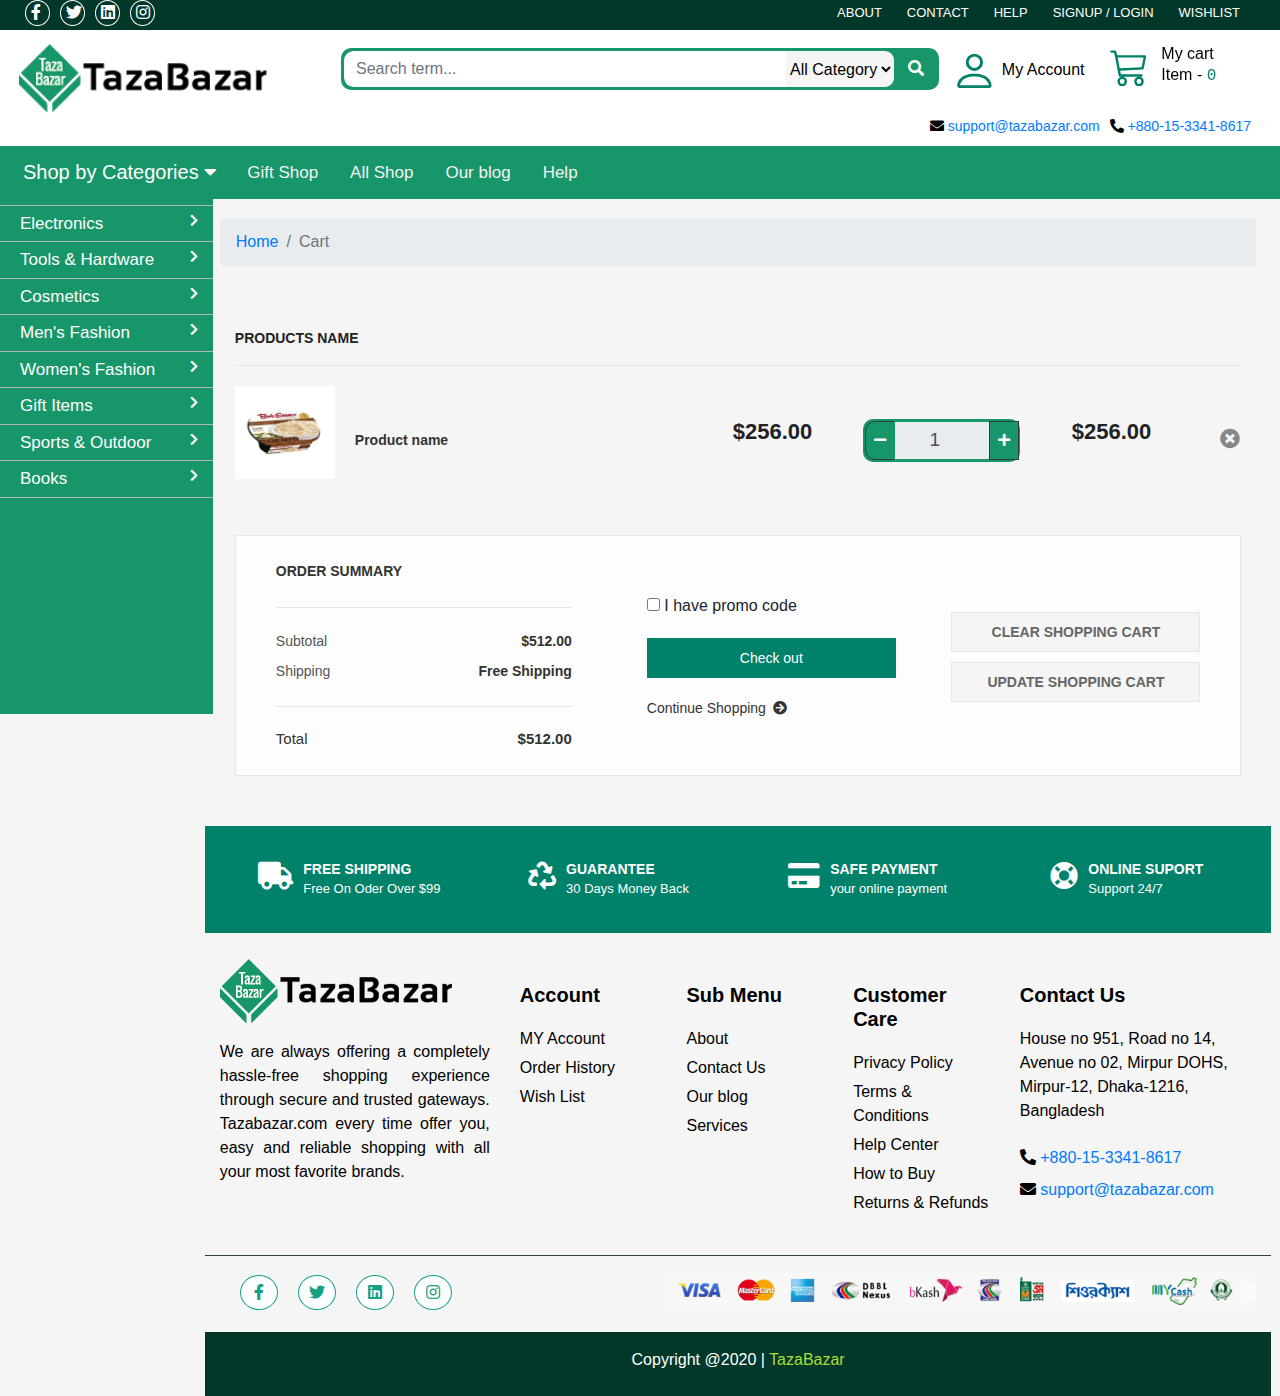
<file: cart.html>
<!DOCTYPE html>
<html lang="en">
<head>
    <!-- Required meta tags -->
    <meta charset="utf-8">
    <meta name="viewport" content="width=device-width, initial-scale=1, shrink-to-fit=no">
    <link rel="icon" href="assets/images/logo/favicon.png">
    <title>TazaBazar</title>

    <!-- Bootstrap CSS -->
    <link rel="stylesheet" href="assets/plugin/css/bootstrap.min.css">

    <!-- owl carousel CSS -->
    <link rel="stylesheet" href="assets/plugin/css/owl.carousel.min.css">
    <link rel="stylesheet" href="assets/plugin/css/owl.theme.default.min.css">

    <!-- Animate CSS -->
    <link rel="stylesheet" href="assets/plugin/css/animate.min.css">


    <!-- Font awesome CSS -->
    <link rel="stylesheet" href="assets/plugin/css/all.min.css">
    <link rel="stylesheet" href="assets/plugin/css/star-rating-svg.css">


    <!-- template CSS -->
    <link rel="stylesheet" href="assets/plugin/css/style.css">


</head>
<body>

<!-- Header start-->
<header id="header">

    <!-- top bar top star-->
    <section class="top_bar m-0 p-0">
        <div class="container-fluid naver-top">
            <style>
                .top-icon{
                    padding: 10px;
                }
                .naver-top .top-icon li{
                    padding-top: 0px;
                    float: left; list-style: none;

                    margin-left: 10px;

                }

                .top-icon a{
                    color: white;
                    padding-left: 5px;

                }
                .top-icon li{
                    width: 25px;
                    border: 1px solid white;
                    border-radius:50%;
                }
                .top-icon li:hover{
                    background-color: whitesmoke;
                    color: black;
                }
                .top-icon li a:hover{
                    color: black;
                }

            </style>
            <ul class="top-icon">
                <li><a href="#"><i class="fab fa-facebook-f"></i></a></li>
                <li><a href="#"><i class="fab fa-twitter"></i></a></li>
                <li><a href="#"><i class="fab fa-linkedin"></i></a></li>
                <li><a href="#"><i class="fab fa-instagram"></i></a></li>
                <!--social_footer_ul ends here-->
            </ul>
            <!--<ul id="left">-->
            <!--<li><i class="fas fa-phone-alt"></i><a href="tel:(+88) 01533418617"> +880-15-3341-8617 </a></li>-->
            <!--<li> <i class="fa fa fa-envelope"></i><a href="mailto:support@tazabazar.com">  support@tazabazar.com</a></li>-->

            <!--</ul>-->

            <ul id="right">
                <li><a href="#">About</a></li>
                <li><a href="#">Contact</a></li>
                <li><a href="#">Help</a></li>
                <li><a href="login.html">Signup / Login</a></li>
                <li><a href="#">Wishlist</a></li>
            </ul>
        </div>
    </section>
    <!-- top bar top end-->



    <!-- nav bar mid/bottom  start-->
    <section id="re" class="navbar-r fixed-top p-0">


        <!-- mid bar start -->
        <div class="container-fluid mid-bar">
            <div class="row log-for p-1">
                <!-- logo-->
                <div class="col-sm-3">
                    <div class="logo_container">
                        <div class="logo">
                            <a href="index.html">
                                <img src="assets/images/logo/tazabazar.png">
                            </a>
                        </div>
                    </div>
                </div>

                <!-- Search -->
                <div class="col-sm-6">
                    <div class="container m-0 p-1">
                        <div class="input-group">
                            <input type="text" class="form-control" name="x" placeholder="Search term...">
                            <select name="all_category" id="all_category">

                                <option value="0">All Category</option>
                                <option value="1">Groceries </option>
                                <option value="2">Electronics </option>
                                <option value="3">Cosmetics </option>
                            </select>

            <span class="input-group-btn">
            <button class="btn " type="submit"><i class="fa fa-search"></i></button>
            </span>
                        </div>

                    </div>
                </div>

                <!--Cart/Account-->
                <div class="col-sm-3 m-0 pl-1">
                    <div class="container-fluid p-0">
                        <div class="row">
                            <div class="col-sm-6">

                                <a class="a" href="login.html">
                                    <div class="row">
                                        <div class="col-sm-4 m-0 p-1">
                                            <svg xmlns="http://www.w3.org/2000/svg" width="16" height="16" fill="currentColor" class="bi bi-person" viewBox="0 0 16 16">
                                                <path d="M8 8a3 3 0 1 0 0-6 3 3 0 0 0 0 6zm2-3a2 2 0 1 1-4 0 2 2 0 0 1 4 0zm4 8c0 1-1 1-1 1H3s-1 0-1-1 1-4 6-4 6 3 6 4zm-1-.004c-.001-.246-.154-.986-.832-1.664C11.516 10.68 10.289 10 8 10c-2.29 0-3.516.68-4.168 1.332-.678.678-.83 1.418-.832 1.664h10z"/>
                                            </svg>

                                            <i class="bi bi-person"></i>
                                        </div>
                                        <div class="col-sm-8 m-0 pt-3 p-0">
                                            <h6 class="m-0">My Account</h6>
                                        </div>
                                    </div>
                                </a>

                            </div>

                            <div class="col-sm-6 p-0">
                                <a class="a" href="cart.html">
                                    <div class="row">
                                        <div class="col-sm-4 m-0 p-1">
                                            <!--<i class="fas fa-shopping-cart"></i>-->
                                            <svg xmlns="http://www.w3.org/2000/svg" width="16" height="16" fill="currentColor" class="bi bi-cart3" viewBox="0 0 16 16">
                                                <path d="M0 1.5A.5.5 0 0 1 .5 1H2a.5.5 0 0 1 .485.379L2.89 3H14.5a.5.5 0 0 1 .49.598l-1 5a.5.5 0 0 1-.465.401l-9.397.472L4.415 11H13a.5.5 0 0 1 0 1H4a.5.5 0 0 1-.491-.408L2.01 3.607 1.61 2H.5a.5.5 0 0 1-.5-.5zM3.102 4l.84 4.479 9.144-.459L13.89 4H3.102zM5 12a2 2 0 1 0 0 4 2 2 0 0 0 0-4zm7 0a2 2 0 1 0 0 4 2 2 0 0 0 0-4zm-7 1a1 1 0 1 1 0 2 1 1 0 0 1 0-2zm7 0a1 1 0 1 1 0 2 1 1 0 0 1 0-2z"/>
                                            </svg>
                                            <i class="bi bi-cart3"></i>
                                        </div>
                                        <div class="col-sm-8 m-0 p-0">
                                            <h6 class="m-0">My cart</h6>
                                            <p class="m-0">Item - <samp style="color: #00816A">0</samp></p>
                                        </div>
                                    </div>
                                </a>
                            </div>

                        </div>


                    </div>
                </div>


                <div class="col-sm-12">

                    <ul id="top-right-phon">
                        <li> <i class="fas fa-phone-alt"></i> <a href="tel:(+88) 01533418617"> +880-15-3341-8617 </a></li>
                        <li> <i class="fa fa fa-envelope"></i> <a href="mailto:support@tazabazar.com">  support@tazabazar.com</a></li>
                    </ul>

                </div>

                <div href="javascript:void(0);" class="icon" onclick="myFunction()">
                    <i class="fa fa-bars"></i>
                </div>

            </div>



        </div>
        <!-- mid bar end -->






        <!--&lt;!&ndash; mid bar start &ndash;&gt;-->
        <!--<div class="container-fluid mid-bar log-for">-->
        <!--<div class="row p-1">-->
        <!--&lt;!&ndash; logo&ndash;&gt;-->
        <!--<div class="col-sm-3">-->
        <!--<div class="logo_container">-->
        <!--<div class="logo">-->
        <!--<a href="index.html">-->
        <!--<img src="assets/images/logo/tazabazar.png">-->
        <!--</a>-->
        <!--</div>-->
        <!--</div>-->
        <!--</div>-->

        <!--&lt;!&ndash; Search &ndash;&gt;-->
        <!--<div class="col-sm-6">-->
        <!--<div class="container m-0 p-1">-->
        <!--<div class="input-group">-->
        <!--<input type="text" class="form-control" name="x" placeholder="Search term...">-->
        <!--<select name="all_category" id="all_category">-->

        <!--<option value="0">All Category</option>-->
        <!--<option value="1">Groceries </option>-->
        <!--<option value="2">Electronics </option>-->
        <!--<option value="3">Cosmetics </option>-->
        <!--</select>-->

        <!--<span class="input-group-btn">-->
        <!--<button class="btn " type="submit"><i class="fa fa-search"></i></button>-->
        <!--</span>-->
        <!--</div>-->

        <!--</div>-->
        <!--</div>-->

        <!--&lt;!&ndash;Cart/Account&ndash;&gt;-->
        <!--<div class="col-sm-3 m-0 pl-1">-->
        <!--<div class="container-fluid p-0">-->
        <!--<div class="row">-->
        <!--<div class="col-sm-6">-->

        <!--<a class="a" href="login.html">-->
        <!--<div class="row">-->
        <!--<div class="col-sm-4 m-0 p-1">-->
        <!--<svg xmlns="http://www.w3.org/2000/svg" width="16" height="16" fill="currentColor" class="bi bi-person" viewBox="0 0 16 16">-->
        <!--<path d="M8 8a3 3 0 1 0 0-6 3 3 0 0 0 0 6zm2-3a2 2 0 1 1-4 0 2 2 0 0 1 4 0zm4 8c0 1-1 1-1 1H3s-1 0-1-1 1-4 6-4 6 3 6 4zm-1-.004c-.001-.246-.154-.986-.832-1.664C11.516 10.68 10.289 10 8 10c-2.29 0-3.516.68-4.168 1.332-.678.678-.83 1.418-.832 1.664h10z"/>-->
        <!--</svg>-->

        <!--<i class="bi bi-person"></i>-->
        <!--</div>-->
        <!--<div class="col-sm-8 m-0 pt-3 p-0">-->
        <!--<h6 class="m-0">My Account</h6>-->
        <!--</div>-->
        <!--</div>-->
        <!--</a>-->

        <!--</div>-->

        <!--<div class="col-sm-6 p-0">-->
        <!--<a class="a" href="cart.html">-->
        <!--<div class="row">-->
        <!--<div class="col-sm-4 m-0 p-1">-->
        <!--&lt;!&ndash;<i class="fas fa-shopping-cart"></i>&ndash;&gt;-->
        <!--<svg xmlns="http://www.w3.org/2000/svg" width="16" height="16" fill="currentColor" class="bi bi-cart3" viewBox="0 0 16 16">-->
        <!--<path d="M0 1.5A.5.5 0 0 1 .5 1H2a.5.5 0 0 1 .485.379L2.89 3H14.5a.5.5 0 0 1 .49.598l-1 5a.5.5 0 0 1-.465.401l-9.397.472L4.415 11H13a.5.5 0 0 1 0 1H4a.5.5 0 0 1-.491-.408L2.01 3.607 1.61 2H.5a.5.5 0 0 1-.5-.5zM3.102 4l.84 4.479 9.144-.459L13.89 4H3.102zM5 12a2 2 0 1 0 0 4 2 2 0 0 0 0-4zm7 0a2 2 0 1 0 0 4 2 2 0 0 0 0-4zm-7 1a1 1 0 1 1 0 2 1 1 0 0 1 0-2zm7 0a1 1 0 1 1 0 2 1 1 0 0 1 0-2z"/>-->
        <!--</svg>-->
        <!--<i class="bi bi-cart3"></i>-->
        <!--</div>-->
        <!--<div class="col-sm-8 m-0 p-0">-->
        <!--<h6 class="m-0">My cart</h6>-->
        <!--<p class="m-0">Item - <samp style="color: #00816A">0</samp></p>-->
        <!--</div>-->
        <!--</div>-->
        <!--</a>-->
        <!--</div>-->

        <!--</div>-->


        <!--</div>-->
        <!--</div>-->



        <!--<div class="col-sm-12">-->

        <!--<style>-->
        <!--#top-right-phon li{-->
        <!--float: right;-->
        <!--list-style: none;-->
        <!--font-size: 14px;-->
        <!--margin: 0px;-->
        <!--padding: 0px 0px 5px 0px;-->
        <!--}-->

        <!--#top-right-phon li a{-->
        <!--padding-right: 10px;-->

        <!--}-->
        <!--#top-right-phon li a:hover{-->
        <!--font-size: 16px;-->
        <!--}-->

        <!--</style>-->

        <!--<ul id="top-right-phon">-->
        <!--<li> <i class="fas fa-phone-alt"></i> <a href="tel:(+88) 01533418617"> +880-15-3341-8617 </a></li>-->
        <!--<li> <i class="fa fa fa-envelope"></i> <a href="mailto:support@tazabazar.com">  support@tazabazar.com</a></li>-->

        <!--</ul>-->



        <!--</div>-->


        <!--</div>-->



        <!--</div>-->


        <!--&lt;!&ndash; mid bar end &ndash;&gt;-->







        <!-- nav bar bottom start -->
        <!--------------------------
        ------Main Manu Start---------
        ---------------------------->
        <section id="bottom-bar" class="container-fluid">
            <div id="main-h" class="container-fluid">

                <div class="topnav p-0" id="myTopnav">
                    <div class="main-dropdown">
                        <button class="dropbtn">Shop by Categories
                            <i class="fa fa-caret-down"></i>
                        </button>
                        <!--<div class="sub-dropdown"></div>-->
                    </div>

                    <a href="#">Gift Shop</a>
                    <a href="shop.html">All Shop</a>
                    <a href="#">Our blog</a>
                    <a href="#">Help</a>
                    <a href="javascript:void(0);" style="font-size:15px;" class="icon" onclick="myFunction()">&#9776;</a>
                </div>




            </div>
        </section>


        <!--------------------------
       ------Main Manu End---------
       ---------------------------->
        <!-- nav bar bottom end -->
    </section>


    <!-- nav bar mid/bottom  end-->
</header>
<!-- Header end-->





<!-------------------------------->
<!---Side Fixt navbar Start---->
<!-------------------------------->

<div  class="container-fluid p-0 ">

    <div class="row midmain">
        <div class="col-sm-2 midfirst">
            <br>
            <div class="nav">
                <ul class="nav-full m-0">


                    <li class="nav-inear">
                        Groceries

                        <ul class="drop-nav">

                            <div class="container-fluid">
                                <div class="container p-2">
                                    <br>
                                    <div class="row p-2">
                                        <div class="col-sm-3 p-1">
                                            <table>
                                                <tr>
                                                    <th> <a href="#">Item Name Item name</a></th>
                                                </tr>
                                                <tr>
                                                    <td> <a href="#"></a>Sub item 1</td>
                                                </tr>
                                                <tr>
                                                    <td> <a href="#"></a>Sub item 2</td>
                                                </tr>
                                                <tr>
                                                    <td> <a href="#"></a>Sub item 3</td>
                                                </tr>
                                                <tr>
                                                    <td> <a href="#"></a>Sub item 4</td>
                                                </tr>

                                            </table>

                                        </div>
                                        <div class="col-sm-3 p-1">

                                            <table>
                                                <tr>
                                                    <th> <a href="#">Item Name</a></th>
                                                </tr>
                                                <tr>
                                                    <td> <a href="#"></a>Sub item 1</td>
                                                </tr>
                                                <tr>
                                                    <td> <a href="#"></a>Sub item 2</td>
                                                </tr>
                                                <tr>
                                                    <td> <a href="#"></a>Sub item 3</td>
                                                </tr>
                                                <tr>
                                                    <td> <a href="#"></a>Sub item 4</td>
                                                </tr>

                                            </table>

                                        </div>
                                        <div class="col-sm-3 p-1">

                                            <table>
                                                <tr>
                                                    <th> <a href="#">Item Name</a></th>
                                                </tr>
                                                <tr>
                                                    <td> <a href="#"></a>Sub item 1</td>
                                                </tr>
                                                <tr>
                                                    <td> <a href="#"></a>Sub item 2</td>
                                                </tr>
                                                <tr>
                                                    <td> <a href="#"></a>Sub item 3</td>
                                                </tr>
                                                <tr>
                                                    <td> <a href="#"></a>Sub item 4</td>
                                                </tr>

                                            </table>

                                        </div>
                                        <div class="col-sm-3 p-1">

                                            <table>
                                                <tr>
                                                    <th> <a href="#">Item Name</a></th>
                                                </tr>
                                                <tr>
                                                    <td> <a href="#"></a>Sub item 1</td>
                                                </tr>
                                                <tr>
                                                    <td> <a href="#"></a>Sub item 2</td>
                                                </tr>
                                                <tr>
                                                    <td> <a href="#"></a>Sub item 3</td>
                                                </tr>
                                                <tr>
                                                    <td> <a href="#"></a>Sub item 4</td>
                                                </tr>

                                            </table>

                                        </div>
                                        <div class="col-sm-3 p-1">

                                            <table>
                                                <tr>
                                                    <th> <a href="#">Item Name</a></th>
                                                </tr>
                                                <tr>
                                                    <td> <a href="#"></a>Sub item 1</td>
                                                </tr>
                                                <tr>
                                                    <td> <a href="#"></a>Sub item 2</td>
                                                </tr>
                                                <tr>
                                                    <td> <a href="#"></a>Sub item 3</td>
                                                </tr>
                                                <tr>
                                                    <td> <a href="#"></a>Sub item 4</td>
                                                </tr>

                                            </table>

                                        </div>
                                        <div class="col-sm-3 p-1">

                                            <table>
                                                <tr>
                                                    <th> <a href="#">Item Name</a></th>
                                                </tr>
                                                <tr>
                                                    <td> <a href="#"></a>Sub item 1</td>
                                                </tr>
                                                <tr>
                                                    <td> <a href="#"></a>Sub item 2</td>
                                                </tr>
                                                <tr>
                                                    <td> <a href="#"></a>Sub item 3</td>
                                                </tr>
                                                <tr>
                                                    <td> <a href="#"></a>Sub item 4</td>
                                                </tr>

                                            </table>

                                        </div>


                                    </div>

                                </div>

                            </div>




                        </ul>

                    </li>


                    <li class="nav-inear">
                        Electronics

                        <ul class="drop-nav">
                            <!--<li class="drop-nav-inear"></li>-->

                            <div class="container-fluid">
                                <div class="container p-2">
                                    <br>
                                    <div class="row p-2">

                                        <div class="col-sm-3 p-1">

                                            <table>
                                                <tr>
                                                    <th> <a href="#">Item Name</a></th>
                                                </tr>
                                                <tr>
                                                    <td> <a href="#"></a>Sub item 1</td>
                                                </tr>
                                                <tr>
                                                    <td> <a href="#"></a>Sub item 2</td>
                                                </tr>
                                                <tr>
                                                    <td> <a href="#"></a>Sub item 3</td>
                                                </tr>
                                                <tr>
                                                    <td> <a href="#"></a>Sub item 4</td>
                                                </tr>

                                            </table>

                                        </div>
                                        <div class="col-sm-3 p-1">

                                            <table>
                                                <tr>
                                                    <th> <a href="#">Item Name</a></th>
                                                </tr>
                                                <tr>
                                                    <td> <a href="#"></a>Sub item 1</td>
                                                </tr>
                                                <tr>
                                                    <td> <a href="#"></a>Sub item 2</td>
                                                </tr>
                                                <tr>
                                                    <td> <a href="#"></a>Sub item 3</td>
                                                </tr>
                                                <tr>
                                                    <td> <a href="#"></a>Sub item 4</td>
                                                </tr>

                                            </table>

                                        </div>
                                        <div class="col-sm-3 p-1">

                                            <table>
                                                <tr>
                                                    <th> <a href="#">Item Name</a></th>
                                                </tr>
                                                <tr>
                                                    <td> <a href="#"></a>Sub item 1</td>
                                                </tr>
                                                <tr>
                                                    <td> <a href="#"></a>Sub item 2</td>
                                                </tr>
                                                <tr>
                                                    <td> <a href="#"></a>Sub item 3</td>
                                                </tr>
                                                <tr>
                                                    <td> <a href="#"></a>Sub item 4</td>
                                                </tr>

                                            </table>

                                        </div>
                                        <div class="col-sm-3 p-1">

                                            <table>
                                                <tr>
                                                    <th> <a href="#">Item Name</a></th>
                                                </tr>
                                                <tr>
                                                    <td> <a href="#"></a>Sub item 1</td>
                                                </tr>
                                                <tr>
                                                    <td> <a href="#"></a>Sub item 2</td>
                                                </tr>
                                                <tr>
                                                    <td> <a href="#"></a>Sub item 3</td>
                                                </tr>
                                                <tr>
                                                    <td> <a href="#"></a>Sub item 4</td>
                                                </tr>

                                            </table>

                                        </div>
                                        <div class="col-sm-3 p-1">

                                            <table>
                                                <tr>
                                                    <th> <a href="#">Item Name</a></th>
                                                </tr>
                                                <tr>
                                                    <td> <a href="#"></a>Sub item 1</td>
                                                </tr>
                                                <tr>
                                                    <td> <a href="#"></a>Sub item 2</td>
                                                </tr>
                                                <tr>
                                                    <td> <a href="#"></a>Sub item 3</td>
                                                </tr>
                                                <tr>
                                                    <td> <a href="#"></a>Sub item 4</td>
                                                </tr>

                                            </table>

                                        </div>
                                        <div class="col-sm-3 p-1">

                                            <table>
                                                <tr>
                                                    <th> <a href="#">Item Name</a></th>
                                                </tr>
                                                <tr>
                                                    <td> <a href="#"></a>Sub item 1</td>
                                                </tr>
                                                <tr>
                                                    <td> <a href="#"></a>Sub item 2</td>
                                                </tr>
                                                <tr>
                                                    <td> <a href="#"></a>Sub item 3</td>
                                                </tr>
                                                <tr>
                                                    <td> <a href="#"></a>Sub item 4</td>
                                                </tr>

                                            </table>

                                        </div>
                                        <div class="col-sm-3 p-1">

                                            <table>
                                                <tr>
                                                    <th> <a href="#">Item Name</a></th>
                                                </tr>
                                                <tr>
                                                    <td> <a href="#"></a>Sub item 1</td>
                                                </tr>
                                                <tr>
                                                    <td> <a href="#"></a>Sub item 2</td>
                                                </tr>
                                                <tr>
                                                    <td> <a href="#"></a>Sub item 3</td>
                                                </tr>
                                                <tr>
                                                    <td> <a href="#"></a>Sub item 4</td>
                                                </tr>

                                            </table>

                                        </div>









                                    </div>

                                </div>

                            </div>




                        </ul>

                    </li>


                    <li class="nav-inear">
                        Tools & Hardware

                        <ul class="drop-nav">
                            <!--<li class="drop-nav-inear"></li>-->

                            <div class="container-fluid">
                                <div class="container p-2">
                                    <br>
                                    <div class="row p-2">
                                        <div class="col-sm-3 p-1">

                                            <table>
                                                <tr>
                                                    <th> <a href="#">Item Name</a></th>
                                                </tr>
                                                <tr>
                                                    <td> <a href="#"></a>Sub item 1</td>
                                                </tr>
                                                <tr>
                                                    <td> <a href="#"></a>Sub item 2</td>
                                                </tr>
                                                <tr>
                                                    <td> <a href="#"></a>Sub item 3</td>
                                                </tr>
                                                <tr>
                                                    <td> <a href="#"></a>Sub item 4</td>
                                                </tr>

                                            </table>

                                        </div>
                                        <div class="col-sm-3 p-1">

                                            <table>
                                                <tr>
                                                    <th> <a href="#">Item Name</a></th>
                                                </tr>
                                                <tr>
                                                    <td> <a href="#"></a>Sub item 1</td>
                                                </tr>
                                                <tr>
                                                    <td> <a href="#"></a>Sub item 2</td>
                                                </tr>
                                                <tr>
                                                    <td> <a href="#"></a>Sub item 3</td>
                                                </tr>
                                                <tr>
                                                    <td> <a href="#"></a>Sub item 4</td>
                                                </tr>

                                            </table>

                                        </div>
                                        <div class="col-sm-3 p-1">

                                            <table>
                                                <tr>
                                                    <th> <a href="#">Item Name</a></th>
                                                </tr>
                                                <tr>
                                                    <td> <a href="#"></a>Sub item 1</td>
                                                </tr>
                                                <tr>
                                                    <td> <a href="#"></a>Sub item 2</td>
                                                </tr>
                                                <tr>
                                                    <td> <a href="#"></a>Sub item 3</td>
                                                </tr>
                                                <tr>
                                                    <td> <a href="#"></a>Sub item 4</td>
                                                </tr>

                                            </table>

                                        </div>
                                        <div class="col-sm-3 p-1">

                                            <table>
                                                <tr>
                                                    <th> <a href="#">Item Name</a></th>
                                                </tr>
                                                <tr>
                                                    <td> <a href="#"></a>Sub item 1</td>
                                                </tr>
                                                <tr>
                                                    <td> <a href="#"></a>Sub item 2</td>
                                                </tr>
                                                <tr>
                                                    <td> <a href="#"></a>Sub item 3</td>
                                                </tr>
                                                <tr>
                                                    <td> <a href="#"></a>Sub item 4</td>
                                                </tr>

                                            </table>

                                        </div>
                                        <div class="col-sm-3 p-1">

                                            <table>
                                                <tr>
                                                    <th> <a href="#">Item Name</a></th>
                                                </tr>
                                                <tr>
                                                    <td> <a href="#"></a>Sub item 1</td>
                                                </tr>
                                                <tr>
                                                    <td> <a href="#"></a>Sub item 2</td>
                                                </tr>
                                                <tr>
                                                    <td> <a href="#"></a>Sub item 3</td>
                                                </tr>
                                                <tr>
                                                    <td> <a href="#"></a>Sub item 4</td>
                                                </tr>

                                            </table>

                                        </div>
                                        <div class="col-sm-3 p-1">

                                            <table>
                                                <tr>
                                                    <th> <a href="#">Item Name</a></th>
                                                </tr>
                                                <tr>
                                                    <td> <a href="#"></a>Sub item 1</td>
                                                </tr>
                                                <tr>
                                                    <td> <a href="#"></a>Sub item 2</td>
                                                </tr>
                                                <tr>
                                                    <td> <a href="#"></a>Sub item 3</td>
                                                </tr>
                                                <tr>
                                                    <td> <a href="#"></a>Sub item 4</td>
                                                </tr>

                                            </table>

                                        </div>
                                        <div class="col-sm-3 p-1">

                                            <table>
                                                <tr>
                                                    <th> <a href="#">Item Name</a></th>
                                                </tr>
                                                <tr>
                                                    <td> <a href="#"></a>Sub item 1</td>
                                                </tr>
                                                <tr>
                                                    <td> <a href="#"></a>Sub item 2</td>
                                                </tr>
                                                <tr>
                                                    <td> <a href="#"></a>Sub item 3</td>
                                                </tr>
                                                <tr>
                                                    <td> <a href="#"></a>Sub item 4</td>
                                                </tr>

                                            </table>

                                        </div>



                                    </div>

                                </div>

                            </div>




                        </ul>

                    </li>


                    <li class="nav-inear">
                        Cosmetics

                        <ul class="drop-nav">
                            <!--<li class="drop-nav-inear"></li>-->

                            <div class="container-fluid">
                                <div class="container p-2">
                                    <br>
                                    <div class="row p-2">

                                        <div class="col-sm-3 p-1">

                                            <table>
                                                <tr>
                                                    <th> <a href="#">Item Name</a></th>
                                                </tr>
                                                <tr>
                                                    <td> <a href="#"></a>Sub item 1</td>
                                                </tr>
                                                <tr>
                                                    <td> <a href="#"></a>Sub item 2</td>
                                                </tr>
                                                <tr>
                                                    <td> <a href="#"></a>Sub item 3</td>
                                                </tr>
                                                <tr>
                                                    <td> <a href="#"></a>Sub item 4</td>
                                                </tr>

                                            </table>

                                        </div>
                                        <div class="col-sm-3 p-1">

                                            <table>
                                                <tr>
                                                    <th> <a href="#">Item Name</a></th>
                                                </tr>
                                                <tr>
                                                    <td> <a href="#"></a>Sub item 1</td>
                                                </tr>
                                                <tr>
                                                    <td> <a href="#"></a>Sub item 2</td>
                                                </tr>
                                                <tr>
                                                    <td> <a href="#"></a>Sub item 3</td>
                                                </tr>
                                                <tr>
                                                    <td> <a href="#"></a>Sub item 4</td>
                                                </tr>

                                            </table>

                                        </div>
                                        <div class="col-sm-3 p-1">

                                            <table>
                                                <tr>
                                                    <th> <a href="#">Item Name</a></th>
                                                </tr>
                                                <tr>
                                                    <td> <a href="#"></a>Sub item 1</td>
                                                </tr>
                                                <tr>
                                                    <td> <a href="#"></a>Sub item 2</td>
                                                </tr>
                                                <tr>
                                                    <td> <a href="#"></a>Sub item 3</td>
                                                </tr>
                                                <tr>
                                                    <td> <a href="#"></a>Sub item 4</td>
                                                </tr>

                                            </table>

                                        </div>
                                        <div class="col-sm-3 p-1">

                                            <table>
                                                <tr>
                                                    <th> <a href="#">Item Name</a></th>
                                                </tr>
                                                <tr>
                                                    <td> <a href="#"></a>Sub item 1</td>
                                                </tr>
                                                <tr>
                                                    <td> <a href="#"></a>Sub item 2</td>
                                                </tr>
                                                <tr>
                                                    <td> <a href="#"></a>Sub item 3</td>
                                                </tr>
                                                <tr>
                                                    <td> <a href="#"></a>Sub item 4</td>
                                                </tr>

                                            </table>

                                        </div>
                                        <div class="col-sm-3 p-1">

                                            <table>
                                                <tr>
                                                    <th> <a href="#">Item Name</a></th>
                                                </tr>
                                                <tr>
                                                    <td> <a href="#"></a>Sub item 1</td>
                                                </tr>
                                                <tr>
                                                    <td> <a href="#"></a>Sub item 2</td>
                                                </tr>
                                                <tr>
                                                    <td> <a href="#"></a>Sub item 3</td>
                                                </tr>
                                                <tr>
                                                    <td> <a href="#"></a>Sub item 4</td>
                                                </tr>

                                            </table>

                                        </div>
                                        <div class="col-sm-3 p-1">

                                            <table>
                                                <tr>
                                                    <th> <a href="#">Item Name</a></th>
                                                </tr>
                                                <tr>
                                                    <td> <a href="#"></a>Sub item 1</td>
                                                </tr>
                                                <tr>
                                                    <td> <a href="#"></a>Sub item 2</td>
                                                </tr>
                                                <tr>
                                                    <td> <a href="#"></a>Sub item 3</td>
                                                </tr>
                                                <tr>
                                                    <td> <a href="#"></a>Sub item 4</td>
                                                </tr>

                                            </table>

                                        </div>
                                        <div class="col-sm-3 p-1">

                                            <table>
                                                <tr>
                                                    <th> <a href="#">Item Name</a></th>
                                                </tr>
                                                <tr>
                                                    <td> <a href="#"></a>Sub item 1</td>
                                                </tr>
                                                <tr>
                                                    <td> <a href="#"></a>Sub item 2</td>
                                                </tr>
                                                <tr>
                                                    <td> <a href="#"></a>Sub item 3</td>
                                                </tr>
                                                <tr>
                                                    <td> <a href="#"></a>Sub item 4</td>
                                                </tr>

                                            </table>

                                        </div>









                                    </div>

                                </div>

                            </div>




                        </ul>

                    </li>


                    <li class="nav-inear">
                        Men's Fashion

                        <ul class="drop-nav">
                            <!--<li class="drop-nav-inear"></li>-->

                            <div class="container-fluid">
                                <div class="container p-2">
                                    <br>
                                    <div class="row p-2">

                                        <div class="col-sm-3 p-1">

                                            <table>
                                                <tr>
                                                    <th> <a href="#">Item Name</a></th>
                                                </tr>
                                                <tr>
                                                    <td> <a href="#"></a>Sub item 1</td>
                                                </tr>
                                                <tr>
                                                    <td> <a href="#"></a>Sub item 2</td>
                                                </tr>
                                                <tr>
                                                    <td> <a href="#"></a>Sub item 3</td>
                                                </tr>
                                                <tr>
                                                    <td> <a href="#"></a>Sub item 4</td>
                                                </tr>

                                            </table>

                                        </div>
                                        <div class="col-sm-3 p-1">

                                            <table>
                                                <tr>
                                                    <th> <a href="#">Item Name</a></th>
                                                </tr>
                                                <tr>
                                                    <td> <a href="#"></a>Sub item 1</td>
                                                </tr>
                                                <tr>
                                                    <td> <a href="#"></a>Sub item 2</td>
                                                </tr>
                                                <tr>
                                                    <td> <a href="#"></a>Sub item 3</td>
                                                </tr>
                                                <tr>
                                                    <td> <a href="#"></a>Sub item 4</td>
                                                </tr>

                                            </table>

                                        </div>
                                        <div class="col-sm-3 p-1">

                                            <table>
                                                <tr>
                                                    <th> <a href="#">Item Name</a></th>
                                                </tr>
                                                <tr>
                                                    <td> <a href="#"></a>Sub item 1</td>
                                                </tr>
                                                <tr>
                                                    <td> <a href="#"></a>Sub item 2</td>
                                                </tr>
                                                <tr>
                                                    <td> <a href="#"></a>Sub item 3</td>
                                                </tr>
                                                <tr>
                                                    <td> <a href="#"></a>Sub item 4</td>
                                                </tr>

                                            </table>

                                        </div>
                                        <div class="col-sm-3 p-1">

                                            <table>
                                                <tr>
                                                    <th> <a href="#">Item Name</a></th>
                                                </tr>
                                                <tr>
                                                    <td> <a href="#"></a>Sub item 1</td>
                                                </tr>
                                                <tr>
                                                    <td> <a href="#"></a>Sub item 2</td>
                                                </tr>
                                                <tr>
                                                    <td> <a href="#"></a>Sub item 3</td>
                                                </tr>
                                                <tr>
                                                    <td> <a href="#"></a>Sub item 4</td>
                                                </tr>

                                            </table>

                                        </div>
                                        <div class="col-sm-3 p-1">

                                            <table>
                                                <tr>
                                                    <th> <a href="#">Item Name</a></th>
                                                </tr>
                                                <tr>
                                                    <td> <a href="#"></a>Sub item 1</td>
                                                </tr>
                                                <tr>
                                                    <td> <a href="#"></a>Sub item 2</td>
                                                </tr>
                                                <tr>
                                                    <td> <a href="#"></a>Sub item 3</td>
                                                </tr>
                                                <tr>
                                                    <td> <a href="#"></a>Sub item 4</td>
                                                </tr>

                                            </table>

                                        </div>
                                        <div class="col-sm-3 p-1">

                                            <table>
                                                <tr>
                                                    <th> <a href="#">Item Name</a></th>
                                                </tr>
                                                <tr>
                                                    <td> <a href="#"></a>Sub item 1</td>
                                                </tr>
                                                <tr>
                                                    <td> <a href="#"></a>Sub item 2</td>
                                                </tr>
                                                <tr>
                                                    <td> <a href="#"></a>Sub item 3</td>
                                                </tr>
                                                <tr>
                                                    <td> <a href="#"></a>Sub item 4</td>
                                                </tr>

                                            </table>

                                        </div>
                                        <div class="col-sm-3 p-1">

                                            <table>
                                                <tr>
                                                    <th> <a href="#">Item Name</a></th>
                                                </tr>
                                                <tr>
                                                    <td> <a href="#"></a>Sub item 1</td>
                                                </tr>
                                                <tr>
                                                    <td> <a href="#"></a>Sub item 2</td>
                                                </tr>
                                                <tr>
                                                    <td> <a href="#"></a>Sub item 3</td>
                                                </tr>
                                                <tr>
                                                    <td> <a href="#"></a>Sub item 4</td>
                                                </tr>

                                            </table>

                                        </div>









                                    </div>

                                </div>

                            </div>




                        </ul>

                    </li>


                    <li class="nav-inear">
                        Women's Fashion

                        <ul class="drop-nav">
                            <!--<li class="drop-nav-inear"></li>-->

                            <div class="container-fluid">
                                <div class="container p-2">
                                    <br>
                                    <div class="row p-2">


                                        <div class="col-sm-3 p-1">

                                            <table>
                                                <tr>
                                                    <th> <a href="#">Item Name</a></th>
                                                </tr>
                                                <tr>
                                                    <td> <a href="#"></a>Sub item 1</td>
                                                </tr>
                                                <tr>
                                                    <td> <a href="#"></a>Sub item 2</td>
                                                </tr>
                                                <tr>
                                                    <td> <a href="#"></a>Sub item 3</td>
                                                </tr>
                                                <tr>
                                                    <td> <a href="#"></a>Sub item 4</td>
                                                </tr>

                                            </table>

                                        </div>
                                        <div class="col-sm-3 p-1">

                                            <table>
                                                <tr>
                                                    <th> <a href="#">Item Name</a></th>
                                                </tr>
                                                <tr>
                                                    <td> <a href="#"></a>Sub item 1</td>
                                                </tr>
                                                <tr>
                                                    <td> <a href="#"></a>Sub item 2</td>
                                                </tr>
                                                <tr>
                                                    <td> <a href="#"></a>Sub item 3</td>
                                                </tr>
                                                <tr>
                                                    <td> <a href="#"></a>Sub item 4</td>
                                                </tr>

                                            </table>

                                        </div>
                                        <div class="col-sm-3 p-1">

                                            <table>
                                                <tr>
                                                    <th> <a href="#">Item Name</a></th>
                                                </tr>
                                                <tr>
                                                    <td> <a href="#"></a>Sub item 1</td>
                                                </tr>
                                                <tr>
                                                    <td> <a href="#"></a>Sub item 2</td>
                                                </tr>
                                                <tr>
                                                    <td> <a href="#"></a>Sub item 3</td>
                                                </tr>
                                                <tr>
                                                    <td> <a href="#"></a>Sub item 4</td>
                                                </tr>

                                            </table>

                                        </div>
                                        <div class="col-sm-3 p-1">

                                            <table>
                                                <tr>
                                                    <th> <a href="#">Item Name</a></th>
                                                </tr>
                                                <tr>
                                                    <td> <a href="#"></a>Sub item 1</td>
                                                </tr>
                                                <tr>
                                                    <td> <a href="#"></a>Sub item 2</td>
                                                </tr>
                                                <tr>
                                                    <td> <a href="#"></a>Sub item 3</td>
                                                </tr>
                                                <tr>
                                                    <td> <a href="#"></a>Sub item 4</td>
                                                </tr>

                                            </table>

                                        </div>
                                        <div class="col-sm-3 p-1">

                                            <table>
                                                <tr>
                                                    <th> <a href="#">Item Name</a></th>
                                                </tr>
                                                <tr>
                                                    <td> <a href="#"></a>Sub item 1</td>
                                                </tr>
                                                <tr>
                                                    <td> <a href="#"></a>Sub item 2</td>
                                                </tr>
                                                <tr>
                                                    <td> <a href="#"></a>Sub item 3</td>
                                                </tr>
                                                <tr>
                                                    <td> <a href="#"></a>Sub item 4</td>
                                                </tr>

                                            </table>

                                        </div>
                                        <div class="col-sm-3 p-1">

                                            <table>
                                                <tr>
                                                    <th> <a href="#">Item Name</a></th>
                                                </tr>
                                                <tr>
                                                    <td> <a href="#"></a>Sub item 1</td>
                                                </tr>
                                                <tr>
                                                    <td> <a href="#"></a>Sub item 2</td>
                                                </tr>
                                                <tr>
                                                    <td> <a href="#"></a>Sub item 3</td>
                                                </tr>
                                                <tr>
                                                    <td> <a href="#"></a>Sub item 4</td>
                                                </tr>

                                            </table>

                                        </div>
                                        <div class="col-sm-3 p-1">

                                            <table>
                                                <tr>
                                                    <th> <a href="#">Item Name</a></th>
                                                </tr>
                                                <tr>
                                                    <td> <a href="#"></a>Sub item 1</td>
                                                </tr>
                                                <tr>
                                                    <td> <a href="#"></a>Sub item 2</td>
                                                </tr>
                                                <tr>
                                                    <td> <a href="#"></a>Sub item 3</td>
                                                </tr>
                                                <tr>
                                                    <td> <a href="#"></a>Sub item 4</td>
                                                </tr>

                                            </table>

                                        </div>









                                    </div>

                                </div>

                            </div>




                        </ul>

                    </li>

                    <li class="nav-inear">
                        Gift Items

                        <ul class="drop-nav">
                            <!--<li class="drop-nav-inear"></li>-->

                            <div class="container-fluid">
                                <div class="container p-2">
                                    <br>
                                    <div class="row p-2">

                                        <div class="col-sm-3 p-1">

                                            <table>
                                                <tr>
                                                    <th> <a href="#">Item Name</a></th>
                                                </tr>
                                                <tr>
                                                    <td> <a href="#"></a>Sub item 1</td>
                                                </tr>
                                                <tr>
                                                    <td> <a href="#"></a>Sub item 2</td>
                                                </tr>
                                                <tr>
                                                    <td> <a href="#"></a>Sub item 3</td>
                                                </tr>
                                                <tr>
                                                    <td> <a href="#"></a>Sub item 4</td>
                                                </tr>

                                            </table>

                                        </div>
                                        <div class="col-sm-3 p-1">

                                            <table>
                                                <tr>
                                                    <th> <a href="#">Item Name</a></th>
                                                </tr>
                                                <tr>
                                                    <td> <a href="#"></a>Sub item 1</td>
                                                </tr>
                                                <tr>
                                                    <td> <a href="#"></a>Sub item 2</td>
                                                </tr>
                                                <tr>
                                                    <td> <a href="#"></a>Sub item 3</td>
                                                </tr>
                                                <tr>
                                                    <td> <a href="#"></a>Sub item 4</td>
                                                </tr>

                                            </table>

                                        </div>
                                        <div class="col-sm-3 p-1">

                                            <table>
                                                <tr>
                                                    <th> <a href="#">Item Name</a></th>
                                                </tr>
                                                <tr>
                                                    <td> <a href="#"></a>Sub item 1</td>
                                                </tr>
                                                <tr>
                                                    <td> <a href="#"></a>Sub item 2</td>
                                                </tr>
                                                <tr>
                                                    <td> <a href="#"></a>Sub item 3</td>
                                                </tr>
                                                <tr>
                                                    <td> <a href="#"></a>Sub item 4</td>
                                                </tr>

                                            </table>

                                        </div>
                                        <div class="col-sm-3 p-1">

                                            <table>
                                                <tr>
                                                    <th> <a href="#">Item Name</a></th>
                                                </tr>
                                                <tr>
                                                    <td> <a href="#"></a>Sub item 1</td>
                                                </tr>
                                                <tr>
                                                    <td> <a href="#"></a>Sub item 2</td>
                                                </tr>
                                                <tr>
                                                    <td> <a href="#"></a>Sub item 3</td>
                                                </tr>
                                                <tr>
                                                    <td> <a href="#"></a>Sub item 4</td>
                                                </tr>

                                            </table>

                                        </div>
                                        <div class="col-sm-3 p-1">

                                            <table>
                                                <tr>
                                                    <th> <a href="#">Item Name</a></th>
                                                </tr>
                                                <tr>
                                                    <td> <a href="#"></a>Sub item 1</td>
                                                </tr>
                                                <tr>
                                                    <td> <a href="#"></a>Sub item 2</td>
                                                </tr>
                                                <tr>
                                                    <td> <a href="#"></a>Sub item 3</td>
                                                </tr>
                                                <tr>
                                                    <td> <a href="#"></a>Sub item 4</td>
                                                </tr>

                                            </table>

                                        </div>
                                        <div class="col-sm-3 p-1">

                                            <table>
                                                <tr>
                                                    <th> <a href="#">Item Name</a></th>
                                                </tr>
                                                <tr>
                                                    <td> <a href="#"></a>Sub item 1</td>
                                                </tr>
                                                <tr>
                                                    <td> <a href="#"></a>Sub item 2</td>
                                                </tr>
                                                <tr>
                                                    <td> <a href="#"></a>Sub item 3</td>
                                                </tr>
                                                <tr>
                                                    <td> <a href="#"></a>Sub item 4</td>
                                                </tr>

                                            </table>

                                        </div>
                                        <div class="col-sm-3 p-1">

                                            <table>
                                                <tr>
                                                    <th> <a href="#">Item Name</a></th>
                                                </tr>
                                                <tr>
                                                    <td> <a href="#"></a>Sub item 1</td>
                                                </tr>
                                                <tr>
                                                    <td> <a href="#"></a>Sub item 2</td>
                                                </tr>
                                                <tr>
                                                    <td> <a href="#"></a>Sub item 3</td>
                                                </tr>
                                                <tr>
                                                    <td> <a href="#"></a>Sub item 4</td>
                                                </tr>

                                            </table>

                                        </div>









                                    </div>

                                </div>

                            </div>




                        </ul>

                    </li>

                    <li class="nav-inear">
                        Sports & Outdoor

                        <ul class="drop-nav">
                            <!--<li class="drop-nav-inear"></li>-->

                            <div class="container-fluid">
                                <div class="container p-2">
                                    <br>
                                    <div class="row p-2">

                                        <div class="col-sm-3 p-1">

                                            <table>
                                                <tr>
                                                    <th> <a href="#">Item Name</a></th>
                                                </tr>
                                                <tr>
                                                    <td> <a href="#"></a>Sub item 1</td>
                                                </tr>
                                                <tr>
                                                    <td> <a href="#"></a>Sub item 2</td>
                                                </tr>
                                                <tr>
                                                    <td> <a href="#"></a>Sub item 3</td>
                                                </tr>
                                                <tr>
                                                    <td> <a href="#"></a>Sub item 4</td>
                                                </tr>

                                            </table>

                                        </div>
                                        <div class="col-sm-3 p-1">

                                            <table>
                                                <tr>
                                                    <th> <a href="#">Item Name</a></th>
                                                </tr>
                                                <tr>
                                                    <td> <a href="#"></a>Sub item 1</td>
                                                </tr>
                                                <tr>
                                                    <td> <a href="#"></a>Sub item 2</td>
                                                </tr>
                                                <tr>
                                                    <td> <a href="#"></a>Sub item 3</td>
                                                </tr>
                                                <tr>
                                                    <td> <a href="#"></a>Sub item 4</td>
                                                </tr>

                                            </table>

                                        </div>
                                        <div class="col-sm-3 p-1">

                                            <table>
                                                <tr>
                                                    <th> <a href="#">Item Name</a></th>
                                                </tr>
                                                <tr>
                                                    <td> <a href="#"></a>Sub item 1</td>
                                                </tr>
                                                <tr>
                                                    <td> <a href="#"></a>Sub item 2</td>
                                                </tr>
                                                <tr>
                                                    <td> <a href="#"></a>Sub item 3</td>
                                                </tr>
                                                <tr>
                                                    <td> <a href="#"></a>Sub item 4</td>
                                                </tr>

                                            </table>

                                        </div>
                                        <div class="col-sm-3 p-1">

                                            <table>
                                                <tr>
                                                    <th> <a href="#">Item Name</a></th>
                                                </tr>
                                                <tr>
                                                    <td> <a href="#"></a>Sub item 1</td>
                                                </tr>
                                                <tr>
                                                    <td> <a href="#"></a>Sub item 2</td>
                                                </tr>
                                                <tr>
                                                    <td> <a href="#"></a>Sub item 3</td>
                                                </tr>
                                                <tr>
                                                    <td> <a href="#"></a>Sub item 4</td>
                                                </tr>

                                            </table>

                                        </div>
                                        <div class="col-sm-3 p-1">

                                            <table>
                                                <tr>
                                                    <th> <a href="#">Item Name</a></th>
                                                </tr>
                                                <tr>
                                                    <td> <a href="#"></a>Sub item 1</td>
                                                </tr>
                                                <tr>
                                                    <td> <a href="#"></a>Sub item 2</td>
                                                </tr>
                                                <tr>
                                                    <td> <a href="#"></a>Sub item 3</td>
                                                </tr>
                                                <tr>
                                                    <td> <a href="#"></a>Sub item 4</td>
                                                </tr>

                                            </table>

                                        </div>
                                        <div class="col-sm-3 p-1">

                                            <table>
                                                <tr>
                                                    <th> <a href="#">Item Name</a></th>
                                                </tr>
                                                <tr>
                                                    <td> <a href="#"></a>Sub item 1</td>
                                                </tr>
                                                <tr>
                                                    <td> <a href="#"></a>Sub item 2</td>
                                                </tr>
                                                <tr>
                                                    <td> <a href="#"></a>Sub item 3</td>
                                                </tr>
                                                <tr>
                                                    <td> <a href="#"></a>Sub item 4</td>
                                                </tr>

                                            </table>

                                        </div>
                                        <div class="col-sm-3 p-1">

                                            <table>
                                                <tr>
                                                    <th> <a href="#">Item Name</a></th>
                                                </tr>
                                                <tr>
                                                    <td> <a href="#"></a>Sub item 1</td>
                                                </tr>
                                                <tr>
                                                    <td> <a href="#"></a>Sub item 2</td>
                                                </tr>
                                                <tr>
                                                    <td> <a href="#"></a>Sub item 3</td>
                                                </tr>
                                                <tr>
                                                    <td> <a href="#"></a>Sub item 4</td>
                                                </tr>

                                            </table>

                                        </div>









                                    </div>

                                </div>

                            </div>




                        </ul>

                    </li>


                    <li class="nav-inear">
                        Books

                        <ul class="drop-nav">
                            <!--<li class="drop-nav-inear"></li>-->

                            <div class="container-fluid">
                                <div class="container p-2">
                                    <br>
                                    <div class="row p-2">

                                        <div class="col-sm-3 p-1">

                                            <table>
                                                <tr>
                                                    <th> <a href="#">Item Name</a></th>
                                                </tr>
                                                <tr>
                                                    <td> <a href="#"></a>Sub item 1</td>
                                                </tr>
                                                <tr>
                                                    <td> <a href="#"></a>Sub item 2</td>
                                                </tr>
                                                <tr>
                                                    <td> <a href="#"></a>Sub item 3</td>
                                                </tr>
                                                <tr>
                                                    <td> <a href="#"></a>Sub item 4</td>
                                                </tr>

                                            </table>

                                        </div>
                                        <div class="col-sm-3 p-1">

                                            <table>
                                                <tr>
                                                    <th> <a href="#">Item Name</a></th>
                                                </tr>
                                                <tr>
                                                    <td> <a href="#"></a>Sub item 1</td>
                                                </tr>
                                                <tr>
                                                    <td> <a href="#"></a>Sub item 2</td>
                                                </tr>
                                                <tr>
                                                    <td> <a href="#"></a>Sub item 3</td>
                                                </tr>
                                                <tr>
                                                    <td> <a href="#"></a>Sub item 4</td>
                                                </tr>

                                            </table>

                                        </div>
                                        <div class="col-sm-3 p-1">

                                            <table>
                                                <tr>
                                                    <th> <a href="#">Item Name</a></th>
                                                </tr>
                                                <tr>
                                                    <td> <a href="#"></a>Sub item 1</td>
                                                </tr>
                                                <tr>
                                                    <td> <a href="#"></a>Sub item 2</td>
                                                </tr>
                                                <tr>
                                                    <td> <a href="#"></a>Sub item 3</td>
                                                </tr>
                                                <tr>
                                                    <td> <a href="#"></a>Sub item 4</td>
                                                </tr>

                                            </table>

                                        </div>
                                        <div class="col-sm-3 p-1">

                                            <table>
                                                <tr>
                                                    <th> <a href="#">Item Name</a></th>
                                                </tr>
                                                <tr>
                                                    <td> <a href="#"></a>Sub item 1</td>
                                                </tr>
                                                <tr>
                                                    <td> <a href="#"></a>Sub item 2</td>
                                                </tr>
                                                <tr>
                                                    <td> <a href="#"></a>Sub item 3</td>
                                                </tr>
                                                <tr>
                                                    <td> <a href="#"></a>Sub item 4</td>
                                                </tr>

                                            </table>

                                        </div>
                                        <div class="col-sm-3 p-1">

                                            <table>
                                                <tr>
                                                    <th> <a href="#">Item Name</a></th>
                                                </tr>
                                                <tr>
                                                    <td> <a href="#"></a>Sub item 1</td>
                                                </tr>
                                                <tr>
                                                    <td> <a href="#"></a>Sub item 2</td>
                                                </tr>
                                                <tr>
                                                    <td> <a href="#"></a>Sub item 3</td>
                                                </tr>
                                                <tr>
                                                    <td> <a href="#"></a>Sub item 4</td>
                                                </tr>

                                            </table>

                                        </div>
                                        <div class="col-sm-3 p-1">

                                            <table>
                                                <tr>
                                                    <th> <a href="#">Item Name</a></th>
                                                </tr>
                                                <tr>
                                                    <td> <a href="#"></a>Sub item 1</td>
                                                </tr>
                                                <tr>
                                                    <td> <a href="#"></a>Sub item 2</td>
                                                </tr>
                                                <tr>
                                                    <td> <a href="#"></a>Sub item 3</td>
                                                </tr>
                                                <tr>
                                                    <td> <a href="#"></a>Sub item 4</td>
                                                </tr>

                                            </table>

                                        </div>
                                        <div class="col-sm-3 p-1">

                                            <table>
                                                <tr>
                                                    <th> <a href="#">Item Name</a></th>
                                                </tr>
                                                <tr>
                                                    <td> <a href="#"></a>Sub item 1</td>
                                                </tr>
                                                <tr>
                                                    <td> <a href="#"></a>Sub item 2</td>
                                                </tr>
                                                <tr>
                                                    <td> <a href="#"></a>Sub item 3</td>
                                                </tr>
                                                <tr>
                                                    <td> <a href="#"></a>Sub item 4</td>
                                                </tr>

                                            </table>

                                        </div>









                                    </div>

                                </div>

                            </div>




                        </ul>

                    </li>

                </ul>

            </div>
            <br>
            <br>
            <br>
            <br>
            <br>
            <br>
            <br>
            <br>
            <br>

        </div>


        <!--____________________________________________________________________________________________________________
        ---------------------------------------Fulll content body start-------------------------------------------------
        _-_-_-_-_-_-_-__-_-_-__-_-_-_-_-_-_-_-___-_-_-_-_-_-_-_-_-_-_-_-_-__-_-_-_-_-__-_-_-_-_-_-_-_-_-__-_-_-_-_-_---->0

        <div class="col-sm-10 mid_body">
            <br>




<!--Breadcrumb start-->
<section class="container">
    <ol class="breadcrumb">
        <li class="breadcrumb-item"><a href="#">Home</a></li>
        <li class="breadcrumb-item active" aria-current="page">Cart</li>
    </ol>
</section>
<!--Breadcrumb end-->


<!-- Cart Page start-->
<section class="container-fluid">

    <div class="container">

        <div class="wrap-iten-in-cart">
            <h3 class="box-title">Products Name</h3>
            <ul class="products-cart">
                <li class="pr-cart-item">
                    <div class="product-image">
                        <figure><img src="assets/images/product_415x385/G-08.jpeg" class="w-100" alt=""></figure>
                    </div>
                    <div class="product-name">
                        <a class="link-to-product" href="#">Product name</a>
                    </div>
                    <div class="price-field produtc-price"><p class="price">$256.00</p></div>
                    <div class="quantity">
                        <div class="input-group cart-input">
                            <div class="input-group-prepend">
                                <button class="btn btn-dark btn-sm" id="minus-btn"><i class="fa fa-minus"></i></button>
                            </div>
                            <input type="number" id="qty_input" class="form-control form-control-sm text-center" value="1" min="1">
                            <div class="input-group-prepend">
                                <button class="btn btn-dark btn-sm" id="plus-btn"><i class="fa fa-plus"></i></button>
                            </div>
                        </div>
                    </div>
                    <div class="price-field sub-total"><p class="price">$256.00</p></div>
                    <div class="delete">
                        <a href="#" class="btn btn-delete" title="">
                            <span>Delete from your cart</span>
                            <i class="fa fa-times-circle" aria-hidden="true"></i>
                        </a>
                    </div>
                </li>
            </ul>
        </div>

        <div class="summary">
            <div class="order-summary">
                <h4 class="title-box">Order Summary</h4>
                <p class="summary-info"><span class="title">Subtotal</span><b class="index">$512.00</b></p>
                <p class="summary-info"><span class="title">Shipping</span><b class="index">Free Shipping</b></p>
                <p class="summary-info total-info "><span class="title">Total</span><b class="index">$512.00</b></p>
            </div>

            <div class="checkout-info">
                <input type="checkbox" id="vehicle1" name="vehicle1" value="Bike">
                <label for="vehicle1">I have promo code</label>

                <a class="btn btn-checkout" href="checkout.html">Check out</a>
                <a class="link-to-shop" href="shop.html">Continue Shopping<i class="fa fa-arrow-circle-right" aria-hidden="true"></i></a>
            </div>
            <div class="update-clear">
                <a class="btn btn-clear" href="#">Clear Shopping Cart</a>
                <a class="btn btn-update" href="#">Update Shopping Cart</a>
            </div>
        </div>



    </div>


</section>

<!-----Cart page end---->





<!-- Footer start -->
<section class="pb-0">
                <div class=" wrap-footer-content">
                    <div class="wrap-function-info">
                        <div class="container">
                            <ul>
                                <li class="fc-info-item">
                                    <i class="fa fa-truck" aria-hidden="true"></i>
                                    <div class="wrap-left-info">
                                        <h4 class="fc-name">Free Shipping</h4>
                                        <p class="fc-desc">Free On Oder Over $99</p>
                                    </div>

                                </li>
                                <li class="fc-info-item">
                                    <i class="fa fa-recycle" aria-hidden="true"></i>
                                    <div class="wrap-left-info">
                                        <h4 class="fc-name">Guarantee</h4>
                                        <p class="fc-desc">30 Days Money Back</p>
                                    </div>

                                </li>
                                <li class="fc-info-item">
                                    <i class="fa fa-credit-card" aria-hidden="true"></i>
                                    <div class="wrap-left-info">
                                        <h4 class="fc-name">Safe Payment</h4>
                                        <p class="fc-desc">your online payment</p>
                                    </div>

                                </li>
                                <li class="fc-info-item">
                                    <i class="fa fa-life-ring" aria-hidden="true"></i>
                                    <div class="wrap-left-info">
                                        <h4 class="fc-name">Online Suport</h4>
                                        <p class="fc-desc"> Support 24/7</p>
                                    </div>

                                </li>
                            </ul>
                        </div>
                    </div>

                </div>
            </section>

<footer class="footer">

                <div class="container bottom_border">
                    <div class="row">
                        <div class=" col-sm-4 col-md  col-12 col mt-3">
                            <a href="index.html"><img src="assets/images/logo/tazabazar.png" width=""></a>

                            <p class="mb9 mt-3 p-0">
                                We are always offering a completely
                                hassle-free shopping experience through
                                secure and trusted gateways. Tazabazar.com
                                every time offer you, easy and reliable
                                shopping with all your most favorite brands.

                            </p>

                        </div>

                        <div class=" col-sm-4 col-md  col-6 col">
                            <h5 class="headin5_amrc col_white_amrc pt2">Account</h5>
                            <!--headin5_amrc-->
                            <ul class="footer_ul_amrc">
                                <li><a href="#">MY Account</a></li>
                                <li><a href="#">Order History</a></li>
                                <li><a href="#">Wish List</a></li>
                            </ul>
                            <!--footer_ul_amrc ends here-->
                        </div>
                        <div class=" col-sm-4 col-md  col-6 col">
                            <h5 class="headin5_amrc col_white_amrc pt2">Sub Menu</h5>
                            <!--headin5_amrc-->
                            <ul class="footer_ul_amrc">
                                <li><a href="about.html">About</a></li>
                                <li><a href="#">Contact Us</a></li>
                                <li><a href="#"> Our blog</a></li>
                                <li><a href="#">Services</a></li>
                            </ul>
                            <!--footer_ul_amrc ends here-->
                        </div>
                        <div class=" col-sm-4 col-md  col-6 col">
                            <h5 class="headin5_amrc col_white_amrc pt2">Customer Care</h5>
                            <!--headin5_amrc-->
                            <ul class="footer_ul_amrc">
                                <li><a href="#">Privacy Policy</a></li>
                                <li><a href="#">Terms & Conditions</a></li>
                                <li><a href="#">Help Center</a></li>
                                <li><a href="#">How to Buy</a></li>
                                <li><a href="#">Returns & Refunds</a></li>
                                <li><a href="#"></a></li>
                            </ul>
                            <!--footer_ul_amrc ends here-->
                        </div>
                        <div class="col-sm-3">
                            <h5 class="headin5_amrc col_white_amrc pt2">Contact Us</h5>
                            <!--headin5_amrc-->
                            <p class="mb10">House no 951, Road no 14, Avenue no 02,  Mirpur DOHS, Mirpur-12, Dhaka-1216, Bangladesh </p>
                            <p><i class="fas fa-phone-alt"></i> <a href="tel:(+88) 01533418617"> +880-15-3341-8617  </a></p>
                            <p><i class="fa fa fa-envelope"></i><a href="mailto:support@tazabazar.com"> support@tazabazar.com</a></p>
                        </div>

                    </div>
                </div>


                <div class="container">
                    <di class="row">
                        <div class="col-sm-5">
                            <ul class="social_footer_ul">
                                <li><a href="#"><i class="fab fa-facebook-f"></i></a></li>
                                <li><a href="#"><i class="fab fa-twitter"></i></a></li>
                                <li><a href="#"><i class="fab fa-linkedin"></i></a></li>
                                <li><a href="#"><i class="fab fa-instagram"></i></a></li>
                                <!--social_footer_ul ends here-->
                            </ul>
                        </div>

                        <div class="col-sm-7 mt-3">
                            <img src="assets/images/logo/visa-master-card-bkash-nexus-logo.png" width="100%" height="100%" style="float: right" >
                        </div>

                    </di>
                </div>
                <br>
                <div class="container-fluid p-0" style="background-color: #02382a">
                    <div class="container pt-3 pb-3 pl-0 pr-0">
                        <p class="text-center" style="color: white">Copyright @2020 | <a href="https://tazabazar.com/" style="color: #ad3;">TazaBazar</a></p>
                    </div>

                </div>

            </footer>
 <!-- Footer End -->









        </div>
    </div>
</div>

<!--____________________________________________________________________________________________________________
---------------------------------------Fulll content body start-------------------------------------------------
_-_-_-_-_-_-_-__-_-_-__-_-_-_-_-_-_-_-___-_-_-_-_-_-_-_-_-_-_-_-_-__-_-_-_-_-__-_-_-_-_-_-_-_-_-__-_-_-_-_-_---->



<!--- Said Fixt navbar End---->








<!--scrollTop start -->
<a id="back-to-top" href="#" class="btn btn-light btn-lg back-to-top" role="button"><i class="fas fa-chevron-up"></i></a>

<!-- scrollTop end-->


<!-- jQuery and Bootstrap and popper and elevate zoom and owl carousel -->
<script src="assets/plugin/js/jquery.min.js"></script>
<script src="assets/plugin/js/bootstrap.min.js"></script>
<script src="assets/plugin/js/popper.min.js"></script>
<script src="assets/plugin/js/jquery.elevateZoom-3.0.8.min.js"></script>
<script src="assets/plugin/js/owl.carousel.min.js"></script>
<script src="assets/plugin/js/jquery.star-rating-svg.js"></script>


<!--Custom jQuery -->
<script src="assets/plugin/js/custom.js"></script>



<script>
    //*-----------------------------------
    //      Product details elevateZoom start
    //------------------------------------*//

    $("#img_01").elevateZoom({scrollZoom : true});

    //*Product details end*//

    $(document).ready(function(){
        $('#qty_input').prop('disabled', true);
        $('#plus-btn').click(function(){
            $('#qty_input').val(parseInt($('#qty_input').val()) + 1 );
        });
        $('#minus-btn').click(function(){
            $('#qty_input').val(parseInt($('#qty_input').val()) - 1 );
            if ($('#qty_input').val() == 0) {
                $('#qty_input').val(1);
            }

        });
    });

    //*-----------------------------------
    //      Product details nav-tab start
    //------------------------------------*//
    $(".my-rating").starRating({
        initialRating: 4,
        strokeColor: '#894A00',
        strokeWidth: 10,
        starSize: 25
    });

</script>

</body>
</html>
</file>
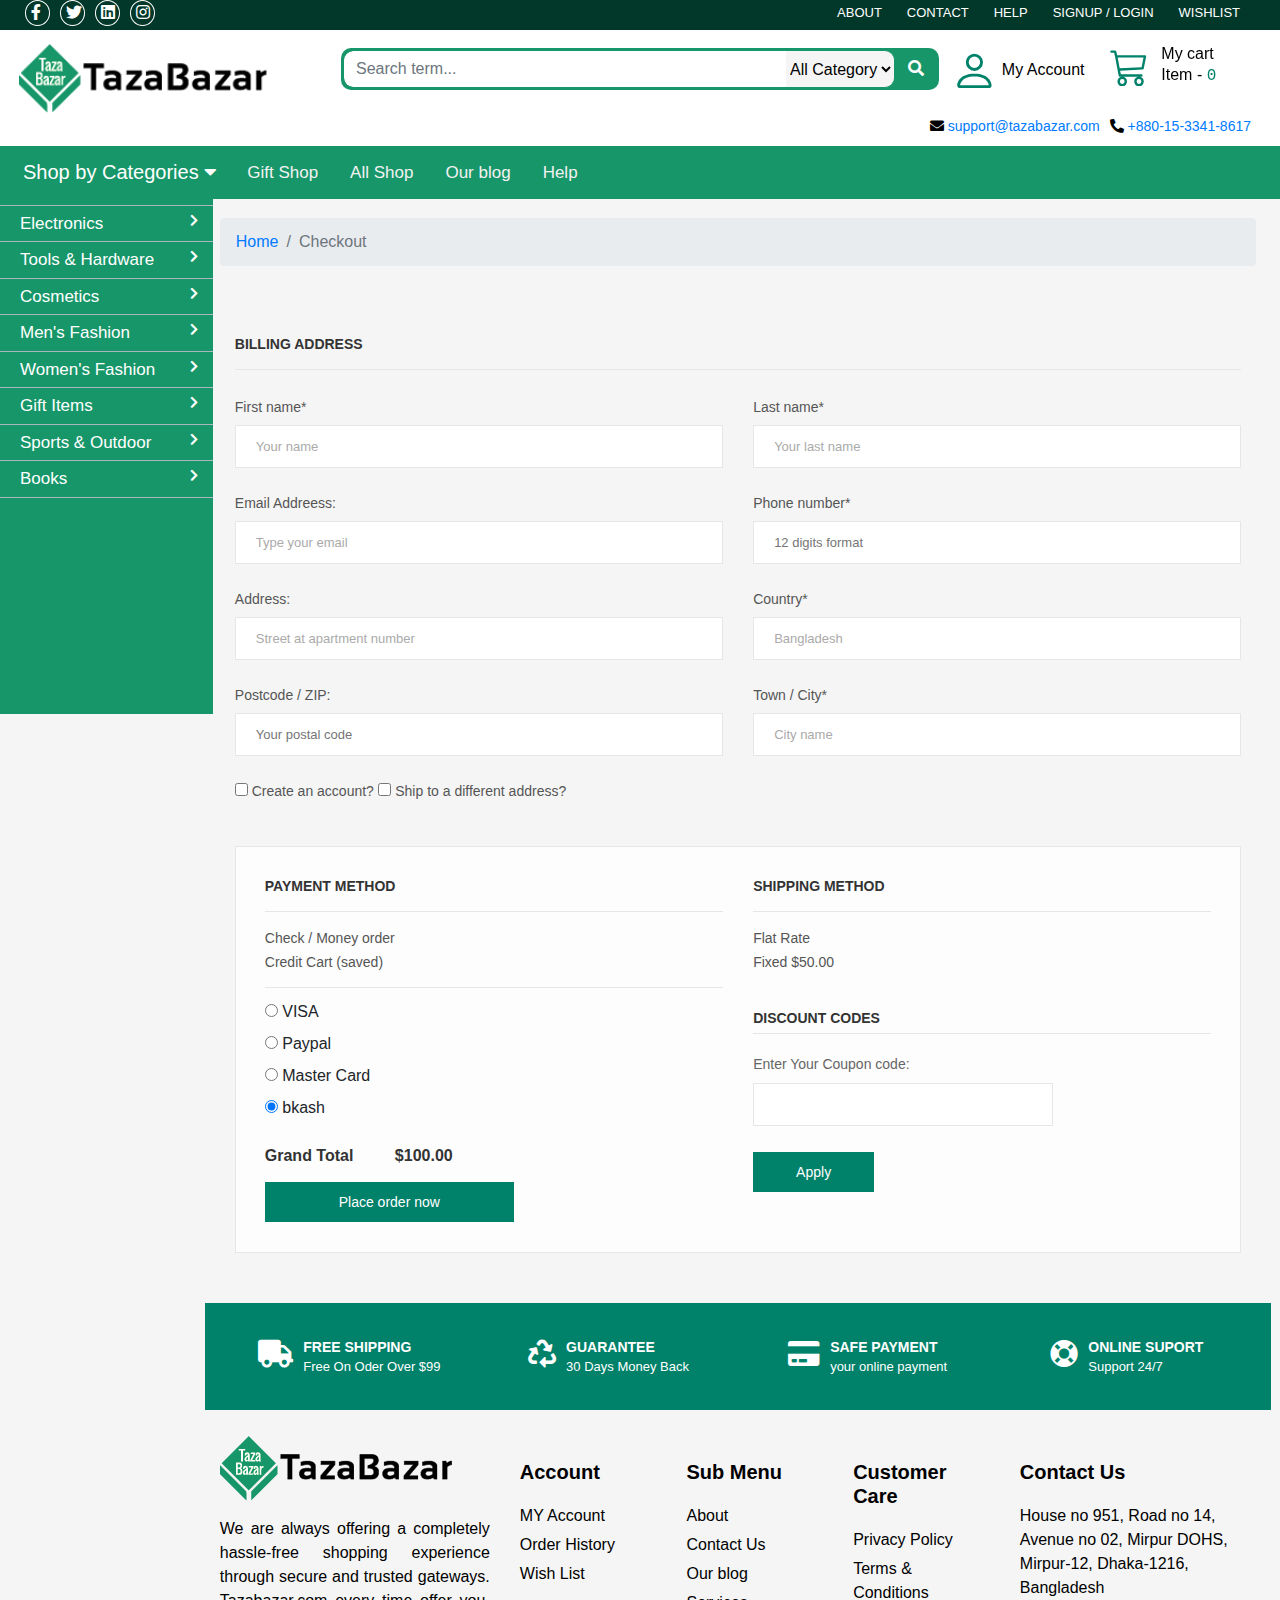
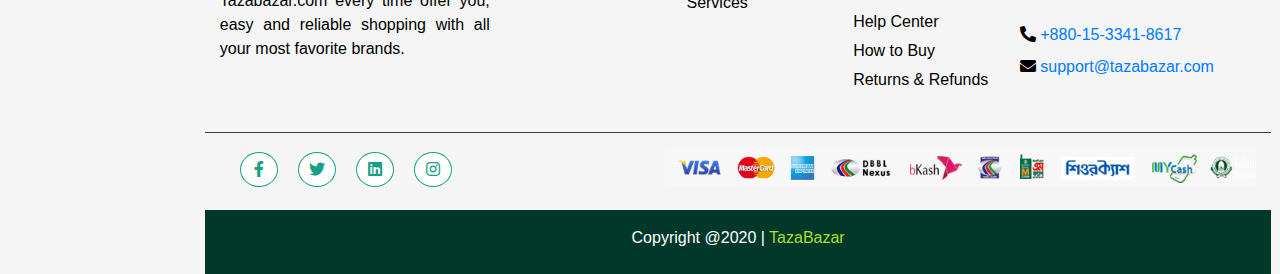
<file: checkout.html>
<!DOCTYPE html>
<html lang="en">
<head>
    <!-- Required meta tags -->
    <meta charset="utf-8">
    <meta name="viewport" content="width=device-width, initial-scale=1, shrink-to-fit=no">
    <link rel="icon" href="assets/images/logo/favicon.png">
    <title>TazaBazar</title>

    <!-- Bootstrap CSS -->
    <link rel="stylesheet" href="assets/plugin/css/bootstrap.min.css">

    <!-- owl carousel CSS -->
    <link rel="stylesheet" href="assets/plugin/css/owl.carousel.min.css">
    <link rel="stylesheet" href="assets/plugin/css/owl.theme.default.min.css">

    <!-- Animate CSS -->
    <link rel="stylesheet" href="assets/plugin/css/animate.min.css">


    <!-- Font awesome CSS -->
    <link rel="stylesheet" href="assets/plugin/css/all.min.css">
    <link rel="stylesheet" href="assets/plugin/css/star-rating-svg.css">


    <!-- template CSS -->
    <link rel="stylesheet" href="assets/plugin/css/style.css">


</head>
<body>



<!-- Header start-->
<header id="header">

    <!-- top bar top star-->
    <section class="top_bar m-0 p-0">
        <div class="container-fluid naver-top">
            <style>
                .top-icon{
                    padding: 10px;
                }
                .naver-top .top-icon li{
                    padding-top: 0px;
                    float: left; list-style: none;

                    margin-left: 10px;

                }

                .top-icon a{
                    color: white;
                    padding-left: 5px;

                }
                .top-icon li{
                    width: 25px;
                    border: 1px solid white;
                    border-radius:50%;
                }
                .top-icon li:hover{
                    background-color: whitesmoke;
                    color: black;
                }
                .top-icon li a:hover{
                    color: black;
                }

            </style>
            <ul class="top-icon">
                <li><a href="#"><i class="fab fa-facebook-f"></i></a></li>
                <li><a href="#"><i class="fab fa-twitter"></i></a></li>
                <li><a href="#"><i class="fab fa-linkedin"></i></a></li>
                <li><a href="#"><i class="fab fa-instagram"></i></a></li>
                <!--social_footer_ul ends here-->
            </ul>
            <!--<ul id="left">-->
            <!--<li><i class="fas fa-phone-alt"></i><a href="tel:(+88) 01533418617"> +880-15-3341-8617 </a></li>-->
            <!--<li> <i class="fa fa fa-envelope"></i><a href="mailto:support@tazabazar.com">  support@tazabazar.com</a></li>-->

            <!--</ul>-->

            <ul id="right">
                <li><a href="#">About</a></li>
                <li><a href="#">Contact</a></li>
                <li><a href="#">Help</a></li>
                <li><a href="login.html">Signup / Login</a></li>
                <li><a href="#">Wishlist</a></li>
            </ul>
        </div>
    </section>
    <!-- top bar top end-->



    <!-- nav bar mid/bottom  start-->
    <section id="re" class="navbar-r fixed-top p-0">


        <!-- mid bar start -->
        <div class="container-fluid mid-bar">
            <div class="row log-for p-1">
                <!-- logo-->
                <div class="col-sm-3">
                    <div class="logo_container">
                        <div class="logo">
                            <a href="index.html">
                                <img src="assets/images/logo/tazabazar.png">
                            </a>
                        </div>
                    </div>
                </div>

                <!-- Search -->
                <div class="col-sm-6">
                    <div class="container m-0 p-1">
                        <div class="input-group">
                            <input type="text" class="form-control" name="x" placeholder="Search term...">
                            <select name="all_category" id="all_category">

                                <option value="0">All Category</option>
                                <option value="1">Groceries </option>
                                <option value="2">Electronics </option>
                                <option value="3">Cosmetics </option>
                            </select>

            <span class="input-group-btn">
            <button class="btn " type="submit"><i class="fa fa-search"></i></button>
            </span>
                        </div>

                    </div>
                </div>

                <!--Cart/Account-->
                <div class="col-sm-3 m-0 pl-1">
                    <div class="container-fluid p-0">
                        <div class="row">
                            <div class="col-sm-6">

                                <a class="a" href="login.html">
                                    <div class="row">
                                        <div class="col-sm-4 m-0 p-1">
                                            <svg xmlns="http://www.w3.org/2000/svg" width="16" height="16" fill="currentColor" class="bi bi-person" viewBox="0 0 16 16">
                                                <path d="M8 8a3 3 0 1 0 0-6 3 3 0 0 0 0 6zm2-3a2 2 0 1 1-4 0 2 2 0 0 1 4 0zm4 8c0 1-1 1-1 1H3s-1 0-1-1 1-4 6-4 6 3 6 4zm-1-.004c-.001-.246-.154-.986-.832-1.664C11.516 10.68 10.289 10 8 10c-2.29 0-3.516.68-4.168 1.332-.678.678-.83 1.418-.832 1.664h10z"/>
                                            </svg>

                                            <i class="bi bi-person"></i>
                                        </div>
                                        <div class="col-sm-8 m-0 pt-3 p-0">
                                            <h6 class="m-0">My Account</h6>
                                        </div>
                                    </div>
                                </a>

                            </div>

                            <div class="col-sm-6 p-0">
                                <a class="a" href="cart.html">
                                    <div class="row">
                                        <div class="col-sm-4 m-0 p-1">
                                            <!--<i class="fas fa-shopping-cart"></i>-->
                                            <svg xmlns="http://www.w3.org/2000/svg" width="16" height="16" fill="currentColor" class="bi bi-cart3" viewBox="0 0 16 16">
                                                <path d="M0 1.5A.5.5 0 0 1 .5 1H2a.5.5 0 0 1 .485.379L2.89 3H14.5a.5.5 0 0 1 .49.598l-1 5a.5.5 0 0 1-.465.401l-9.397.472L4.415 11H13a.5.5 0 0 1 0 1H4a.5.5 0 0 1-.491-.408L2.01 3.607 1.61 2H.5a.5.5 0 0 1-.5-.5zM3.102 4l.84 4.479 9.144-.459L13.89 4H3.102zM5 12a2 2 0 1 0 0 4 2 2 0 0 0 0-4zm7 0a2 2 0 1 0 0 4 2 2 0 0 0 0-4zm-7 1a1 1 0 1 1 0 2 1 1 0 0 1 0-2zm7 0a1 1 0 1 1 0 2 1 1 0 0 1 0-2z"/>
                                            </svg>
                                            <i class="bi bi-cart3"></i>
                                        </div>
                                        <div class="col-sm-8 m-0 p-0">
                                            <h6 class="m-0">My cart</h6>
                                            <p class="m-0">Item - <samp style="color: #00816A">0</samp></p>
                                        </div>
                                    </div>
                                </a>
                            </div>

                        </div>


                    </div>
                </div>


                <div class="col-sm-12">

                    <ul id="top-right-phon">
                        <li> <i class="fas fa-phone-alt"></i> <a href="tel:(+88) 01533418617"> +880-15-3341-8617 </a></li>
                        <li> <i class="fa fa fa-envelope"></i> <a href="mailto:support@tazabazar.com">  support@tazabazar.com</a></li>
                    </ul>

                </div>

                <div href="javascript:void(0);" class="icon" onclick="myFunction()">
                    <i class="fa fa-bars"></i>
                </div>

            </div>



        </div>
        <!-- mid bar end -->






        <!--&lt;!&ndash; mid bar start &ndash;&gt;-->
        <!--<div class="container-fluid mid-bar log-for">-->
        <!--<div class="row p-1">-->
        <!--&lt;!&ndash; logo&ndash;&gt;-->
        <!--<div class="col-sm-3">-->
        <!--<div class="logo_container">-->
        <!--<div class="logo">-->
        <!--<a href="index.html">-->
        <!--<img src="assets/images/logo/tazabazar.png">-->
        <!--</a>-->
        <!--</div>-->
        <!--</div>-->
        <!--</div>-->

        <!--&lt;!&ndash; Search &ndash;&gt;-->
        <!--<div class="col-sm-6">-->
        <!--<div class="container m-0 p-1">-->
        <!--<div class="input-group">-->
        <!--<input type="text" class="form-control" name="x" placeholder="Search term...">-->
        <!--<select name="all_category" id="all_category">-->

        <!--<option value="0">All Category</option>-->
        <!--<option value="1">Groceries </option>-->
        <!--<option value="2">Electronics </option>-->
        <!--<option value="3">Cosmetics </option>-->
        <!--</select>-->

        <!--<span class="input-group-btn">-->
        <!--<button class="btn " type="submit"><i class="fa fa-search"></i></button>-->
        <!--</span>-->
        <!--</div>-->

        <!--</div>-->
        <!--</div>-->

        <!--&lt;!&ndash;Cart/Account&ndash;&gt;-->
        <!--<div class="col-sm-3 m-0 pl-1">-->
        <!--<div class="container-fluid p-0">-->
        <!--<div class="row">-->
        <!--<div class="col-sm-6">-->

        <!--<a class="a" href="login.html">-->
        <!--<div class="row">-->
        <!--<div class="col-sm-4 m-0 p-1">-->
        <!--<svg xmlns="http://www.w3.org/2000/svg" width="16" height="16" fill="currentColor" class="bi bi-person" viewBox="0 0 16 16">-->
        <!--<path d="M8 8a3 3 0 1 0 0-6 3 3 0 0 0 0 6zm2-3a2 2 0 1 1-4 0 2 2 0 0 1 4 0zm4 8c0 1-1 1-1 1H3s-1 0-1-1 1-4 6-4 6 3 6 4zm-1-.004c-.001-.246-.154-.986-.832-1.664C11.516 10.68 10.289 10 8 10c-2.29 0-3.516.68-4.168 1.332-.678.678-.83 1.418-.832 1.664h10z"/>-->
        <!--</svg>-->

        <!--<i class="bi bi-person"></i>-->
        <!--</div>-->
        <!--<div class="col-sm-8 m-0 pt-3 p-0">-->
        <!--<h6 class="m-0">My Account</h6>-->
        <!--</div>-->
        <!--</div>-->
        <!--</a>-->

        <!--</div>-->

        <!--<div class="col-sm-6 p-0">-->
        <!--<a class="a" href="cart.html">-->
        <!--<div class="row">-->
        <!--<div class="col-sm-4 m-0 p-1">-->
        <!--&lt;!&ndash;<i class="fas fa-shopping-cart"></i>&ndash;&gt;-->
        <!--<svg xmlns="http://www.w3.org/2000/svg" width="16" height="16" fill="currentColor" class="bi bi-cart3" viewBox="0 0 16 16">-->
        <!--<path d="M0 1.5A.5.5 0 0 1 .5 1H2a.5.5 0 0 1 .485.379L2.89 3H14.5a.5.5 0 0 1 .49.598l-1 5a.5.5 0 0 1-.465.401l-9.397.472L4.415 11H13a.5.5 0 0 1 0 1H4a.5.5 0 0 1-.491-.408L2.01 3.607 1.61 2H.5a.5.5 0 0 1-.5-.5zM3.102 4l.84 4.479 9.144-.459L13.89 4H3.102zM5 12a2 2 0 1 0 0 4 2 2 0 0 0 0-4zm7 0a2 2 0 1 0 0 4 2 2 0 0 0 0-4zm-7 1a1 1 0 1 1 0 2 1 1 0 0 1 0-2zm7 0a1 1 0 1 1 0 2 1 1 0 0 1 0-2z"/>-->
        <!--</svg>-->
        <!--<i class="bi bi-cart3"></i>-->
        <!--</div>-->
        <!--<div class="col-sm-8 m-0 p-0">-->
        <!--<h6 class="m-0">My cart</h6>-->
        <!--<p class="m-0">Item - <samp style="color: #00816A">0</samp></p>-->
        <!--</div>-->
        <!--</div>-->
        <!--</a>-->
        <!--</div>-->

        <!--</div>-->


        <!--</div>-->
        <!--</div>-->



        <!--<div class="col-sm-12">-->

        <!--<style>-->
        <!--#top-right-phon li{-->
        <!--float: right;-->
        <!--list-style: none;-->
        <!--font-size: 14px;-->
        <!--margin: 0px;-->
        <!--padding: 0px 0px 5px 0px;-->
        <!--}-->

        <!--#top-right-phon li a{-->
        <!--padding-right: 10px;-->

        <!--}-->
        <!--#top-right-phon li a:hover{-->
        <!--font-size: 16px;-->
        <!--}-->

        <!--</style>-->

        <!--<ul id="top-right-phon">-->
        <!--<li> <i class="fas fa-phone-alt"></i> <a href="tel:(+88) 01533418617"> +880-15-3341-8617 </a></li>-->
        <!--<li> <i class="fa fa fa-envelope"></i> <a href="mailto:support@tazabazar.com">  support@tazabazar.com</a></li>-->

        <!--</ul>-->



        <!--</div>-->


        <!--</div>-->



        <!--</div>-->


        <!--&lt;!&ndash; mid bar end &ndash;&gt;-->







        <!-- nav bar bottom start -->
        <!--------------------------
        ------Main Manu Start---------
        ---------------------------->
        <section id="bottom-bar" class="container-fluid">
            <div id="main-h" class="container-fluid">

                <div class="topnav p-0" id="myTopnav">
                    <div class="main-dropdown">
                        <button class="dropbtn">Shop by Categories
                            <i class="fa fa-caret-down"></i>
                        </button>
                        <!--<div class="sub-dropdown"></div>-->
                    </div>

                    <a href="#">Gift Shop</a>
                    <a href="shop.html">All Shop</a>
                    <a href="#">Our blog</a>
                    <a href="#">Help</a>
                    <a href="javascript:void(0);" style="font-size:15px;" class="icon" onclick="myFunction()">&#9776;</a>
                </div>




            </div>
        </section>


        <!--------------------------
       ------Main Manu End---------
       ---------------------------->
        <!-- nav bar bottom end -->
    </section>


    <!-- nav bar mid/bottom  end-->
</header>
<!-- Header end-->





<!-------------------------------->
<!---Side Fixt navbar Start---->
<!-------------------------------->

<div  class="container-fluid p-0 ">

    <div class="row midmain">
        <div class="col-sm-2 midfirst">
            <br>
            <div class="nav">
                <ul class="nav-full m-0">


                    <li class="nav-inear">
                        Groceries

                        <ul class="drop-nav">

                            <div class="container-fluid">
                                <div class="container p-2">
                                    <br>
                                    <div class="row p-2">
                                        <div class="col-sm-3 p-1">
                                            <table>
                                                <tr>
                                                    <th> <a href="#">Item Name Item name</a></th>
                                                </tr>
                                                <tr>
                                                    <td> <a href="#"></a>Sub item 1</td>
                                                </tr>
                                                <tr>
                                                    <td> <a href="#"></a>Sub item 2</td>
                                                </tr>
                                                <tr>
                                                    <td> <a href="#"></a>Sub item 3</td>
                                                </tr>
                                                <tr>
                                                    <td> <a href="#"></a>Sub item 4</td>
                                                </tr>

                                            </table>

                                        </div>
                                        <div class="col-sm-3 p-1">

                                            <table>
                                                <tr>
                                                    <th> <a href="#">Item Name</a></th>
                                                </tr>
                                                <tr>
                                                    <td> <a href="#"></a>Sub item 1</td>
                                                </tr>
                                                <tr>
                                                    <td> <a href="#"></a>Sub item 2</td>
                                                </tr>
                                                <tr>
                                                    <td> <a href="#"></a>Sub item 3</td>
                                                </tr>
                                                <tr>
                                                    <td> <a href="#"></a>Sub item 4</td>
                                                </tr>

                                            </table>

                                        </div>
                                        <div class="col-sm-3 p-1">

                                            <table>
                                                <tr>
                                                    <th> <a href="#">Item Name</a></th>
                                                </tr>
                                                <tr>
                                                    <td> <a href="#"></a>Sub item 1</td>
                                                </tr>
                                                <tr>
                                                    <td> <a href="#"></a>Sub item 2</td>
                                                </tr>
                                                <tr>
                                                    <td> <a href="#"></a>Sub item 3</td>
                                                </tr>
                                                <tr>
                                                    <td> <a href="#"></a>Sub item 4</td>
                                                </tr>

                                            </table>

                                        </div>
                                        <div class="col-sm-3 p-1">

                                            <table>
                                                <tr>
                                                    <th> <a href="#">Item Name</a></th>
                                                </tr>
                                                <tr>
                                                    <td> <a href="#"></a>Sub item 1</td>
                                                </tr>
                                                <tr>
                                                    <td> <a href="#"></a>Sub item 2</td>
                                                </tr>
                                                <tr>
                                                    <td> <a href="#"></a>Sub item 3</td>
                                                </tr>
                                                <tr>
                                                    <td> <a href="#"></a>Sub item 4</td>
                                                </tr>

                                            </table>

                                        </div>
                                        <div class="col-sm-3 p-1">

                                            <table>
                                                <tr>
                                                    <th> <a href="#">Item Name</a></th>
                                                </tr>
                                                <tr>
                                                    <td> <a href="#"></a>Sub item 1</td>
                                                </tr>
                                                <tr>
                                                    <td> <a href="#"></a>Sub item 2</td>
                                                </tr>
                                                <tr>
                                                    <td> <a href="#"></a>Sub item 3</td>
                                                </tr>
                                                <tr>
                                                    <td> <a href="#"></a>Sub item 4</td>
                                                </tr>

                                            </table>

                                        </div>
                                        <div class="col-sm-3 p-1">

                                            <table>
                                                <tr>
                                                    <th> <a href="#">Item Name</a></th>
                                                </tr>
                                                <tr>
                                                    <td> <a href="#"></a>Sub item 1</td>
                                                </tr>
                                                <tr>
                                                    <td> <a href="#"></a>Sub item 2</td>
                                                </tr>
                                                <tr>
                                                    <td> <a href="#"></a>Sub item 3</td>
                                                </tr>
                                                <tr>
                                                    <td> <a href="#"></a>Sub item 4</td>
                                                </tr>

                                            </table>

                                        </div>


                                    </div>

                                </div>

                            </div>




                        </ul>

                    </li>


                    <li class="nav-inear">
                        Electronics

                        <ul class="drop-nav">
                            <!--<li class="drop-nav-inear"></li>-->

                            <div class="container-fluid">
                                <div class="container p-2">
                                    <br>
                                    <div class="row p-2">

                                        <div class="col-sm-3 p-1">

                                            <table>
                                                <tr>
                                                    <th> <a href="#">Item Name</a></th>
                                                </tr>
                                                <tr>
                                                    <td> <a href="#"></a>Sub item 1</td>
                                                </tr>
                                                <tr>
                                                    <td> <a href="#"></a>Sub item 2</td>
                                                </tr>
                                                <tr>
                                                    <td> <a href="#"></a>Sub item 3</td>
                                                </tr>
                                                <tr>
                                                    <td> <a href="#"></a>Sub item 4</td>
                                                </tr>

                                            </table>

                                        </div>
                                        <div class="col-sm-3 p-1">

                                            <table>
                                                <tr>
                                                    <th> <a href="#">Item Name</a></th>
                                                </tr>
                                                <tr>
                                                    <td> <a href="#"></a>Sub item 1</td>
                                                </tr>
                                                <tr>
                                                    <td> <a href="#"></a>Sub item 2</td>
                                                </tr>
                                                <tr>
                                                    <td> <a href="#"></a>Sub item 3</td>
                                                </tr>
                                                <tr>
                                                    <td> <a href="#"></a>Sub item 4</td>
                                                </tr>

                                            </table>

                                        </div>
                                        <div class="col-sm-3 p-1">

                                            <table>
                                                <tr>
                                                    <th> <a href="#">Item Name</a></th>
                                                </tr>
                                                <tr>
                                                    <td> <a href="#"></a>Sub item 1</td>
                                                </tr>
                                                <tr>
                                                    <td> <a href="#"></a>Sub item 2</td>
                                                </tr>
                                                <tr>
                                                    <td> <a href="#"></a>Sub item 3</td>
                                                </tr>
                                                <tr>
                                                    <td> <a href="#"></a>Sub item 4</td>
                                                </tr>

                                            </table>

                                        </div>
                                        <div class="col-sm-3 p-1">

                                            <table>
                                                <tr>
                                                    <th> <a href="#">Item Name</a></th>
                                                </tr>
                                                <tr>
                                                    <td> <a href="#"></a>Sub item 1</td>
                                                </tr>
                                                <tr>
                                                    <td> <a href="#"></a>Sub item 2</td>
                                                </tr>
                                                <tr>
                                                    <td> <a href="#"></a>Sub item 3</td>
                                                </tr>
                                                <tr>
                                                    <td> <a href="#"></a>Sub item 4</td>
                                                </tr>

                                            </table>

                                        </div>
                                        <div class="col-sm-3 p-1">

                                            <table>
                                                <tr>
                                                    <th> <a href="#">Item Name</a></th>
                                                </tr>
                                                <tr>
                                                    <td> <a href="#"></a>Sub item 1</td>
                                                </tr>
                                                <tr>
                                                    <td> <a href="#"></a>Sub item 2</td>
                                                </tr>
                                                <tr>
                                                    <td> <a href="#"></a>Sub item 3</td>
                                                </tr>
                                                <tr>
                                                    <td> <a href="#"></a>Sub item 4</td>
                                                </tr>

                                            </table>

                                        </div>
                                        <div class="col-sm-3 p-1">

                                            <table>
                                                <tr>
                                                    <th> <a href="#">Item Name</a></th>
                                                </tr>
                                                <tr>
                                                    <td> <a href="#"></a>Sub item 1</td>
                                                </tr>
                                                <tr>
                                                    <td> <a href="#"></a>Sub item 2</td>
                                                </tr>
                                                <tr>
                                                    <td> <a href="#"></a>Sub item 3</td>
                                                </tr>
                                                <tr>
                                                    <td> <a href="#"></a>Sub item 4</td>
                                                </tr>

                                            </table>

                                        </div>
                                        <div class="col-sm-3 p-1">

                                            <table>
                                                <tr>
                                                    <th> <a href="#">Item Name</a></th>
                                                </tr>
                                                <tr>
                                                    <td> <a href="#"></a>Sub item 1</td>
                                                </tr>
                                                <tr>
                                                    <td> <a href="#"></a>Sub item 2</td>
                                                </tr>
                                                <tr>
                                                    <td> <a href="#"></a>Sub item 3</td>
                                                </tr>
                                                <tr>
                                                    <td> <a href="#"></a>Sub item 4</td>
                                                </tr>

                                            </table>

                                        </div>









                                    </div>

                                </div>

                            </div>




                        </ul>

                    </li>


                    <li class="nav-inear">
                        Tools & Hardware

                        <ul class="drop-nav">
                            <!--<li class="drop-nav-inear"></li>-->

                            <div class="container-fluid">
                                <div class="container p-2">
                                    <br>
                                    <div class="row p-2">
                                        <div class="col-sm-3 p-1">

                                            <table>
                                                <tr>
                                                    <th> <a href="#">Item Name</a></th>
                                                </tr>
                                                <tr>
                                                    <td> <a href="#"></a>Sub item 1</td>
                                                </tr>
                                                <tr>
                                                    <td> <a href="#"></a>Sub item 2</td>
                                                </tr>
                                                <tr>
                                                    <td> <a href="#"></a>Sub item 3</td>
                                                </tr>
                                                <tr>
                                                    <td> <a href="#"></a>Sub item 4</td>
                                                </tr>

                                            </table>

                                        </div>
                                        <div class="col-sm-3 p-1">

                                            <table>
                                                <tr>
                                                    <th> <a href="#">Item Name</a></th>
                                                </tr>
                                                <tr>
                                                    <td> <a href="#"></a>Sub item 1</td>
                                                </tr>
                                                <tr>
                                                    <td> <a href="#"></a>Sub item 2</td>
                                                </tr>
                                                <tr>
                                                    <td> <a href="#"></a>Sub item 3</td>
                                                </tr>
                                                <tr>
                                                    <td> <a href="#"></a>Sub item 4</td>
                                                </tr>

                                            </table>

                                        </div>
                                        <div class="col-sm-3 p-1">

                                            <table>
                                                <tr>
                                                    <th> <a href="#">Item Name</a></th>
                                                </tr>
                                                <tr>
                                                    <td> <a href="#"></a>Sub item 1</td>
                                                </tr>
                                                <tr>
                                                    <td> <a href="#"></a>Sub item 2</td>
                                                </tr>
                                                <tr>
                                                    <td> <a href="#"></a>Sub item 3</td>
                                                </tr>
                                                <tr>
                                                    <td> <a href="#"></a>Sub item 4</td>
                                                </tr>

                                            </table>

                                        </div>
                                        <div class="col-sm-3 p-1">

                                            <table>
                                                <tr>
                                                    <th> <a href="#">Item Name</a></th>
                                                </tr>
                                                <tr>
                                                    <td> <a href="#"></a>Sub item 1</td>
                                                </tr>
                                                <tr>
                                                    <td> <a href="#"></a>Sub item 2</td>
                                                </tr>
                                                <tr>
                                                    <td> <a href="#"></a>Sub item 3</td>
                                                </tr>
                                                <tr>
                                                    <td> <a href="#"></a>Sub item 4</td>
                                                </tr>

                                            </table>

                                        </div>
                                        <div class="col-sm-3 p-1">

                                            <table>
                                                <tr>
                                                    <th> <a href="#">Item Name</a></th>
                                                </tr>
                                                <tr>
                                                    <td> <a href="#"></a>Sub item 1</td>
                                                </tr>
                                                <tr>
                                                    <td> <a href="#"></a>Sub item 2</td>
                                                </tr>
                                                <tr>
                                                    <td> <a href="#"></a>Sub item 3</td>
                                                </tr>
                                                <tr>
                                                    <td> <a href="#"></a>Sub item 4</td>
                                                </tr>

                                            </table>

                                        </div>
                                        <div class="col-sm-3 p-1">

                                            <table>
                                                <tr>
                                                    <th> <a href="#">Item Name</a></th>
                                                </tr>
                                                <tr>
                                                    <td> <a href="#"></a>Sub item 1</td>
                                                </tr>
                                                <tr>
                                                    <td> <a href="#"></a>Sub item 2</td>
                                                </tr>
                                                <tr>
                                                    <td> <a href="#"></a>Sub item 3</td>
                                                </tr>
                                                <tr>
                                                    <td> <a href="#"></a>Sub item 4</td>
                                                </tr>

                                            </table>

                                        </div>
                                        <div class="col-sm-3 p-1">

                                            <table>
                                                <tr>
                                                    <th> <a href="#">Item Name</a></th>
                                                </tr>
                                                <tr>
                                                    <td> <a href="#"></a>Sub item 1</td>
                                                </tr>
                                                <tr>
                                                    <td> <a href="#"></a>Sub item 2</td>
                                                </tr>
                                                <tr>
                                                    <td> <a href="#"></a>Sub item 3</td>
                                                </tr>
                                                <tr>
                                                    <td> <a href="#"></a>Sub item 4</td>
                                                </tr>

                                            </table>

                                        </div>



                                    </div>

                                </div>

                            </div>




                        </ul>

                    </li>


                    <li class="nav-inear">
                        Cosmetics

                        <ul class="drop-nav">
                            <!--<li class="drop-nav-inear"></li>-->

                            <div class="container-fluid">
                                <div class="container p-2">
                                    <br>
                                    <div class="row p-2">

                                        <div class="col-sm-3 p-1">

                                            <table>
                                                <tr>
                                                    <th> <a href="#">Item Name</a></th>
                                                </tr>
                                                <tr>
                                                    <td> <a href="#"></a>Sub item 1</td>
                                                </tr>
                                                <tr>
                                                    <td> <a href="#"></a>Sub item 2</td>
                                                </tr>
                                                <tr>
                                                    <td> <a href="#"></a>Sub item 3</td>
                                                </tr>
                                                <tr>
                                                    <td> <a href="#"></a>Sub item 4</td>
                                                </tr>

                                            </table>

                                        </div>
                                        <div class="col-sm-3 p-1">

                                            <table>
                                                <tr>
                                                    <th> <a href="#">Item Name</a></th>
                                                </tr>
                                                <tr>
                                                    <td> <a href="#"></a>Sub item 1</td>
                                                </tr>
                                                <tr>
                                                    <td> <a href="#"></a>Sub item 2</td>
                                                </tr>
                                                <tr>
                                                    <td> <a href="#"></a>Sub item 3</td>
                                                </tr>
                                                <tr>
                                                    <td> <a href="#"></a>Sub item 4</td>
                                                </tr>

                                            </table>

                                        </div>
                                        <div class="col-sm-3 p-1">

                                            <table>
                                                <tr>
                                                    <th> <a href="#">Item Name</a></th>
                                                </tr>
                                                <tr>
                                                    <td> <a href="#"></a>Sub item 1</td>
                                                </tr>
                                                <tr>
                                                    <td> <a href="#"></a>Sub item 2</td>
                                                </tr>
                                                <tr>
                                                    <td> <a href="#"></a>Sub item 3</td>
                                                </tr>
                                                <tr>
                                                    <td> <a href="#"></a>Sub item 4</td>
                                                </tr>

                                            </table>

                                        </div>
                                        <div class="col-sm-3 p-1">

                                            <table>
                                                <tr>
                                                    <th> <a href="#">Item Name</a></th>
                                                </tr>
                                                <tr>
                                                    <td> <a href="#"></a>Sub item 1</td>
                                                </tr>
                                                <tr>
                                                    <td> <a href="#"></a>Sub item 2</td>
                                                </tr>
                                                <tr>
                                                    <td> <a href="#"></a>Sub item 3</td>
                                                </tr>
                                                <tr>
                                                    <td> <a href="#"></a>Sub item 4</td>
                                                </tr>

                                            </table>

                                        </div>
                                        <div class="col-sm-3 p-1">

                                            <table>
                                                <tr>
                                                    <th> <a href="#">Item Name</a></th>
                                                </tr>
                                                <tr>
                                                    <td> <a href="#"></a>Sub item 1</td>
                                                </tr>
                                                <tr>
                                                    <td> <a href="#"></a>Sub item 2</td>
                                                </tr>
                                                <tr>
                                                    <td> <a href="#"></a>Sub item 3</td>
                                                </tr>
                                                <tr>
                                                    <td> <a href="#"></a>Sub item 4</td>
                                                </tr>

                                            </table>

                                        </div>
                                        <div class="col-sm-3 p-1">

                                            <table>
                                                <tr>
                                                    <th> <a href="#">Item Name</a></th>
                                                </tr>
                                                <tr>
                                                    <td> <a href="#"></a>Sub item 1</td>
                                                </tr>
                                                <tr>
                                                    <td> <a href="#"></a>Sub item 2</td>
                                                </tr>
                                                <tr>
                                                    <td> <a href="#"></a>Sub item 3</td>
                                                </tr>
                                                <tr>
                                                    <td> <a href="#"></a>Sub item 4</td>
                                                </tr>

                                            </table>

                                        </div>
                                        <div class="col-sm-3 p-1">

                                            <table>
                                                <tr>
                                                    <th> <a href="#">Item Name</a></th>
                                                </tr>
                                                <tr>
                                                    <td> <a href="#"></a>Sub item 1</td>
                                                </tr>
                                                <tr>
                                                    <td> <a href="#"></a>Sub item 2</td>
                                                </tr>
                                                <tr>
                                                    <td> <a href="#"></a>Sub item 3</td>
                                                </tr>
                                                <tr>
                                                    <td> <a href="#"></a>Sub item 4</td>
                                                </tr>

                                            </table>

                                        </div>









                                    </div>

                                </div>

                            </div>




                        </ul>

                    </li>


                    <li class="nav-inear">
                        Men's Fashion

                        <ul class="drop-nav">
                            <!--<li class="drop-nav-inear"></li>-->

                            <div class="container-fluid">
                                <div class="container p-2">
                                    <br>
                                    <div class="row p-2">

                                        <div class="col-sm-3 p-1">

                                            <table>
                                                <tr>
                                                    <th> <a href="#">Item Name</a></th>
                                                </tr>
                                                <tr>
                                                    <td> <a href="#"></a>Sub item 1</td>
                                                </tr>
                                                <tr>
                                                    <td> <a href="#"></a>Sub item 2</td>
                                                </tr>
                                                <tr>
                                                    <td> <a href="#"></a>Sub item 3</td>
                                                </tr>
                                                <tr>
                                                    <td> <a href="#"></a>Sub item 4</td>
                                                </tr>

                                            </table>

                                        </div>
                                        <div class="col-sm-3 p-1">

                                            <table>
                                                <tr>
                                                    <th> <a href="#">Item Name</a></th>
                                                </tr>
                                                <tr>
                                                    <td> <a href="#"></a>Sub item 1</td>
                                                </tr>
                                                <tr>
                                                    <td> <a href="#"></a>Sub item 2</td>
                                                </tr>
                                                <tr>
                                                    <td> <a href="#"></a>Sub item 3</td>
                                                </tr>
                                                <tr>
                                                    <td> <a href="#"></a>Sub item 4</td>
                                                </tr>

                                            </table>

                                        </div>
                                        <div class="col-sm-3 p-1">

                                            <table>
                                                <tr>
                                                    <th> <a href="#">Item Name</a></th>
                                                </tr>
                                                <tr>
                                                    <td> <a href="#"></a>Sub item 1</td>
                                                </tr>
                                                <tr>
                                                    <td> <a href="#"></a>Sub item 2</td>
                                                </tr>
                                                <tr>
                                                    <td> <a href="#"></a>Sub item 3</td>
                                                </tr>
                                                <tr>
                                                    <td> <a href="#"></a>Sub item 4</td>
                                                </tr>

                                            </table>

                                        </div>
                                        <div class="col-sm-3 p-1">

                                            <table>
                                                <tr>
                                                    <th> <a href="#">Item Name</a></th>
                                                </tr>
                                                <tr>
                                                    <td> <a href="#"></a>Sub item 1</td>
                                                </tr>
                                                <tr>
                                                    <td> <a href="#"></a>Sub item 2</td>
                                                </tr>
                                                <tr>
                                                    <td> <a href="#"></a>Sub item 3</td>
                                                </tr>
                                                <tr>
                                                    <td> <a href="#"></a>Sub item 4</td>
                                                </tr>

                                            </table>

                                        </div>
                                        <div class="col-sm-3 p-1">

                                            <table>
                                                <tr>
                                                    <th> <a href="#">Item Name</a></th>
                                                </tr>
                                                <tr>
                                                    <td> <a href="#"></a>Sub item 1</td>
                                                </tr>
                                                <tr>
                                                    <td> <a href="#"></a>Sub item 2</td>
                                                </tr>
                                                <tr>
                                                    <td> <a href="#"></a>Sub item 3</td>
                                                </tr>
                                                <tr>
                                                    <td> <a href="#"></a>Sub item 4</td>
                                                </tr>

                                            </table>

                                        </div>
                                        <div class="col-sm-3 p-1">

                                            <table>
                                                <tr>
                                                    <th> <a href="#">Item Name</a></th>
                                                </tr>
                                                <tr>
                                                    <td> <a href="#"></a>Sub item 1</td>
                                                </tr>
                                                <tr>
                                                    <td> <a href="#"></a>Sub item 2</td>
                                                </tr>
                                                <tr>
                                                    <td> <a href="#"></a>Sub item 3</td>
                                                </tr>
                                                <tr>
                                                    <td> <a href="#"></a>Sub item 4</td>
                                                </tr>

                                            </table>

                                        </div>
                                        <div class="col-sm-3 p-1">

                                            <table>
                                                <tr>
                                                    <th> <a href="#">Item Name</a></th>
                                                </tr>
                                                <tr>
                                                    <td> <a href="#"></a>Sub item 1</td>
                                                </tr>
                                                <tr>
                                                    <td> <a href="#"></a>Sub item 2</td>
                                                </tr>
                                                <tr>
                                                    <td> <a href="#"></a>Sub item 3</td>
                                                </tr>
                                                <tr>
                                                    <td> <a href="#"></a>Sub item 4</td>
                                                </tr>

                                            </table>

                                        </div>









                                    </div>

                                </div>

                            </div>




                        </ul>

                    </li>


                    <li class="nav-inear">
                        Women's Fashion

                        <ul class="drop-nav">
                            <!--<li class="drop-nav-inear"></li>-->

                            <div class="container-fluid">
                                <div class="container p-2">
                                    <br>
                                    <div class="row p-2">


                                        <div class="col-sm-3 p-1">

                                            <table>
                                                <tr>
                                                    <th> <a href="#">Item Name</a></th>
                                                </tr>
                                                <tr>
                                                    <td> <a href="#"></a>Sub item 1</td>
                                                </tr>
                                                <tr>
                                                    <td> <a href="#"></a>Sub item 2</td>
                                                </tr>
                                                <tr>
                                                    <td> <a href="#"></a>Sub item 3</td>
                                                </tr>
                                                <tr>
                                                    <td> <a href="#"></a>Sub item 4</td>
                                                </tr>

                                            </table>

                                        </div>
                                        <div class="col-sm-3 p-1">

                                            <table>
                                                <tr>
                                                    <th> <a href="#">Item Name</a></th>
                                                </tr>
                                                <tr>
                                                    <td> <a href="#"></a>Sub item 1</td>
                                                </tr>
                                                <tr>
                                                    <td> <a href="#"></a>Sub item 2</td>
                                                </tr>
                                                <tr>
                                                    <td> <a href="#"></a>Sub item 3</td>
                                                </tr>
                                                <tr>
                                                    <td> <a href="#"></a>Sub item 4</td>
                                                </tr>

                                            </table>

                                        </div>
                                        <div class="col-sm-3 p-1">

                                            <table>
                                                <tr>
                                                    <th> <a href="#">Item Name</a></th>
                                                </tr>
                                                <tr>
                                                    <td> <a href="#"></a>Sub item 1</td>
                                                </tr>
                                                <tr>
                                                    <td> <a href="#"></a>Sub item 2</td>
                                                </tr>
                                                <tr>
                                                    <td> <a href="#"></a>Sub item 3</td>
                                                </tr>
                                                <tr>
                                                    <td> <a href="#"></a>Sub item 4</td>
                                                </tr>

                                            </table>

                                        </div>
                                        <div class="col-sm-3 p-1">

                                            <table>
                                                <tr>
                                                    <th> <a href="#">Item Name</a></th>
                                                </tr>
                                                <tr>
                                                    <td> <a href="#"></a>Sub item 1</td>
                                                </tr>
                                                <tr>
                                                    <td> <a href="#"></a>Sub item 2</td>
                                                </tr>
                                                <tr>
                                                    <td> <a href="#"></a>Sub item 3</td>
                                                </tr>
                                                <tr>
                                                    <td> <a href="#"></a>Sub item 4</td>
                                                </tr>

                                            </table>

                                        </div>
                                        <div class="col-sm-3 p-1">

                                            <table>
                                                <tr>
                                                    <th> <a href="#">Item Name</a></th>
                                                </tr>
                                                <tr>
                                                    <td> <a href="#"></a>Sub item 1</td>
                                                </tr>
                                                <tr>
                                                    <td> <a href="#"></a>Sub item 2</td>
                                                </tr>
                                                <tr>
                                                    <td> <a href="#"></a>Sub item 3</td>
                                                </tr>
                                                <tr>
                                                    <td> <a href="#"></a>Sub item 4</td>
                                                </tr>

                                            </table>

                                        </div>
                                        <div class="col-sm-3 p-1">

                                            <table>
                                                <tr>
                                                    <th> <a href="#">Item Name</a></th>
                                                </tr>
                                                <tr>
                                                    <td> <a href="#"></a>Sub item 1</td>
                                                </tr>
                                                <tr>
                                                    <td> <a href="#"></a>Sub item 2</td>
                                                </tr>
                                                <tr>
                                                    <td> <a href="#"></a>Sub item 3</td>
                                                </tr>
                                                <tr>
                                                    <td> <a href="#"></a>Sub item 4</td>
                                                </tr>

                                            </table>

                                        </div>
                                        <div class="col-sm-3 p-1">

                                            <table>
                                                <tr>
                                                    <th> <a href="#">Item Name</a></th>
                                                </tr>
                                                <tr>
                                                    <td> <a href="#"></a>Sub item 1</td>
                                                </tr>
                                                <tr>
                                                    <td> <a href="#"></a>Sub item 2</td>
                                                </tr>
                                                <tr>
                                                    <td> <a href="#"></a>Sub item 3</td>
                                                </tr>
                                                <tr>
                                                    <td> <a href="#"></a>Sub item 4</td>
                                                </tr>

                                            </table>

                                        </div>









                                    </div>

                                </div>

                            </div>




                        </ul>

                    </li>

                    <li class="nav-inear">
                        Gift Items

                        <ul class="drop-nav">
                            <!--<li class="drop-nav-inear"></li>-->

                            <div class="container-fluid">
                                <div class="container p-2">
                                    <br>
                                    <div class="row p-2">

                                        <div class="col-sm-3 p-1">

                                            <table>
                                                <tr>
                                                    <th> <a href="#">Item Name</a></th>
                                                </tr>
                                                <tr>
                                                    <td> <a href="#"></a>Sub item 1</td>
                                                </tr>
                                                <tr>
                                                    <td> <a href="#"></a>Sub item 2</td>
                                                </tr>
                                                <tr>
                                                    <td> <a href="#"></a>Sub item 3</td>
                                                </tr>
                                                <tr>
                                                    <td> <a href="#"></a>Sub item 4</td>
                                                </tr>

                                            </table>

                                        </div>
                                        <div class="col-sm-3 p-1">

                                            <table>
                                                <tr>
                                                    <th> <a href="#">Item Name</a></th>
                                                </tr>
                                                <tr>
                                                    <td> <a href="#"></a>Sub item 1</td>
                                                </tr>
                                                <tr>
                                                    <td> <a href="#"></a>Sub item 2</td>
                                                </tr>
                                                <tr>
                                                    <td> <a href="#"></a>Sub item 3</td>
                                                </tr>
                                                <tr>
                                                    <td> <a href="#"></a>Sub item 4</td>
                                                </tr>

                                            </table>

                                        </div>
                                        <div class="col-sm-3 p-1">

                                            <table>
                                                <tr>
                                                    <th> <a href="#">Item Name</a></th>
                                                </tr>
                                                <tr>
                                                    <td> <a href="#"></a>Sub item 1</td>
                                                </tr>
                                                <tr>
                                                    <td> <a href="#"></a>Sub item 2</td>
                                                </tr>
                                                <tr>
                                                    <td> <a href="#"></a>Sub item 3</td>
                                                </tr>
                                                <tr>
                                                    <td> <a href="#"></a>Sub item 4</td>
                                                </tr>

                                            </table>

                                        </div>
                                        <div class="col-sm-3 p-1">

                                            <table>
                                                <tr>
                                                    <th> <a href="#">Item Name</a></th>
                                                </tr>
                                                <tr>
                                                    <td> <a href="#"></a>Sub item 1</td>
                                                </tr>
                                                <tr>
                                                    <td> <a href="#"></a>Sub item 2</td>
                                                </tr>
                                                <tr>
                                                    <td> <a href="#"></a>Sub item 3</td>
                                                </tr>
                                                <tr>
                                                    <td> <a href="#"></a>Sub item 4</td>
                                                </tr>

                                            </table>

                                        </div>
                                        <div class="col-sm-3 p-1">

                                            <table>
                                                <tr>
                                                    <th> <a href="#">Item Name</a></th>
                                                </tr>
                                                <tr>
                                                    <td> <a href="#"></a>Sub item 1</td>
                                                </tr>
                                                <tr>
                                                    <td> <a href="#"></a>Sub item 2</td>
                                                </tr>
                                                <tr>
                                                    <td> <a href="#"></a>Sub item 3</td>
                                                </tr>
                                                <tr>
                                                    <td> <a href="#"></a>Sub item 4</td>
                                                </tr>

                                            </table>

                                        </div>
                                        <div class="col-sm-3 p-1">

                                            <table>
                                                <tr>
                                                    <th> <a href="#">Item Name</a></th>
                                                </tr>
                                                <tr>
                                                    <td> <a href="#"></a>Sub item 1</td>
                                                </tr>
                                                <tr>
                                                    <td> <a href="#"></a>Sub item 2</td>
                                                </tr>
                                                <tr>
                                                    <td> <a href="#"></a>Sub item 3</td>
                                                </tr>
                                                <tr>
                                                    <td> <a href="#"></a>Sub item 4</td>
                                                </tr>

                                            </table>

                                        </div>
                                        <div class="col-sm-3 p-1">

                                            <table>
                                                <tr>
                                                    <th> <a href="#">Item Name</a></th>
                                                </tr>
                                                <tr>
                                                    <td> <a href="#"></a>Sub item 1</td>
                                                </tr>
                                                <tr>
                                                    <td> <a href="#"></a>Sub item 2</td>
                                                </tr>
                                                <tr>
                                                    <td> <a href="#"></a>Sub item 3</td>
                                                </tr>
                                                <tr>
                                                    <td> <a href="#"></a>Sub item 4</td>
                                                </tr>

                                            </table>

                                        </div>









                                    </div>

                                </div>

                            </div>




                        </ul>

                    </li>

                    <li class="nav-inear">
                        Sports & Outdoor

                        <ul class="drop-nav">
                            <!--<li class="drop-nav-inear"></li>-->

                            <div class="container-fluid">
                                <div class="container p-2">
                                    <br>
                                    <div class="row p-2">

                                        <div class="col-sm-3 p-1">

                                            <table>
                                                <tr>
                                                    <th> <a href="#">Item Name</a></th>
                                                </tr>
                                                <tr>
                                                    <td> <a href="#"></a>Sub item 1</td>
                                                </tr>
                                                <tr>
                                                    <td> <a href="#"></a>Sub item 2</td>
                                                </tr>
                                                <tr>
                                                    <td> <a href="#"></a>Sub item 3</td>
                                                </tr>
                                                <tr>
                                                    <td> <a href="#"></a>Sub item 4</td>
                                                </tr>

                                            </table>

                                        </div>
                                        <div class="col-sm-3 p-1">

                                            <table>
                                                <tr>
                                                    <th> <a href="#">Item Name</a></th>
                                                </tr>
                                                <tr>
                                                    <td> <a href="#"></a>Sub item 1</td>
                                                </tr>
                                                <tr>
                                                    <td> <a href="#"></a>Sub item 2</td>
                                                </tr>
                                                <tr>
                                                    <td> <a href="#"></a>Sub item 3</td>
                                                </tr>
                                                <tr>
                                                    <td> <a href="#"></a>Sub item 4</td>
                                                </tr>

                                            </table>

                                        </div>
                                        <div class="col-sm-3 p-1">

                                            <table>
                                                <tr>
                                                    <th> <a href="#">Item Name</a></th>
                                                </tr>
                                                <tr>
                                                    <td> <a href="#"></a>Sub item 1</td>
                                                </tr>
                                                <tr>
                                                    <td> <a href="#"></a>Sub item 2</td>
                                                </tr>
                                                <tr>
                                                    <td> <a href="#"></a>Sub item 3</td>
                                                </tr>
                                                <tr>
                                                    <td> <a href="#"></a>Sub item 4</td>
                                                </tr>

                                            </table>

                                        </div>
                                        <div class="col-sm-3 p-1">

                                            <table>
                                                <tr>
                                                    <th> <a href="#">Item Name</a></th>
                                                </tr>
                                                <tr>
                                                    <td> <a href="#"></a>Sub item 1</td>
                                                </tr>
                                                <tr>
                                                    <td> <a href="#"></a>Sub item 2</td>
                                                </tr>
                                                <tr>
                                                    <td> <a href="#"></a>Sub item 3</td>
                                                </tr>
                                                <tr>
                                                    <td> <a href="#"></a>Sub item 4</td>
                                                </tr>

                                            </table>

                                        </div>
                                        <div class="col-sm-3 p-1">

                                            <table>
                                                <tr>
                                                    <th> <a href="#">Item Name</a></th>
                                                </tr>
                                                <tr>
                                                    <td> <a href="#"></a>Sub item 1</td>
                                                </tr>
                                                <tr>
                                                    <td> <a href="#"></a>Sub item 2</td>
                                                </tr>
                                                <tr>
                                                    <td> <a href="#"></a>Sub item 3</td>
                                                </tr>
                                                <tr>
                                                    <td> <a href="#"></a>Sub item 4</td>
                                                </tr>

                                            </table>

                                        </div>
                                        <div class="col-sm-3 p-1">

                                            <table>
                                                <tr>
                                                    <th> <a href="#">Item Name</a></th>
                                                </tr>
                                                <tr>
                                                    <td> <a href="#"></a>Sub item 1</td>
                                                </tr>
                                                <tr>
                                                    <td> <a href="#"></a>Sub item 2</td>
                                                </tr>
                                                <tr>
                                                    <td> <a href="#"></a>Sub item 3</td>
                                                </tr>
                                                <tr>
                                                    <td> <a href="#"></a>Sub item 4</td>
                                                </tr>

                                            </table>

                                        </div>
                                        <div class="col-sm-3 p-1">

                                            <table>
                                                <tr>
                                                    <th> <a href="#">Item Name</a></th>
                                                </tr>
                                                <tr>
                                                    <td> <a href="#"></a>Sub item 1</td>
                                                </tr>
                                                <tr>
                                                    <td> <a href="#"></a>Sub item 2</td>
                                                </tr>
                                                <tr>
                                                    <td> <a href="#"></a>Sub item 3</td>
                                                </tr>
                                                <tr>
                                                    <td> <a href="#"></a>Sub item 4</td>
                                                </tr>

                                            </table>

                                        </div>









                                    </div>

                                </div>

                            </div>




                        </ul>

                    </li>


                    <li class="nav-inear">
                        Books

                        <ul class="drop-nav">
                            <!--<li class="drop-nav-inear"></li>-->

                            <div class="container-fluid">
                                <div class="container p-2">
                                    <br>
                                    <div class="row p-2">

                                        <div class="col-sm-3 p-1">

                                            <table>
                                                <tr>
                                                    <th> <a href="#">Item Name</a></th>
                                                </tr>
                                                <tr>
                                                    <td> <a href="#"></a>Sub item 1</td>
                                                </tr>
                                                <tr>
                                                    <td> <a href="#"></a>Sub item 2</td>
                                                </tr>
                                                <tr>
                                                    <td> <a href="#"></a>Sub item 3</td>
                                                </tr>
                                                <tr>
                                                    <td> <a href="#"></a>Sub item 4</td>
                                                </tr>

                                            </table>

                                        </div>
                                        <div class="col-sm-3 p-1">

                                            <table>
                                                <tr>
                                                    <th> <a href="#">Item Name</a></th>
                                                </tr>
                                                <tr>
                                                    <td> <a href="#"></a>Sub item 1</td>
                                                </tr>
                                                <tr>
                                                    <td> <a href="#"></a>Sub item 2</td>
                                                </tr>
                                                <tr>
                                                    <td> <a href="#"></a>Sub item 3</td>
                                                </tr>
                                                <tr>
                                                    <td> <a href="#"></a>Sub item 4</td>
                                                </tr>

                                            </table>

                                        </div>
                                        <div class="col-sm-3 p-1">

                                            <table>
                                                <tr>
                                                    <th> <a href="#">Item Name</a></th>
                                                </tr>
                                                <tr>
                                                    <td> <a href="#"></a>Sub item 1</td>
                                                </tr>
                                                <tr>
                                                    <td> <a href="#"></a>Sub item 2</td>
                                                </tr>
                                                <tr>
                                                    <td> <a href="#"></a>Sub item 3</td>
                                                </tr>
                                                <tr>
                                                    <td> <a href="#"></a>Sub item 4</td>
                                                </tr>

                                            </table>

                                        </div>
                                        <div class="col-sm-3 p-1">

                                            <table>
                                                <tr>
                                                    <th> <a href="#">Item Name</a></th>
                                                </tr>
                                                <tr>
                                                    <td> <a href="#"></a>Sub item 1</td>
                                                </tr>
                                                <tr>
                                                    <td> <a href="#"></a>Sub item 2</td>
                                                </tr>
                                                <tr>
                                                    <td> <a href="#"></a>Sub item 3</td>
                                                </tr>
                                                <tr>
                                                    <td> <a href="#"></a>Sub item 4</td>
                                                </tr>

                                            </table>

                                        </div>
                                        <div class="col-sm-3 p-1">

                                            <table>
                                                <tr>
                                                    <th> <a href="#">Item Name</a></th>
                                                </tr>
                                                <tr>
                                                    <td> <a href="#"></a>Sub item 1</td>
                                                </tr>
                                                <tr>
                                                    <td> <a href="#"></a>Sub item 2</td>
                                                </tr>
                                                <tr>
                                                    <td> <a href="#"></a>Sub item 3</td>
                                                </tr>
                                                <tr>
                                                    <td> <a href="#"></a>Sub item 4</td>
                                                </tr>

                                            </table>

                                        </div>
                                        <div class="col-sm-3 p-1">

                                            <table>
                                                <tr>
                                                    <th> <a href="#">Item Name</a></th>
                                                </tr>
                                                <tr>
                                                    <td> <a href="#"></a>Sub item 1</td>
                                                </tr>
                                                <tr>
                                                    <td> <a href="#"></a>Sub item 2</td>
                                                </tr>
                                                <tr>
                                                    <td> <a href="#"></a>Sub item 3</td>
                                                </tr>
                                                <tr>
                                                    <td> <a href="#"></a>Sub item 4</td>
                                                </tr>

                                            </table>

                                        </div>
                                        <div class="col-sm-3 p-1">

                                            <table>
                                                <tr>
                                                    <th> <a href="#">Item Name</a></th>
                                                </tr>
                                                <tr>
                                                    <td> <a href="#"></a>Sub item 1</td>
                                                </tr>
                                                <tr>
                                                    <td> <a href="#"></a>Sub item 2</td>
                                                </tr>
                                                <tr>
                                                    <td> <a href="#"></a>Sub item 3</td>
                                                </tr>
                                                <tr>
                                                    <td> <a href="#"></a>Sub item 4</td>
                                                </tr>

                                            </table>

                                        </div>









                                    </div>

                                </div>

                            </div>




                        </ul>

                    </li>

                </ul>

            </div>
            <br>
            <br>
            <br>
            <br>
            <br>
            <br>
            <br>
            <br>
            <br>

        </div>


        <!--____________________________________________________________________________________________________________
        ---------------------------------------Fulll content body start-------------------------------------------------
        _-_-_-_-_-_-_-__-_-_-__-_-_-_-_-_-_-_-___-_-_-_-_-_-_-_-_-_-_-_-_-__-_-_-_-_-__-_-_-_-_-_-_-_-_-__-_-_-_-_-_---->0

        <div class="col-sm-10 mid_body">
            <br>




<!--Breadcrumb start-->
<section class="container">
    <ol class="breadcrumb">
        <li class="breadcrumb-item"><a href="#">Home</a></li>
        <li class="breadcrumb-item active" aria-current="page">Checkout</li>
    </ol>
</section>
<!--Breadcrumb end-->


<!-- Checkout Page start-->
<section class="container-fluid">

    <div class="container">

        <div class="wrap-address-billing">
            <h3 class="box-title">Billing Address</h3>
            <form action="#" method="get" name="frm-billing">
                <p class="row-in-form">
                    <label for="fname">first name<span>*</span></label>
                    <input id="fname" type="text" name="fname" value="" placeholder="Your name">
                </p>
                <p class="row-in-form">
                    <label for="lname">last name<span>*</span></label>
                    <input id="lname" type="text" name="lname" value="" placeholder="Your last name">
                </p>
                <p class="row-in-form">
                    <label for="email">Email Addreess:</label>
                    <input id="email" type="email" name="email" value="" placeholder="Type your email">
                </p>
                <p class="row-in-form">
                    <label for="phone">Phone number<span>*</span></label>
                    <input id="phone" type="number" name="phone" value="" placeholder="12 digits format">
                </p>
                <p class="row-in-form">
                    <label for="add">Address:</label>
                    <input id="add" type="text" name="add" value="" placeholder="Street at apartment number">
                </p>
                <p class="row-in-form">
                    <label for="country">Country<span>*</span></label>
                    <input id="country" type="text" name="country" value="" placeholder="Bangladesh">
                </p>
                <p class="row-in-form">
                    <label for="zip-code">Postcode / ZIP:</label>
                    <input id="zip-code" type="number" name="zip-code" value="" placeholder="Your postal code">
                </p>
                <p class="row-in-form">
                    <label for="city">Town / City<span>*</span></label>
                    <input id="city" type="text" name="city" value="" placeholder="City name">
                </p>
                <p class="row-in-form fill-wife">
                    <label class="checkbox">
                        <input type="checkbox" value="">
                        <span>Create an account?</span>
                    </label>

                    <label class="checkbox">
                        <input type="checkbox" value=""  >
                        <span>Ship to a different address?</span>
                    </label>
                </p>
            </form>
        </div>
        <div class="summary summary-checkout">
            <div class="summary-item payment-method">
                <h4 class="title-box">Payment Method</h4>
                <p class="summary-info"><span class="title">Check / Money order</span></p>
                <p class="summary-info"><span class="title">Credit Cart (saved)</span></p>
                <div class="choose-payment-methods">

                    <label class="radio"><input type="radio" name="optradio" checked> VISA</label>
                    <br>
                    <label class="radio"><input type="radio" name="optradio" checked> Paypal</label>
                    <br>
                    <label class="radio"><input type="radio" name="optradio" checked> Master Card</label>
                    <br>
                    <label class="radio"><input type="radio" name="optradio" checked> bkash</label>

                </div>
                <p class="summary-info grand-total"><span>Grand Total</span> <span class="grand-total-price">$100.00</span></p>
                <a href="#" class="btn btn-medium">Place order now</a>
            </div>
            <div class="summary-item shipping-method">
                <h4 class="title-box f-title">Shipping method</h4>
                <p class="summary-info"><span class="title">Flat Rate</span></p>
                <p class="summary-info"><span class="title">Fixed $50.00</span></p>
                <h4 class="title-box">Discount Codes</h4>
                <p class="row-in-form">
                    <label for="coupon-code">Enter Your Coupon code:</label>
                    <input id="coupon-code" type="text" name="coupon-code" value="" placeholder="">
                </p>
                <a href="#" class="btn btn-small">Apply</a>
            </div>
        </div>




    </div>


</section>

<!-----Checkout page end---->


<!-- Footer start -->

<section class="pb-0">
                <div class=" wrap-footer-content">
                    <div class="wrap-function-info">
                        <div class="container">
                            <ul>
                                <li class="fc-info-item">
                                    <i class="fa fa-truck" aria-hidden="true"></i>
                                    <div class="wrap-left-info">
                                        <h4 class="fc-name">Free Shipping</h4>
                                        <p class="fc-desc">Free On Oder Over $99</p>
                                    </div>

                                </li>
                                <li class="fc-info-item">
                                    <i class="fa fa-recycle" aria-hidden="true"></i>
                                    <div class="wrap-left-info">
                                        <h4 class="fc-name">Guarantee</h4>
                                        <p class="fc-desc">30 Days Money Back</p>
                                    </div>

                                </li>
                                <li class="fc-info-item">
                                    <i class="fa fa-credit-card" aria-hidden="true"></i>
                                    <div class="wrap-left-info">
                                        <h4 class="fc-name">Safe Payment</h4>
                                        <p class="fc-desc">your online payment</p>
                                    </div>

                                </li>
                                <li class="fc-info-item">
                                    <i class="fa fa-life-ring" aria-hidden="true"></i>
                                    <div class="wrap-left-info">
                                        <h4 class="fc-name">Online Suport</h4>
                                        <p class="fc-desc"> Support 24/7</p>
                                    </div>

                                </li>
                            </ul>
                        </div>
                    </div>

                </div>
            </section>
<footer class="footer">

                <div class="container bottom_border">
                    <div class="row">
                        <div class=" col-sm-4 col-md  col-12 col mt-3">
                            <a href="index.html"><img src="assets/images/logo/tazabazar.png" width=""></a>

                            <p class="mb9 mt-3 p-0">
                                We are always offering a completely
                                hassle-free shopping experience through
                                secure and trusted gateways. Tazabazar.com
                                every time offer you, easy and reliable
                                shopping with all your most favorite brands.

                            </p>

                        </div>

                        <div class=" col-sm-4 col-md  col-6 col">
                            <h5 class="headin5_amrc col_white_amrc pt2">Account</h5>
                            <!--headin5_amrc-->
                            <ul class="footer_ul_amrc">
                                <li><a href="#">MY Account</a></li>
                                <li><a href="#">Order History</a></li>
                                <li><a href="#">Wish List</a></li>
                            </ul>
                            <!--footer_ul_amrc ends here-->
                        </div>
                        <div class=" col-sm-4 col-md  col-6 col">
                            <h5 class="headin5_amrc col_white_amrc pt2">Sub Menu</h5>
                            <!--headin5_amrc-->
                            <ul class="footer_ul_amrc">
                                <li><a href="about.html">About</a></li>
                                <li><a href="#">Contact Us</a></li>
                                <li><a href="#"> Our blog</a></li>
                                <li><a href="#">Services</a></li>
                            </ul>
                            <!--footer_ul_amrc ends here-->
                        </div>
                        <div class=" col-sm-4 col-md  col-6 col">
                            <h5 class="headin5_amrc col_white_amrc pt2">Customer Care</h5>
                            <!--headin5_amrc-->
                            <ul class="footer_ul_amrc">
                                <li><a href="#">Privacy Policy</a></li>
                                <li><a href="#">Terms & Conditions</a></li>
                                <li><a href="#">Help Center</a></li>
                                <li><a href="#">How to Buy</a></li>
                                <li><a href="#">Returns & Refunds</a></li>
                                <li><a href="#"></a></li>
                            </ul>
                            <!--footer_ul_amrc ends here-->
                        </div>
                        <div class="col-sm-3">
                            <h5 class="headin5_amrc col_white_amrc pt2">Contact Us</h5>
                            <!--headin5_amrc-->
                            <p class="mb10">House no 951, Road no 14, Avenue no 02,  Mirpur DOHS, Mirpur-12, Dhaka-1216, Bangladesh </p>
                            <p><i class="fas fa-phone-alt"></i> <a href="tel:(+88) 01533418617"> +880-15-3341-8617  </a></p>
                            <p><i class="fa fa fa-envelope"></i><a href="mailto:support@tazabazar.com"> support@tazabazar.com</a></p>
                        </div>

                    </div>
                </div>


                <div class="container">
                    <di class="row">
                        <div class="col-sm-5">
                            <ul class="social_footer_ul">
                                <li><a href="#"><i class="fab fa-facebook-f"></i></a></li>
                                <li><a href="#"><i class="fab fa-twitter"></i></a></li>
                                <li><a href="#"><i class="fab fa-linkedin"></i></a></li>
                                <li><a href="#"><i class="fab fa-instagram"></i></a></li>
                                <!--social_footer_ul ends here-->
                            </ul>
                        </div>

                        <div class="col-sm-7 mt-3">
                            <img src="assets/images/logo/visa-master-card-bkash-nexus-logo.png" width="100%" height="100%" style="float: right" >
                        </div>

                    </di>
                </div>
                <br>
                <div class="container-fluid p-0" style="background-color: #02382a">
                    <div class="container pt-3 pb-3 pl-0 pr-0">
                        <p class="text-center" style="color: white">Copyright @2020 | <a href="https://tazabazar.com/" style="color: #ad3;">TazaBazar</a></p>
                    </div>

                </div>

            </footer>
<!-- Footer End -->











</div>
</div>
</div>

<!--____________________________________________________________________________________________________________
---------------------------------------Fulll content body start-------------------------------------------------
_-_-_-_-_-_-_-__-_-_-__-_-_-_-_-_-_-_-___-_-_-_-_-_-_-_-_-_-_-_-_-__-_-_-_-_-__-_-_-_-_-_-_-_-_-__-_-_-_-_-_---->



<!--- Said Fixt navbar End---->






<!--scrollTop start -->
<a id="back-to-top" href="#" class="btn btn-light btn-lg back-to-top" role="button"><i class="fas fa-chevron-up"></i></a>
<!-- scrollTop end-->


<!-- jQuery and Bootstrap and popper and elevate zoom and owl carousel -->
<script src="assets/plugin/js/jquery.min.js"></script>
<script src="assets/plugin/js/bootstrap.min.js"></script>
<script src="assets/plugin/js/popper.min.js"></script>
<script src="assets/plugin/js/jquery.elevateZoom-3.0.8.min.js"></script>
<script src="assets/plugin/js/owl.carousel.min.js"></script>
<script src="assets/plugin/js/jquery.star-rating-svg.js"></script>


<!--Custom jQuery -->
<script src="assets/plugin/js/custom.js"></script>

<script>
    //*-----------------------------------
    //      Product details elevateZoom start
    //------------------------------------*//

    $("#img_01").elevateZoom({scrollZoom : true});

    //*Product details end*//

    $(document).ready(function(){
        $('#qty_input').prop('disabled', true);
        $('#plus-btn').click(function(){
            $('#qty_input').val(parseInt($('#qty_input').val()) + 1 );
        });
        $('#minus-btn').click(function(){
            $('#qty_input').val(parseInt($('#qty_input').val()) - 1 );
            if ($('#qty_input').val() == 0) {
                $('#qty_input').val(1);
            }

        });
    });

    //*-----------------------------------
    //      Product details nav-tab start
    //------------------------------------*//
    $(".my-rating").starRating({
        initialRating: 4,
        strokeColor: '#894A00',
        strokeWidth: 10,
        starSize: 25
    });


</script>

</body>
</html>
</file>
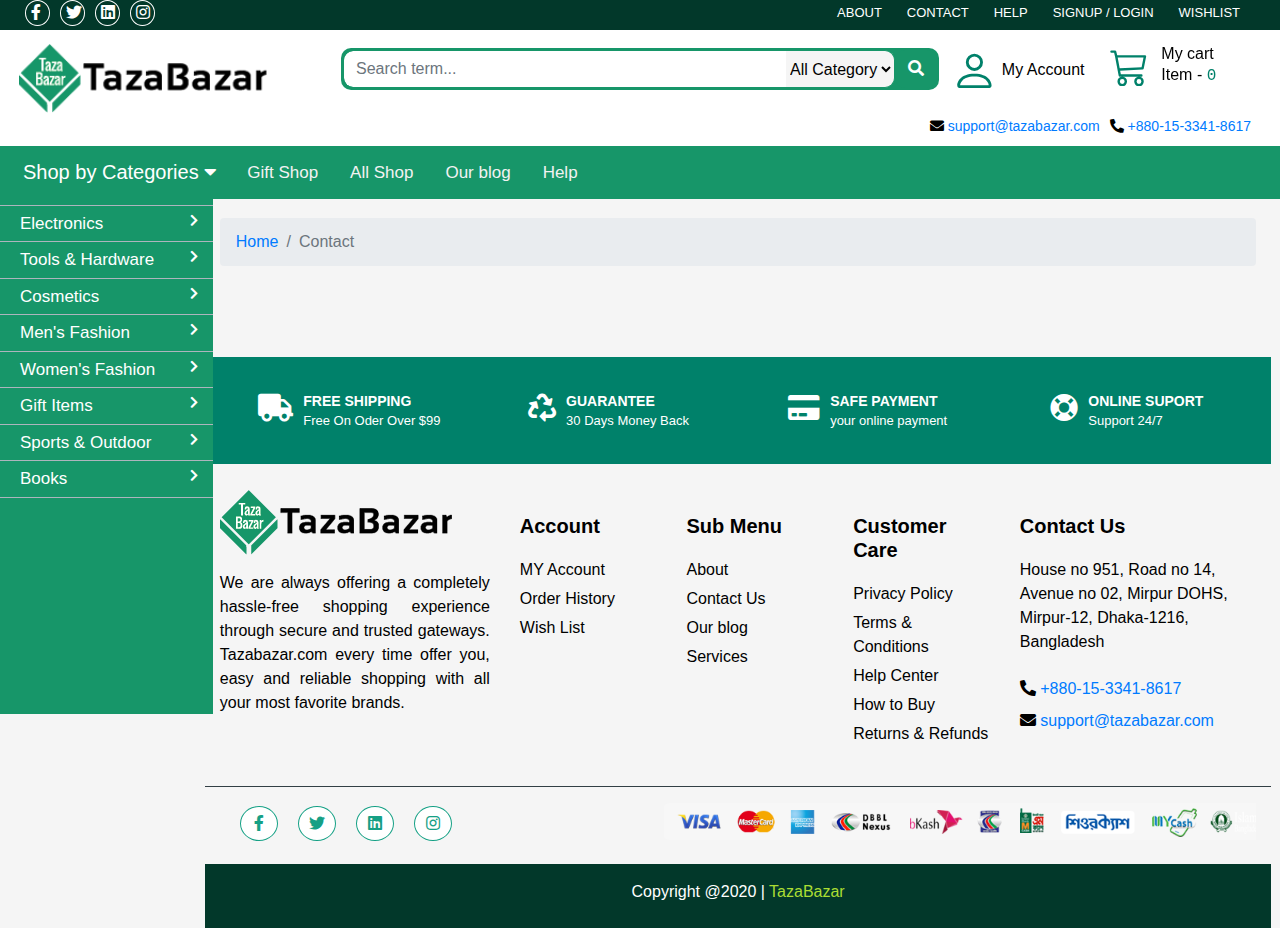
<file: contact.html>
<!DOCTYPE html>
<html lang="en">
<head>
    <!-- Required meta tags -->
    <meta charset="utf-8">
    <meta name="viewport" content="width=device-width, initial-scale=1, shrink-to-fit=no">
    <link rel="icon" href="assets/images/logo/favicon.png">
    <title>TazaBazar</title>

    <!-- Bootstrap CSS -->
    <link rel="stylesheet" href="assets/plugin/css/bootstrap.min.css">

    <!-- owl carousel CSS -->
    <link rel="stylesheet" href="assets/plugin/css/owl.carousel.min.css">
    <link rel="stylesheet" href="assets/plugin/css/owl.theme.default.min.css">

    <!-- Animate CSS -->
    <link rel="stylesheet" href="assets/plugin/css/animate.min.css">


    <!-- Font awesome CSS -->
    <link rel="stylesheet" href="assets/plugin/css/all.min.css">
    <link rel="stylesheet" href="assets/plugin/css/star-rating-svg.css">


    <!-- template CSS -->
    <link rel="stylesheet" href="assets/plugin/css/style.css">


</head>
<body>

<!-- Header start-->
<header id="header">

    <!-- top bar top star-->
    <section class="top_bar m-0 p-0">
        <div class="container-fluid naver-top">
            <style>
                .top-icon{
                    padding: 10px;
                }
                .naver-top .top-icon li{
                    padding-top: 0px;
                    float: left; list-style: none;

                    margin-left: 10px;

                }

                .top-icon a{
                    color: white;
                    padding-left: 5px;

                }
                .top-icon li{
                    width: 25px;
                    border: 1px solid white;
                    border-radius:50%;
                }
                .top-icon li:hover{
                    background-color: whitesmoke;
                    color: black;
                }
                .top-icon li a:hover{
                    color: black;
                }

            </style>
            <ul class="top-icon">
                <li><a href="#"><i class="fab fa-facebook-f"></i></a></li>
                <li><a href="#"><i class="fab fa-twitter"></i></a></li>
                <li><a href="#"><i class="fab fa-linkedin"></i></a></li>
                <li><a href="#"><i class="fab fa-instagram"></i></a></li>
                <!--social_footer_ul ends here-->
            </ul>
            <!--<ul id="left">-->
            <!--<li><i class="fas fa-phone-alt"></i><a href="tel:(+88) 01533418617"> +880-15-3341-8617 </a></li>-->
            <!--<li> <i class="fa fa fa-envelope"></i><a href="mailto:support@tazabazar.com">  support@tazabazar.com</a></li>-->

            <!--</ul>-->

            <ul id="right">
                <li><a href="#">About</a></li>
                <li><a href="#">Contact</a></li>
                <li><a href="#">Help</a></li>
                <li><a href="login.html">Signup / Login</a></li>
                <li><a href="#">Wishlist</a></li>
            </ul>
        </div>
    </section>
    <!-- top bar top end-->



    <!-- nav bar mid/bottom  start-->
    <section id="re" class="navbar-r fixed-top p-0">


        <!-- mid bar start -->
        <div class="container-fluid mid-bar">
            <div class="row log-for p-1">
                <!-- logo-->
                <div class="col-sm-3">
                    <div class="logo_container">
                        <div class="logo">
                            <a href="index.html">
                                <img src="assets/images/logo/tazabazar.png">
                            </a>
                        </div>
                    </div>
                </div>

                <!-- Search -->
                <div class="col-sm-6">
                    <div class="container m-0 p-1">
                        <div class="input-group">
                            <input type="text" class="form-control" name="x" placeholder="Search term...">
                            <select name="all_category" id="all_category">

                                <option value="0">All Category</option>
                                <option value="1">Groceries </option>
                                <option value="2">Electronics </option>
                                <option value="3">Cosmetics </option>
                            </select>

            <span class="input-group-btn">
            <button class="btn " type="submit"><i class="fa fa-search"></i></button>
            </span>
                        </div>

                    </div>
                </div>

                <!--Cart/Account-->
                <div class="col-sm-3 m-0 pl-1">
                    <div class="container-fluid p-0">
                        <div class="row">
                            <div class="col-sm-6">

                                <a class="a" href="login.html">
                                    <div class="row">
                                        <div class="col-sm-4 m-0 p-1">
                                            <svg xmlns="http://www.w3.org/2000/svg" width="16" height="16" fill="currentColor" class="bi bi-person" viewBox="0 0 16 16">
                                                <path d="M8 8a3 3 0 1 0 0-6 3 3 0 0 0 0 6zm2-3a2 2 0 1 1-4 0 2 2 0 0 1 4 0zm4 8c0 1-1 1-1 1H3s-1 0-1-1 1-4 6-4 6 3 6 4zm-1-.004c-.001-.246-.154-.986-.832-1.664C11.516 10.68 10.289 10 8 10c-2.29 0-3.516.68-4.168 1.332-.678.678-.83 1.418-.832 1.664h10z"/>
                                            </svg>

                                            <i class="bi bi-person"></i>
                                        </div>
                                        <div class="col-sm-8 m-0 pt-3 p-0">
                                            <h6 class="m-0">My Account</h6>
                                        </div>
                                    </div>
                                </a>

                            </div>

                            <div class="col-sm-6 p-0">
                                <a class="a" href="cart.html">
                                    <div class="row">
                                        <div class="col-sm-4 m-0 p-1">
                                            <!--<i class="fas fa-shopping-cart"></i>-->
                                            <svg xmlns="http://www.w3.org/2000/svg" width="16" height="16" fill="currentColor" class="bi bi-cart3" viewBox="0 0 16 16">
                                                <path d="M0 1.5A.5.5 0 0 1 .5 1H2a.5.5 0 0 1 .485.379L2.89 3H14.5a.5.5 0 0 1 .49.598l-1 5a.5.5 0 0 1-.465.401l-9.397.472L4.415 11H13a.5.5 0 0 1 0 1H4a.5.5 0 0 1-.491-.408L2.01 3.607 1.61 2H.5a.5.5 0 0 1-.5-.5zM3.102 4l.84 4.479 9.144-.459L13.89 4H3.102zM5 12a2 2 0 1 0 0 4 2 2 0 0 0 0-4zm7 0a2 2 0 1 0 0 4 2 2 0 0 0 0-4zm-7 1a1 1 0 1 1 0 2 1 1 0 0 1 0-2zm7 0a1 1 0 1 1 0 2 1 1 0 0 1 0-2z"/>
                                            </svg>
                                            <i class="bi bi-cart3"></i>
                                        </div>
                                        <div class="col-sm-8 m-0 p-0">
                                            <h6 class="m-0">My cart</h6>
                                            <p class="m-0">Item - <samp style="color: #00816A">0</samp></p>
                                        </div>
                                    </div>
                                </a>
                            </div>

                        </div>


                    </div>
                </div>


                <div class="col-sm-12">

                    <ul id="top-right-phon">
                        <li> <i class="fas fa-phone-alt"></i> <a href="tel:(+88) 01533418617"> +880-15-3341-8617 </a></li>
                        <li> <i class="fa fa fa-envelope"></i> <a href="mailto:support@tazabazar.com">  support@tazabazar.com</a></li>
                    </ul>

                </div>

                <div href="javascript:void(0);" class="icon" onclick="myFunction()">
                    <i class="fa fa-bars"></i>
                </div>

            </div>



        </div>
        <!-- mid bar end -->






        <!--&lt;!&ndash; mid bar start &ndash;&gt;-->
        <!--<div class="container-fluid mid-bar log-for">-->
        <!--<div class="row p-1">-->
        <!--&lt;!&ndash; logo&ndash;&gt;-->
        <!--<div class="col-sm-3">-->
        <!--<div class="logo_container">-->
        <!--<div class="logo">-->
        <!--<a href="index.html">-->
        <!--<img src="assets/images/logo/tazabazar.png">-->
        <!--</a>-->
        <!--</div>-->
        <!--</div>-->
        <!--</div>-->

        <!--&lt;!&ndash; Search &ndash;&gt;-->
        <!--<div class="col-sm-6">-->
        <!--<div class="container m-0 p-1">-->
        <!--<div class="input-group">-->
        <!--<input type="text" class="form-control" name="x" placeholder="Search term...">-->
        <!--<select name="all_category" id="all_category">-->

        <!--<option value="0">All Category</option>-->
        <!--<option value="1">Groceries </option>-->
        <!--<option value="2">Electronics </option>-->
        <!--<option value="3">Cosmetics </option>-->
        <!--</select>-->

        <!--<span class="input-group-btn">-->
        <!--<button class="btn " type="submit"><i class="fa fa-search"></i></button>-->
        <!--</span>-->
        <!--</div>-->

        <!--</div>-->
        <!--</div>-->

        <!--&lt;!&ndash;Cart/Account&ndash;&gt;-->
        <!--<div class="col-sm-3 m-0 pl-1">-->
        <!--<div class="container-fluid p-0">-->
        <!--<div class="row">-->
        <!--<div class="col-sm-6">-->

        <!--<a class="a" href="login.html">-->
        <!--<div class="row">-->
        <!--<div class="col-sm-4 m-0 p-1">-->
        <!--<svg xmlns="http://www.w3.org/2000/svg" width="16" height="16" fill="currentColor" class="bi bi-person" viewBox="0 0 16 16">-->
        <!--<path d="M8 8a3 3 0 1 0 0-6 3 3 0 0 0 0 6zm2-3a2 2 0 1 1-4 0 2 2 0 0 1 4 0zm4 8c0 1-1 1-1 1H3s-1 0-1-1 1-4 6-4 6 3 6 4zm-1-.004c-.001-.246-.154-.986-.832-1.664C11.516 10.68 10.289 10 8 10c-2.29 0-3.516.68-4.168 1.332-.678.678-.83 1.418-.832 1.664h10z"/>-->
        <!--</svg>-->

        <!--<i class="bi bi-person"></i>-->
        <!--</div>-->
        <!--<div class="col-sm-8 m-0 pt-3 p-0">-->
        <!--<h6 class="m-0">My Account</h6>-->
        <!--</div>-->
        <!--</div>-->
        <!--</a>-->

        <!--</div>-->

        <!--<div class="col-sm-6 p-0">-->
        <!--<a class="a" href="cart.html">-->
        <!--<div class="row">-->
        <!--<div class="col-sm-4 m-0 p-1">-->
        <!--&lt;!&ndash;<i class="fas fa-shopping-cart"></i>&ndash;&gt;-->
        <!--<svg xmlns="http://www.w3.org/2000/svg" width="16" height="16" fill="currentColor" class="bi bi-cart3" viewBox="0 0 16 16">-->
        <!--<path d="M0 1.5A.5.5 0 0 1 .5 1H2a.5.5 0 0 1 .485.379L2.89 3H14.5a.5.5 0 0 1 .49.598l-1 5a.5.5 0 0 1-.465.401l-9.397.472L4.415 11H13a.5.5 0 0 1 0 1H4a.5.5 0 0 1-.491-.408L2.01 3.607 1.61 2H.5a.5.5 0 0 1-.5-.5zM3.102 4l.84 4.479 9.144-.459L13.89 4H3.102zM5 12a2 2 0 1 0 0 4 2 2 0 0 0 0-4zm7 0a2 2 0 1 0 0 4 2 2 0 0 0 0-4zm-7 1a1 1 0 1 1 0 2 1 1 0 0 1 0-2zm7 0a1 1 0 1 1 0 2 1 1 0 0 1 0-2z"/>-->
        <!--</svg>-->
        <!--<i class="bi bi-cart3"></i>-->
        <!--</div>-->
        <!--<div class="col-sm-8 m-0 p-0">-->
        <!--<h6 class="m-0">My cart</h6>-->
        <!--<p class="m-0">Item - <samp style="color: #00816A">0</samp></p>-->
        <!--</div>-->
        <!--</div>-->
        <!--</a>-->
        <!--</div>-->

        <!--</div>-->


        <!--</div>-->
        <!--</div>-->



        <!--<div class="col-sm-12">-->

        <!--<style>-->
        <!--#top-right-phon li{-->
        <!--float: right;-->
        <!--list-style: none;-->
        <!--font-size: 14px;-->
        <!--margin: 0px;-->
        <!--padding: 0px 0px 5px 0px;-->
        <!--}-->

        <!--#top-right-phon li a{-->
        <!--padding-right: 10px;-->

        <!--}-->
        <!--#top-right-phon li a:hover{-->
        <!--font-size: 16px;-->
        <!--}-->

        <!--</style>-->

        <!--<ul id="top-right-phon">-->
        <!--<li> <i class="fas fa-phone-alt"></i> <a href="tel:(+88) 01533418617"> +880-15-3341-8617 </a></li>-->
        <!--<li> <i class="fa fa fa-envelope"></i> <a href="mailto:support@tazabazar.com">  support@tazabazar.com</a></li>-->

        <!--</ul>-->



        <!--</div>-->


        <!--</div>-->



        <!--</div>-->


        <!--&lt;!&ndash; mid bar end &ndash;&gt;-->







        <!-- nav bar bottom start -->
        <!--------------------------
        ------Main Manu Start---------
        ---------------------------->
        <section id="bottom-bar" class="container-fluid">
            <div id="main-h" class="container-fluid">

                <div class="topnav p-0" id="myTopnav">
                    <div class="main-dropdown">
                        <button class="dropbtn">Shop by Categories
                            <i class="fa fa-caret-down"></i>
                        </button>
                        <!--<div class="sub-dropdown"></div>-->
                    </div>

                    <a href="#">Gift Shop</a>
                    <a href="shop.html">All Shop</a>
                    <a href="#">Our blog</a>
                    <a href="#">Help</a>
                    <a href="javascript:void(0);" style="font-size:15px;" class="icon" onclick="myFunction()">&#9776;</a>
                </div>




            </div>
        </section>


        <!--------------------------
       ------Main Manu End---------
       ---------------------------->
        <!-- nav bar bottom end -->
    </section>


    <!-- nav bar mid/bottom  end-->
</header>
<!-- Header end-->





<!-------------------------------->
<!---Side Fixt navbar Start---->
<!-------------------------------->

<div  class="container-fluid p-0 ">

    <div class="row midmain">
        <div class="col-sm-2 midfirst">
            <br>
            <div class="nav">
                <ul class="nav-full m-0">


                    <li class="nav-inear">
                        Groceries

                        <ul class="drop-nav">

                            <div class="container-fluid">
                                <div class="container p-2">
                                    <br>
                                    <div class="row p-2">
                                        <div class="col-sm-3 p-1">
                                            <table>
                                                <tr>
                                                    <th> <a href="#">Item Name Item name</a></th>
                                                </tr>
                                                <tr>
                                                    <td> <a href="#"></a>Sub item 1</td>
                                                </tr>
                                                <tr>
                                                    <td> <a href="#"></a>Sub item 2</td>
                                                </tr>
                                                <tr>
                                                    <td> <a href="#"></a>Sub item 3</td>
                                                </tr>
                                                <tr>
                                                    <td> <a href="#"></a>Sub item 4</td>
                                                </tr>

                                            </table>

                                        </div>
                                        <div class="col-sm-3 p-1">

                                            <table>
                                                <tr>
                                                    <th> <a href="#">Item Name</a></th>
                                                </tr>
                                                <tr>
                                                    <td> <a href="#"></a>Sub item 1</td>
                                                </tr>
                                                <tr>
                                                    <td> <a href="#"></a>Sub item 2</td>
                                                </tr>
                                                <tr>
                                                    <td> <a href="#"></a>Sub item 3</td>
                                                </tr>
                                                <tr>
                                                    <td> <a href="#"></a>Sub item 4</td>
                                                </tr>

                                            </table>

                                        </div>
                                        <div class="col-sm-3 p-1">

                                            <table>
                                                <tr>
                                                    <th> <a href="#">Item Name</a></th>
                                                </tr>
                                                <tr>
                                                    <td> <a href="#"></a>Sub item 1</td>
                                                </tr>
                                                <tr>
                                                    <td> <a href="#"></a>Sub item 2</td>
                                                </tr>
                                                <tr>
                                                    <td> <a href="#"></a>Sub item 3</td>
                                                </tr>
                                                <tr>
                                                    <td> <a href="#"></a>Sub item 4</td>
                                                </tr>

                                            </table>

                                        </div>
                                        <div class="col-sm-3 p-1">

                                            <table>
                                                <tr>
                                                    <th> <a href="#">Item Name</a></th>
                                                </tr>
                                                <tr>
                                                    <td> <a href="#"></a>Sub item 1</td>
                                                </tr>
                                                <tr>
                                                    <td> <a href="#"></a>Sub item 2</td>
                                                </tr>
                                                <tr>
                                                    <td> <a href="#"></a>Sub item 3</td>
                                                </tr>
                                                <tr>
                                                    <td> <a href="#"></a>Sub item 4</td>
                                                </tr>

                                            </table>

                                        </div>
                                        <div class="col-sm-3 p-1">

                                            <table>
                                                <tr>
                                                    <th> <a href="#">Item Name</a></th>
                                                </tr>
                                                <tr>
                                                    <td> <a href="#"></a>Sub item 1</td>
                                                </tr>
                                                <tr>
                                                    <td> <a href="#"></a>Sub item 2</td>
                                                </tr>
                                                <tr>
                                                    <td> <a href="#"></a>Sub item 3</td>
                                                </tr>
                                                <tr>
                                                    <td> <a href="#"></a>Sub item 4</td>
                                                </tr>

                                            </table>

                                        </div>
                                        <div class="col-sm-3 p-1">

                                            <table>
                                                <tr>
                                                    <th> <a href="#">Item Name</a></th>
                                                </tr>
                                                <tr>
                                                    <td> <a href="#"></a>Sub item 1</td>
                                                </tr>
                                                <tr>
                                                    <td> <a href="#"></a>Sub item 2</td>
                                                </tr>
                                                <tr>
                                                    <td> <a href="#"></a>Sub item 3</td>
                                                </tr>
                                                <tr>
                                                    <td> <a href="#"></a>Sub item 4</td>
                                                </tr>

                                            </table>

                                        </div>


                                    </div>

                                </div>

                            </div>




                        </ul>

                    </li>


                    <li class="nav-inear">
                        Electronics

                        <ul class="drop-nav">
                            <!--<li class="drop-nav-inear"></li>-->

                            <div class="container-fluid">
                                <div class="container p-2">
                                    <br>
                                    <div class="row p-2">

                                        <div class="col-sm-3 p-1">

                                            <table>
                                                <tr>
                                                    <th> <a href="#">Item Name</a></th>
                                                </tr>
                                                <tr>
                                                    <td> <a href="#"></a>Sub item 1</td>
                                                </tr>
                                                <tr>
                                                    <td> <a href="#"></a>Sub item 2</td>
                                                </tr>
                                                <tr>
                                                    <td> <a href="#"></a>Sub item 3</td>
                                                </tr>
                                                <tr>
                                                    <td> <a href="#"></a>Sub item 4</td>
                                                </tr>

                                            </table>

                                        </div>
                                        <div class="col-sm-3 p-1">

                                            <table>
                                                <tr>
                                                    <th> <a href="#">Item Name</a></th>
                                                </tr>
                                                <tr>
                                                    <td> <a href="#"></a>Sub item 1</td>
                                                </tr>
                                                <tr>
                                                    <td> <a href="#"></a>Sub item 2</td>
                                                </tr>
                                                <tr>
                                                    <td> <a href="#"></a>Sub item 3</td>
                                                </tr>
                                                <tr>
                                                    <td> <a href="#"></a>Sub item 4</td>
                                                </tr>

                                            </table>

                                        </div>
                                        <div class="col-sm-3 p-1">

                                            <table>
                                                <tr>
                                                    <th> <a href="#">Item Name</a></th>
                                                </tr>
                                                <tr>
                                                    <td> <a href="#"></a>Sub item 1</td>
                                                </tr>
                                                <tr>
                                                    <td> <a href="#"></a>Sub item 2</td>
                                                </tr>
                                                <tr>
                                                    <td> <a href="#"></a>Sub item 3</td>
                                                </tr>
                                                <tr>
                                                    <td> <a href="#"></a>Sub item 4</td>
                                                </tr>

                                            </table>

                                        </div>
                                        <div class="col-sm-3 p-1">

                                            <table>
                                                <tr>
                                                    <th> <a href="#">Item Name</a></th>
                                                </tr>
                                                <tr>
                                                    <td> <a href="#"></a>Sub item 1</td>
                                                </tr>
                                                <tr>
                                                    <td> <a href="#"></a>Sub item 2</td>
                                                </tr>
                                                <tr>
                                                    <td> <a href="#"></a>Sub item 3</td>
                                                </tr>
                                                <tr>
                                                    <td> <a href="#"></a>Sub item 4</td>
                                                </tr>

                                            </table>

                                        </div>
                                        <div class="col-sm-3 p-1">

                                            <table>
                                                <tr>
                                                    <th> <a href="#">Item Name</a></th>
                                                </tr>
                                                <tr>
                                                    <td> <a href="#"></a>Sub item 1</td>
                                                </tr>
                                                <tr>
                                                    <td> <a href="#"></a>Sub item 2</td>
                                                </tr>
                                                <tr>
                                                    <td> <a href="#"></a>Sub item 3</td>
                                                </tr>
                                                <tr>
                                                    <td> <a href="#"></a>Sub item 4</td>
                                                </tr>

                                            </table>

                                        </div>
                                        <div class="col-sm-3 p-1">

                                            <table>
                                                <tr>
                                                    <th> <a href="#">Item Name</a></th>
                                                </tr>
                                                <tr>
                                                    <td> <a href="#"></a>Sub item 1</td>
                                                </tr>
                                                <tr>
                                                    <td> <a href="#"></a>Sub item 2</td>
                                                </tr>
                                                <tr>
                                                    <td> <a href="#"></a>Sub item 3</td>
                                                </tr>
                                                <tr>
                                                    <td> <a href="#"></a>Sub item 4</td>
                                                </tr>

                                            </table>

                                        </div>
                                        <div class="col-sm-3 p-1">

                                            <table>
                                                <tr>
                                                    <th> <a href="#">Item Name</a></th>
                                                </tr>
                                                <tr>
                                                    <td> <a href="#"></a>Sub item 1</td>
                                                </tr>
                                                <tr>
                                                    <td> <a href="#"></a>Sub item 2</td>
                                                </tr>
                                                <tr>
                                                    <td> <a href="#"></a>Sub item 3</td>
                                                </tr>
                                                <tr>
                                                    <td> <a href="#"></a>Sub item 4</td>
                                                </tr>

                                            </table>

                                        </div>









                                    </div>

                                </div>

                            </div>




                        </ul>

                    </li>


                    <li class="nav-inear">
                        Tools & Hardware

                        <ul class="drop-nav">
                            <!--<li class="drop-nav-inear"></li>-->

                            <div class="container-fluid">
                                <div class="container p-2">
                                    <br>
                                    <div class="row p-2">
                                        <div class="col-sm-3 p-1">

                                            <table>
                                                <tr>
                                                    <th> <a href="#">Item Name</a></th>
                                                </tr>
                                                <tr>
                                                    <td> <a href="#"></a>Sub item 1</td>
                                                </tr>
                                                <tr>
                                                    <td> <a href="#"></a>Sub item 2</td>
                                                </tr>
                                                <tr>
                                                    <td> <a href="#"></a>Sub item 3</td>
                                                </tr>
                                                <tr>
                                                    <td> <a href="#"></a>Sub item 4</td>
                                                </tr>

                                            </table>

                                        </div>
                                        <div class="col-sm-3 p-1">

                                            <table>
                                                <tr>
                                                    <th> <a href="#">Item Name</a></th>
                                                </tr>
                                                <tr>
                                                    <td> <a href="#"></a>Sub item 1</td>
                                                </tr>
                                                <tr>
                                                    <td> <a href="#"></a>Sub item 2</td>
                                                </tr>
                                                <tr>
                                                    <td> <a href="#"></a>Sub item 3</td>
                                                </tr>
                                                <tr>
                                                    <td> <a href="#"></a>Sub item 4</td>
                                                </tr>

                                            </table>

                                        </div>
                                        <div class="col-sm-3 p-1">

                                            <table>
                                                <tr>
                                                    <th> <a href="#">Item Name</a></th>
                                                </tr>
                                                <tr>
                                                    <td> <a href="#"></a>Sub item 1</td>
                                                </tr>
                                                <tr>
                                                    <td> <a href="#"></a>Sub item 2</td>
                                                </tr>
                                                <tr>
                                                    <td> <a href="#"></a>Sub item 3</td>
                                                </tr>
                                                <tr>
                                                    <td> <a href="#"></a>Sub item 4</td>
                                                </tr>

                                            </table>

                                        </div>
                                        <div class="col-sm-3 p-1">

                                            <table>
                                                <tr>
                                                    <th> <a href="#">Item Name</a></th>
                                                </tr>
                                                <tr>
                                                    <td> <a href="#"></a>Sub item 1</td>
                                                </tr>
                                                <tr>
                                                    <td> <a href="#"></a>Sub item 2</td>
                                                </tr>
                                                <tr>
                                                    <td> <a href="#"></a>Sub item 3</td>
                                                </tr>
                                                <tr>
                                                    <td> <a href="#"></a>Sub item 4</td>
                                                </tr>

                                            </table>

                                        </div>
                                        <div class="col-sm-3 p-1">

                                            <table>
                                                <tr>
                                                    <th> <a href="#">Item Name</a></th>
                                                </tr>
                                                <tr>
                                                    <td> <a href="#"></a>Sub item 1</td>
                                                </tr>
                                                <tr>
                                                    <td> <a href="#"></a>Sub item 2</td>
                                                </tr>
                                                <tr>
                                                    <td> <a href="#"></a>Sub item 3</td>
                                                </tr>
                                                <tr>
                                                    <td> <a href="#"></a>Sub item 4</td>
                                                </tr>

                                            </table>

                                        </div>
                                        <div class="col-sm-3 p-1">

                                            <table>
                                                <tr>
                                                    <th> <a href="#">Item Name</a></th>
                                                </tr>
                                                <tr>
                                                    <td> <a href="#"></a>Sub item 1</td>
                                                </tr>
                                                <tr>
                                                    <td> <a href="#"></a>Sub item 2</td>
                                                </tr>
                                                <tr>
                                                    <td> <a href="#"></a>Sub item 3</td>
                                                </tr>
                                                <tr>
                                                    <td> <a href="#"></a>Sub item 4</td>
                                                </tr>

                                            </table>

                                        </div>
                                        <div class="col-sm-3 p-1">

                                            <table>
                                                <tr>
                                                    <th> <a href="#">Item Name</a></th>
                                                </tr>
                                                <tr>
                                                    <td> <a href="#"></a>Sub item 1</td>
                                                </tr>
                                                <tr>
                                                    <td> <a href="#"></a>Sub item 2</td>
                                                </tr>
                                                <tr>
                                                    <td> <a href="#"></a>Sub item 3</td>
                                                </tr>
                                                <tr>
                                                    <td> <a href="#"></a>Sub item 4</td>
                                                </tr>

                                            </table>

                                        </div>



                                    </div>

                                </div>

                            </div>




                        </ul>

                    </li>


                    <li class="nav-inear">
                        Cosmetics

                        <ul class="drop-nav">
                            <!--<li class="drop-nav-inear"></li>-->

                            <div class="container-fluid">
                                <div class="container p-2">
                                    <br>
                                    <div class="row p-2">

                                        <div class="col-sm-3 p-1">

                                            <table>
                                                <tr>
                                                    <th> <a href="#">Item Name</a></th>
                                                </tr>
                                                <tr>
                                                    <td> <a href="#"></a>Sub item 1</td>
                                                </tr>
                                                <tr>
                                                    <td> <a href="#"></a>Sub item 2</td>
                                                </tr>
                                                <tr>
                                                    <td> <a href="#"></a>Sub item 3</td>
                                                </tr>
                                                <tr>
                                                    <td> <a href="#"></a>Sub item 4</td>
                                                </tr>

                                            </table>

                                        </div>
                                        <div class="col-sm-3 p-1">

                                            <table>
                                                <tr>
                                                    <th> <a href="#">Item Name</a></th>
                                                </tr>
                                                <tr>
                                                    <td> <a href="#"></a>Sub item 1</td>
                                                </tr>
                                                <tr>
                                                    <td> <a href="#"></a>Sub item 2</td>
                                                </tr>
                                                <tr>
                                                    <td> <a href="#"></a>Sub item 3</td>
                                                </tr>
                                                <tr>
                                                    <td> <a href="#"></a>Sub item 4</td>
                                                </tr>

                                            </table>

                                        </div>
                                        <div class="col-sm-3 p-1">

                                            <table>
                                                <tr>
                                                    <th> <a href="#">Item Name</a></th>
                                                </tr>
                                                <tr>
                                                    <td> <a href="#"></a>Sub item 1</td>
                                                </tr>
                                                <tr>
                                                    <td> <a href="#"></a>Sub item 2</td>
                                                </tr>
                                                <tr>
                                                    <td> <a href="#"></a>Sub item 3</td>
                                                </tr>
                                                <tr>
                                                    <td> <a href="#"></a>Sub item 4</td>
                                                </tr>

                                            </table>

                                        </div>
                                        <div class="col-sm-3 p-1">

                                            <table>
                                                <tr>
                                                    <th> <a href="#">Item Name</a></th>
                                                </tr>
                                                <tr>
                                                    <td> <a href="#"></a>Sub item 1</td>
                                                </tr>
                                                <tr>
                                                    <td> <a href="#"></a>Sub item 2</td>
                                                </tr>
                                                <tr>
                                                    <td> <a href="#"></a>Sub item 3</td>
                                                </tr>
                                                <tr>
                                                    <td> <a href="#"></a>Sub item 4</td>
                                                </tr>

                                            </table>

                                        </div>
                                        <div class="col-sm-3 p-1">

                                            <table>
                                                <tr>
                                                    <th> <a href="#">Item Name</a></th>
                                                </tr>
                                                <tr>
                                                    <td> <a href="#"></a>Sub item 1</td>
                                                </tr>
                                                <tr>
                                                    <td> <a href="#"></a>Sub item 2</td>
                                                </tr>
                                                <tr>
                                                    <td> <a href="#"></a>Sub item 3</td>
                                                </tr>
                                                <tr>
                                                    <td> <a href="#"></a>Sub item 4</td>
                                                </tr>

                                            </table>

                                        </div>
                                        <div class="col-sm-3 p-1">

                                            <table>
                                                <tr>
                                                    <th> <a href="#">Item Name</a></th>
                                                </tr>
                                                <tr>
                                                    <td> <a href="#"></a>Sub item 1</td>
                                                </tr>
                                                <tr>
                                                    <td> <a href="#"></a>Sub item 2</td>
                                                </tr>
                                                <tr>
                                                    <td> <a href="#"></a>Sub item 3</td>
                                                </tr>
                                                <tr>
                                                    <td> <a href="#"></a>Sub item 4</td>
                                                </tr>

                                            </table>

                                        </div>
                                        <div class="col-sm-3 p-1">

                                            <table>
                                                <tr>
                                                    <th> <a href="#">Item Name</a></th>
                                                </tr>
                                                <tr>
                                                    <td> <a href="#"></a>Sub item 1</td>
                                                </tr>
                                                <tr>
                                                    <td> <a href="#"></a>Sub item 2</td>
                                                </tr>
                                                <tr>
                                                    <td> <a href="#"></a>Sub item 3</td>
                                                </tr>
                                                <tr>
                                                    <td> <a href="#"></a>Sub item 4</td>
                                                </tr>

                                            </table>

                                        </div>









                                    </div>

                                </div>

                            </div>




                        </ul>

                    </li>


                    <li class="nav-inear">
                        Men's Fashion

                        <ul class="drop-nav">
                            <!--<li class="drop-nav-inear"></li>-->

                            <div class="container-fluid">
                                <div class="container p-2">
                                    <br>
                                    <div class="row p-2">

                                        <div class="col-sm-3 p-1">

                                            <table>
                                                <tr>
                                                    <th> <a href="#">Item Name</a></th>
                                                </tr>
                                                <tr>
                                                    <td> <a href="#"></a>Sub item 1</td>
                                                </tr>
                                                <tr>
                                                    <td> <a href="#"></a>Sub item 2</td>
                                                </tr>
                                                <tr>
                                                    <td> <a href="#"></a>Sub item 3</td>
                                                </tr>
                                                <tr>
                                                    <td> <a href="#"></a>Sub item 4</td>
                                                </tr>

                                            </table>

                                        </div>
                                        <div class="col-sm-3 p-1">

                                            <table>
                                                <tr>
                                                    <th> <a href="#">Item Name</a></th>
                                                </tr>
                                                <tr>
                                                    <td> <a href="#"></a>Sub item 1</td>
                                                </tr>
                                                <tr>
                                                    <td> <a href="#"></a>Sub item 2</td>
                                                </tr>
                                                <tr>
                                                    <td> <a href="#"></a>Sub item 3</td>
                                                </tr>
                                                <tr>
                                                    <td> <a href="#"></a>Sub item 4</td>
                                                </tr>

                                            </table>

                                        </div>
                                        <div class="col-sm-3 p-1">

                                            <table>
                                                <tr>
                                                    <th> <a href="#">Item Name</a></th>
                                                </tr>
                                                <tr>
                                                    <td> <a href="#"></a>Sub item 1</td>
                                                </tr>
                                                <tr>
                                                    <td> <a href="#"></a>Sub item 2</td>
                                                </tr>
                                                <tr>
                                                    <td> <a href="#"></a>Sub item 3</td>
                                                </tr>
                                                <tr>
                                                    <td> <a href="#"></a>Sub item 4</td>
                                                </tr>

                                            </table>

                                        </div>
                                        <div class="col-sm-3 p-1">

                                            <table>
                                                <tr>
                                                    <th> <a href="#">Item Name</a></th>
                                                </tr>
                                                <tr>
                                                    <td> <a href="#"></a>Sub item 1</td>
                                                </tr>
                                                <tr>
                                                    <td> <a href="#"></a>Sub item 2</td>
                                                </tr>
                                                <tr>
                                                    <td> <a href="#"></a>Sub item 3</td>
                                                </tr>
                                                <tr>
                                                    <td> <a href="#"></a>Sub item 4</td>
                                                </tr>

                                            </table>

                                        </div>
                                        <div class="col-sm-3 p-1">

                                            <table>
                                                <tr>
                                                    <th> <a href="#">Item Name</a></th>
                                                </tr>
                                                <tr>
                                                    <td> <a href="#"></a>Sub item 1</td>
                                                </tr>
                                                <tr>
                                                    <td> <a href="#"></a>Sub item 2</td>
                                                </tr>
                                                <tr>
                                                    <td> <a href="#"></a>Sub item 3</td>
                                                </tr>
                                                <tr>
                                                    <td> <a href="#"></a>Sub item 4</td>
                                                </tr>

                                            </table>

                                        </div>
                                        <div class="col-sm-3 p-1">

                                            <table>
                                                <tr>
                                                    <th> <a href="#">Item Name</a></th>
                                                </tr>
                                                <tr>
                                                    <td> <a href="#"></a>Sub item 1</td>
                                                </tr>
                                                <tr>
                                                    <td> <a href="#"></a>Sub item 2</td>
                                                </tr>
                                                <tr>
                                                    <td> <a href="#"></a>Sub item 3</td>
                                                </tr>
                                                <tr>
                                                    <td> <a href="#"></a>Sub item 4</td>
                                                </tr>

                                            </table>

                                        </div>
                                        <div class="col-sm-3 p-1">

                                            <table>
                                                <tr>
                                                    <th> <a href="#">Item Name</a></th>
                                                </tr>
                                                <tr>
                                                    <td> <a href="#"></a>Sub item 1</td>
                                                </tr>
                                                <tr>
                                                    <td> <a href="#"></a>Sub item 2</td>
                                                </tr>
                                                <tr>
                                                    <td> <a href="#"></a>Sub item 3</td>
                                                </tr>
                                                <tr>
                                                    <td> <a href="#"></a>Sub item 4</td>
                                                </tr>

                                            </table>

                                        </div>









                                    </div>

                                </div>

                            </div>




                        </ul>

                    </li>


                    <li class="nav-inear">
                        Women's Fashion

                        <ul class="drop-nav">
                            <!--<li class="drop-nav-inear"></li>-->

                            <div class="container-fluid">
                                <div class="container p-2">
                                    <br>
                                    <div class="row p-2">


                                        <div class="col-sm-3 p-1">

                                            <table>
                                                <tr>
                                                    <th> <a href="#">Item Name</a></th>
                                                </tr>
                                                <tr>
                                                    <td> <a href="#"></a>Sub item 1</td>
                                                </tr>
                                                <tr>
                                                    <td> <a href="#"></a>Sub item 2</td>
                                                </tr>
                                                <tr>
                                                    <td> <a href="#"></a>Sub item 3</td>
                                                </tr>
                                                <tr>
                                                    <td> <a href="#"></a>Sub item 4</td>
                                                </tr>

                                            </table>

                                        </div>
                                        <div class="col-sm-3 p-1">

                                            <table>
                                                <tr>
                                                    <th> <a href="#">Item Name</a></th>
                                                </tr>
                                                <tr>
                                                    <td> <a href="#"></a>Sub item 1</td>
                                                </tr>
                                                <tr>
                                                    <td> <a href="#"></a>Sub item 2</td>
                                                </tr>
                                                <tr>
                                                    <td> <a href="#"></a>Sub item 3</td>
                                                </tr>
                                                <tr>
                                                    <td> <a href="#"></a>Sub item 4</td>
                                                </tr>

                                            </table>

                                        </div>
                                        <div class="col-sm-3 p-1">

                                            <table>
                                                <tr>
                                                    <th> <a href="#">Item Name</a></th>
                                                </tr>
                                                <tr>
                                                    <td> <a href="#"></a>Sub item 1</td>
                                                </tr>
                                                <tr>
                                                    <td> <a href="#"></a>Sub item 2</td>
                                                </tr>
                                                <tr>
                                                    <td> <a href="#"></a>Sub item 3</td>
                                                </tr>
                                                <tr>
                                                    <td> <a href="#"></a>Sub item 4</td>
                                                </tr>

                                            </table>

                                        </div>
                                        <div class="col-sm-3 p-1">

                                            <table>
                                                <tr>
                                                    <th> <a href="#">Item Name</a></th>
                                                </tr>
                                                <tr>
                                                    <td> <a href="#"></a>Sub item 1</td>
                                                </tr>
                                                <tr>
                                                    <td> <a href="#"></a>Sub item 2</td>
                                                </tr>
                                                <tr>
                                                    <td> <a href="#"></a>Sub item 3</td>
                                                </tr>
                                                <tr>
                                                    <td> <a href="#"></a>Sub item 4</td>
                                                </tr>

                                            </table>

                                        </div>
                                        <div class="col-sm-3 p-1">

                                            <table>
                                                <tr>
                                                    <th> <a href="#">Item Name</a></th>
                                                </tr>
                                                <tr>
                                                    <td> <a href="#"></a>Sub item 1</td>
                                                </tr>
                                                <tr>
                                                    <td> <a href="#"></a>Sub item 2</td>
                                                </tr>
                                                <tr>
                                                    <td> <a href="#"></a>Sub item 3</td>
                                                </tr>
                                                <tr>
                                                    <td> <a href="#"></a>Sub item 4</td>
                                                </tr>

                                            </table>

                                        </div>
                                        <div class="col-sm-3 p-1">

                                            <table>
                                                <tr>
                                                    <th> <a href="#">Item Name</a></th>
                                                </tr>
                                                <tr>
                                                    <td> <a href="#"></a>Sub item 1</td>
                                                </tr>
                                                <tr>
                                                    <td> <a href="#"></a>Sub item 2</td>
                                                </tr>
                                                <tr>
                                                    <td> <a href="#"></a>Sub item 3</td>
                                                </tr>
                                                <tr>
                                                    <td> <a href="#"></a>Sub item 4</td>
                                                </tr>

                                            </table>

                                        </div>
                                        <div class="col-sm-3 p-1">

                                            <table>
                                                <tr>
                                                    <th> <a href="#">Item Name</a></th>
                                                </tr>
                                                <tr>
                                                    <td> <a href="#"></a>Sub item 1</td>
                                                </tr>
                                                <tr>
                                                    <td> <a href="#"></a>Sub item 2</td>
                                                </tr>
                                                <tr>
                                                    <td> <a href="#"></a>Sub item 3</td>
                                                </tr>
                                                <tr>
                                                    <td> <a href="#"></a>Sub item 4</td>
                                                </tr>

                                            </table>

                                        </div>









                                    </div>

                                </div>

                            </div>




                        </ul>

                    </li>

                    <li class="nav-inear">
                        Gift Items

                        <ul class="drop-nav">
                            <!--<li class="drop-nav-inear"></li>-->

                            <div class="container-fluid">
                                <div class="container p-2">
                                    <br>
                                    <div class="row p-2">

                                        <div class="col-sm-3 p-1">

                                            <table>
                                                <tr>
                                                    <th> <a href="#">Item Name</a></th>
                                                </tr>
                                                <tr>
                                                    <td> <a href="#"></a>Sub item 1</td>
                                                </tr>
                                                <tr>
                                                    <td> <a href="#"></a>Sub item 2</td>
                                                </tr>
                                                <tr>
                                                    <td> <a href="#"></a>Sub item 3</td>
                                                </tr>
                                                <tr>
                                                    <td> <a href="#"></a>Sub item 4</td>
                                                </tr>

                                            </table>

                                        </div>
                                        <div class="col-sm-3 p-1">

                                            <table>
                                                <tr>
                                                    <th> <a href="#">Item Name</a></th>
                                                </tr>
                                                <tr>
                                                    <td> <a href="#"></a>Sub item 1</td>
                                                </tr>
                                                <tr>
                                                    <td> <a href="#"></a>Sub item 2</td>
                                                </tr>
                                                <tr>
                                                    <td> <a href="#"></a>Sub item 3</td>
                                                </tr>
                                                <tr>
                                                    <td> <a href="#"></a>Sub item 4</td>
                                                </tr>

                                            </table>

                                        </div>
                                        <div class="col-sm-3 p-1">

                                            <table>
                                                <tr>
                                                    <th> <a href="#">Item Name</a></th>
                                                </tr>
                                                <tr>
                                                    <td> <a href="#"></a>Sub item 1</td>
                                                </tr>
                                                <tr>
                                                    <td> <a href="#"></a>Sub item 2</td>
                                                </tr>
                                                <tr>
                                                    <td> <a href="#"></a>Sub item 3</td>
                                                </tr>
                                                <tr>
                                                    <td> <a href="#"></a>Sub item 4</td>
                                                </tr>

                                            </table>

                                        </div>
                                        <div class="col-sm-3 p-1">

                                            <table>
                                                <tr>
                                                    <th> <a href="#">Item Name</a></th>
                                                </tr>
                                                <tr>
                                                    <td> <a href="#"></a>Sub item 1</td>
                                                </tr>
                                                <tr>
                                                    <td> <a href="#"></a>Sub item 2</td>
                                                </tr>
                                                <tr>
                                                    <td> <a href="#"></a>Sub item 3</td>
                                                </tr>
                                                <tr>
                                                    <td> <a href="#"></a>Sub item 4</td>
                                                </tr>

                                            </table>

                                        </div>
                                        <div class="col-sm-3 p-1">

                                            <table>
                                                <tr>
                                                    <th> <a href="#">Item Name</a></th>
                                                </tr>
                                                <tr>
                                                    <td> <a href="#"></a>Sub item 1</td>
                                                </tr>
                                                <tr>
                                                    <td> <a href="#"></a>Sub item 2</td>
                                                </tr>
                                                <tr>
                                                    <td> <a href="#"></a>Sub item 3</td>
                                                </tr>
                                                <tr>
                                                    <td> <a href="#"></a>Sub item 4</td>
                                                </tr>

                                            </table>

                                        </div>
                                        <div class="col-sm-3 p-1">

                                            <table>
                                                <tr>
                                                    <th> <a href="#">Item Name</a></th>
                                                </tr>
                                                <tr>
                                                    <td> <a href="#"></a>Sub item 1</td>
                                                </tr>
                                                <tr>
                                                    <td> <a href="#"></a>Sub item 2</td>
                                                </tr>
                                                <tr>
                                                    <td> <a href="#"></a>Sub item 3</td>
                                                </tr>
                                                <tr>
                                                    <td> <a href="#"></a>Sub item 4</td>
                                                </tr>

                                            </table>

                                        </div>
                                        <div class="col-sm-3 p-1">

                                            <table>
                                                <tr>
                                                    <th> <a href="#">Item Name</a></th>
                                                </tr>
                                                <tr>
                                                    <td> <a href="#"></a>Sub item 1</td>
                                                </tr>
                                                <tr>
                                                    <td> <a href="#"></a>Sub item 2</td>
                                                </tr>
                                                <tr>
                                                    <td> <a href="#"></a>Sub item 3</td>
                                                </tr>
                                                <tr>
                                                    <td> <a href="#"></a>Sub item 4</td>
                                                </tr>

                                            </table>

                                        </div>









                                    </div>

                                </div>

                            </div>




                        </ul>

                    </li>

                    <li class="nav-inear">
                        Sports & Outdoor

                        <ul class="drop-nav">
                            <!--<li class="drop-nav-inear"></li>-->

                            <div class="container-fluid">
                                <div class="container p-2">
                                    <br>
                                    <div class="row p-2">

                                        <div class="col-sm-3 p-1">

                                            <table>
                                                <tr>
                                                    <th> <a href="#">Item Name</a></th>
                                                </tr>
                                                <tr>
                                                    <td> <a href="#"></a>Sub item 1</td>
                                                </tr>
                                                <tr>
                                                    <td> <a href="#"></a>Sub item 2</td>
                                                </tr>
                                                <tr>
                                                    <td> <a href="#"></a>Sub item 3</td>
                                                </tr>
                                                <tr>
                                                    <td> <a href="#"></a>Sub item 4</td>
                                                </tr>

                                            </table>

                                        </div>
                                        <div class="col-sm-3 p-1">

                                            <table>
                                                <tr>
                                                    <th> <a href="#">Item Name</a></th>
                                                </tr>
                                                <tr>
                                                    <td> <a href="#"></a>Sub item 1</td>
                                                </tr>
                                                <tr>
                                                    <td> <a href="#"></a>Sub item 2</td>
                                                </tr>
                                                <tr>
                                                    <td> <a href="#"></a>Sub item 3</td>
                                                </tr>
                                                <tr>
                                                    <td> <a href="#"></a>Sub item 4</td>
                                                </tr>

                                            </table>

                                        </div>
                                        <div class="col-sm-3 p-1">

                                            <table>
                                                <tr>
                                                    <th> <a href="#">Item Name</a></th>
                                                </tr>
                                                <tr>
                                                    <td> <a href="#"></a>Sub item 1</td>
                                                </tr>
                                                <tr>
                                                    <td> <a href="#"></a>Sub item 2</td>
                                                </tr>
                                                <tr>
                                                    <td> <a href="#"></a>Sub item 3</td>
                                                </tr>
                                                <tr>
                                                    <td> <a href="#"></a>Sub item 4</td>
                                                </tr>

                                            </table>

                                        </div>
                                        <div class="col-sm-3 p-1">

                                            <table>
                                                <tr>
                                                    <th> <a href="#">Item Name</a></th>
                                                </tr>
                                                <tr>
                                                    <td> <a href="#"></a>Sub item 1</td>
                                                </tr>
                                                <tr>
                                                    <td> <a href="#"></a>Sub item 2</td>
                                                </tr>
                                                <tr>
                                                    <td> <a href="#"></a>Sub item 3</td>
                                                </tr>
                                                <tr>
                                                    <td> <a href="#"></a>Sub item 4</td>
                                                </tr>

                                            </table>

                                        </div>
                                        <div class="col-sm-3 p-1">

                                            <table>
                                                <tr>
                                                    <th> <a href="#">Item Name</a></th>
                                                </tr>
                                                <tr>
                                                    <td> <a href="#"></a>Sub item 1</td>
                                                </tr>
                                                <tr>
                                                    <td> <a href="#"></a>Sub item 2</td>
                                                </tr>
                                                <tr>
                                                    <td> <a href="#"></a>Sub item 3</td>
                                                </tr>
                                                <tr>
                                                    <td> <a href="#"></a>Sub item 4</td>
                                                </tr>

                                            </table>

                                        </div>
                                        <div class="col-sm-3 p-1">

                                            <table>
                                                <tr>
                                                    <th> <a href="#">Item Name</a></th>
                                                </tr>
                                                <tr>
                                                    <td> <a href="#"></a>Sub item 1</td>
                                                </tr>
                                                <tr>
                                                    <td> <a href="#"></a>Sub item 2</td>
                                                </tr>
                                                <tr>
                                                    <td> <a href="#"></a>Sub item 3</td>
                                                </tr>
                                                <tr>
                                                    <td> <a href="#"></a>Sub item 4</td>
                                                </tr>

                                            </table>

                                        </div>
                                        <div class="col-sm-3 p-1">

                                            <table>
                                                <tr>
                                                    <th> <a href="#">Item Name</a></th>
                                                </tr>
                                                <tr>
                                                    <td> <a href="#"></a>Sub item 1</td>
                                                </tr>
                                                <tr>
                                                    <td> <a href="#"></a>Sub item 2</td>
                                                </tr>
                                                <tr>
                                                    <td> <a href="#"></a>Sub item 3</td>
                                                </tr>
                                                <tr>
                                                    <td> <a href="#"></a>Sub item 4</td>
                                                </tr>

                                            </table>

                                        </div>









                                    </div>

                                </div>

                            </div>




                        </ul>

                    </li>


                    <li class="nav-inear">
                        Books

                        <ul class="drop-nav">
                            <!--<li class="drop-nav-inear"></li>-->

                            <div class="container-fluid">
                                <div class="container p-2">
                                    <br>
                                    <div class="row p-2">

                                        <div class="col-sm-3 p-1">

                                            <table>
                                                <tr>
                                                    <th> <a href="#">Item Name</a></th>
                                                </tr>
                                                <tr>
                                                    <td> <a href="#"></a>Sub item 1</td>
                                                </tr>
                                                <tr>
                                                    <td> <a href="#"></a>Sub item 2</td>
                                                </tr>
                                                <tr>
                                                    <td> <a href="#"></a>Sub item 3</td>
                                                </tr>
                                                <tr>
                                                    <td> <a href="#"></a>Sub item 4</td>
                                                </tr>

                                            </table>

                                        </div>
                                        <div class="col-sm-3 p-1">

                                            <table>
                                                <tr>
                                                    <th> <a href="#">Item Name</a></th>
                                                </tr>
                                                <tr>
                                                    <td> <a href="#"></a>Sub item 1</td>
                                                </tr>
                                                <tr>
                                                    <td> <a href="#"></a>Sub item 2</td>
                                                </tr>
                                                <tr>
                                                    <td> <a href="#"></a>Sub item 3</td>
                                                </tr>
                                                <tr>
                                                    <td> <a href="#"></a>Sub item 4</td>
                                                </tr>

                                            </table>

                                        </div>
                                        <div class="col-sm-3 p-1">

                                            <table>
                                                <tr>
                                                    <th> <a href="#">Item Name</a></th>
                                                </tr>
                                                <tr>
                                                    <td> <a href="#"></a>Sub item 1</td>
                                                </tr>
                                                <tr>
                                                    <td> <a href="#"></a>Sub item 2</td>
                                                </tr>
                                                <tr>
                                                    <td> <a href="#"></a>Sub item 3</td>
                                                </tr>
                                                <tr>
                                                    <td> <a href="#"></a>Sub item 4</td>
                                                </tr>

                                            </table>

                                        </div>
                                        <div class="col-sm-3 p-1">

                                            <table>
                                                <tr>
                                                    <th> <a href="#">Item Name</a></th>
                                                </tr>
                                                <tr>
                                                    <td> <a href="#"></a>Sub item 1</td>
                                                </tr>
                                                <tr>
                                                    <td> <a href="#"></a>Sub item 2</td>
                                                </tr>
                                                <tr>
                                                    <td> <a href="#"></a>Sub item 3</td>
                                                </tr>
                                                <tr>
                                                    <td> <a href="#"></a>Sub item 4</td>
                                                </tr>

                                            </table>

                                        </div>
                                        <div class="col-sm-3 p-1">

                                            <table>
                                                <tr>
                                                    <th> <a href="#">Item Name</a></th>
                                                </tr>
                                                <tr>
                                                    <td> <a href="#"></a>Sub item 1</td>
                                                </tr>
                                                <tr>
                                                    <td> <a href="#"></a>Sub item 2</td>
                                                </tr>
                                                <tr>
                                                    <td> <a href="#"></a>Sub item 3</td>
                                                </tr>
                                                <tr>
                                                    <td> <a href="#"></a>Sub item 4</td>
                                                </tr>

                                            </table>

                                        </div>
                                        <div class="col-sm-3 p-1">

                                            <table>
                                                <tr>
                                                    <th> <a href="#">Item Name</a></th>
                                                </tr>
                                                <tr>
                                                    <td> <a href="#"></a>Sub item 1</td>
                                                </tr>
                                                <tr>
                                                    <td> <a href="#"></a>Sub item 2</td>
                                                </tr>
                                                <tr>
                                                    <td> <a href="#"></a>Sub item 3</td>
                                                </tr>
                                                <tr>
                                                    <td> <a href="#"></a>Sub item 4</td>
                                                </tr>

                                            </table>

                                        </div>
                                        <div class="col-sm-3 p-1">

                                            <table>
                                                <tr>
                                                    <th> <a href="#">Item Name</a></th>
                                                </tr>
                                                <tr>
                                                    <td> <a href="#"></a>Sub item 1</td>
                                                </tr>
                                                <tr>
                                                    <td> <a href="#"></a>Sub item 2</td>
                                                </tr>
                                                <tr>
                                                    <td> <a href="#"></a>Sub item 3</td>
                                                </tr>
                                                <tr>
                                                    <td> <a href="#"></a>Sub item 4</td>
                                                </tr>

                                            </table>

                                        </div>









                                    </div>

                                </div>

                            </div>




                        </ul>

                    </li>

                </ul>

            </div>
            <br>
            <br>
            <br>
            <br>
            <br>
            <br>
            <br>
            <br>
            <br>

        </div>


        <!--____________________________________________________________________________________________________________
        ---------------------------------------Fulll content body start-------------------------------------------------
        _-_-_-_-_-_-_-__-_-_-__-_-_-_-_-_-_-_-___-_-_-_-_-_-_-_-_-_-_-_-_-__-_-_-_-_-__-_-_-_-_-_-_-_-_-__-_-_-_-_-_---->0

        <div class="col-sm-10 mid_body">
            <br>









            <!--Breadcrumb start-->
            <section class="container">
                <ol class="breadcrumb">
                    <li class="breadcrumb-item"><a href="#">Home</a></li>
                    <li class="breadcrumb-item active" aria-current="page">Contact</li>
                </ol>
            </section>
            <!--Breadcrumb end-->


            <!-- Login Page start-->
            <section class="container-fluid pt-0">



            </section>

            <!-----Login page end---->
















<!-- Footer start -->
 <section class="pb-0">
                <div class=" wrap-footer-content">
                    <div class="wrap-function-info">
                        <div class="container">
                            <ul>
                                <li class="fc-info-item">
                                    <i class="fa fa-truck" aria-hidden="true"></i>
                                    <div class="wrap-left-info">
                                        <h4 class="fc-name">Free Shipping</h4>
                                        <p class="fc-desc">Free On Oder Over $99</p>
                                    </div>

                                </li>
                                <li class="fc-info-item">
                                    <i class="fa fa-recycle" aria-hidden="true"></i>
                                    <div class="wrap-left-info">
                                        <h4 class="fc-name">Guarantee</h4>
                                        <p class="fc-desc">30 Days Money Back</p>
                                    </div>

                                </li>
                                <li class="fc-info-item">
                                    <i class="fa fa-credit-card" aria-hidden="true"></i>
                                    <div class="wrap-left-info">
                                        <h4 class="fc-name">Safe Payment</h4>
                                        <p class="fc-desc">your online payment</p>
                                    </div>

                                </li>
                                <li class="fc-info-item">
                                    <i class="fa fa-life-ring" aria-hidden="true"></i>
                                    <div class="wrap-left-info">
                                        <h4 class="fc-name">Online Suport</h4>
                                        <p class="fc-desc"> Support 24/7</p>
                                    </div>

                                </li>
                            </ul>
                        </div>
                    </div>

                </div>
            </section>

 <footer class="footer">

                <div class="container bottom_border">
                    <div class="row">
                        <div class=" col-sm-4 col-md  col-12 col mt-3">
                            <a href="index.html"><img src="assets/images/logo/tazabazar.png" width=""></a>

                            <p class="mb9 mt-3 p-0">
                                We are always offering a completely
                                hassle-free shopping experience through
                                secure and trusted gateways. Tazabazar.com
                                every time offer you, easy and reliable
                                shopping with all your most favorite brands.

                            </p>

                        </div>

                        <div class=" col-sm-4 col-md  col-6 col">
                            <h5 class="headin5_amrc col_white_amrc pt2">Account</h5>
                            <!--headin5_amrc-->
                            <ul class="footer_ul_amrc">
                                <li><a href="#">MY Account</a></li>
                                <li><a href="#">Order History</a></li>
                                <li><a href="#">Wish List</a></li>
                            </ul>
                            <!--footer_ul_amrc ends here-->
                        </div>
                        <div class=" col-sm-4 col-md  col-6 col">
                            <h5 class="headin5_amrc col_white_amrc pt2">Sub Menu</h5>
                            <!--headin5_amrc-->
                            <ul class="footer_ul_amrc">
                                <li><a href="about.html">About</a></li>
                                <li><a href="#">Contact Us</a></li>
                                <li><a href="#"> Our blog</a></li>
                                <li><a href="#">Services</a></li>
                            </ul>
                            <!--footer_ul_amrc ends here-->
                        </div>
                        <div class=" col-sm-4 col-md  col-6 col">
                            <h5 class="headin5_amrc col_white_amrc pt2">Customer Care</h5>
                            <!--headin5_amrc-->
                            <ul class="footer_ul_amrc">
                                <li><a href="#">Privacy Policy</a></li>
                                <li><a href="#">Terms & Conditions</a></li>
                                <li><a href="#">Help Center</a></li>
                                <li><a href="#">How to Buy</a></li>
                                <li><a href="#">Returns & Refunds</a></li>
                                <li><a href="#"></a></li>
                            </ul>
                            <!--footer_ul_amrc ends here-->
                        </div>
                        <div class="col-sm-3">
                            <h5 class="headin5_amrc col_white_amrc pt2">Contact Us</h5>
                            <!--headin5_amrc-->
                            <p class="mb10">House no 951, Road no 14, Avenue no 02,  Mirpur DOHS, Mirpur-12, Dhaka-1216, Bangladesh </p>
                            <p><i class="fas fa-phone-alt"></i> <a href="tel:(+88) 01533418617"> +880-15-3341-8617  </a></p>
                            <p><i class="fa fa fa-envelope"></i><a href="mailto:support@tazabazar.com"> support@tazabazar.com</a></p>
                        </div>

                    </div>
                </div>


                <div class="container">
                    <di class="row">
                        <div class="col-sm-5">
                            <ul class="social_footer_ul">
                                <li><a href="#"><i class="fab fa-facebook-f"></i></a></li>
                                <li><a href="#"><i class="fab fa-twitter"></i></a></li>
                                <li><a href="#"><i class="fab fa-linkedin"></i></a></li>
                                <li><a href="#"><i class="fab fa-instagram"></i></a></li>
                                <!--social_footer_ul ends here-->
                            </ul>
                        </div>

                        <div class="col-sm-7 mt-3">
                            <img src="assets/images/logo/visa-master-card-bkash-nexus-logo.png" width="100%" height="100%" style="float: right" >
                        </div>

                    </di>
                </div>
                <br>
                <div class="container-fluid p-0" style="background-color: #02382a">
                    <div class="container pt-3 pb-3 pl-0 pr-0">
                        <p class="text-center" style="color: white">Copyright @2020 | <a href="https://tazabazar.com/" style="color: #ad3;">TazaBazar</a></p>
                    </div>

                </div>

            </footer>
<!-- Footer End -->






        </div>
    </div>
</div>

<!--____________________________________________________________________________________________________________
---------------------------------------Fulll content body start-------------------------------------------------
_-_-_-_-_-_-_-__-_-_-__-_-_-_-_-_-_-_-___-_-_-_-_-_-_-_-_-_-_-_-_-__-_-_-_-_-__-_-_-_-_-_-_-_-_-__-_-_-_-_-_---->












<!--scrollTop start -->
<a id="back-to-top" href="#" class="btn btn-light btn-lg back-to-top" role="button"><i class="fas fa-chevron-up"></i></a>
<!-- scrollTop end-->


<!-- jQuery and Bootstrap and popper and elevate zoom and owl carousel -->
<script src="assets/plugin/js/jquery.min.js"></script>
<script src="assets/plugin/js/bootstrap.min.js"></script>
<script src="assets/plugin/js/popper.min.js"></script>
<script src="assets/plugin/js/jquery.elevateZoom-3.0.8.min.js"></script>
<script src="assets/plugin/js/owl.carousel.min.js"></script>
<script src="assets/plugin/js/jquery.star-rating-svg.js"></script>


<!--Custom jQuery -->
<script src="assets/plugin/js/custom.js"></script>

<script>
    //*-----------------------------------
    //      Product details elevateZoom start
    //------------------------------------*//

    $("#img_01").elevateZoom({scrollZoom : true});

    //*Product details end*//

    $(document).ready(function(){
        $('#qty_input').prop('disabled', true);
        $('#plus-btn').click(function(){
            $('#qty_input').val(parseInt($('#qty_input').val()) + 1 );
        });
        $('#minus-btn').click(function(){
            $('#qty_input').val(parseInt($('#qty_input').val()) - 1 );
            if ($('#qty_input').val() == 0) {
                $('#qty_input').val(1);
            }

        });
    });

    //*-----------------------------------
    //      Product details nav-tab start
    //------------------------------------*//
    $(".my-rating").starRating({
        initialRating: 4,
        strokeColor: '#894A00',
        strokeWidth: 10,
        starSize: 25
    });

</script>


</body>
</html>
</file>
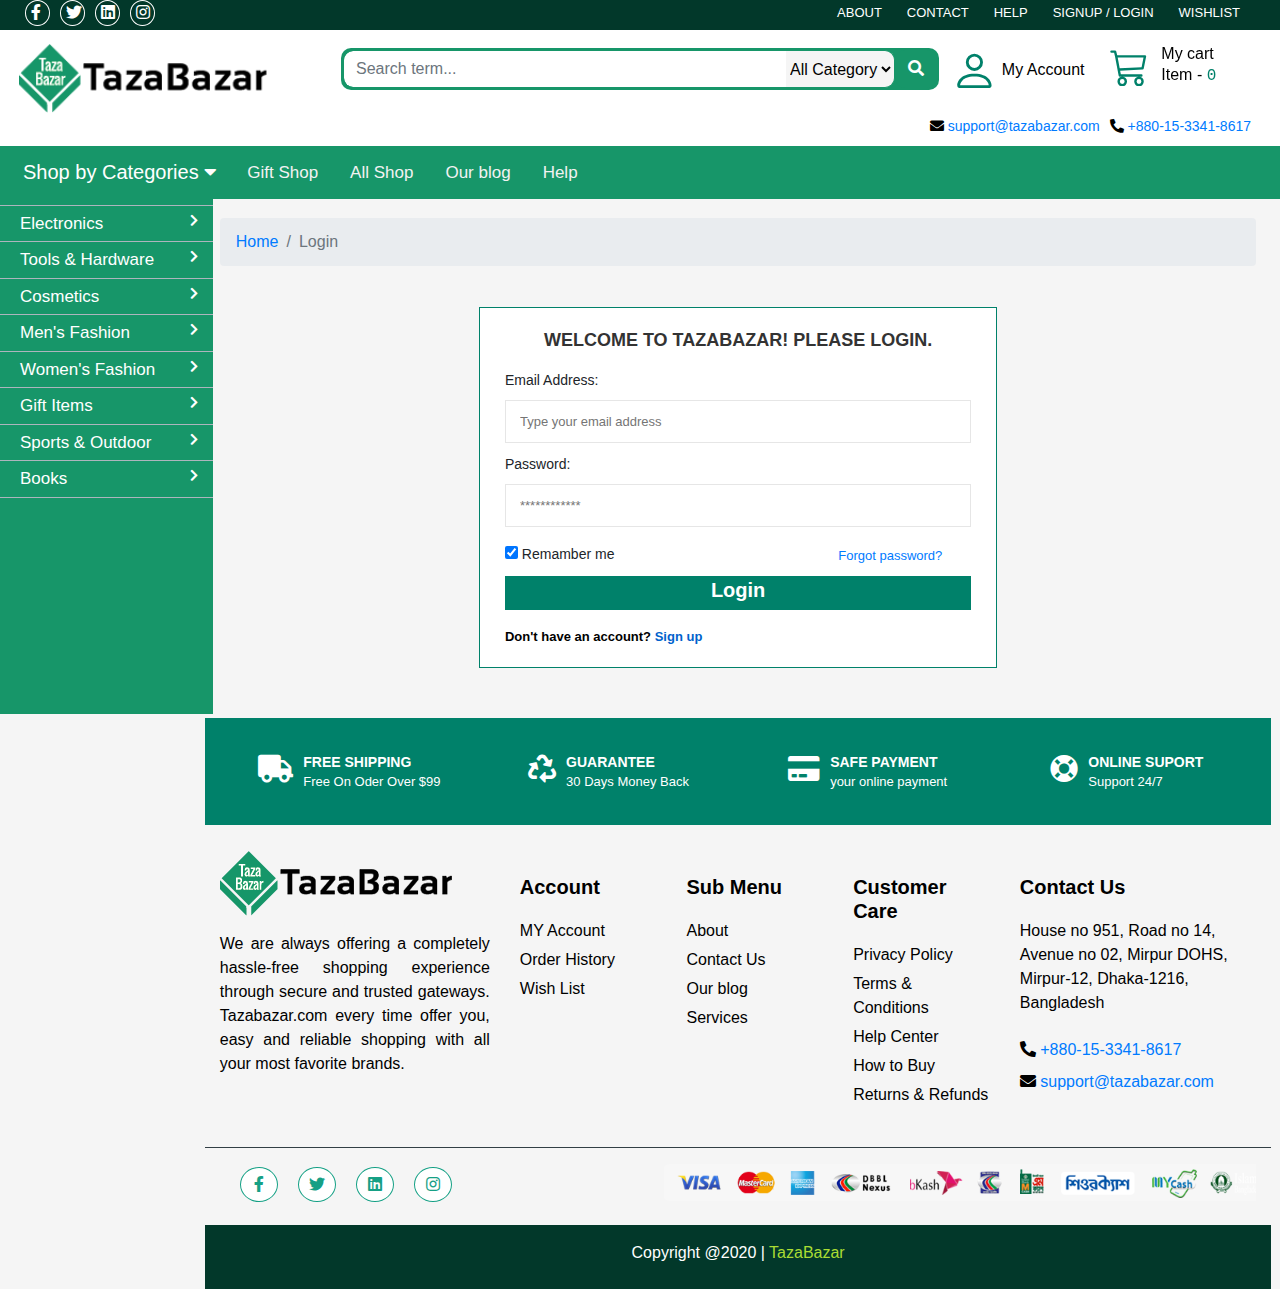
<file: login.html>
<!DOCTYPE html>
<html lang="en">
<head>
    <!-- Required meta tags -->
    <meta charset="utf-8">
    <meta name="viewport" content="width=device-width, initial-scale=1, shrink-to-fit=no">
    <link rel="icon" href="assets/images/logo/favicon.png">
    <title>TazaBazar</title>

    <!-- Bootstrap CSS -->
    <link rel="stylesheet" href="assets/plugin/css/bootstrap.min.css">

    <!-- owl carousel CSS -->
    <link rel="stylesheet" href="assets/plugin/css/owl.carousel.min.css">
    <link rel="stylesheet" href="assets/plugin/css/owl.theme.default.min.css">

    <!-- Animate CSS -->
    <link rel="stylesheet" href="assets/plugin/css/animate.min.css">


    <!-- Font awesome CSS -->
    <link rel="stylesheet" href="assets/plugin/css/all.min.css">
    <link rel="stylesheet" href="assets/plugin/css/star-rating-svg.css">


    <!-- template CSS -->
    <link rel="stylesheet" href="assets/plugin/css/style.css">


</head>
<body>

<!-- Header start-->
<header id="header">

    <!-- top bar top star-->
    <section class="top_bar m-0 p-0">
        <div class="container-fluid naver-top">
            <style>
                .top-icon{
                    padding: 10px;
                }
                .naver-top .top-icon li{
                    padding-top: 0px;
                    float: left; list-style: none;

                    margin-left: 10px;

                }

                .top-icon a{
                    color: white;
                    padding-left: 5px;

                }
                .top-icon li{
                    width: 25px;
                    border: 1px solid white;
                    border-radius:50%;
                }
                .top-icon li:hover{
                    background-color: whitesmoke;
                    color: black;
                }
                .top-icon li a:hover{
                    color: black;
                }

            </style>
            <ul class="top-icon">
                <li><a href="#"><i class="fab fa-facebook-f"></i></a></li>
                <li><a href="#"><i class="fab fa-twitter"></i></a></li>
                <li><a href="#"><i class="fab fa-linkedin"></i></a></li>
                <li><a href="#"><i class="fab fa-instagram"></i></a></li>
                <!--social_footer_ul ends here-->
            </ul>
            <!--<ul id="left">-->
            <!--<li><i class="fas fa-phone-alt"></i><a href="tel:(+88) 01533418617"> +880-15-3341-8617 </a></li>-->
            <!--<li> <i class="fa fa fa-envelope"></i><a href="mailto:support@tazabazar.com">  support@tazabazar.com</a></li>-->

            <!--</ul>-->

            <ul id="right">
                <li><a href="#">About</a></li>
                <li><a href="#">Contact</a></li>
                <li><a href="#">Help</a></li>
                <li><a href="login.html">Signup / Login</a></li>
                <li><a href="#">Wishlist</a></li>
            </ul>
        </div>
    </section>
    <!-- top bar top end-->



    <!-- nav bar mid/bottom  start-->
    <section id="re" class="navbar-r fixed-top p-0">


        <!-- mid bar start -->
        <div class="container-fluid mid-bar">
            <div class="row log-for p-1">
                <!-- logo-->
                <div class="col-sm-3">
                    <div class="logo_container">
                        <div class="logo">
                            <a href="index.html">
                                <img src="assets/images/logo/tazabazar.png">
                            </a>
                        </div>
                    </div>
                </div>

                <!-- Search -->
                <div class="col-sm-6">
                    <div class="container m-0 p-1">
                        <div class="input-group">
                            <input type="text" class="form-control" name="x" placeholder="Search term...">
                            <select name="all_category" id="all_category">

                                <option value="0">All Category</option>
                                <option value="1">Groceries </option>
                                <option value="2">Electronics </option>
                                <option value="3">Cosmetics </option>
                            </select>

            <span class="input-group-btn">
            <button class="btn " type="submit"><i class="fa fa-search"></i></button>
            </span>
                        </div>

                    </div>
                </div>

                <!--Cart/Account-->
                <div class="col-sm-3 m-0 pl-1">
                    <div class="container-fluid p-0">
                        <div class="row">
                            <div class="col-sm-6">

                                <a class="a" href="login.html">
                                    <div class="row">
                                        <div class="col-sm-4 m-0 p-1">
                                            <svg xmlns="http://www.w3.org/2000/svg" width="16" height="16" fill="currentColor" class="bi bi-person" viewBox="0 0 16 16">
                                                <path d="M8 8a3 3 0 1 0 0-6 3 3 0 0 0 0 6zm2-3a2 2 0 1 1-4 0 2 2 0 0 1 4 0zm4 8c0 1-1 1-1 1H3s-1 0-1-1 1-4 6-4 6 3 6 4zm-1-.004c-.001-.246-.154-.986-.832-1.664C11.516 10.68 10.289 10 8 10c-2.29 0-3.516.68-4.168 1.332-.678.678-.83 1.418-.832 1.664h10z"/>
                                            </svg>

                                            <i class="bi bi-person"></i>
                                        </div>
                                        <div class="col-sm-8 m-0 pt-3 p-0">
                                            <h6 class="m-0">My Account</h6>
                                        </div>
                                    </div>
                                </a>

                            </div>

                            <div class="col-sm-6 p-0">
                                <a class="a" href="cart.html">
                                    <div class="row">
                                        <div class="col-sm-4 m-0 p-1">
                                            <!--<i class="fas fa-shopping-cart"></i>-->
                                            <svg xmlns="http://www.w3.org/2000/svg" width="16" height="16" fill="currentColor" class="bi bi-cart3" viewBox="0 0 16 16">
                                                <path d="M0 1.5A.5.5 0 0 1 .5 1H2a.5.5 0 0 1 .485.379L2.89 3H14.5a.5.5 0 0 1 .49.598l-1 5a.5.5 0 0 1-.465.401l-9.397.472L4.415 11H13a.5.5 0 0 1 0 1H4a.5.5 0 0 1-.491-.408L2.01 3.607 1.61 2H.5a.5.5 0 0 1-.5-.5zM3.102 4l.84 4.479 9.144-.459L13.89 4H3.102zM5 12a2 2 0 1 0 0 4 2 2 0 0 0 0-4zm7 0a2 2 0 1 0 0 4 2 2 0 0 0 0-4zm-7 1a1 1 0 1 1 0 2 1 1 0 0 1 0-2zm7 0a1 1 0 1 1 0 2 1 1 0 0 1 0-2z"/>
                                            </svg>
                                            <i class="bi bi-cart3"></i>
                                        </div>
                                        <div class="col-sm-8 m-0 p-0">
                                            <h6 class="m-0">My cart</h6>
                                            <p class="m-0">Item - <samp style="color: #00816A">0</samp></p>
                                        </div>
                                    </div>
                                </a>
                            </div>

                        </div>


                    </div>
                </div>


                <div class="col-sm-12">

                    <ul id="top-right-phon">
                        <li> <i class="fas fa-phone-alt"></i> <a href="tel:(+88) 01533418617"> +880-15-3341-8617 </a></li>
                        <li> <i class="fa fa fa-envelope"></i> <a href="mailto:support@tazabazar.com">  support@tazabazar.com</a></li>
                    </ul>

                </div>

                <div href="javascript:void(0);" class="icon" onclick="myFunction()">
                    <i class="fa fa-bars"></i>
                </div>

            </div>



        </div>
        <!-- mid bar end -->






        <!--&lt;!&ndash; mid bar start &ndash;&gt;-->
        <!--<div class="container-fluid mid-bar log-for">-->
        <!--<div class="row p-1">-->
        <!--&lt;!&ndash; logo&ndash;&gt;-->
        <!--<div class="col-sm-3">-->
        <!--<div class="logo_container">-->
        <!--<div class="logo">-->
        <!--<a href="index.html">-->
        <!--<img src="assets/images/logo/tazabazar.png">-->
        <!--</a>-->
        <!--</div>-->
        <!--</div>-->
        <!--</div>-->

        <!--&lt;!&ndash; Search &ndash;&gt;-->
        <!--<div class="col-sm-6">-->
        <!--<div class="container m-0 p-1">-->
        <!--<div class="input-group">-->
        <!--<input type="text" class="form-control" name="x" placeholder="Search term...">-->
        <!--<select name="all_category" id="all_category">-->

        <!--<option value="0">All Category</option>-->
        <!--<option value="1">Groceries </option>-->
        <!--<option value="2">Electronics </option>-->
        <!--<option value="3">Cosmetics </option>-->
        <!--</select>-->

        <!--<span class="input-group-btn">-->
        <!--<button class="btn " type="submit"><i class="fa fa-search"></i></button>-->
        <!--</span>-->
        <!--</div>-->

        <!--</div>-->
        <!--</div>-->

        <!--&lt;!&ndash;Cart/Account&ndash;&gt;-->
        <!--<div class="col-sm-3 m-0 pl-1">-->
        <!--<div class="container-fluid p-0">-->
        <!--<div class="row">-->
        <!--<div class="col-sm-6">-->

        <!--<a class="a" href="login.html">-->
        <!--<div class="row">-->
        <!--<div class="col-sm-4 m-0 p-1">-->
        <!--<svg xmlns="http://www.w3.org/2000/svg" width="16" height="16" fill="currentColor" class="bi bi-person" viewBox="0 0 16 16">-->
        <!--<path d="M8 8a3 3 0 1 0 0-6 3 3 0 0 0 0 6zm2-3a2 2 0 1 1-4 0 2 2 0 0 1 4 0zm4 8c0 1-1 1-1 1H3s-1 0-1-1 1-4 6-4 6 3 6 4zm-1-.004c-.001-.246-.154-.986-.832-1.664C11.516 10.68 10.289 10 8 10c-2.29 0-3.516.68-4.168 1.332-.678.678-.83 1.418-.832 1.664h10z"/>-->
        <!--</svg>-->

        <!--<i class="bi bi-person"></i>-->
        <!--</div>-->
        <!--<div class="col-sm-8 m-0 pt-3 p-0">-->
        <!--<h6 class="m-0">My Account</h6>-->
        <!--</div>-->
        <!--</div>-->
        <!--</a>-->

        <!--</div>-->

        <!--<div class="col-sm-6 p-0">-->
        <!--<a class="a" href="cart.html">-->
        <!--<div class="row">-->
        <!--<div class="col-sm-4 m-0 p-1">-->
        <!--&lt;!&ndash;<i class="fas fa-shopping-cart"></i>&ndash;&gt;-->
        <!--<svg xmlns="http://www.w3.org/2000/svg" width="16" height="16" fill="currentColor" class="bi bi-cart3" viewBox="0 0 16 16">-->
        <!--<path d="M0 1.5A.5.5 0 0 1 .5 1H2a.5.5 0 0 1 .485.379L2.89 3H14.5a.5.5 0 0 1 .49.598l-1 5a.5.5 0 0 1-.465.401l-9.397.472L4.415 11H13a.5.5 0 0 1 0 1H4a.5.5 0 0 1-.491-.408L2.01 3.607 1.61 2H.5a.5.5 0 0 1-.5-.5zM3.102 4l.84 4.479 9.144-.459L13.89 4H3.102zM5 12a2 2 0 1 0 0 4 2 2 0 0 0 0-4zm7 0a2 2 0 1 0 0 4 2 2 0 0 0 0-4zm-7 1a1 1 0 1 1 0 2 1 1 0 0 1 0-2zm7 0a1 1 0 1 1 0 2 1 1 0 0 1 0-2z"/>-->
        <!--</svg>-->
        <!--<i class="bi bi-cart3"></i>-->
        <!--</div>-->
        <!--<div class="col-sm-8 m-0 p-0">-->
        <!--<h6 class="m-0">My cart</h6>-->
        <!--<p class="m-0">Item - <samp style="color: #00816A">0</samp></p>-->
        <!--</div>-->
        <!--</div>-->
        <!--</a>-->
        <!--</div>-->

        <!--</div>-->


        <!--</div>-->
        <!--</div>-->



        <!--<div class="col-sm-12">-->

        <!--<style>-->
        <!--#top-right-phon li{-->
        <!--float: right;-->
        <!--list-style: none;-->
        <!--font-size: 14px;-->
        <!--margin: 0px;-->
        <!--padding: 0px 0px 5px 0px;-->
        <!--}-->

        <!--#top-right-phon li a{-->
        <!--padding-right: 10px;-->

        <!--}-->
        <!--#top-right-phon li a:hover{-->
        <!--font-size: 16px;-->
        <!--}-->

        <!--</style>-->

        <!--<ul id="top-right-phon">-->
        <!--<li> <i class="fas fa-phone-alt"></i> <a href="tel:(+88) 01533418617"> +880-15-3341-8617 </a></li>-->
        <!--<li> <i class="fa fa fa-envelope"></i> <a href="mailto:support@tazabazar.com">  support@tazabazar.com</a></li>-->

        <!--</ul>-->



        <!--</div>-->


        <!--</div>-->



        <!--</div>-->


        <!--&lt;!&ndash; mid bar end &ndash;&gt;-->







        <!-- nav bar bottom start -->
        <!--------------------------
        ------Main Manu Start---------
        ---------------------------->
        <section id="bottom-bar" class="container-fluid">
            <div id="main-h" class="container-fluid">

                <div class="topnav p-0" id="myTopnav">
                    <div class="main-dropdown">
                        <button class="dropbtn">Shop by Categories
                            <i class="fa fa-caret-down"></i>
                        </button>
                        <!--<div class="sub-dropdown"></div>-->
                    </div>

                    <a href="#">Gift Shop</a>
                    <a href="shop.html">All Shop</a>
                    <a href="#">Our blog</a>
                    <a href="#">Help</a>
                    <a href="javascript:void(0);" style="font-size:15px;" class="icon" onclick="myFunction()">&#9776;</a>
                </div>




            </div>
        </section>


        <!--------------------------
       ------Main Manu End---------
       ---------------------------->
        <!-- nav bar bottom end -->
    </section>


    <!-- nav bar mid/bottom  end-->
</header>
<!-- Header end-->





<!-------------------------------->
<!---Side Fixt navbar Start---->
<!-------------------------------->

<div  class="container-fluid p-0 ">

    <div class="row midmain">
        <div class="col-sm-2 midfirst">
            <br>
            <div class="nav">
                <ul class="nav-full m-0">


                    <li class="nav-inear">
                        Groceries

                        <ul class="drop-nav">

                            <div class="container-fluid">
                                <div class="container p-2">
                                    <br>
                                    <div class="row p-2">
                                        <div class="col-sm-3 p-1">
                                            <table>
                                                <tr>
                                                    <th> <a href="#">Item Name Item name</a></th>
                                                </tr>
                                                <tr>
                                                    <td> <a href="#"></a>Sub item 1</td>
                                                </tr>
                                                <tr>
                                                    <td> <a href="#"></a>Sub item 2</td>
                                                </tr>
                                                <tr>
                                                    <td> <a href="#"></a>Sub item 3</td>
                                                </tr>
                                                <tr>
                                                    <td> <a href="#"></a>Sub item 4</td>
                                                </tr>

                                            </table>

                                        </div>
                                        <div class="col-sm-3 p-1">

                                            <table>
                                                <tr>
                                                    <th> <a href="#">Item Name</a></th>
                                                </tr>
                                                <tr>
                                                    <td> <a href="#"></a>Sub item 1</td>
                                                </tr>
                                                <tr>
                                                    <td> <a href="#"></a>Sub item 2</td>
                                                </tr>
                                                <tr>
                                                    <td> <a href="#"></a>Sub item 3</td>
                                                </tr>
                                                <tr>
                                                    <td> <a href="#"></a>Sub item 4</td>
                                                </tr>

                                            </table>

                                        </div>
                                        <div class="col-sm-3 p-1">

                                            <table>
                                                <tr>
                                                    <th> <a href="#">Item Name</a></th>
                                                </tr>
                                                <tr>
                                                    <td> <a href="#"></a>Sub item 1</td>
                                                </tr>
                                                <tr>
                                                    <td> <a href="#"></a>Sub item 2</td>
                                                </tr>
                                                <tr>
                                                    <td> <a href="#"></a>Sub item 3</td>
                                                </tr>
                                                <tr>
                                                    <td> <a href="#"></a>Sub item 4</td>
                                                </tr>

                                            </table>

                                        </div>
                                        <div class="col-sm-3 p-1">

                                            <table>
                                                <tr>
                                                    <th> <a href="#">Item Name</a></th>
                                                </tr>
                                                <tr>
                                                    <td> <a href="#"></a>Sub item 1</td>
                                                </tr>
                                                <tr>
                                                    <td> <a href="#"></a>Sub item 2</td>
                                                </tr>
                                                <tr>
                                                    <td> <a href="#"></a>Sub item 3</td>
                                                </tr>
                                                <tr>
                                                    <td> <a href="#"></a>Sub item 4</td>
                                                </tr>

                                            </table>

                                        </div>
                                        <div class="col-sm-3 p-1">

                                            <table>
                                                <tr>
                                                    <th> <a href="#">Item Name</a></th>
                                                </tr>
                                                <tr>
                                                    <td> <a href="#"></a>Sub item 1</td>
                                                </tr>
                                                <tr>
                                                    <td> <a href="#"></a>Sub item 2</td>
                                                </tr>
                                                <tr>
                                                    <td> <a href="#"></a>Sub item 3</td>
                                                </tr>
                                                <tr>
                                                    <td> <a href="#"></a>Sub item 4</td>
                                                </tr>

                                            </table>

                                        </div>
                                        <div class="col-sm-3 p-1">

                                            <table>
                                                <tr>
                                                    <th> <a href="#">Item Name</a></th>
                                                </tr>
                                                <tr>
                                                    <td> <a href="#"></a>Sub item 1</td>
                                                </tr>
                                                <tr>
                                                    <td> <a href="#"></a>Sub item 2</td>
                                                </tr>
                                                <tr>
                                                    <td> <a href="#"></a>Sub item 3</td>
                                                </tr>
                                                <tr>
                                                    <td> <a href="#"></a>Sub item 4</td>
                                                </tr>

                                            </table>

                                        </div>


                                    </div>

                                </div>

                            </div>




                        </ul>

                    </li>


                    <li class="nav-inear">
                        Electronics

                        <ul class="drop-nav">
                            <!--<li class="drop-nav-inear"></li>-->

                            <div class="container-fluid">
                                <div class="container p-2">
                                    <br>
                                    <div class="row p-2">

                                        <div class="col-sm-3 p-1">

                                            <table>
                                                <tr>
                                                    <th> <a href="#">Item Name</a></th>
                                                </tr>
                                                <tr>
                                                    <td> <a href="#"></a>Sub item 1</td>
                                                </tr>
                                                <tr>
                                                    <td> <a href="#"></a>Sub item 2</td>
                                                </tr>
                                                <tr>
                                                    <td> <a href="#"></a>Sub item 3</td>
                                                </tr>
                                                <tr>
                                                    <td> <a href="#"></a>Sub item 4</td>
                                                </tr>

                                            </table>

                                        </div>
                                        <div class="col-sm-3 p-1">

                                            <table>
                                                <tr>
                                                    <th> <a href="#">Item Name</a></th>
                                                </tr>
                                                <tr>
                                                    <td> <a href="#"></a>Sub item 1</td>
                                                </tr>
                                                <tr>
                                                    <td> <a href="#"></a>Sub item 2</td>
                                                </tr>
                                                <tr>
                                                    <td> <a href="#"></a>Sub item 3</td>
                                                </tr>
                                                <tr>
                                                    <td> <a href="#"></a>Sub item 4</td>
                                                </tr>

                                            </table>

                                        </div>
                                        <div class="col-sm-3 p-1">

                                            <table>
                                                <tr>
                                                    <th> <a href="#">Item Name</a></th>
                                                </tr>
                                                <tr>
                                                    <td> <a href="#"></a>Sub item 1</td>
                                                </tr>
                                                <tr>
                                                    <td> <a href="#"></a>Sub item 2</td>
                                                </tr>
                                                <tr>
                                                    <td> <a href="#"></a>Sub item 3</td>
                                                </tr>
                                                <tr>
                                                    <td> <a href="#"></a>Sub item 4</td>
                                                </tr>

                                            </table>

                                        </div>
                                        <div class="col-sm-3 p-1">

                                            <table>
                                                <tr>
                                                    <th> <a href="#">Item Name</a></th>
                                                </tr>
                                                <tr>
                                                    <td> <a href="#"></a>Sub item 1</td>
                                                </tr>
                                                <tr>
                                                    <td> <a href="#"></a>Sub item 2</td>
                                                </tr>
                                                <tr>
                                                    <td> <a href="#"></a>Sub item 3</td>
                                                </tr>
                                                <tr>
                                                    <td> <a href="#"></a>Sub item 4</td>
                                                </tr>

                                            </table>

                                        </div>
                                        <div class="col-sm-3 p-1">

                                            <table>
                                                <tr>
                                                    <th> <a href="#">Item Name</a></th>
                                                </tr>
                                                <tr>
                                                    <td> <a href="#"></a>Sub item 1</td>
                                                </tr>
                                                <tr>
                                                    <td> <a href="#"></a>Sub item 2</td>
                                                </tr>
                                                <tr>
                                                    <td> <a href="#"></a>Sub item 3</td>
                                                </tr>
                                                <tr>
                                                    <td> <a href="#"></a>Sub item 4</td>
                                                </tr>

                                            </table>

                                        </div>
                                        <div class="col-sm-3 p-1">

                                            <table>
                                                <tr>
                                                    <th> <a href="#">Item Name</a></th>
                                                </tr>
                                                <tr>
                                                    <td> <a href="#"></a>Sub item 1</td>
                                                </tr>
                                                <tr>
                                                    <td> <a href="#"></a>Sub item 2</td>
                                                </tr>
                                                <tr>
                                                    <td> <a href="#"></a>Sub item 3</td>
                                                </tr>
                                                <tr>
                                                    <td> <a href="#"></a>Sub item 4</td>
                                                </tr>

                                            </table>

                                        </div>
                                        <div class="col-sm-3 p-1">

                                            <table>
                                                <tr>
                                                    <th> <a href="#">Item Name</a></th>
                                                </tr>
                                                <tr>
                                                    <td> <a href="#"></a>Sub item 1</td>
                                                </tr>
                                                <tr>
                                                    <td> <a href="#"></a>Sub item 2</td>
                                                </tr>
                                                <tr>
                                                    <td> <a href="#"></a>Sub item 3</td>
                                                </tr>
                                                <tr>
                                                    <td> <a href="#"></a>Sub item 4</td>
                                                </tr>

                                            </table>

                                        </div>









                                    </div>

                                </div>

                            </div>




                        </ul>

                    </li>


                    <li class="nav-inear">
                        Tools & Hardware

                        <ul class="drop-nav">
                            <!--<li class="drop-nav-inear"></li>-->

                            <div class="container-fluid">
                                <div class="container p-2">
                                    <br>
                                    <div class="row p-2">
                                        <div class="col-sm-3 p-1">

                                            <table>
                                                <tr>
                                                    <th> <a href="#">Item Name</a></th>
                                                </tr>
                                                <tr>
                                                    <td> <a href="#"></a>Sub item 1</td>
                                                </tr>
                                                <tr>
                                                    <td> <a href="#"></a>Sub item 2</td>
                                                </tr>
                                                <tr>
                                                    <td> <a href="#"></a>Sub item 3</td>
                                                </tr>
                                                <tr>
                                                    <td> <a href="#"></a>Sub item 4</td>
                                                </tr>

                                            </table>

                                        </div>
                                        <div class="col-sm-3 p-1">

                                            <table>
                                                <tr>
                                                    <th> <a href="#">Item Name</a></th>
                                                </tr>
                                                <tr>
                                                    <td> <a href="#"></a>Sub item 1</td>
                                                </tr>
                                                <tr>
                                                    <td> <a href="#"></a>Sub item 2</td>
                                                </tr>
                                                <tr>
                                                    <td> <a href="#"></a>Sub item 3</td>
                                                </tr>
                                                <tr>
                                                    <td> <a href="#"></a>Sub item 4</td>
                                                </tr>

                                            </table>

                                        </div>
                                        <div class="col-sm-3 p-1">

                                            <table>
                                                <tr>
                                                    <th> <a href="#">Item Name</a></th>
                                                </tr>
                                                <tr>
                                                    <td> <a href="#"></a>Sub item 1</td>
                                                </tr>
                                                <tr>
                                                    <td> <a href="#"></a>Sub item 2</td>
                                                </tr>
                                                <tr>
                                                    <td> <a href="#"></a>Sub item 3</td>
                                                </tr>
                                                <tr>
                                                    <td> <a href="#"></a>Sub item 4</td>
                                                </tr>

                                            </table>

                                        </div>
                                        <div class="col-sm-3 p-1">

                                            <table>
                                                <tr>
                                                    <th> <a href="#">Item Name</a></th>
                                                </tr>
                                                <tr>
                                                    <td> <a href="#"></a>Sub item 1</td>
                                                </tr>
                                                <tr>
                                                    <td> <a href="#"></a>Sub item 2</td>
                                                </tr>
                                                <tr>
                                                    <td> <a href="#"></a>Sub item 3</td>
                                                </tr>
                                                <tr>
                                                    <td> <a href="#"></a>Sub item 4</td>
                                                </tr>

                                            </table>

                                        </div>
                                        <div class="col-sm-3 p-1">

                                            <table>
                                                <tr>
                                                    <th> <a href="#">Item Name</a></th>
                                                </tr>
                                                <tr>
                                                    <td> <a href="#"></a>Sub item 1</td>
                                                </tr>
                                                <tr>
                                                    <td> <a href="#"></a>Sub item 2</td>
                                                </tr>
                                                <tr>
                                                    <td> <a href="#"></a>Sub item 3</td>
                                                </tr>
                                                <tr>
                                                    <td> <a href="#"></a>Sub item 4</td>
                                                </tr>

                                            </table>

                                        </div>
                                        <div class="col-sm-3 p-1">

                                            <table>
                                                <tr>
                                                    <th> <a href="#">Item Name</a></th>
                                                </tr>
                                                <tr>
                                                    <td> <a href="#"></a>Sub item 1</td>
                                                </tr>
                                                <tr>
                                                    <td> <a href="#"></a>Sub item 2</td>
                                                </tr>
                                                <tr>
                                                    <td> <a href="#"></a>Sub item 3</td>
                                                </tr>
                                                <tr>
                                                    <td> <a href="#"></a>Sub item 4</td>
                                                </tr>

                                            </table>

                                        </div>
                                        <div class="col-sm-3 p-1">

                                            <table>
                                                <tr>
                                                    <th> <a href="#">Item Name</a></th>
                                                </tr>
                                                <tr>
                                                    <td> <a href="#"></a>Sub item 1</td>
                                                </tr>
                                                <tr>
                                                    <td> <a href="#"></a>Sub item 2</td>
                                                </tr>
                                                <tr>
                                                    <td> <a href="#"></a>Sub item 3</td>
                                                </tr>
                                                <tr>
                                                    <td> <a href="#"></a>Sub item 4</td>
                                                </tr>

                                            </table>

                                        </div>



                                    </div>

                                </div>

                            </div>




                        </ul>

                    </li>


                    <li class="nav-inear">
                        Cosmetics

                        <ul class="drop-nav">
                            <!--<li class="drop-nav-inear"></li>-->

                            <div class="container-fluid">
                                <div class="container p-2">
                                    <br>
                                    <div class="row p-2">

                                        <div class="col-sm-3 p-1">

                                            <table>
                                                <tr>
                                                    <th> <a href="#">Item Name</a></th>
                                                </tr>
                                                <tr>
                                                    <td> <a href="#"></a>Sub item 1</td>
                                                </tr>
                                                <tr>
                                                    <td> <a href="#"></a>Sub item 2</td>
                                                </tr>
                                                <tr>
                                                    <td> <a href="#"></a>Sub item 3</td>
                                                </tr>
                                                <tr>
                                                    <td> <a href="#"></a>Sub item 4</td>
                                                </tr>

                                            </table>

                                        </div>
                                        <div class="col-sm-3 p-1">

                                            <table>
                                                <tr>
                                                    <th> <a href="#">Item Name</a></th>
                                                </tr>
                                                <tr>
                                                    <td> <a href="#"></a>Sub item 1</td>
                                                </tr>
                                                <tr>
                                                    <td> <a href="#"></a>Sub item 2</td>
                                                </tr>
                                                <tr>
                                                    <td> <a href="#"></a>Sub item 3</td>
                                                </tr>
                                                <tr>
                                                    <td> <a href="#"></a>Sub item 4</td>
                                                </tr>

                                            </table>

                                        </div>
                                        <div class="col-sm-3 p-1">

                                            <table>
                                                <tr>
                                                    <th> <a href="#">Item Name</a></th>
                                                </tr>
                                                <tr>
                                                    <td> <a href="#"></a>Sub item 1</td>
                                                </tr>
                                                <tr>
                                                    <td> <a href="#"></a>Sub item 2</td>
                                                </tr>
                                                <tr>
                                                    <td> <a href="#"></a>Sub item 3</td>
                                                </tr>
                                                <tr>
                                                    <td> <a href="#"></a>Sub item 4</td>
                                                </tr>

                                            </table>

                                        </div>
                                        <div class="col-sm-3 p-1">

                                            <table>
                                                <tr>
                                                    <th> <a href="#">Item Name</a></th>
                                                </tr>
                                                <tr>
                                                    <td> <a href="#"></a>Sub item 1</td>
                                                </tr>
                                                <tr>
                                                    <td> <a href="#"></a>Sub item 2</td>
                                                </tr>
                                                <tr>
                                                    <td> <a href="#"></a>Sub item 3</td>
                                                </tr>
                                                <tr>
                                                    <td> <a href="#"></a>Sub item 4</td>
                                                </tr>

                                            </table>

                                        </div>
                                        <div class="col-sm-3 p-1">

                                            <table>
                                                <tr>
                                                    <th> <a href="#">Item Name</a></th>
                                                </tr>
                                                <tr>
                                                    <td> <a href="#"></a>Sub item 1</td>
                                                </tr>
                                                <tr>
                                                    <td> <a href="#"></a>Sub item 2</td>
                                                </tr>
                                                <tr>
                                                    <td> <a href="#"></a>Sub item 3</td>
                                                </tr>
                                                <tr>
                                                    <td> <a href="#"></a>Sub item 4</td>
                                                </tr>

                                            </table>

                                        </div>
                                        <div class="col-sm-3 p-1">

                                            <table>
                                                <tr>
                                                    <th> <a href="#">Item Name</a></th>
                                                </tr>
                                                <tr>
                                                    <td> <a href="#"></a>Sub item 1</td>
                                                </tr>
                                                <tr>
                                                    <td> <a href="#"></a>Sub item 2</td>
                                                </tr>
                                                <tr>
                                                    <td> <a href="#"></a>Sub item 3</td>
                                                </tr>
                                                <tr>
                                                    <td> <a href="#"></a>Sub item 4</td>
                                                </tr>

                                            </table>

                                        </div>
                                        <div class="col-sm-3 p-1">

                                            <table>
                                                <tr>
                                                    <th> <a href="#">Item Name</a></th>
                                                </tr>
                                                <tr>
                                                    <td> <a href="#"></a>Sub item 1</td>
                                                </tr>
                                                <tr>
                                                    <td> <a href="#"></a>Sub item 2</td>
                                                </tr>
                                                <tr>
                                                    <td> <a href="#"></a>Sub item 3</td>
                                                </tr>
                                                <tr>
                                                    <td> <a href="#"></a>Sub item 4</td>
                                                </tr>

                                            </table>

                                        </div>









                                    </div>

                                </div>

                            </div>




                        </ul>

                    </li>


                    <li class="nav-inear">
                        Men's Fashion

                        <ul class="drop-nav">
                            <!--<li class="drop-nav-inear"></li>-->

                            <div class="container-fluid">
                                <div class="container p-2">
                                    <br>
                                    <div class="row p-2">

                                        <div class="col-sm-3 p-1">

                                            <table>
                                                <tr>
                                                    <th> <a href="#">Item Name</a></th>
                                                </tr>
                                                <tr>
                                                    <td> <a href="#"></a>Sub item 1</td>
                                                </tr>
                                                <tr>
                                                    <td> <a href="#"></a>Sub item 2</td>
                                                </tr>
                                                <tr>
                                                    <td> <a href="#"></a>Sub item 3</td>
                                                </tr>
                                                <tr>
                                                    <td> <a href="#"></a>Sub item 4</td>
                                                </tr>

                                            </table>

                                        </div>
                                        <div class="col-sm-3 p-1">

                                            <table>
                                                <tr>
                                                    <th> <a href="#">Item Name</a></th>
                                                </tr>
                                                <tr>
                                                    <td> <a href="#"></a>Sub item 1</td>
                                                </tr>
                                                <tr>
                                                    <td> <a href="#"></a>Sub item 2</td>
                                                </tr>
                                                <tr>
                                                    <td> <a href="#"></a>Sub item 3</td>
                                                </tr>
                                                <tr>
                                                    <td> <a href="#"></a>Sub item 4</td>
                                                </tr>

                                            </table>

                                        </div>
                                        <div class="col-sm-3 p-1">

                                            <table>
                                                <tr>
                                                    <th> <a href="#">Item Name</a></th>
                                                </tr>
                                                <tr>
                                                    <td> <a href="#"></a>Sub item 1</td>
                                                </tr>
                                                <tr>
                                                    <td> <a href="#"></a>Sub item 2</td>
                                                </tr>
                                                <tr>
                                                    <td> <a href="#"></a>Sub item 3</td>
                                                </tr>
                                                <tr>
                                                    <td> <a href="#"></a>Sub item 4</td>
                                                </tr>

                                            </table>

                                        </div>
                                        <div class="col-sm-3 p-1">

                                            <table>
                                                <tr>
                                                    <th> <a href="#">Item Name</a></th>
                                                </tr>
                                                <tr>
                                                    <td> <a href="#"></a>Sub item 1</td>
                                                </tr>
                                                <tr>
                                                    <td> <a href="#"></a>Sub item 2</td>
                                                </tr>
                                                <tr>
                                                    <td> <a href="#"></a>Sub item 3</td>
                                                </tr>
                                                <tr>
                                                    <td> <a href="#"></a>Sub item 4</td>
                                                </tr>

                                            </table>

                                        </div>
                                        <div class="col-sm-3 p-1">

                                            <table>
                                                <tr>
                                                    <th> <a href="#">Item Name</a></th>
                                                </tr>
                                                <tr>
                                                    <td> <a href="#"></a>Sub item 1</td>
                                                </tr>
                                                <tr>
                                                    <td> <a href="#"></a>Sub item 2</td>
                                                </tr>
                                                <tr>
                                                    <td> <a href="#"></a>Sub item 3</td>
                                                </tr>
                                                <tr>
                                                    <td> <a href="#"></a>Sub item 4</td>
                                                </tr>

                                            </table>

                                        </div>
                                        <div class="col-sm-3 p-1">

                                            <table>
                                                <tr>
                                                    <th> <a href="#">Item Name</a></th>
                                                </tr>
                                                <tr>
                                                    <td> <a href="#"></a>Sub item 1</td>
                                                </tr>
                                                <tr>
                                                    <td> <a href="#"></a>Sub item 2</td>
                                                </tr>
                                                <tr>
                                                    <td> <a href="#"></a>Sub item 3</td>
                                                </tr>
                                                <tr>
                                                    <td> <a href="#"></a>Sub item 4</td>
                                                </tr>

                                            </table>

                                        </div>
                                        <div class="col-sm-3 p-1">

                                            <table>
                                                <tr>
                                                    <th> <a href="#">Item Name</a></th>
                                                </tr>
                                                <tr>
                                                    <td> <a href="#"></a>Sub item 1</td>
                                                </tr>
                                                <tr>
                                                    <td> <a href="#"></a>Sub item 2</td>
                                                </tr>
                                                <tr>
                                                    <td> <a href="#"></a>Sub item 3</td>
                                                </tr>
                                                <tr>
                                                    <td> <a href="#"></a>Sub item 4</td>
                                                </tr>

                                            </table>

                                        </div>









                                    </div>

                                </div>

                            </div>




                        </ul>

                    </li>


                    <li class="nav-inear">
                        Women's Fashion

                        <ul class="drop-nav">
                            <!--<li class="drop-nav-inear"></li>-->

                            <div class="container-fluid">
                                <div class="container p-2">
                                    <br>
                                    <div class="row p-2">


                                        <div class="col-sm-3 p-1">

                                            <table>
                                                <tr>
                                                    <th> <a href="#">Item Name</a></th>
                                                </tr>
                                                <tr>
                                                    <td> <a href="#"></a>Sub item 1</td>
                                                </tr>
                                                <tr>
                                                    <td> <a href="#"></a>Sub item 2</td>
                                                </tr>
                                                <tr>
                                                    <td> <a href="#"></a>Sub item 3</td>
                                                </tr>
                                                <tr>
                                                    <td> <a href="#"></a>Sub item 4</td>
                                                </tr>

                                            </table>

                                        </div>
                                        <div class="col-sm-3 p-1">

                                            <table>
                                                <tr>
                                                    <th> <a href="#">Item Name</a></th>
                                                </tr>
                                                <tr>
                                                    <td> <a href="#"></a>Sub item 1</td>
                                                </tr>
                                                <tr>
                                                    <td> <a href="#"></a>Sub item 2</td>
                                                </tr>
                                                <tr>
                                                    <td> <a href="#"></a>Sub item 3</td>
                                                </tr>
                                                <tr>
                                                    <td> <a href="#"></a>Sub item 4</td>
                                                </tr>

                                            </table>

                                        </div>
                                        <div class="col-sm-3 p-1">

                                            <table>
                                                <tr>
                                                    <th> <a href="#">Item Name</a></th>
                                                </tr>
                                                <tr>
                                                    <td> <a href="#"></a>Sub item 1</td>
                                                </tr>
                                                <tr>
                                                    <td> <a href="#"></a>Sub item 2</td>
                                                </tr>
                                                <tr>
                                                    <td> <a href="#"></a>Sub item 3</td>
                                                </tr>
                                                <tr>
                                                    <td> <a href="#"></a>Sub item 4</td>
                                                </tr>

                                            </table>

                                        </div>
                                        <div class="col-sm-3 p-1">

                                            <table>
                                                <tr>
                                                    <th> <a href="#">Item Name</a></th>
                                                </tr>
                                                <tr>
                                                    <td> <a href="#"></a>Sub item 1</td>
                                                </tr>
                                                <tr>
                                                    <td> <a href="#"></a>Sub item 2</td>
                                                </tr>
                                                <tr>
                                                    <td> <a href="#"></a>Sub item 3</td>
                                                </tr>
                                                <tr>
                                                    <td> <a href="#"></a>Sub item 4</td>
                                                </tr>

                                            </table>

                                        </div>
                                        <div class="col-sm-3 p-1">

                                            <table>
                                                <tr>
                                                    <th> <a href="#">Item Name</a></th>
                                                </tr>
                                                <tr>
                                                    <td> <a href="#"></a>Sub item 1</td>
                                                </tr>
                                                <tr>
                                                    <td> <a href="#"></a>Sub item 2</td>
                                                </tr>
                                                <tr>
                                                    <td> <a href="#"></a>Sub item 3</td>
                                                </tr>
                                                <tr>
                                                    <td> <a href="#"></a>Sub item 4</td>
                                                </tr>

                                            </table>

                                        </div>
                                        <div class="col-sm-3 p-1">

                                            <table>
                                                <tr>
                                                    <th> <a href="#">Item Name</a></th>
                                                </tr>
                                                <tr>
                                                    <td> <a href="#"></a>Sub item 1</td>
                                                </tr>
                                                <tr>
                                                    <td> <a href="#"></a>Sub item 2</td>
                                                </tr>
                                                <tr>
                                                    <td> <a href="#"></a>Sub item 3</td>
                                                </tr>
                                                <tr>
                                                    <td> <a href="#"></a>Sub item 4</td>
                                                </tr>

                                            </table>

                                        </div>
                                        <div class="col-sm-3 p-1">

                                            <table>
                                                <tr>
                                                    <th> <a href="#">Item Name</a></th>
                                                </tr>
                                                <tr>
                                                    <td> <a href="#"></a>Sub item 1</td>
                                                </tr>
                                                <tr>
                                                    <td> <a href="#"></a>Sub item 2</td>
                                                </tr>
                                                <tr>
                                                    <td> <a href="#"></a>Sub item 3</td>
                                                </tr>
                                                <tr>
                                                    <td> <a href="#"></a>Sub item 4</td>
                                                </tr>

                                            </table>

                                        </div>









                                    </div>

                                </div>

                            </div>




                        </ul>

                    </li>

                    <li class="nav-inear">
                        Gift Items

                        <ul class="drop-nav">
                            <!--<li class="drop-nav-inear"></li>-->

                            <div class="container-fluid">
                                <div class="container p-2">
                                    <br>
                                    <div class="row p-2">

                                        <div class="col-sm-3 p-1">

                                            <table>
                                                <tr>
                                                    <th> <a href="#">Item Name</a></th>
                                                </tr>
                                                <tr>
                                                    <td> <a href="#"></a>Sub item 1</td>
                                                </tr>
                                                <tr>
                                                    <td> <a href="#"></a>Sub item 2</td>
                                                </tr>
                                                <tr>
                                                    <td> <a href="#"></a>Sub item 3</td>
                                                </tr>
                                                <tr>
                                                    <td> <a href="#"></a>Sub item 4</td>
                                                </tr>

                                            </table>

                                        </div>
                                        <div class="col-sm-3 p-1">

                                            <table>
                                                <tr>
                                                    <th> <a href="#">Item Name</a></th>
                                                </tr>
                                                <tr>
                                                    <td> <a href="#"></a>Sub item 1</td>
                                                </tr>
                                                <tr>
                                                    <td> <a href="#"></a>Sub item 2</td>
                                                </tr>
                                                <tr>
                                                    <td> <a href="#"></a>Sub item 3</td>
                                                </tr>
                                                <tr>
                                                    <td> <a href="#"></a>Sub item 4</td>
                                                </tr>

                                            </table>

                                        </div>
                                        <div class="col-sm-3 p-1">

                                            <table>
                                                <tr>
                                                    <th> <a href="#">Item Name</a></th>
                                                </tr>
                                                <tr>
                                                    <td> <a href="#"></a>Sub item 1</td>
                                                </tr>
                                                <tr>
                                                    <td> <a href="#"></a>Sub item 2</td>
                                                </tr>
                                                <tr>
                                                    <td> <a href="#"></a>Sub item 3</td>
                                                </tr>
                                                <tr>
                                                    <td> <a href="#"></a>Sub item 4</td>
                                                </tr>

                                            </table>

                                        </div>
                                        <div class="col-sm-3 p-1">

                                            <table>
                                                <tr>
                                                    <th> <a href="#">Item Name</a></th>
                                                </tr>
                                                <tr>
                                                    <td> <a href="#"></a>Sub item 1</td>
                                                </tr>
                                                <tr>
                                                    <td> <a href="#"></a>Sub item 2</td>
                                                </tr>
                                                <tr>
                                                    <td> <a href="#"></a>Sub item 3</td>
                                                </tr>
                                                <tr>
                                                    <td> <a href="#"></a>Sub item 4</td>
                                                </tr>

                                            </table>

                                        </div>
                                        <div class="col-sm-3 p-1">

                                            <table>
                                                <tr>
                                                    <th> <a href="#">Item Name</a></th>
                                                </tr>
                                                <tr>
                                                    <td> <a href="#"></a>Sub item 1</td>
                                                </tr>
                                                <tr>
                                                    <td> <a href="#"></a>Sub item 2</td>
                                                </tr>
                                                <tr>
                                                    <td> <a href="#"></a>Sub item 3</td>
                                                </tr>
                                                <tr>
                                                    <td> <a href="#"></a>Sub item 4</td>
                                                </tr>

                                            </table>

                                        </div>
                                        <div class="col-sm-3 p-1">

                                            <table>
                                                <tr>
                                                    <th> <a href="#">Item Name</a></th>
                                                </tr>
                                                <tr>
                                                    <td> <a href="#"></a>Sub item 1</td>
                                                </tr>
                                                <tr>
                                                    <td> <a href="#"></a>Sub item 2</td>
                                                </tr>
                                                <tr>
                                                    <td> <a href="#"></a>Sub item 3</td>
                                                </tr>
                                                <tr>
                                                    <td> <a href="#"></a>Sub item 4</td>
                                                </tr>

                                            </table>

                                        </div>
                                        <div class="col-sm-3 p-1">

                                            <table>
                                                <tr>
                                                    <th> <a href="#">Item Name</a></th>
                                                </tr>
                                                <tr>
                                                    <td> <a href="#"></a>Sub item 1</td>
                                                </tr>
                                                <tr>
                                                    <td> <a href="#"></a>Sub item 2</td>
                                                </tr>
                                                <tr>
                                                    <td> <a href="#"></a>Sub item 3</td>
                                                </tr>
                                                <tr>
                                                    <td> <a href="#"></a>Sub item 4</td>
                                                </tr>

                                            </table>

                                        </div>









                                    </div>

                                </div>

                            </div>




                        </ul>

                    </li>

                    <li class="nav-inear">
                        Sports & Outdoor

                        <ul class="drop-nav">
                            <!--<li class="drop-nav-inear"></li>-->

                            <div class="container-fluid">
                                <div class="container p-2">
                                    <br>
                                    <div class="row p-2">

                                        <div class="col-sm-3 p-1">

                                            <table>
                                                <tr>
                                                    <th> <a href="#">Item Name</a></th>
                                                </tr>
                                                <tr>
                                                    <td> <a href="#"></a>Sub item 1</td>
                                                </tr>
                                                <tr>
                                                    <td> <a href="#"></a>Sub item 2</td>
                                                </tr>
                                                <tr>
                                                    <td> <a href="#"></a>Sub item 3</td>
                                                </tr>
                                                <tr>
                                                    <td> <a href="#"></a>Sub item 4</td>
                                                </tr>

                                            </table>

                                        </div>
                                        <div class="col-sm-3 p-1">

                                            <table>
                                                <tr>
                                                    <th> <a href="#">Item Name</a></th>
                                                </tr>
                                                <tr>
                                                    <td> <a href="#"></a>Sub item 1</td>
                                                </tr>
                                                <tr>
                                                    <td> <a href="#"></a>Sub item 2</td>
                                                </tr>
                                                <tr>
                                                    <td> <a href="#"></a>Sub item 3</td>
                                                </tr>
                                                <tr>
                                                    <td> <a href="#"></a>Sub item 4</td>
                                                </tr>

                                            </table>

                                        </div>
                                        <div class="col-sm-3 p-1">

                                            <table>
                                                <tr>
                                                    <th> <a href="#">Item Name</a></th>
                                                </tr>
                                                <tr>
                                                    <td> <a href="#"></a>Sub item 1</td>
                                                </tr>
                                                <tr>
                                                    <td> <a href="#"></a>Sub item 2</td>
                                                </tr>
                                                <tr>
                                                    <td> <a href="#"></a>Sub item 3</td>
                                                </tr>
                                                <tr>
                                                    <td> <a href="#"></a>Sub item 4</td>
                                                </tr>

                                            </table>

                                        </div>
                                        <div class="col-sm-3 p-1">

                                            <table>
                                                <tr>
                                                    <th> <a href="#">Item Name</a></th>
                                                </tr>
                                                <tr>
                                                    <td> <a href="#"></a>Sub item 1</td>
                                                </tr>
                                                <tr>
                                                    <td> <a href="#"></a>Sub item 2</td>
                                                </tr>
                                                <tr>
                                                    <td> <a href="#"></a>Sub item 3</td>
                                                </tr>
                                                <tr>
                                                    <td> <a href="#"></a>Sub item 4</td>
                                                </tr>

                                            </table>

                                        </div>
                                        <div class="col-sm-3 p-1">

                                            <table>
                                                <tr>
                                                    <th> <a href="#">Item Name</a></th>
                                                </tr>
                                                <tr>
                                                    <td> <a href="#"></a>Sub item 1</td>
                                                </tr>
                                                <tr>
                                                    <td> <a href="#"></a>Sub item 2</td>
                                                </tr>
                                                <tr>
                                                    <td> <a href="#"></a>Sub item 3</td>
                                                </tr>
                                                <tr>
                                                    <td> <a href="#"></a>Sub item 4</td>
                                                </tr>

                                            </table>

                                        </div>
                                        <div class="col-sm-3 p-1">

                                            <table>
                                                <tr>
                                                    <th> <a href="#">Item Name</a></th>
                                                </tr>
                                                <tr>
                                                    <td> <a href="#"></a>Sub item 1</td>
                                                </tr>
                                                <tr>
                                                    <td> <a href="#"></a>Sub item 2</td>
                                                </tr>
                                                <tr>
                                                    <td> <a href="#"></a>Sub item 3</td>
                                                </tr>
                                                <tr>
                                                    <td> <a href="#"></a>Sub item 4</td>
                                                </tr>

                                            </table>

                                        </div>
                                        <div class="col-sm-3 p-1">

                                            <table>
                                                <tr>
                                                    <th> <a href="#">Item Name</a></th>
                                                </tr>
                                                <tr>
                                                    <td> <a href="#"></a>Sub item 1</td>
                                                </tr>
                                                <tr>
                                                    <td> <a href="#"></a>Sub item 2</td>
                                                </tr>
                                                <tr>
                                                    <td> <a href="#"></a>Sub item 3</td>
                                                </tr>
                                                <tr>
                                                    <td> <a href="#"></a>Sub item 4</td>
                                                </tr>

                                            </table>

                                        </div>









                                    </div>

                                </div>

                            </div>




                        </ul>

                    </li>


                    <li class="nav-inear">
                        Books

                        <ul class="drop-nav">
                            <!--<li class="drop-nav-inear"></li>-->

                            <div class="container-fluid">
                                <div class="container p-2">
                                    <br>
                                    <div class="row p-2">

                                        <div class="col-sm-3 p-1">

                                            <table>
                                                <tr>
                                                    <th> <a href="#">Item Name</a></th>
                                                </tr>
                                                <tr>
                                                    <td> <a href="#"></a>Sub item 1</td>
                                                </tr>
                                                <tr>
                                                    <td> <a href="#"></a>Sub item 2</td>
                                                </tr>
                                                <tr>
                                                    <td> <a href="#"></a>Sub item 3</td>
                                                </tr>
                                                <tr>
                                                    <td> <a href="#"></a>Sub item 4</td>
                                                </tr>

                                            </table>

                                        </div>
                                        <div class="col-sm-3 p-1">

                                            <table>
                                                <tr>
                                                    <th> <a href="#">Item Name</a></th>
                                                </tr>
                                                <tr>
                                                    <td> <a href="#"></a>Sub item 1</td>
                                                </tr>
                                                <tr>
                                                    <td> <a href="#"></a>Sub item 2</td>
                                                </tr>
                                                <tr>
                                                    <td> <a href="#"></a>Sub item 3</td>
                                                </tr>
                                                <tr>
                                                    <td> <a href="#"></a>Sub item 4</td>
                                                </tr>

                                            </table>

                                        </div>
                                        <div class="col-sm-3 p-1">

                                            <table>
                                                <tr>
                                                    <th> <a href="#">Item Name</a></th>
                                                </tr>
                                                <tr>
                                                    <td> <a href="#"></a>Sub item 1</td>
                                                </tr>
                                                <tr>
                                                    <td> <a href="#"></a>Sub item 2</td>
                                                </tr>
                                                <tr>
                                                    <td> <a href="#"></a>Sub item 3</td>
                                                </tr>
                                                <tr>
                                                    <td> <a href="#"></a>Sub item 4</td>
                                                </tr>

                                            </table>

                                        </div>
                                        <div class="col-sm-3 p-1">

                                            <table>
                                                <tr>
                                                    <th> <a href="#">Item Name</a></th>
                                                </tr>
                                                <tr>
                                                    <td> <a href="#"></a>Sub item 1</td>
                                                </tr>
                                                <tr>
                                                    <td> <a href="#"></a>Sub item 2</td>
                                                </tr>
                                                <tr>
                                                    <td> <a href="#"></a>Sub item 3</td>
                                                </tr>
                                                <tr>
                                                    <td> <a href="#"></a>Sub item 4</td>
                                                </tr>

                                            </table>

                                        </div>
                                        <div class="col-sm-3 p-1">

                                            <table>
                                                <tr>
                                                    <th> <a href="#">Item Name</a></th>
                                                </tr>
                                                <tr>
                                                    <td> <a href="#"></a>Sub item 1</td>
                                                </tr>
                                                <tr>
                                                    <td> <a href="#"></a>Sub item 2</td>
                                                </tr>
                                                <tr>
                                                    <td> <a href="#"></a>Sub item 3</td>
                                                </tr>
                                                <tr>
                                                    <td> <a href="#"></a>Sub item 4</td>
                                                </tr>

                                            </table>

                                        </div>
                                        <div class="col-sm-3 p-1">

                                            <table>
                                                <tr>
                                                    <th> <a href="#">Item Name</a></th>
                                                </tr>
                                                <tr>
                                                    <td> <a href="#"></a>Sub item 1</td>
                                                </tr>
                                                <tr>
                                                    <td> <a href="#"></a>Sub item 2</td>
                                                </tr>
                                                <tr>
                                                    <td> <a href="#"></a>Sub item 3</td>
                                                </tr>
                                                <tr>
                                                    <td> <a href="#"></a>Sub item 4</td>
                                                </tr>

                                            </table>

                                        </div>
                                        <div class="col-sm-3 p-1">

                                            <table>
                                                <tr>
                                                    <th> <a href="#">Item Name</a></th>
                                                </tr>
                                                <tr>
                                                    <td> <a href="#"></a>Sub item 1</td>
                                                </tr>
                                                <tr>
                                                    <td> <a href="#"></a>Sub item 2</td>
                                                </tr>
                                                <tr>
                                                    <td> <a href="#"></a>Sub item 3</td>
                                                </tr>
                                                <tr>
                                                    <td> <a href="#"></a>Sub item 4</td>
                                                </tr>

                                            </table>

                                        </div>









                                    </div>

                                </div>

                            </div>




                        </ul>

                    </li>

                </ul>

            </div>
            <br>
            <br>
            <br>
            <br>
            <br>
            <br>
            <br>
            <br>
            <br>

        </div>


        <!--____________________________________________________________________________________________________________
        ---------------------------------------Fulll content body start-------------------------------------------------
        _-_-_-_-_-_-_-__-_-_-__-_-_-_-_-_-_-_-___-_-_-_-_-_-_-_-_-_-_-_-_-__-_-_-_-_-__-_-_-_-_-_-_-_-_-__-_-_-_-_-_---->0

        <div class="col-sm-10 mid_body">
            <br>









            <!--Breadcrumb start-->
<section class="container">
    <ol class="breadcrumb">
        <li class="breadcrumb-item"><a href="#">Home</a></li>
        <li class="breadcrumb-item active" aria-current="page">Login</li>
    </ol>
</section>
<!--Breadcrumb end-->


<!-- Login Page start-->
<section class="container-fluid pt-0">

    <div class="loging-content-area">
        <div class="wrap-login-item ">
            <div class="login-form form-item form-stl">
                <form>
                    <fieldset class="wrap-title">
                        <h4 class="form-title">Welcome to TazaBazar! Please login.</h4>
                    </fieldset>
                    <fieldset class="wrap-input">
                        <label for="frm-login-uname">Email Address:</label>
                        <input type="text" id="frm-login-uname" name="email" placeholder="Type your email address">
                    </fieldset>
                    <fieldset class="wrap-input">
                        <label for="frm-login-pass">Password:</label>
                        <input type="password" id="frm-login-pass" name="frm-loning-pass" placeholder="************">
                    </fieldset>



                    <fieldset class="wrap-input">
                        <label class="mt-3">
                            <input type="checkbox" checked="checked">
                            Remamber me
                            <span class="checkmark"></span>
                        </label>

                        <a class="link-function left-position mt-3" href="#" title="Forgotten password?">Forgot password?</a>
                    </fieldset>
                    <input type="submit" class="btn btn-submit" value="Login" name="submit">

                    <a class="link-function float-left font-weight-bold mt-3" style="color:black" href="register.html">Don't have an account?
                        <span style="color: #0062cc">Sign up</span></a>

                </form>
            </div>
        </div>
    </div>


</section>

<!-----Login page end---->
















<!-- Footer start -->

<section class="pb-0">
                <div class=" wrap-footer-content">
                    <div class="wrap-function-info">
                        <div class="container">
                            <ul>
                                <li class="fc-info-item">
                                    <i class="fa fa-truck" aria-hidden="true"></i>
                                    <div class="wrap-left-info">
                                        <h4 class="fc-name">Free Shipping</h4>
                                        <p class="fc-desc">Free On Oder Over $99</p>
                                    </div>

                                </li>
                                <li class="fc-info-item">
                                    <i class="fa fa-recycle" aria-hidden="true"></i>
                                    <div class="wrap-left-info">
                                        <h4 class="fc-name">Guarantee</h4>
                                        <p class="fc-desc">30 Days Money Back</p>
                                    </div>

                                </li>
                                <li class="fc-info-item">
                                    <i class="fa fa-credit-card" aria-hidden="true"></i>
                                    <div class="wrap-left-info">
                                        <h4 class="fc-name">Safe Payment</h4>
                                        <p class="fc-desc">your online payment</p>
                                    </div>

                                </li>
                                <li class="fc-info-item">
                                    <i class="fa fa-life-ring" aria-hidden="true"></i>
                                    <div class="wrap-left-info">
                                        <h4 class="fc-name">Online Suport</h4>
                                        <p class="fc-desc"> Support 24/7</p>
                                    </div>

                                </li>
                            </ul>
                        </div>
                    </div>

                </div>
            </section>

<footer class="footer">

                <div class="container bottom_border">
                    <div class="row">
                        <div class=" col-sm-4 col-md  col-12 col mt-3">
                            <a href="index.html"><img src="assets/images/logo/tazabazar.png" width=""></a>

                            <p class="mb9 mt-3 p-0">
                                We are always offering a completely
                                hassle-free shopping experience through
                                secure and trusted gateways. Tazabazar.com
                                every time offer you, easy and reliable
                                shopping with all your most favorite brands.

                            </p>

                        </div>

                        <div class=" col-sm-4 col-md  col-6 col">
                            <h5 class="headin5_amrc col_white_amrc pt2">Account</h5>
                            <!--headin5_amrc-->
                            <ul class="footer_ul_amrc">
                                <li><a href="#">MY Account</a></li>
                                <li><a href="#">Order History</a></li>
                                <li><a href="#">Wish List</a></li>
                            </ul>
                            <!--footer_ul_amrc ends here-->
                        </div>
                        <div class=" col-sm-4 col-md  col-6 col">
                            <h5 class="headin5_amrc col_white_amrc pt2">Sub Menu</h5>
                            <!--headin5_amrc-->
                            <ul class="footer_ul_amrc">
                                <li><a href="about.html">About</a></li>
                                <li><a href="#">Contact Us</a></li>
                                <li><a href="#"> Our blog</a></li>
                                <li><a href="#">Services</a></li>
                            </ul>
                            <!--footer_ul_amrc ends here-->
                        </div>
                        <div class=" col-sm-4 col-md  col-6 col">
                            <h5 class="headin5_amrc col_white_amrc pt2">Customer Care</h5>
                            <!--headin5_amrc-->
                            <ul class="footer_ul_amrc">
                                <li><a href="#">Privacy Policy</a></li>
                                <li><a href="#">Terms & Conditions</a></li>
                                <li><a href="#">Help Center</a></li>
                                <li><a href="#">How to Buy</a></li>
                                <li><a href="#">Returns & Refunds</a></li>
                                <li><a href="#"></a></li>
                            </ul>
                            <!--footer_ul_amrc ends here-->
                        </div>
                        <div class="col-sm-3">
                            <h5 class="headin5_amrc col_white_amrc pt2">Contact Us</h5>
                            <!--headin5_amrc-->
                            <p class="mb10">House no 951, Road no 14, Avenue no 02,  Mirpur DOHS, Mirpur-12, Dhaka-1216, Bangladesh </p>
                            <p><i class="fas fa-phone-alt"></i> <a href="tel:(+88) 01533418617"> +880-15-3341-8617  </a></p>
                            <p><i class="fa fa fa-envelope"></i><a href="mailto:support@tazabazar.com"> support@tazabazar.com</a></p>
                        </div>

                    </div>
                </div>


                <div class="container">
                    <di class="row">
                        <div class="col-sm-5">
                            <ul class="social_footer_ul">
                                <li><a href="#"><i class="fab fa-facebook-f"></i></a></li>
                                <li><a href="#"><i class="fab fa-twitter"></i></a></li>
                                <li><a href="#"><i class="fab fa-linkedin"></i></a></li>
                                <li><a href="#"><i class="fab fa-instagram"></i></a></li>
                                <!--social_footer_ul ends here-->
                            </ul>
                        </div>

                        <div class="col-sm-7 mt-3">
                            <img src="assets/images/logo/visa-master-card-bkash-nexus-logo.png" width="100%" height="100%" style="float: right" >
                        </div>

                    </di>
                </div>
                <br>
                <div class="container-fluid p-0" style="background-color: #02382a">
                    <div class="container pt-3 pb-3 pl-0 pr-0">
                        <p class="text-center" style="color: white">Copyright @2020 | <a href="https://tazabazar.com/" style="color: #ad3;">TazaBazar</a></p>
                    </div>

                </div>

            </footer>
<!-- Footer End -->








        </div>
    </div>
</div>

<!--____________________________________________________________________________________________________________
---------------------------------------Fulll content body start-------------------------------------------------
_-_-_-_-_-_-_-__-_-_-__-_-_-_-_-_-_-_-___-_-_-_-_-_-_-_-_-_-_-_-_-__-_-_-_-_-__-_-_-_-_-_-_-_-_-__-_-_-_-_-_---->












<!--scrollTop start -->
<a id="back-to-top" href="#" class="btn btn-light btn-lg back-to-top" role="button"><i class="fas fa-chevron-up"></i></a>
<!-- scrollTop end-->


<!-- jQuery and Bootstrap and popper and elevate zoom and owl carousel -->
<script src="assets/plugin/js/jquery.min.js"></script>
<script src="assets/plugin/js/bootstrap.min.js"></script>
<script src="assets/plugin/js/popper.min.js"></script>
<script src="assets/plugin/js/jquery.elevateZoom-3.0.8.min.js"></script>
<script src="assets/plugin/js/owl.carousel.min.js"></script>
<script src="assets/plugin/js/jquery.star-rating-svg.js"></script>


<!--Custom jQuery -->
<script src="assets/plugin/js/custom.js"></script>

<script>
    //*-----------------------------------
    //      Product details elevateZoom start
    //------------------------------------*//

    $("#img_01").elevateZoom({scrollZoom : true});

    //*Product details end*//

    $(document).ready(function(){
        $('#qty_input').prop('disabled', true);
        $('#plus-btn').click(function(){
            $('#qty_input').val(parseInt($('#qty_input').val()) + 1 );
        });
        $('#minus-btn').click(function(){
            $('#qty_input').val(parseInt($('#qty_input').val()) - 1 );
            if ($('#qty_input').val() == 0) {
                $('#qty_input').val(1);
            }

        });
    });

    //*-----------------------------------
    //      Product details nav-tab start
    //------------------------------------*//
    $(".my-rating").starRating({
        initialRating: 4,
        strokeColor: '#894A00',
        strokeWidth: 10,
        starSize: 25
    });

</script>


</body>
</html>
</file>
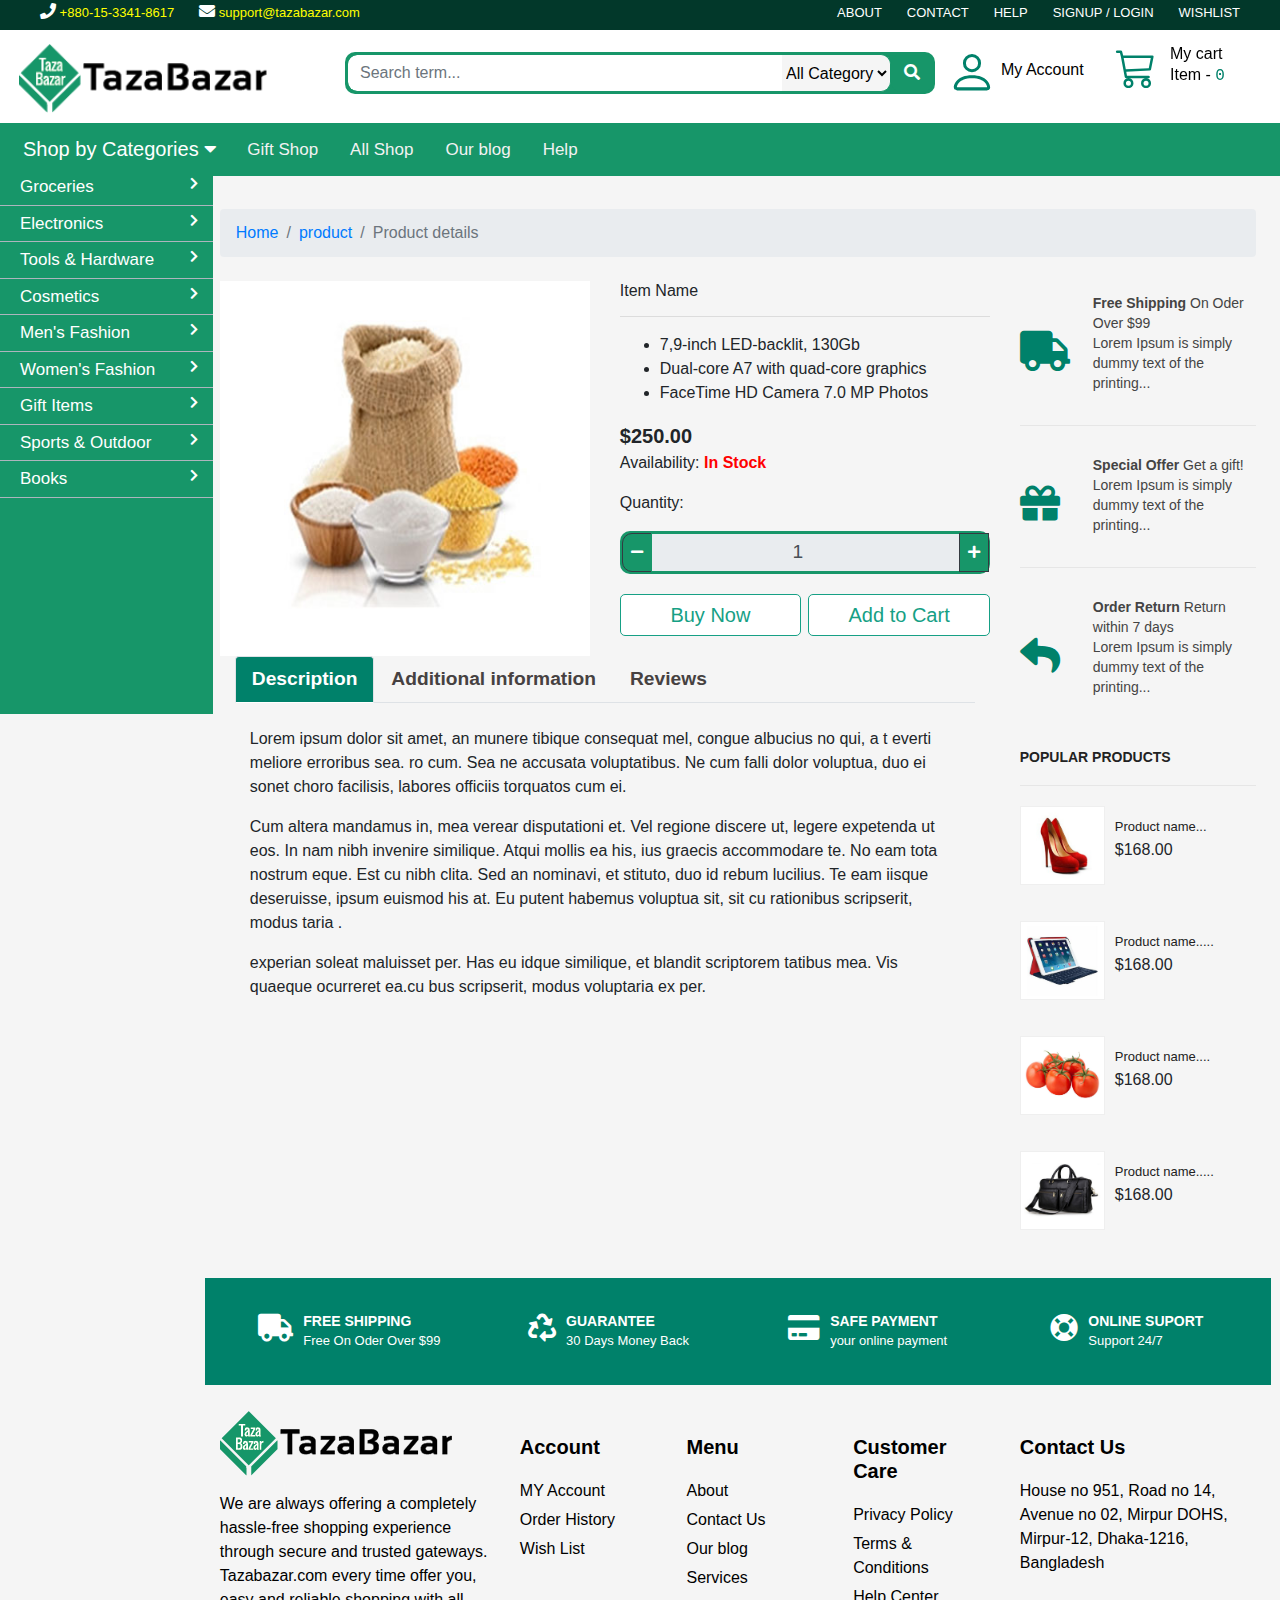
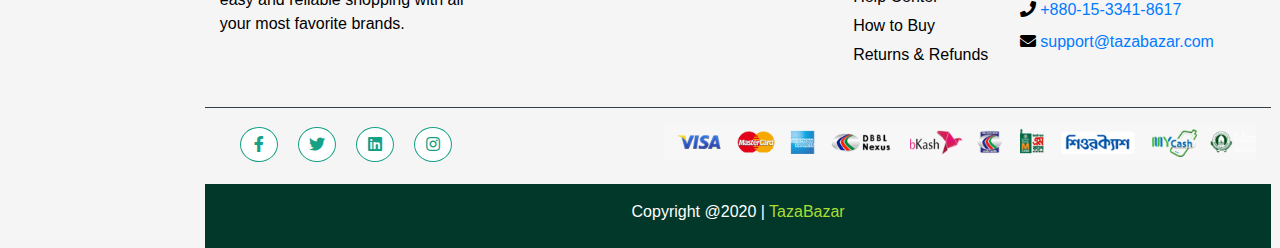
<file: product_details.html>
<!DOCTYPE html>
<html lang="en">
<head>
    <!-- Required meta tags -->
    <meta charset="utf-8">
    <meta name="viewport" content="width=device-width, initial-scale=1, shrink-to-fit=no">
    <link rel="icon" href="assets/images/logo/favicon.png">
    <title>TazaBazar</title>

    <!-- Bootstrap CSS -->
    <link rel="stylesheet" href="assets/plugin/css/bootstrap.min.css">

    <!-- owl carousel CSS -->
    <link rel="stylesheet" href="assets/plugin/css/owl.carousel.min.css">
    <link rel="stylesheet" href="assets/plugin/css/owl.theme.default.min.css">

    <!-- Animate CSS -->
    <link rel="stylesheet" href="assets/plugin/css/animate.min.css">


    <!-- Font awesome CSS -->
    <link rel="stylesheet" href="assets/plugin/css/all.min.css">
    <link rel="stylesheet" href="assets/plugin/css/star-rating-svg.css">


    <!-- template CSS -->
    <link rel="stylesheet" href="assets/plugin/css/style.css">


</head>
<body>

<!-- Header start-->
<header id="header">

    <!-- top bar top star-->
    <section class="top_bar m-0 p-0">
        <div class="container-fluid naver-top">
            <ul id="left">
                <li><i class="fa fa-phone"></i><a href="tel:(+88) 01533418617"> +880-15-3341-8617 </a></li>
                <li> <i class="fa fa fa-envelope"></i><a href="mailto:support@tazabazar.com">  support@tazabazar.com</a></li>

            </ul>

            <ul id="right">
                <li><a href="#">About</a></li>
                <li><a href="#">Contact</a></li>
                <li><a href="#">Help</a></li>
                <li><a href="login.html">Signup / Login</a></li>
                <li><a href="#">Wishlist</a></li>
            </ul>
        </div>
    </section>
    <!-- top bar top end-->



    <!-- nav bar mid/bottom  start-->
    <section id="re" class="navbar-r mid-bar  fixed-top p-0">
        <!-- mid bar start -->
        <div class="container-fluid mid-bar">
            <div class="row p-1">
                <!-- logo-->
                <div class="col-sm-3">
                    <div class="logo_container">
                        <div class="logo">
                            <a href="index.html">
                                <img src="assets/images/logo/tazabazar.png">
                            </a>
                        </div>
                    </div>
                </div>

                <!-- Search -->
                <div class="col-sm-6">
                    <div class="container m-0 p-2">
                        <div class="input-group">
                            <input type="text" class="form-control" name="x" placeholder="Search term...">
                            <select name="all_category" id="all_category">

                                <option value="0">All Category</option>
                                <option value="1">Groceries </option>
                                <option value="2">Electronics </option>
                                <option value="3">Cosmetics </option>
                            </select>

                <span class="input-group-btn">
                    <button class="btn " type="submit"><i class="fa fa-search"></i></button>
                </span>
                        </div>

                    </div>
                </div>

                <!--Cart/Account-->
                <div class="col-sm-3 m-0 p-0">
                    <div class="container-fluid p-0">
                        <div class="row">
                            <div class="col-sm-6">

                                <a class="a" href="login.html">
                                    <div class="row">
                                        <div class="col-sm-4 m-0 p-1">
                                            <svg xmlns="http://www.w3.org/2000/svg" width="16" height="16" fill="currentColor" class="bi bi-person" viewBox="0 0 16 16">
                                                <path d="M8 8a3 3 0 1 0 0-6 3 3 0 0 0 0 6zm2-3a2 2 0 1 1-4 0 2 2 0 0 1 4 0zm4 8c0 1-1 1-1 1H3s-1 0-1-1 1-4 6-4 6 3 6 4zm-1-.004c-.001-.246-.154-.986-.832-1.664C11.516 10.68 10.289 10 8 10c-2.29 0-3.516.68-4.168 1.332-.678.678-.83 1.418-.832 1.664h10z"/>
                                            </svg>

                                            <i class="bi bi-person"></i>
                                        </div>
                                        <div class="col-sm-8 m-0 pt-3 p-0">
                                            <h6 class="m-0">My Account</h6>
                                        </div>
                                    </div>
                                </a>

                            </div>

                            <div class="col-sm-6 p-0">
                                <a class="a" href="cart.html">
                                    <div class="row">
                                        <div class="col-sm-4 m-0 p-1">
                                            <!--<i class="fas fa-shopping-cart"></i>-->
                                            <svg xmlns="http://www.w3.org/2000/svg" width="16" height="16" fill="currentColor" class="bi bi-cart3" viewBox="0 0 16 16">
                                                <path d="M0 1.5A.5.5 0 0 1 .5 1H2a.5.5 0 0 1 .485.379L2.89 3H14.5a.5.5 0 0 1 .49.598l-1 5a.5.5 0 0 1-.465.401l-9.397.472L4.415 11H13a.5.5 0 0 1 0 1H4a.5.5 0 0 1-.491-.408L2.01 3.607 1.61 2H.5a.5.5 0 0 1-.5-.5zM3.102 4l.84 4.479 9.144-.459L13.89 4H3.102zM5 12a2 2 0 1 0 0 4 2 2 0 0 0 0-4zm7 0a2 2 0 1 0 0 4 2 2 0 0 0 0-4zm-7 1a1 1 0 1 1 0 2 1 1 0 0 1 0-2zm7 0a1 1 0 1 1 0 2 1 1 0 0 1 0-2z"/>
                                            </svg>
                                            <i class="bi bi-cart3"></i>
                                        </div>
                                        <div class="col-sm-8 m-0 p-0">
                                            <h6 class="m-0">My cart</h6>
                                            <p class="m-0">Item - <samp style="color: #00816A">0</samp></p>
                                        </div>
                                    </div>
                                </a>
                            </div>
                        </div>

                    </div>

                </div>

            </div>
        </div>

        <!-- mid bar end -->




        <!-- nav bar bottom start -->
        <!--------------------------
        ------Main Manu Start---------
        ---------------------------->
        <section id="bottom-bar" class="container-fluid">
            <div id="main-h" class="container-fluid">

                <div class="topnav p-0" id="myTopnav">
                    <div class="main-dropdown">
                        <button class="dropbtn">Shop by Categories
                            <i class="fa fa-caret-down"></i>
                        </button>
                        <!--<div class="sub-dropdown"></div>-->
                    </div>

                    <a href="#">Gift Shop</a>
                    <a href="shop.html">All Shop</a>
                    <a href="#">Our blog</a>
                    <a href="#">Help</a>
                    <a href="javascript:void(0);" style="font-size:15px;" class="icon" onclick="myFunction()">&#9776;</a>
                </div>




            </div>
        </section>


        <!--------------------------
       ------Main Manu End---------
       ---------------------------->
        <!-- nav bar bottom end -->
    </section>


    <!-- nav bar mid/bottom  end-->
</header>
<!-- Header end-->





<!-------------------------------->
<!---Side Fixt navbar Start---->
<!-------------------------------->

<div  class="container-fluid p-0 ">

    <div class="row midmain">
        <div class="col-sm-2 midfirst">
            <br>
            <div class="nav">
                <ul class="nav-full m-0">


                    <li class="nav-inear">
                        Groceries

                        <ul class="drop-nav">

                            <div class="container-fluid">
                                <div class="container p-2">
                                    <br>
                                    <div class="row p-2">
                                        <div class="col-sm-3 p-1">
                                            <table>
                                                <tr>
                                                    <th> <a href="#">Item Name Item name</a></th>
                                                </tr>
                                                <tr>
                                                    <td> <a href="#"></a>Sub item 1</td>
                                                </tr>
                                                <tr>
                                                    <td> <a href="#"></a>Sub item 2</td>
                                                </tr>
                                                <tr>
                                                    <td> <a href="#"></a>Sub item 3</td>
                                                </tr>
                                                <tr>
                                                    <td> <a href="#"></a>Sub item 4</td>
                                                </tr>

                                            </table>

                                        </div>
                                        <div class="col-sm-3 p-1">

                                            <table>
                                                <tr>
                                                    <th> <a href="#">Item Name</a></th>
                                                </tr>
                                                <tr>
                                                    <td> <a href="#"></a>Sub item 1</td>
                                                </tr>
                                                <tr>
                                                    <td> <a href="#"></a>Sub item 2</td>
                                                </tr>
                                                <tr>
                                                    <td> <a href="#"></a>Sub item 3</td>
                                                </tr>
                                                <tr>
                                                    <td> <a href="#"></a>Sub item 4</td>
                                                </tr>

                                            </table>

                                        </div>
                                        <div class="col-sm-3 p-1">

                                            <table>
                                                <tr>
                                                    <th> <a href="#">Item Name</a></th>
                                                </tr>
                                                <tr>
                                                    <td> <a href="#"></a>Sub item 1</td>
                                                </tr>
                                                <tr>
                                                    <td> <a href="#"></a>Sub item 2</td>
                                                </tr>
                                                <tr>
                                                    <td> <a href="#"></a>Sub item 3</td>
                                                </tr>
                                                <tr>
                                                    <td> <a href="#"></a>Sub item 4</td>
                                                </tr>

                                            </table>

                                        </div>
                                        <div class="col-sm-3 p-1">

                                            <table>
                                                <tr>
                                                    <th> <a href="#">Item Name</a></th>
                                                </tr>
                                                <tr>
                                                    <td> <a href="#"></a>Sub item 1</td>
                                                </tr>
                                                <tr>
                                                    <td> <a href="#"></a>Sub item 2</td>
                                                </tr>
                                                <tr>
                                                    <td> <a href="#"></a>Sub item 3</td>
                                                </tr>
                                                <tr>
                                                    <td> <a href="#"></a>Sub item 4</td>
                                                </tr>

                                            </table>

                                        </div>
                                        <div class="col-sm-3 p-1">

                                            <table>
                                                <tr>
                                                    <th> <a href="#">Item Name</a></th>
                                                </tr>
                                                <tr>
                                                    <td> <a href="#"></a>Sub item 1</td>
                                                </tr>
                                                <tr>
                                                    <td> <a href="#"></a>Sub item 2</td>
                                                </tr>
                                                <tr>
                                                    <td> <a href="#"></a>Sub item 3</td>
                                                </tr>
                                                <tr>
                                                    <td> <a href="#"></a>Sub item 4</td>
                                                </tr>

                                            </table>

                                        </div>
                                        <div class="col-sm-3 p-1">

                                            <table>
                                                <tr>
                                                    <th> <a href="#">Item Name</a></th>
                                                </tr>
                                                <tr>
                                                    <td> <a href="#"></a>Sub item 1</td>
                                                </tr>
                                                <tr>
                                                    <td> <a href="#"></a>Sub item 2</td>
                                                </tr>
                                                <tr>
                                                    <td> <a href="#"></a>Sub item 3</td>
                                                </tr>
                                                <tr>
                                                    <td> <a href="#"></a>Sub item 4</td>
                                                </tr>

                                            </table>

                                        </div>


                                    </div>

                                </div>

                            </div>




                        </ul>

                    </li>


                    <li class="nav-inear">
                        Electronics

                        <ul class="drop-nav">
                            <!--<li class="drop-nav-inear"></li>-->

                            <div class="container-fluid">
                                <div class="container p-2">
                                    <br>
                                    <div class="row p-2">

                                        <div class="col-sm-3 p-1">

                                            <table>
                                                <tr>
                                                    <th> <a href="#">Item Name</a></th>
                                                </tr>
                                                <tr>
                                                    <td> <a href="#"></a>Sub item 1</td>
                                                </tr>
                                                <tr>
                                                    <td> <a href="#"></a>Sub item 2</td>
                                                </tr>
                                                <tr>
                                                    <td> <a href="#"></a>Sub item 3</td>
                                                </tr>
                                                <tr>
                                                    <td> <a href="#"></a>Sub item 4</td>
                                                </tr>

                                            </table>

                                        </div>
                                        <div class="col-sm-3 p-1">

                                            <table>
                                                <tr>
                                                    <th> <a href="#">Item Name</a></th>
                                                </tr>
                                                <tr>
                                                    <td> <a href="#"></a>Sub item 1</td>
                                                </tr>
                                                <tr>
                                                    <td> <a href="#"></a>Sub item 2</td>
                                                </tr>
                                                <tr>
                                                    <td> <a href="#"></a>Sub item 3</td>
                                                </tr>
                                                <tr>
                                                    <td> <a href="#"></a>Sub item 4</td>
                                                </tr>

                                            </table>

                                        </div>
                                        <div class="col-sm-3 p-1">

                                            <table>
                                                <tr>
                                                    <th> <a href="#">Item Name</a></th>
                                                </tr>
                                                <tr>
                                                    <td> <a href="#"></a>Sub item 1</td>
                                                </tr>
                                                <tr>
                                                    <td> <a href="#"></a>Sub item 2</td>
                                                </tr>
                                                <tr>
                                                    <td> <a href="#"></a>Sub item 3</td>
                                                </tr>
                                                <tr>
                                                    <td> <a href="#"></a>Sub item 4</td>
                                                </tr>

                                            </table>

                                        </div>
                                        <div class="col-sm-3 p-1">

                                            <table>
                                                <tr>
                                                    <th> <a href="#">Item Name</a></th>
                                                </tr>
                                                <tr>
                                                    <td> <a href="#"></a>Sub item 1</td>
                                                </tr>
                                                <tr>
                                                    <td> <a href="#"></a>Sub item 2</td>
                                                </tr>
                                                <tr>
                                                    <td> <a href="#"></a>Sub item 3</td>
                                                </tr>
                                                <tr>
                                                    <td> <a href="#"></a>Sub item 4</td>
                                                </tr>

                                            </table>

                                        </div>
                                        <div class="col-sm-3 p-1">

                                            <table>
                                                <tr>
                                                    <th> <a href="#">Item Name</a></th>
                                                </tr>
                                                <tr>
                                                    <td> <a href="#"></a>Sub item 1</td>
                                                </tr>
                                                <tr>
                                                    <td> <a href="#"></a>Sub item 2</td>
                                                </tr>
                                                <tr>
                                                    <td> <a href="#"></a>Sub item 3</td>
                                                </tr>
                                                <tr>
                                                    <td> <a href="#"></a>Sub item 4</td>
                                                </tr>

                                            </table>

                                        </div>
                                        <div class="col-sm-3 p-1">

                                            <table>
                                                <tr>
                                                    <th> <a href="#">Item Name</a></th>
                                                </tr>
                                                <tr>
                                                    <td> <a href="#"></a>Sub item 1</td>
                                                </tr>
                                                <tr>
                                                    <td> <a href="#"></a>Sub item 2</td>
                                                </tr>
                                                <tr>
                                                    <td> <a href="#"></a>Sub item 3</td>
                                                </tr>
                                                <tr>
                                                    <td> <a href="#"></a>Sub item 4</td>
                                                </tr>

                                            </table>

                                        </div>
                                        <div class="col-sm-3 p-1">

                                            <table>
                                                <tr>
                                                    <th> <a href="#">Item Name</a></th>
                                                </tr>
                                                <tr>
                                                    <td> <a href="#"></a>Sub item 1</td>
                                                </tr>
                                                <tr>
                                                    <td> <a href="#"></a>Sub item 2</td>
                                                </tr>
                                                <tr>
                                                    <td> <a href="#"></a>Sub item 3</td>
                                                </tr>
                                                <tr>
                                                    <td> <a href="#"></a>Sub item 4</td>
                                                </tr>

                                            </table>

                                        </div>









                                    </div>

                                </div>

                            </div>




                        </ul>

                    </li>


                    <li class="nav-inear">
                        Tools & Hardware

                        <ul class="drop-nav">
                            <!--<li class="drop-nav-inear"></li>-->

                            <div class="container-fluid">
                                <div class="container p-2">
                                    <br>
                                    <div class="row p-2">
                                        <div class="col-sm-3 p-1">

                                            <table>
                                                <tr>
                                                    <th> <a href="#">Item Name</a></th>
                                                </tr>
                                                <tr>
                                                    <td> <a href="#"></a>Sub item 1</td>
                                                </tr>
                                                <tr>
                                                    <td> <a href="#"></a>Sub item 2</td>
                                                </tr>
                                                <tr>
                                                    <td> <a href="#"></a>Sub item 3</td>
                                                </tr>
                                                <tr>
                                                    <td> <a href="#"></a>Sub item 4</td>
                                                </tr>

                                            </table>

                                        </div>
                                        <div class="col-sm-3 p-1">

                                            <table>
                                                <tr>
                                                    <th> <a href="#">Item Name</a></th>
                                                </tr>
                                                <tr>
                                                    <td> <a href="#"></a>Sub item 1</td>
                                                </tr>
                                                <tr>
                                                    <td> <a href="#"></a>Sub item 2</td>
                                                </tr>
                                                <tr>
                                                    <td> <a href="#"></a>Sub item 3</td>
                                                </tr>
                                                <tr>
                                                    <td> <a href="#"></a>Sub item 4</td>
                                                </tr>

                                            </table>

                                        </div>
                                        <div class="col-sm-3 p-1">

                                            <table>
                                                <tr>
                                                    <th> <a href="#">Item Name</a></th>
                                                </tr>
                                                <tr>
                                                    <td> <a href="#"></a>Sub item 1</td>
                                                </tr>
                                                <tr>
                                                    <td> <a href="#"></a>Sub item 2</td>
                                                </tr>
                                                <tr>
                                                    <td> <a href="#"></a>Sub item 3</td>
                                                </tr>
                                                <tr>
                                                    <td> <a href="#"></a>Sub item 4</td>
                                                </tr>

                                            </table>

                                        </div>
                                        <div class="col-sm-3 p-1">

                                            <table>
                                                <tr>
                                                    <th> <a href="#">Item Name</a></th>
                                                </tr>
                                                <tr>
                                                    <td> <a href="#"></a>Sub item 1</td>
                                                </tr>
                                                <tr>
                                                    <td> <a href="#"></a>Sub item 2</td>
                                                </tr>
                                                <tr>
                                                    <td> <a href="#"></a>Sub item 3</td>
                                                </tr>
                                                <tr>
                                                    <td> <a href="#"></a>Sub item 4</td>
                                                </tr>

                                            </table>

                                        </div>
                                        <div class="col-sm-3 p-1">

                                            <table>
                                                <tr>
                                                    <th> <a href="#">Item Name</a></th>
                                                </tr>
                                                <tr>
                                                    <td> <a href="#"></a>Sub item 1</td>
                                                </tr>
                                                <tr>
                                                    <td> <a href="#"></a>Sub item 2</td>
                                                </tr>
                                                <tr>
                                                    <td> <a href="#"></a>Sub item 3</td>
                                                </tr>
                                                <tr>
                                                    <td> <a href="#"></a>Sub item 4</td>
                                                </tr>

                                            </table>

                                        </div>
                                        <div class="col-sm-3 p-1">

                                            <table>
                                                <tr>
                                                    <th> <a href="#">Item Name</a></th>
                                                </tr>
                                                <tr>
                                                    <td> <a href="#"></a>Sub item 1</td>
                                                </tr>
                                                <tr>
                                                    <td> <a href="#"></a>Sub item 2</td>
                                                </tr>
                                                <tr>
                                                    <td> <a href="#"></a>Sub item 3</td>
                                                </tr>
                                                <tr>
                                                    <td> <a href="#"></a>Sub item 4</td>
                                                </tr>

                                            </table>

                                        </div>
                                        <div class="col-sm-3 p-1">

                                            <table>
                                                <tr>
                                                    <th> <a href="#">Item Name</a></th>
                                                </tr>
                                                <tr>
                                                    <td> <a href="#"></a>Sub item 1</td>
                                                </tr>
                                                <tr>
                                                    <td> <a href="#"></a>Sub item 2</td>
                                                </tr>
                                                <tr>
                                                    <td> <a href="#"></a>Sub item 3</td>
                                                </tr>
                                                <tr>
                                                    <td> <a href="#"></a>Sub item 4</td>
                                                </tr>

                                            </table>

                                        </div>



                                    </div>

                                </div>

                            </div>




                        </ul>

                    </li>


                    <li class="nav-inear">
                        Cosmetics

                        <ul class="drop-nav">
                            <!--<li class="drop-nav-inear"></li>-->

                            <div class="container-fluid">
                                <div class="container p-2">
                                    <br>
                                    <div class="row p-2">

                                        <div class="col-sm-3 p-1">

                                            <table>
                                                <tr>
                                                    <th> <a href="#">Item Name</a></th>
                                                </tr>
                                                <tr>
                                                    <td> <a href="#"></a>Sub item 1</td>
                                                </tr>
                                                <tr>
                                                    <td> <a href="#"></a>Sub item 2</td>
                                                </tr>
                                                <tr>
                                                    <td> <a href="#"></a>Sub item 3</td>
                                                </tr>
                                                <tr>
                                                    <td> <a href="#"></a>Sub item 4</td>
                                                </tr>

                                            </table>

                                        </div>
                                        <div class="col-sm-3 p-1">

                                            <table>
                                                <tr>
                                                    <th> <a href="#">Item Name</a></th>
                                                </tr>
                                                <tr>
                                                    <td> <a href="#"></a>Sub item 1</td>
                                                </tr>
                                                <tr>
                                                    <td> <a href="#"></a>Sub item 2</td>
                                                </tr>
                                                <tr>
                                                    <td> <a href="#"></a>Sub item 3</td>
                                                </tr>
                                                <tr>
                                                    <td> <a href="#"></a>Sub item 4</td>
                                                </tr>

                                            </table>

                                        </div>
                                        <div class="col-sm-3 p-1">

                                            <table>
                                                <tr>
                                                    <th> <a href="#">Item Name</a></th>
                                                </tr>
                                                <tr>
                                                    <td> <a href="#"></a>Sub item 1</td>
                                                </tr>
                                                <tr>
                                                    <td> <a href="#"></a>Sub item 2</td>
                                                </tr>
                                                <tr>
                                                    <td> <a href="#"></a>Sub item 3</td>
                                                </tr>
                                                <tr>
                                                    <td> <a href="#"></a>Sub item 4</td>
                                                </tr>

                                            </table>

                                        </div>
                                        <div class="col-sm-3 p-1">

                                            <table>
                                                <tr>
                                                    <th> <a href="#">Item Name</a></th>
                                                </tr>
                                                <tr>
                                                    <td> <a href="#"></a>Sub item 1</td>
                                                </tr>
                                                <tr>
                                                    <td> <a href="#"></a>Sub item 2</td>
                                                </tr>
                                                <tr>
                                                    <td> <a href="#"></a>Sub item 3</td>
                                                </tr>
                                                <tr>
                                                    <td> <a href="#"></a>Sub item 4</td>
                                                </tr>

                                            </table>

                                        </div>
                                        <div class="col-sm-3 p-1">

                                            <table>
                                                <tr>
                                                    <th> <a href="#">Item Name</a></th>
                                                </tr>
                                                <tr>
                                                    <td> <a href="#"></a>Sub item 1</td>
                                                </tr>
                                                <tr>
                                                    <td> <a href="#"></a>Sub item 2</td>
                                                </tr>
                                                <tr>
                                                    <td> <a href="#"></a>Sub item 3</td>
                                                </tr>
                                                <tr>
                                                    <td> <a href="#"></a>Sub item 4</td>
                                                </tr>

                                            </table>

                                        </div>
                                        <div class="col-sm-3 p-1">

                                            <table>
                                                <tr>
                                                    <th> <a href="#">Item Name</a></th>
                                                </tr>
                                                <tr>
                                                    <td> <a href="#"></a>Sub item 1</td>
                                                </tr>
                                                <tr>
                                                    <td> <a href="#"></a>Sub item 2</td>
                                                </tr>
                                                <tr>
                                                    <td> <a href="#"></a>Sub item 3</td>
                                                </tr>
                                                <tr>
                                                    <td> <a href="#"></a>Sub item 4</td>
                                                </tr>

                                            </table>

                                        </div>
                                        <div class="col-sm-3 p-1">

                                            <table>
                                                <tr>
                                                    <th> <a href="#">Item Name</a></th>
                                                </tr>
                                                <tr>
                                                    <td> <a href="#"></a>Sub item 1</td>
                                                </tr>
                                                <tr>
                                                    <td> <a href="#"></a>Sub item 2</td>
                                                </tr>
                                                <tr>
                                                    <td> <a href="#"></a>Sub item 3</td>
                                                </tr>
                                                <tr>
                                                    <td> <a href="#"></a>Sub item 4</td>
                                                </tr>

                                            </table>

                                        </div>









                                    </div>

                                </div>

                            </div>




                        </ul>

                    </li>


                    <li class="nav-inear">
                        Men's Fashion

                        <ul class="drop-nav">
                            <!--<li class="drop-nav-inear"></li>-->

                            <div class="container-fluid">
                                <div class="container p-2">
                                    <br>
                                    <div class="row p-2">

                                        <div class="col-sm-3 p-1">

                                            <table>
                                                <tr>
                                                    <th> <a href="#">Item Name</a></th>
                                                </tr>
                                                <tr>
                                                    <td> <a href="#"></a>Sub item 1</td>
                                                </tr>
                                                <tr>
                                                    <td> <a href="#"></a>Sub item 2</td>
                                                </tr>
                                                <tr>
                                                    <td> <a href="#"></a>Sub item 3</td>
                                                </tr>
                                                <tr>
                                                    <td> <a href="#"></a>Sub item 4</td>
                                                </tr>

                                            </table>

                                        </div>
                                        <div class="col-sm-3 p-1">

                                            <table>
                                                <tr>
                                                    <th> <a href="#">Item Name</a></th>
                                                </tr>
                                                <tr>
                                                    <td> <a href="#"></a>Sub item 1</td>
                                                </tr>
                                                <tr>
                                                    <td> <a href="#"></a>Sub item 2</td>
                                                </tr>
                                                <tr>
                                                    <td> <a href="#"></a>Sub item 3</td>
                                                </tr>
                                                <tr>
                                                    <td> <a href="#"></a>Sub item 4</td>
                                                </tr>

                                            </table>

                                        </div>
                                        <div class="col-sm-3 p-1">

                                            <table>
                                                <tr>
                                                    <th> <a href="#">Item Name</a></th>
                                                </tr>
                                                <tr>
                                                    <td> <a href="#"></a>Sub item 1</td>
                                                </tr>
                                                <tr>
                                                    <td> <a href="#"></a>Sub item 2</td>
                                                </tr>
                                                <tr>
                                                    <td> <a href="#"></a>Sub item 3</td>
                                                </tr>
                                                <tr>
                                                    <td> <a href="#"></a>Sub item 4</td>
                                                </tr>

                                            </table>

                                        </div>
                                        <div class="col-sm-3 p-1">

                                            <table>
                                                <tr>
                                                    <th> <a href="#">Item Name</a></th>
                                                </tr>
                                                <tr>
                                                    <td> <a href="#"></a>Sub item 1</td>
                                                </tr>
                                                <tr>
                                                    <td> <a href="#"></a>Sub item 2</td>
                                                </tr>
                                                <tr>
                                                    <td> <a href="#"></a>Sub item 3</td>
                                                </tr>
                                                <tr>
                                                    <td> <a href="#"></a>Sub item 4</td>
                                                </tr>

                                            </table>

                                        </div>
                                        <div class="col-sm-3 p-1">

                                            <table>
                                                <tr>
                                                    <th> <a href="#">Item Name</a></th>
                                                </tr>
                                                <tr>
                                                    <td> <a href="#"></a>Sub item 1</td>
                                                </tr>
                                                <tr>
                                                    <td> <a href="#"></a>Sub item 2</td>
                                                </tr>
                                                <tr>
                                                    <td> <a href="#"></a>Sub item 3</td>
                                                </tr>
                                                <tr>
                                                    <td> <a href="#"></a>Sub item 4</td>
                                                </tr>

                                            </table>

                                        </div>
                                        <div class="col-sm-3 p-1">

                                            <table>
                                                <tr>
                                                    <th> <a href="#">Item Name</a></th>
                                                </tr>
                                                <tr>
                                                    <td> <a href="#"></a>Sub item 1</td>
                                                </tr>
                                                <tr>
                                                    <td> <a href="#"></a>Sub item 2</td>
                                                </tr>
                                                <tr>
                                                    <td> <a href="#"></a>Sub item 3</td>
                                                </tr>
                                                <tr>
                                                    <td> <a href="#"></a>Sub item 4</td>
                                                </tr>

                                            </table>

                                        </div>
                                        <div class="col-sm-3 p-1">

                                            <table>
                                                <tr>
                                                    <th> <a href="#">Item Name</a></th>
                                                </tr>
                                                <tr>
                                                    <td> <a href="#"></a>Sub item 1</td>
                                                </tr>
                                                <tr>
                                                    <td> <a href="#"></a>Sub item 2</td>
                                                </tr>
                                                <tr>
                                                    <td> <a href="#"></a>Sub item 3</td>
                                                </tr>
                                                <tr>
                                                    <td> <a href="#"></a>Sub item 4</td>
                                                </tr>

                                            </table>

                                        </div>









                                    </div>

                                </div>

                            </div>




                        </ul>

                    </li>


                    <li class="nav-inear">
                        Women's Fashion

                        <ul class="drop-nav">
                            <!--<li class="drop-nav-inear"></li>-->

                            <div class="container-fluid">
                                <div class="container p-2">
                                    <br>
                                    <div class="row p-2">


                                        <div class="col-sm-3 p-1">

                                            <table>
                                                <tr>
                                                    <th> <a href="#">Item Name</a></th>
                                                </tr>
                                                <tr>
                                                    <td> <a href="#"></a>Sub item 1</td>
                                                </tr>
                                                <tr>
                                                    <td> <a href="#"></a>Sub item 2</td>
                                                </tr>
                                                <tr>
                                                    <td> <a href="#"></a>Sub item 3</td>
                                                </tr>
                                                <tr>
                                                    <td> <a href="#"></a>Sub item 4</td>
                                                </tr>

                                            </table>

                                        </div>
                                        <div class="col-sm-3 p-1">

                                            <table>
                                                <tr>
                                                    <th> <a href="#">Item Name</a></th>
                                                </tr>
                                                <tr>
                                                    <td> <a href="#"></a>Sub item 1</td>
                                                </tr>
                                                <tr>
                                                    <td> <a href="#"></a>Sub item 2</td>
                                                </tr>
                                                <tr>
                                                    <td> <a href="#"></a>Sub item 3</td>
                                                </tr>
                                                <tr>
                                                    <td> <a href="#"></a>Sub item 4</td>
                                                </tr>

                                            </table>

                                        </div>
                                        <div class="col-sm-3 p-1">

                                            <table>
                                                <tr>
                                                    <th> <a href="#">Item Name</a></th>
                                                </tr>
                                                <tr>
                                                    <td> <a href="#"></a>Sub item 1</td>
                                                </tr>
                                                <tr>
                                                    <td> <a href="#"></a>Sub item 2</td>
                                                </tr>
                                                <tr>
                                                    <td> <a href="#"></a>Sub item 3</td>
                                                </tr>
                                                <tr>
                                                    <td> <a href="#"></a>Sub item 4</td>
                                                </tr>

                                            </table>

                                        </div>
                                        <div class="col-sm-3 p-1">

                                            <table>
                                                <tr>
                                                    <th> <a href="#">Item Name</a></th>
                                                </tr>
                                                <tr>
                                                    <td> <a href="#"></a>Sub item 1</td>
                                                </tr>
                                                <tr>
                                                    <td> <a href="#"></a>Sub item 2</td>
                                                </tr>
                                                <tr>
                                                    <td> <a href="#"></a>Sub item 3</td>
                                                </tr>
                                                <tr>
                                                    <td> <a href="#"></a>Sub item 4</td>
                                                </tr>

                                            </table>

                                        </div>
                                        <div class="col-sm-3 p-1">

                                            <table>
                                                <tr>
                                                    <th> <a href="#">Item Name</a></th>
                                                </tr>
                                                <tr>
                                                    <td> <a href="#"></a>Sub item 1</td>
                                                </tr>
                                                <tr>
                                                    <td> <a href="#"></a>Sub item 2</td>
                                                </tr>
                                                <tr>
                                                    <td> <a href="#"></a>Sub item 3</td>
                                                </tr>
                                                <tr>
                                                    <td> <a href="#"></a>Sub item 4</td>
                                                </tr>

                                            </table>

                                        </div>
                                        <div class="col-sm-3 p-1">

                                            <table>
                                                <tr>
                                                    <th> <a href="#">Item Name</a></th>
                                                </tr>
                                                <tr>
                                                    <td> <a href="#"></a>Sub item 1</td>
                                                </tr>
                                                <tr>
                                                    <td> <a href="#"></a>Sub item 2</td>
                                                </tr>
                                                <tr>
                                                    <td> <a href="#"></a>Sub item 3</td>
                                                </tr>
                                                <tr>
                                                    <td> <a href="#"></a>Sub item 4</td>
                                                </tr>

                                            </table>

                                        </div>
                                        <div class="col-sm-3 p-1">

                                            <table>
                                                <tr>
                                                    <th> <a href="#">Item Name</a></th>
                                                </tr>
                                                <tr>
                                                    <td> <a href="#"></a>Sub item 1</td>
                                                </tr>
                                                <tr>
                                                    <td> <a href="#"></a>Sub item 2</td>
                                                </tr>
                                                <tr>
                                                    <td> <a href="#"></a>Sub item 3</td>
                                                </tr>
                                                <tr>
                                                    <td> <a href="#"></a>Sub item 4</td>
                                                </tr>

                                            </table>

                                        </div>









                                    </div>

                                </div>

                            </div>




                        </ul>

                    </li>

                    <li class="nav-inear">
                        Gift Items

                        <ul class="drop-nav">
                            <!--<li class="drop-nav-inear"></li>-->

                            <div class="container-fluid">
                                <div class="container p-2">
                                    <br>
                                    <div class="row p-2">

                                        <div class="col-sm-3 p-1">

                                            <table>
                                                <tr>
                                                    <th> <a href="#">Item Name</a></th>
                                                </tr>
                                                <tr>
                                                    <td> <a href="#"></a>Sub item 1</td>
                                                </tr>
                                                <tr>
                                                    <td> <a href="#"></a>Sub item 2</td>
                                                </tr>
                                                <tr>
                                                    <td> <a href="#"></a>Sub item 3</td>
                                                </tr>
                                                <tr>
                                                    <td> <a href="#"></a>Sub item 4</td>
                                                </tr>

                                            </table>

                                        </div>
                                        <div class="col-sm-3 p-1">

                                            <table>
                                                <tr>
                                                    <th> <a href="#">Item Name</a></th>
                                                </tr>
                                                <tr>
                                                    <td> <a href="#"></a>Sub item 1</td>
                                                </tr>
                                                <tr>
                                                    <td> <a href="#"></a>Sub item 2</td>
                                                </tr>
                                                <tr>
                                                    <td> <a href="#"></a>Sub item 3</td>
                                                </tr>
                                                <tr>
                                                    <td> <a href="#"></a>Sub item 4</td>
                                                </tr>

                                            </table>

                                        </div>
                                        <div class="col-sm-3 p-1">

                                            <table>
                                                <tr>
                                                    <th> <a href="#">Item Name</a></th>
                                                </tr>
                                                <tr>
                                                    <td> <a href="#"></a>Sub item 1</td>
                                                </tr>
                                                <tr>
                                                    <td> <a href="#"></a>Sub item 2</td>
                                                </tr>
                                                <tr>
                                                    <td> <a href="#"></a>Sub item 3</td>
                                                </tr>
                                                <tr>
                                                    <td> <a href="#"></a>Sub item 4</td>
                                                </tr>

                                            </table>

                                        </div>
                                        <div class="col-sm-3 p-1">

                                            <table>
                                                <tr>
                                                    <th> <a href="#">Item Name</a></th>
                                                </tr>
                                                <tr>
                                                    <td> <a href="#"></a>Sub item 1</td>
                                                </tr>
                                                <tr>
                                                    <td> <a href="#"></a>Sub item 2</td>
                                                </tr>
                                                <tr>
                                                    <td> <a href="#"></a>Sub item 3</td>
                                                </tr>
                                                <tr>
                                                    <td> <a href="#"></a>Sub item 4</td>
                                                </tr>

                                            </table>

                                        </div>
                                        <div class="col-sm-3 p-1">

                                            <table>
                                                <tr>
                                                    <th> <a href="#">Item Name</a></th>
                                                </tr>
                                                <tr>
                                                    <td> <a href="#"></a>Sub item 1</td>
                                                </tr>
                                                <tr>
                                                    <td> <a href="#"></a>Sub item 2</td>
                                                </tr>
                                                <tr>
                                                    <td> <a href="#"></a>Sub item 3</td>
                                                </tr>
                                                <tr>
                                                    <td> <a href="#"></a>Sub item 4</td>
                                                </tr>

                                            </table>

                                        </div>
                                        <div class="col-sm-3 p-1">

                                            <table>
                                                <tr>
                                                    <th> <a href="#">Item Name</a></th>
                                                </tr>
                                                <tr>
                                                    <td> <a href="#"></a>Sub item 1</td>
                                                </tr>
                                                <tr>
                                                    <td> <a href="#"></a>Sub item 2</td>
                                                </tr>
                                                <tr>
                                                    <td> <a href="#"></a>Sub item 3</td>
                                                </tr>
                                                <tr>
                                                    <td> <a href="#"></a>Sub item 4</td>
                                                </tr>

                                            </table>

                                        </div>
                                        <div class="col-sm-3 p-1">

                                            <table>
                                                <tr>
                                                    <th> <a href="#">Item Name</a></th>
                                                </tr>
                                                <tr>
                                                    <td> <a href="#"></a>Sub item 1</td>
                                                </tr>
                                                <tr>
                                                    <td> <a href="#"></a>Sub item 2</td>
                                                </tr>
                                                <tr>
                                                    <td> <a href="#"></a>Sub item 3</td>
                                                </tr>
                                                <tr>
                                                    <td> <a href="#"></a>Sub item 4</td>
                                                </tr>

                                            </table>

                                        </div>









                                    </div>

                                </div>

                            </div>




                        </ul>

                    </li>

                    <li class="nav-inear">
                        Sports & Outdoor

                        <ul class="drop-nav">
                            <!--<li class="drop-nav-inear"></li>-->

                            <div class="container-fluid">
                                <div class="container p-2">
                                    <br>
                                    <div class="row p-2">

                                        <div class="col-sm-3 p-1">

                                            <table>
                                                <tr>
                                                    <th> <a href="#">Item Name</a></th>
                                                </tr>
                                                <tr>
                                                    <td> <a href="#"></a>Sub item 1</td>
                                                </tr>
                                                <tr>
                                                    <td> <a href="#"></a>Sub item 2</td>
                                                </tr>
                                                <tr>
                                                    <td> <a href="#"></a>Sub item 3</td>
                                                </tr>
                                                <tr>
                                                    <td> <a href="#"></a>Sub item 4</td>
                                                </tr>

                                            </table>

                                        </div>
                                        <div class="col-sm-3 p-1">

                                            <table>
                                                <tr>
                                                    <th> <a href="#">Item Name</a></th>
                                                </tr>
                                                <tr>
                                                    <td> <a href="#"></a>Sub item 1</td>
                                                </tr>
                                                <tr>
                                                    <td> <a href="#"></a>Sub item 2</td>
                                                </tr>
                                                <tr>
                                                    <td> <a href="#"></a>Sub item 3</td>
                                                </tr>
                                                <tr>
                                                    <td> <a href="#"></a>Sub item 4</td>
                                                </tr>

                                            </table>

                                        </div>
                                        <div class="col-sm-3 p-1">

                                            <table>
                                                <tr>
                                                    <th> <a href="#">Item Name</a></th>
                                                </tr>
                                                <tr>
                                                    <td> <a href="#"></a>Sub item 1</td>
                                                </tr>
                                                <tr>
                                                    <td> <a href="#"></a>Sub item 2</td>
                                                </tr>
                                                <tr>
                                                    <td> <a href="#"></a>Sub item 3</td>
                                                </tr>
                                                <tr>
                                                    <td> <a href="#"></a>Sub item 4</td>
                                                </tr>

                                            </table>

                                        </div>
                                        <div class="col-sm-3 p-1">

                                            <table>
                                                <tr>
                                                    <th> <a href="#">Item Name</a></th>
                                                </tr>
                                                <tr>
                                                    <td> <a href="#"></a>Sub item 1</td>
                                                </tr>
                                                <tr>
                                                    <td> <a href="#"></a>Sub item 2</td>
                                                </tr>
                                                <tr>
                                                    <td> <a href="#"></a>Sub item 3</td>
                                                </tr>
                                                <tr>
                                                    <td> <a href="#"></a>Sub item 4</td>
                                                </tr>

                                            </table>

                                        </div>
                                        <div class="col-sm-3 p-1">

                                            <table>
                                                <tr>
                                                    <th> <a href="#">Item Name</a></th>
                                                </tr>
                                                <tr>
                                                    <td> <a href="#"></a>Sub item 1</td>
                                                </tr>
                                                <tr>
                                                    <td> <a href="#"></a>Sub item 2</td>
                                                </tr>
                                                <tr>
                                                    <td> <a href="#"></a>Sub item 3</td>
                                                </tr>
                                                <tr>
                                                    <td> <a href="#"></a>Sub item 4</td>
                                                </tr>

                                            </table>

                                        </div>
                                        <div class="col-sm-3 p-1">

                                            <table>
                                                <tr>
                                                    <th> <a href="#">Item Name</a></th>
                                                </tr>
                                                <tr>
                                                    <td> <a href="#"></a>Sub item 1</td>
                                                </tr>
                                                <tr>
                                                    <td> <a href="#"></a>Sub item 2</td>
                                                </tr>
                                                <tr>
                                                    <td> <a href="#"></a>Sub item 3</td>
                                                </tr>
                                                <tr>
                                                    <td> <a href="#"></a>Sub item 4</td>
                                                </tr>

                                            </table>

                                        </div>
                                        <div class="col-sm-3 p-1">

                                            <table>
                                                <tr>
                                                    <th> <a href="#">Item Name</a></th>
                                                </tr>
                                                <tr>
                                                    <td> <a href="#"></a>Sub item 1</td>
                                                </tr>
                                                <tr>
                                                    <td> <a href="#"></a>Sub item 2</td>
                                                </tr>
                                                <tr>
                                                    <td> <a href="#"></a>Sub item 3</td>
                                                </tr>
                                                <tr>
                                                    <td> <a href="#"></a>Sub item 4</td>
                                                </tr>

                                            </table>

                                        </div>









                                    </div>

                                </div>

                            </div>




                        </ul>

                    </li>


                    <li class="nav-inear">
                        Books

                        <ul class="drop-nav">
                            <!--<li class="drop-nav-inear"></li>-->

                            <div class="container-fluid">
                                <div class="container p-2">
                                    <br>
                                    <div class="row p-2">

                                        <div class="col-sm-3 p-1">

                                            <table>
                                                <tr>
                                                    <th> <a href="#">Item Name</a></th>
                                                </tr>
                                                <tr>
                                                    <td> <a href="#"></a>Sub item 1</td>
                                                </tr>
                                                <tr>
                                                    <td> <a href="#"></a>Sub item 2</td>
                                                </tr>
                                                <tr>
                                                    <td> <a href="#"></a>Sub item 3</td>
                                                </tr>
                                                <tr>
                                                    <td> <a href="#"></a>Sub item 4</td>
                                                </tr>

                                            </table>

                                        </div>
                                        <div class="col-sm-3 p-1">

                                            <table>
                                                <tr>
                                                    <th> <a href="#">Item Name</a></th>
                                                </tr>
                                                <tr>
                                                    <td> <a href="#"></a>Sub item 1</td>
                                                </tr>
                                                <tr>
                                                    <td> <a href="#"></a>Sub item 2</td>
                                                </tr>
                                                <tr>
                                                    <td> <a href="#"></a>Sub item 3</td>
                                                </tr>
                                                <tr>
                                                    <td> <a href="#"></a>Sub item 4</td>
                                                </tr>

                                            </table>

                                        </div>
                                        <div class="col-sm-3 p-1">

                                            <table>
                                                <tr>
                                                    <th> <a href="#">Item Name</a></th>
                                                </tr>
                                                <tr>
                                                    <td> <a href="#"></a>Sub item 1</td>
                                                </tr>
                                                <tr>
                                                    <td> <a href="#"></a>Sub item 2</td>
                                                </tr>
                                                <tr>
                                                    <td> <a href="#"></a>Sub item 3</td>
                                                </tr>
                                                <tr>
                                                    <td> <a href="#"></a>Sub item 4</td>
                                                </tr>

                                            </table>

                                        </div>
                                        <div class="col-sm-3 p-1">

                                            <table>
                                                <tr>
                                                    <th> <a href="#">Item Name</a></th>
                                                </tr>
                                                <tr>
                                                    <td> <a href="#"></a>Sub item 1</td>
                                                </tr>
                                                <tr>
                                                    <td> <a href="#"></a>Sub item 2</td>
                                                </tr>
                                                <tr>
                                                    <td> <a href="#"></a>Sub item 3</td>
                                                </tr>
                                                <tr>
                                                    <td> <a href="#"></a>Sub item 4</td>
                                                </tr>

                                            </table>

                                        </div>
                                        <div class="col-sm-3 p-1">

                                            <table>
                                                <tr>
                                                    <th> <a href="#">Item Name</a></th>
                                                </tr>
                                                <tr>
                                                    <td> <a href="#"></a>Sub item 1</td>
                                                </tr>
                                                <tr>
                                                    <td> <a href="#"></a>Sub item 2</td>
                                                </tr>
                                                <tr>
                                                    <td> <a href="#"></a>Sub item 3</td>
                                                </tr>
                                                <tr>
                                                    <td> <a href="#"></a>Sub item 4</td>
                                                </tr>

                                            </table>

                                        </div>
                                        <div class="col-sm-3 p-1">

                                            <table>
                                                <tr>
                                                    <th> <a href="#">Item Name</a></th>
                                                </tr>
                                                <tr>
                                                    <td> <a href="#"></a>Sub item 1</td>
                                                </tr>
                                                <tr>
                                                    <td> <a href="#"></a>Sub item 2</td>
                                                </tr>
                                                <tr>
                                                    <td> <a href="#"></a>Sub item 3</td>
                                                </tr>
                                                <tr>
                                                    <td> <a href="#"></a>Sub item 4</td>
                                                </tr>

                                            </table>

                                        </div>
                                        <div class="col-sm-3 p-1">

                                            <table>
                                                <tr>
                                                    <th> <a href="#">Item Name</a></th>
                                                </tr>
                                                <tr>
                                                    <td> <a href="#"></a>Sub item 1</td>
                                                </tr>
                                                <tr>
                                                    <td> <a href="#"></a>Sub item 2</td>
                                                </tr>
                                                <tr>
                                                    <td> <a href="#"></a>Sub item 3</td>
                                                </tr>
                                                <tr>
                                                    <td> <a href="#"></a>Sub item 4</td>
                                                </tr>

                                            </table>

                                        </div>









                                    </div>

                                </div>

                            </div>




                        </ul>

                    </li>

                </ul>

            </div>
            <br>
            <br>
            <br>
            <br>
            <br>
            <br>
            <br>
            <br>
            <br>

        </div>


        <!--____________________________________________________________________________________________________________
        ---------------------------------------Fulll content body start-------------------------------------------------
        _-_-_-_-_-_-_-__-_-_-__-_-_-_-_-_-_-_-___-_-_-_-_-_-_-_-_-_-_-_-_-__-_-_-_-_-__-_-_-_-_-_-_-_-_-__-_-_-_-_-_---->0

        <div class="col-sm-10 mid_body">
            <br>




<!--Breadcrumb start-->
<section class="container pl-2- pt-3 pb-2">
    <ol class="breadcrumb">
        <li class="breadcrumb-item"><a href="#">Home</a></li>
        <li class="breadcrumb-item"><a href="#">product </a></li>
        <li class="breadcrumb-item active" aria-current="page">Product details</li>
    </ol>
</section>
<!--Breadcrumb end-->



<!---product_details start--->
<section id="product_details" class="container-fluid p-0">

    <div class="container">
        <div class="row">
            <div class="col-sm-9">
                <div class="row">
                    <div class="col-sm-6">

            <img id="img_01" src="assets/images/product_415x385/G-010.jpg" data-zoom-image="assets/images/product_415x385/G-010.jpg" style="width: 100%; height: 100% "/>

        </div>
                    <div class="col-sm-6">
            <h6>Item Name</h6>
            <hr>
            <ul>
                <li>7,9-inch LED-backlit, 130Gb</li>
                <li>Dual-core A7 with quad-core graphics</li>
                <li>FaceTime HD Camera 7.0 MP Photos</li>
            </ul>
            <b style=" margin: 0;font-size: 20px">$250.00</b>
            <p>Availability: <b style="color: red;"> In Stock</b></p>

            <p>Quantity:</p>


            <div class="input-group">
                <div class="input-group-prepend">
                    <button class="btn btn-dark btn-sm" id="minus-btn"><i class="fa fa-minus"></i></button>
                </div>
                <input type="number" id="qty_input" class="form-control form-control-sm text-center" value="1" min="1">
                <div class="input-group-prepend">
                    <button class="btn btn-dark btn-sm" id="plus-btn"><i class="fa fa-plus"></i></button>
                </div>
            </div>

            <a href="checkout.html"><button class="btn buy-now">Buy Now</button></a>
            <a href="cart.html"><button class="btn add-cart">Add to Cart</button></a>

        </div>
                </div>


                <div class="container">
                    <!-- Nav tabs -->
                    <ul class="nav nav-tabs">
                        <li class="nav-item">
                            <a class="nav-link font-weight-bold active" data-toggle="tab" href="#Description">Description</a>
                        </li>
                        <li class="nav-item">
                            <a class="nav-link font-weight-bold" data-toggle="tab" href="#information">Additional information</a>
                        </li>
                        <li class="nav-item">
                            <a class="nav-link font-weight-bold" data-toggle="tab" href="#Reviews">Reviews</a>
                        </li>
                    </ul>

                    <!-- Tab panes -->
                    <div class="tab-content">
                        <div id="Description" class="container tab-pane active"><br>
                            <p>Lorem ipsum dolor sit amet, an munere tibique consequat mel, congue albucius no qui, a t everti meliore erroribus sea. ro cum. Sea ne accusata voluptatibus. Ne cum falli dolor voluptua, duo ei sonet choro facilisis, labores officiis torquatos cum ei.</p>
                            <p>Cum altera mandamus in, mea verear disputationi et. Vel regione discere ut, legere expetenda ut eos. In nam nibh invenire similique. Atqui mollis ea his, ius graecis accommodare te. No eam tota nostrum eque. Est cu nibh clita. Sed an nominavi, et stituto, duo id rebum lucilius. Te eam iisque deseruisse, ipsum euismod his at. Eu putent habemus voluptua sit, sit cu rationibus scripserit, modus taria . </p>
                            <p>experian soleat maluisset per. Has eu idque similique, et blandit scriptorem tatibus mea. Vis quaeque ocurreret ea.cu bus  scripserit, modus voluptaria ex per.</p>

                        </div>
                        <div id="information" class="container tab-pane fade"><br>
                            <table class="shop_attributes">
                                <tbody>
                                <tr>
                                    <th>Weight</th><td class="product_weight">1 kg</td>
                                </tr>
                                <tr>
                                    <th>Dimensions</th><td class="product_dimensions">12 x 15 x 23 cm</td>
                                </tr>
                                <tr>
                                    <th>Color</th><td><p>Black, Blue, Grey, Violet, Yellow</p></td>
                                </tr>
                                </tbody>
                            </table>
                        </div>
                        <div id="Reviews" class="container tab-pane fade"><br>


                            <div class="container mt-3">
                                <div class="media border p-3">
                                    <img src="assets/images/team-4.jpg" alt="John Doe" class="mr-3 mt-3 rounded-circle" style="width:60px;">
                                    <div class="media-body">
                                        <h4>John Doe <small><i>Posted on February 23, 2021</i></small></h4>
                                        <p>Lorem ipsum dolor sit amet, consectetur adipiscing elit, sed do eiusmod tempor incididunt ut labore et dolore magna aliqua.</p>
                                        <p>Lorem ipsum dolor sit amet, consectetur adipiscing elit, sed do eiusmod tempor incididunt ut labore et dolore magna aliqua.</p>
                                        <div class="media p-3">
                                            <img src="assets/images/team-4.jpg" alt="Jane Doe" class="mr-3 mt-3 rounded-circle" style="width:45px;">
                                            <div class="media-body">
                                                <h4>Jane Doe <small><i>Posted on February 23 2021</i></small></h4>
                                                <p>Lorem ipsum dolor sit amet, consectetur adipiscing elit, sed do eiusmod tempor incididunt ut labore et dolore magna aliqua.</p>
                                                <p>Lorem ipsum dolor sit amet, consectetur adipiscing elit, sed do eiusmod tempor incididunt ut labore et dolore magna aliqua.</p>
                                            </div>
                                        </div>
                                    </div>
                                </div>
                            </div>


                            <p>Your rating:  <samp class="my-rating"></samp></p>

                            <div class="form-group">
                                <label for="comment">Comment:</label>
                                <textarea class="form-control" rows="5" id="comment" placeholder="Comment......"></textarea>
                                <input type="submit" class="btn buy-now" value="Submit Button">
                            </div>



                        </div>
                    </div>


                </div>

            </div>


            <div class="col-sm-3">

            <div class="widget widget-our-services ">
                <div class="widget-content">
                    <ul class="our-services">

                        <li class="service">
                            <a class="link-to-service" href="#">
                                <i class="fa fa-truck" aria-hidden="true"></i>
                                <div class="right-content">
                                    <b class="title">Free Shipping</b>
                                    <span class="subtitle">On Oder Over $99</span>
                                    <p class="desc">Lorem Ipsum is simply dummy text of the printing...</p>
                                </div>
                            </a>
                        </li>

                        <li class="service">
                            <a class="link-to-service" href="#">
                                <i class="fa fa-gift" aria-hidden="true"></i>
                                <div class="right-content">
                                    <b class="title">Special Offer</b>
                                    <span class="subtitle">Get a gift!</span>
                                    <p class="desc">Lorem Ipsum is simply dummy text of the printing...</p>
                                </div>
                            </a>
                        </li>

                        <li class="service">
                            <a class="link-to-service" href="#">
                                <i class="fa fa-reply" aria-hidden="true"></i>
                                <div class="right-content">
                                    <b class="title">Order Return</b>
                                    <span class="subtitle">Return within 7 days</span>
                                    <p class="desc">Lorem Ipsum is simply dummy text of the printing...</p>
                                </div>
                            </a>
                        </li>
                    </ul>
                </div>
            </div>


            <div class="widget mercado-widget widget-product">
                <h2 class="widget-title">Popular Products</h2>
                <div class="widget-content">
                    <ul class="products">
                        <li class="product-item">
                            <div class="product product-widget-style">
                                <div class="thumbnnail">
                                    <a href="#" title="Product name">
                                        <figure><img src="assets/images/product_415x385/W-01.jpg" alt=""></figure>
                                    </a>
                                </div>
                                <div class="product-info">
                                    <a href="#" class="product-name"><span>Product name...</span></a>
                                    <div class="wrap-price"><span class="product-price">$168.00</span></div>
                                </div>
                            </div>
                        </li>

                        <li class="product-item">
                            <div class="product product-widget-style">
                                <div class="thumbnnail">
                                    <a href="#" title="Product name...">
                                        <figure><img src="assets/images/product_415x385/El-03.jpg" alt=""></figure>
                                    </a>
                                </div>
                                <div class="product-info">
                                    <a href="#" class="product-name"><span>Product name.....</span></a>
                                    <div class="wrap-price"><span class="product-price">$168.00</span></div>
                                </div>
                            </div>
                        </li>

                        <li class="product-item">
                            <div class="product product-widget-style">
                                <div class="thumbnnail">
                                    <a href="#" title="Product name...">
                                        <figure><img src="assets/images/product_415x385/G-03.jpg" alt=""></figure>
                                    </a>
                                </div>
                                <div class="product-info">
                                    <a href="#" class="product-name"><span>Product name....</span></a>
                                    <div class="wrap-price"><span class="product-price">$168.00</span></div>
                                </div>
                            </div>
                        </li>

                        <li class="product-item">
                            <div class="product product-widget-style">
                                <div class="thumbnnail">
                                    <a href="#" title="Product name...">
                                        <figure><img src="assets/images/product_415x385/M-06.jpg" alt=""></figure>
                                    </a>
                                </div>
                                <div class="product-info">
                                    <a href="#" class="product-name"><span>Product name.....</span></a>
                                    <div class="wrap-price"><span class="product-price">$168.00</span></div>
                                </div>
                            </div>
                        </li>

                    </ul>
                </div>
            </div>



        </div>



        </div>

    </div>

</section>
<!---product_details end--->





<!-- Footer start -->
<section class="pb-0">
    <div class=" wrap-footer-content">
        <div class="wrap-function-info">
            <div class="container">
                <ul>
                    <li class="fc-info-item">
                        <i class="fa fa-truck" aria-hidden="true"></i>
                        <div class="wrap-left-info">
                            <h4 class="fc-name">Free Shipping</h4>
                            <p class="fc-desc">Free On Oder Over $99</p>
                        </div>

                    </li>
                    <li class="fc-info-item">
                        <i class="fa fa-recycle" aria-hidden="true"></i>
                        <div class="wrap-left-info">
                            <h4 class="fc-name">Guarantee</h4>
                            <p class="fc-desc">30 Days Money Back</p>
                        </div>

                    </li>
                    <li class="fc-info-item">
                        <i class="fa fa-credit-card" aria-hidden="true"></i>
                        <div class="wrap-left-info">
                            <h4 class="fc-name">Safe Payment</h4>
                            <p class="fc-desc">your online payment</p>
                        </div>

                    </li>
                    <li class="fc-info-item">
                        <i class="fa fa-life-ring" aria-hidden="true"></i>
                        <div class="wrap-left-info">
                            <h4 class="fc-name">Online Suport</h4>
                            <p class="fc-desc"> Support 24/7</p>
                        </div>

                    </li>
                </ul>
            </div>
        </div>

    </div>
</section>
<footer class="footer">

    <div class="container bottom_border">
        <div class="row">
            <div class=" col-sm-4 col-md  col-12 col mt-3">
                <a href="index.html"><img src="assets/images/logo/tazabazar.png" width=""></a>

                <p class="mt-3 p-0">
                    We are always offering a completely
                    hassle-free shopping experience through
                    secure and trusted gateways. Tazabazar.com
                    every time offer you, easy and reliable
                    shopping with all your most favorite brands.

                </p>

            </div>

            <div class=" col-sm-4 col-md  col-6 col">
                <h5 class="headin5_amrc col_white_amrc pt2">Account</h5>
                <!--headin5_amrc-->
                <ul class="footer_ul_amrc">
                    <li><a href="#">MY Account</a></li>
                    <li><a href="#">Order History</a></li>
                    <li><a href="#">Wish List</a></li>
                </ul>
                <!--footer_ul_amrc ends here-->
            </div>
            <div class=" col-sm-4 col-md  col-6 col">
                <h5 class="headin5_amrc col_white_amrc pt2">Menu</h5>
                <!--headin5_amrc-->
                <ul class="footer_ul_amrc">
                    <li><a href="about.html">About</a></li>
                    <li><a href="#">Contact Us</a></li>
                    <li><a href="#"> Our blog</a></li>
                    <li><a href="#">Services</a></li>
                </ul>
                <!--footer_ul_amrc ends here-->
            </div>
            <div class=" col-sm-4 col-md  col-6 col">
                <h5 class="headin5_amrc col_white_amrc pt2">Customer Care</h5>
                <!--headin5_amrc-->
                <ul class="footer_ul_amrc">
                    <li><a href="#">Privacy Policy</a></li>
                    <li><a href="#">Terms & Conditions</a></li>
                    <li><a href="#">Help Center</a></li>
                    <li><a href="#">How to Buy</a></li>
                    <li><a href="#">Returns & Refunds</a></li>
                    <li><a href="#"></a></li>
                </ul>
                <!--footer_ul_amrc ends here-->
            </div>
            <div class="col-sm-3">
                <h5 class="headin5_amrc col_white_amrc pt2">Contact Us</h5>
                <!--headin5_amrc-->
                <p class="mb10">House no 951, Road no 14, Avenue no 02,  Mirpur DOHS, Mirpur-12, Dhaka-1216, Bangladesh </p>
                <p><i class="fa fa-phone"></i> <a href="tel:(+88) 01533418617"> +880-15-3341-8617  </a></p>
                <p><i class="fa fa fa-envelope"></i><a href="mailto:support@tazabazar.com"> support@tazabazar.com</a></p>
            </div>

        </div>
    </div>


    <div class="container">
        <di class="row">
            <div class="col-sm-5">
                <ul class="social_footer_ul">
                    <li><a href="#"><i class="fab fa-facebook-f"></i></a></li>
                    <li><a href="#"><i class="fab fa-twitter"></i></a></li>
                    <li><a href="#"><i class="fab fa-linkedin"></i></a></li>
                    <li><a href="#"><i class="fab fa-instagram"></i></a></li>
                    <!--social_footer_ul ends here-->
                </ul>
            </div>

            <div class="col-sm-7 mt-3">
                <img src="assets/images/logo/visa-master-card-bkash-nexus-logo.png" width="100%" height="100%" style="float: right" >
            </div>

        </di>
    </div>
    <br>
    <div class="container-fluid p-0" style="background-color: #02382a">
        <div class="container pt-3 pb-3 pl-0 pr-0">
            <p class="text-center" style="color: white">Copyright @2020 | <a href="https://tazabazar.com/" style="color: #ad3;">TazaBazar</a></p>
        </div>

    </div>

</footer>
<!-- Footer End -->





        </div>
    </div>
</div>

<!--____________________________________________________________________________________________________________
---------------------------------------Fulll content body start-------------------------------------------------
_-_-_-_-_-_-_-__-_-_-__-_-_-_-_-_-_-_-___-_-_-_-_-_-_-_-_-_-_-_-_-__-_-_-_-_-__-_-_-_-_-_-_-_-_-__-_-_-_-_-_---->



<!--- Said Fixt navbar End---->













<!--scrollTop start -->
<a id="back-to-top" href="#" class="btn btn-light btn-lg back-to-top" role="button">
    <!--<i class="fas fa-chevron-up"></i>-->
    <p class="m-0 p-0"><i class="fas fa-chevron-up"></i></p>
    <p class="m-0 p-0">Top</p>
</a>

<!-- scrollTop end-->


<!-- jQuery and Bootstrap and popper and elevate zoom and owl carousel -->
<script src="assets/plugin/js/jquery.min.js"></script>
<script src="assets/plugin/js/bootstrap.min.js"></script>
<script src="assets/plugin/js/popper.min.js"></script>
<script src="assets/plugin/js/jquery.elevateZoom-3.0.8.min.js"></script>
<script src="assets/plugin/js/owl.carousel.min.js"></script>
<script src="assets/plugin/js/jquery.star-rating-svg.js"></script>


<!--Custom jQuery -->
<script src="assets/plugin/js/custom.js"></script>



<script>
    //*-----------------------------------
    //      Product details elevateZoom start
    //------------------------------------*//

    $("#img_01").elevateZoom({scrollZoom : true});

    //*Product details end*//

    $(document).ready(function(){
        $('#qty_input').prop('disabled', true);
        $('#plus-btn').click(function(){
            $('#qty_input').val(parseInt($('#qty_input').val()) + 1 );
        });
        $('#minus-btn').click(function(){
            $('#qty_input').val(parseInt($('#qty_input').val()) - 1 );
            if ($('#qty_input').val() == 0) {
                $('#qty_input').val(1);
            }

        });
    });

    //*-----------------------------------
    //      Product details nav-tab start
    //------------------------------------*//
    $(".my-rating").starRating({
        initialRating: 4,
        strokeColor: '#894A00',
        strokeWidth: 10,
        starSize: 25
    });

</script>


</body>
</html>
</file>
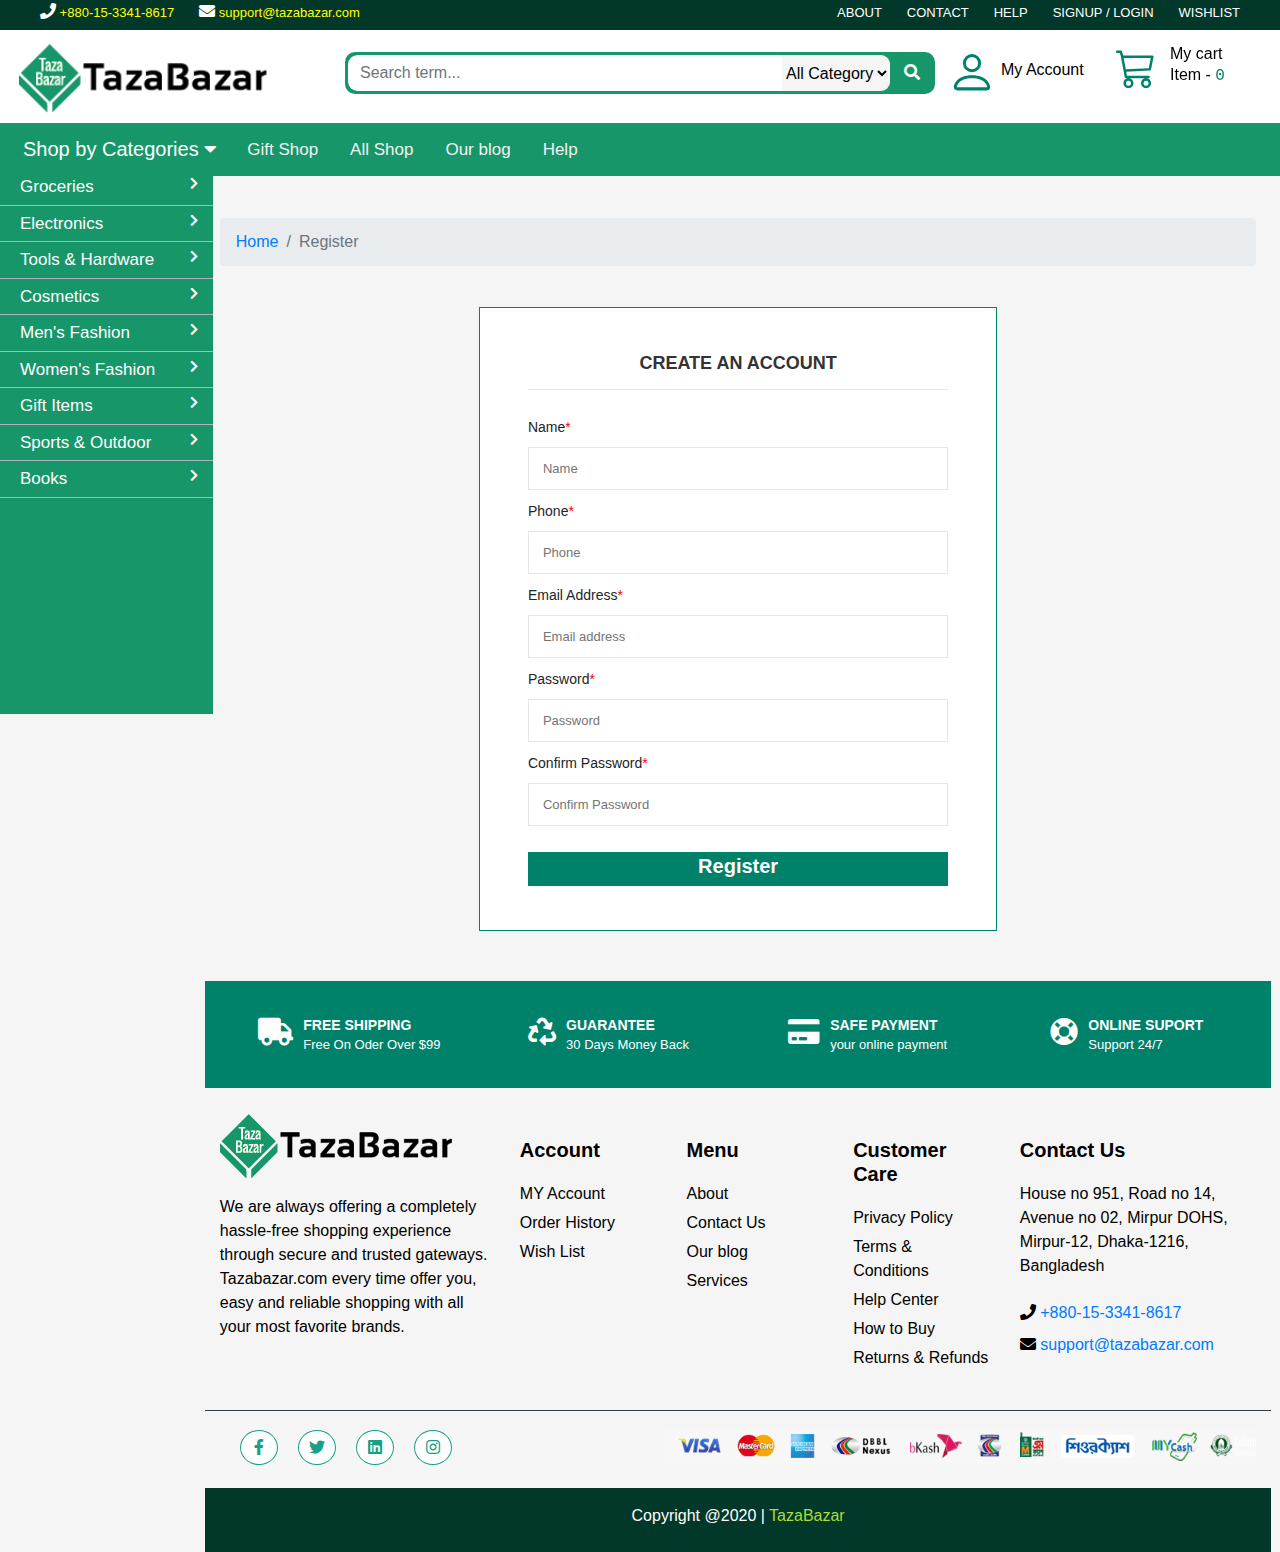
<file: register.html>
<!DOCTYPE html>
<html lang="en">
<head>
    <!-- Required meta tags -->
    <meta charset="utf-8">
    <meta name="viewport" content="width=device-width, initial-scale=1, shrink-to-fit=no">
    <link rel="icon" href="assets/images/logo/favicon.png">
    <title>TazaBazar</title>

    <!-- Bootstrap CSS -->
    <link rel="stylesheet" href="assets/plugin/css/bootstrap.min.css">

    <!-- owl carousel CSS -->
    <link rel="stylesheet" href="assets/plugin/css/owl.carousel.min.css">
    <link rel="stylesheet" href="assets/plugin/css/owl.theme.default.min.css">

    <!-- Animate CSS -->
    <link rel="stylesheet" href="assets/plugin/css/animate.min.css">


    <!-- Font awesome CSS -->
    <link rel="stylesheet" href="assets/plugin/css/all.min.css">
    <link rel="stylesheet" href="assets/plugin/css/star-rating-svg.css">


    <!-- template CSS -->
    <link rel="stylesheet" href="assets/plugin/css/style.css">


</head>
<body>

<!-- Header start-->
<header id="header">

    <!-- top bar top star-->
    <section class="top_bar m-0 p-0">
        <div class="container-fluid naver-top">
            <ul id="left">
                <li><i class="fa fa-phone"></i><a href="tel:(+88) 01533418617"> +880-15-3341-8617 </a></li>
                <li> <i class="fa fa fa-envelope"></i><a href="mailto:support@tazabazar.com">  support@tazabazar.com</a></li>

            </ul>

            <ul id="right">
                <li><a href="#">About</a></li>
                <li><a href="#">Contact</a></li>
                <li><a href="#">Help</a></li>
                <li><a href="login.html">Signup / Login</a></li>
                <li><a href="#">Wishlist</a></li>
            </ul>
        </div>
    </section>
    <!-- top bar top end-->



    <!-- nav bar mid/bottom  start-->
    <section id="re" class="navbar-r mid-bar  fixed-top p-0">
        <!-- mid bar start -->
        <div class="container-fluid mid-bar">
            <div class="row p-1">
                <!-- logo-->
                <div class="col-sm-3">
                    <div class="logo_container">
                        <div class="logo">
                            <a href="index.html">
                                <img src="assets/images/logo/tazabazar.png">
                            </a>
                        </div>
                    </div>
                </div>

                <!-- Search -->
                <div class="col-sm-6">
                    <div class="container m-0 p-2">
                        <div class="input-group">
                            <input type="text" class="form-control" name="x" placeholder="Search term...">
                            <select name="all_category" id="all_category">

                                <option value="0">All Category</option>
                                <option value="1">Groceries </option>
                                <option value="2">Electronics </option>
                                <option value="3">Cosmetics </option>
                            </select>

                <span class="input-group-btn">
                    <button class="btn " type="submit"><i class="fa fa-search"></i></button>
                </span>
                        </div>

                    </div>
                </div>

                <!--Cart/Account-->
                <div class="col-sm-3 m-0 p-0">
                    <div class="container-fluid p-0">
                        <div class="row">
                            <div class="col-sm-6">

                                <a class="a" href="login.html">
                                    <div class="row">
                                        <div class="col-sm-4 m-0 p-1">
                                            <svg xmlns="http://www.w3.org/2000/svg" width="16" height="16" fill="currentColor" class="bi bi-person" viewBox="0 0 16 16">
                                                <path d="M8 8a3 3 0 1 0 0-6 3 3 0 0 0 0 6zm2-3a2 2 0 1 1-4 0 2 2 0 0 1 4 0zm4 8c0 1-1 1-1 1H3s-1 0-1-1 1-4 6-4 6 3 6 4zm-1-.004c-.001-.246-.154-.986-.832-1.664C11.516 10.68 10.289 10 8 10c-2.29 0-3.516.68-4.168 1.332-.678.678-.83 1.418-.832 1.664h10z"/>
                                            </svg>

                                            <i class="bi bi-person"></i>
                                        </div>
                                        <div class="col-sm-8 m-0 pt-3 p-0">
                                            <h6 class="m-0">My Account</h6>
                                        </div>
                                    </div>
                                </a>

                            </div>

                            <div class="col-sm-6 p-0">
                                <a class="a" href="cart.html">
                                    <div class="row">
                                        <div class="col-sm-4 m-0 p-1">
                                            <!--<i class="fas fa-shopping-cart"></i>-->
                                            <svg xmlns="http://www.w3.org/2000/svg" width="16" height="16" fill="currentColor" class="bi bi-cart3" viewBox="0 0 16 16">
                                                <path d="M0 1.5A.5.5 0 0 1 .5 1H2a.5.5 0 0 1 .485.379L2.89 3H14.5a.5.5 0 0 1 .49.598l-1 5a.5.5 0 0 1-.465.401l-9.397.472L4.415 11H13a.5.5 0 0 1 0 1H4a.5.5 0 0 1-.491-.408L2.01 3.607 1.61 2H.5a.5.5 0 0 1-.5-.5zM3.102 4l.84 4.479 9.144-.459L13.89 4H3.102zM5 12a2 2 0 1 0 0 4 2 2 0 0 0 0-4zm7 0a2 2 0 1 0 0 4 2 2 0 0 0 0-4zm-7 1a1 1 0 1 1 0 2 1 1 0 0 1 0-2zm7 0a1 1 0 1 1 0 2 1 1 0 0 1 0-2z"/>
                                            </svg>
                                            <i class="bi bi-cart3"></i>
                                        </div>
                                        <div class="col-sm-8 m-0 p-0">
                                            <h6 class="m-0">My cart</h6>
                                            <p class="m-0">Item - <samp style="color: #00816A">0</samp></p>
                                        </div>
                                    </div>
                                </a>
                            </div>
                        </div>

                    </div>

                </div>

            </div>
        </div>

        <!-- mid bar end -->




        <!-- nav bar bottom start -->
        <!--------------------------
        ------Main Manu Start---------
        ---------------------------->
        <section id="bottom-bar" class="container-fluid">
            <div id="main-h" class="container-fluid">

                <div class="topnav p-0" id="myTopnav">
                    <div class="main-dropdown">
                        <button class="dropbtn">Shop by Categories
                            <i class="fa fa-caret-down"></i>
                        </button>
                        <!--<div class="sub-dropdown"></div>-->
                    </div>

                    <a href="#">Gift Shop</a>
                    <a href="shop.html">All Shop</a>
                    <a href="#">Our blog</a>
                    <a href="#">Help</a>
                    <a href="javascript:void(0);" style="font-size:15px;" class="icon" onclick="myFunction()">&#9776;</a>
                </div>




            </div>
        </section>


        <!--------------------------
       ------Main Manu End---------
       ---------------------------->
        <!-- nav bar bottom end -->
    </section>


    <!-- nav bar mid/bottom  end-->
</header>
<!-- Header end-->





<!-------------------------------->
<!---Side Fixt navbar Start---->
<!-------------------------------->

<div  class="container-fluid p-0 ">

    <div class="row midmain">
        <div class="col-sm-2 midfirst">
            <br>
            <div class="nav">
                <ul class="nav-full m-0">


                    <li class="nav-inear">
                        Groceries

                        <ul class="drop-nav">

                            <div class="container-fluid">
                                <div class="container p-2">
                                    <br>
                                    <div class="row p-2">
                                        <div class="col-sm-3 p-1">
                                            <table>
                                                <tr>
                                                    <th> <a href="#">Item Name Item name</a></th>
                                                </tr>
                                                <tr>
                                                    <td> <a href="#"></a>Sub item 1</td>
                                                </tr>
                                                <tr>
                                                    <td> <a href="#"></a>Sub item 2</td>
                                                </tr>
                                                <tr>
                                                    <td> <a href="#"></a>Sub item 3</td>
                                                </tr>
                                                <tr>
                                                    <td> <a href="#"></a>Sub item 4</td>
                                                </tr>

                                            </table>

                                        </div>
                                        <div class="col-sm-3 p-1">

                                            <table>
                                                <tr>
                                                    <th> <a href="#">Item Name</a></th>
                                                </tr>
                                                <tr>
                                                    <td> <a href="#"></a>Sub item 1</td>
                                                </tr>
                                                <tr>
                                                    <td> <a href="#"></a>Sub item 2</td>
                                                </tr>
                                                <tr>
                                                    <td> <a href="#"></a>Sub item 3</td>
                                                </tr>
                                                <tr>
                                                    <td> <a href="#"></a>Sub item 4</td>
                                                </tr>

                                            </table>

                                        </div>
                                        <div class="col-sm-3 p-1">

                                            <table>
                                                <tr>
                                                    <th> <a href="#">Item Name</a></th>
                                                </tr>
                                                <tr>
                                                    <td> <a href="#"></a>Sub item 1</td>
                                                </tr>
                                                <tr>
                                                    <td> <a href="#"></a>Sub item 2</td>
                                                </tr>
                                                <tr>
                                                    <td> <a href="#"></a>Sub item 3</td>
                                                </tr>
                                                <tr>
                                                    <td> <a href="#"></a>Sub item 4</td>
                                                </tr>

                                            </table>

                                        </div>
                                        <div class="col-sm-3 p-1">

                                            <table>
                                                <tr>
                                                    <th> <a href="#">Item Name</a></th>
                                                </tr>
                                                <tr>
                                                    <td> <a href="#"></a>Sub item 1</td>
                                                </tr>
                                                <tr>
                                                    <td> <a href="#"></a>Sub item 2</td>
                                                </tr>
                                                <tr>
                                                    <td> <a href="#"></a>Sub item 3</td>
                                                </tr>
                                                <tr>
                                                    <td> <a href="#"></a>Sub item 4</td>
                                                </tr>

                                            </table>

                                        </div>
                                        <div class="col-sm-3 p-1">

                                            <table>
                                                <tr>
                                                    <th> <a href="#">Item Name</a></th>
                                                </tr>
                                                <tr>
                                                    <td> <a href="#"></a>Sub item 1</td>
                                                </tr>
                                                <tr>
                                                    <td> <a href="#"></a>Sub item 2</td>
                                                </tr>
                                                <tr>
                                                    <td> <a href="#"></a>Sub item 3</td>
                                                </tr>
                                                <tr>
                                                    <td> <a href="#"></a>Sub item 4</td>
                                                </tr>

                                            </table>

                                        </div>
                                        <div class="col-sm-3 p-1">

                                            <table>
                                                <tr>
                                                    <th> <a href="#">Item Name</a></th>
                                                </tr>
                                                <tr>
                                                    <td> <a href="#"></a>Sub item 1</td>
                                                </tr>
                                                <tr>
                                                    <td> <a href="#"></a>Sub item 2</td>
                                                </tr>
                                                <tr>
                                                    <td> <a href="#"></a>Sub item 3</td>
                                                </tr>
                                                <tr>
                                                    <td> <a href="#"></a>Sub item 4</td>
                                                </tr>

                                            </table>

                                        </div>


                                    </div>

                                </div>

                            </div>




                        </ul>

                    </li>


                    <li class="nav-inear">
                        Electronics

                        <ul class="drop-nav">
                            <!--<li class="drop-nav-inear"></li>-->

                            <div class="container-fluid">
                                <div class="container p-2">
                                    <br>
                                    <div class="row p-2">

                                        <div class="col-sm-3 p-1">

                                            <table>
                                                <tr>
                                                    <th> <a href="#">Item Name</a></th>
                                                </tr>
                                                <tr>
                                                    <td> <a href="#"></a>Sub item 1</td>
                                                </tr>
                                                <tr>
                                                    <td> <a href="#"></a>Sub item 2</td>
                                                </tr>
                                                <tr>
                                                    <td> <a href="#"></a>Sub item 3</td>
                                                </tr>
                                                <tr>
                                                    <td> <a href="#"></a>Sub item 4</td>
                                                </tr>

                                            </table>

                                        </div>
                                        <div class="col-sm-3 p-1">

                                            <table>
                                                <tr>
                                                    <th> <a href="#">Item Name</a></th>
                                                </tr>
                                                <tr>
                                                    <td> <a href="#"></a>Sub item 1</td>
                                                </tr>
                                                <tr>
                                                    <td> <a href="#"></a>Sub item 2</td>
                                                </tr>
                                                <tr>
                                                    <td> <a href="#"></a>Sub item 3</td>
                                                </tr>
                                                <tr>
                                                    <td> <a href="#"></a>Sub item 4</td>
                                                </tr>

                                            </table>

                                        </div>
                                        <div class="col-sm-3 p-1">

                                            <table>
                                                <tr>
                                                    <th> <a href="#">Item Name</a></th>
                                                </tr>
                                                <tr>
                                                    <td> <a href="#"></a>Sub item 1</td>
                                                </tr>
                                                <tr>
                                                    <td> <a href="#"></a>Sub item 2</td>
                                                </tr>
                                                <tr>
                                                    <td> <a href="#"></a>Sub item 3</td>
                                                </tr>
                                                <tr>
                                                    <td> <a href="#"></a>Sub item 4</td>
                                                </tr>

                                            </table>

                                        </div>
                                        <div class="col-sm-3 p-1">

                                            <table>
                                                <tr>
                                                    <th> <a href="#">Item Name</a></th>
                                                </tr>
                                                <tr>
                                                    <td> <a href="#"></a>Sub item 1</td>
                                                </tr>
                                                <tr>
                                                    <td> <a href="#"></a>Sub item 2</td>
                                                </tr>
                                                <tr>
                                                    <td> <a href="#"></a>Sub item 3</td>
                                                </tr>
                                                <tr>
                                                    <td> <a href="#"></a>Sub item 4</td>
                                                </tr>

                                            </table>

                                        </div>
                                        <div class="col-sm-3 p-1">

                                            <table>
                                                <tr>
                                                    <th> <a href="#">Item Name</a></th>
                                                </tr>
                                                <tr>
                                                    <td> <a href="#"></a>Sub item 1</td>
                                                </tr>
                                                <tr>
                                                    <td> <a href="#"></a>Sub item 2</td>
                                                </tr>
                                                <tr>
                                                    <td> <a href="#"></a>Sub item 3</td>
                                                </tr>
                                                <tr>
                                                    <td> <a href="#"></a>Sub item 4</td>
                                                </tr>

                                            </table>

                                        </div>
                                        <div class="col-sm-3 p-1">

                                            <table>
                                                <tr>
                                                    <th> <a href="#">Item Name</a></th>
                                                </tr>
                                                <tr>
                                                    <td> <a href="#"></a>Sub item 1</td>
                                                </tr>
                                                <tr>
                                                    <td> <a href="#"></a>Sub item 2</td>
                                                </tr>
                                                <tr>
                                                    <td> <a href="#"></a>Sub item 3</td>
                                                </tr>
                                                <tr>
                                                    <td> <a href="#"></a>Sub item 4</td>
                                                </tr>

                                            </table>

                                        </div>
                                        <div class="col-sm-3 p-1">

                                            <table>
                                                <tr>
                                                    <th> <a href="#">Item Name</a></th>
                                                </tr>
                                                <tr>
                                                    <td> <a href="#"></a>Sub item 1</td>
                                                </tr>
                                                <tr>
                                                    <td> <a href="#"></a>Sub item 2</td>
                                                </tr>
                                                <tr>
                                                    <td> <a href="#"></a>Sub item 3</td>
                                                </tr>
                                                <tr>
                                                    <td> <a href="#"></a>Sub item 4</td>
                                                </tr>

                                            </table>

                                        </div>









                                    </div>

                                </div>

                            </div>




                        </ul>

                    </li>


                    <li class="nav-inear">
                        Tools & Hardware

                        <ul class="drop-nav">
                            <!--<li class="drop-nav-inear"></li>-->

                            <div class="container-fluid">
                                <div class="container p-2">
                                    <br>
                                    <div class="row p-2">
                                        <div class="col-sm-3 p-1">

                                            <table>
                                                <tr>
                                                    <th> <a href="#">Item Name</a></th>
                                                </tr>
                                                <tr>
                                                    <td> <a href="#"></a>Sub item 1</td>
                                                </tr>
                                                <tr>
                                                    <td> <a href="#"></a>Sub item 2</td>
                                                </tr>
                                                <tr>
                                                    <td> <a href="#"></a>Sub item 3</td>
                                                </tr>
                                                <tr>
                                                    <td> <a href="#"></a>Sub item 4</td>
                                                </tr>

                                            </table>

                                        </div>
                                        <div class="col-sm-3 p-1">

                                            <table>
                                                <tr>
                                                    <th> <a href="#">Item Name</a></th>
                                                </tr>
                                                <tr>
                                                    <td> <a href="#"></a>Sub item 1</td>
                                                </tr>
                                                <tr>
                                                    <td> <a href="#"></a>Sub item 2</td>
                                                </tr>
                                                <tr>
                                                    <td> <a href="#"></a>Sub item 3</td>
                                                </tr>
                                                <tr>
                                                    <td> <a href="#"></a>Sub item 4</td>
                                                </tr>

                                            </table>

                                        </div>
                                        <div class="col-sm-3 p-1">

                                            <table>
                                                <tr>
                                                    <th> <a href="#">Item Name</a></th>
                                                </tr>
                                                <tr>
                                                    <td> <a href="#"></a>Sub item 1</td>
                                                </tr>
                                                <tr>
                                                    <td> <a href="#"></a>Sub item 2</td>
                                                </tr>
                                                <tr>
                                                    <td> <a href="#"></a>Sub item 3</td>
                                                </tr>
                                                <tr>
                                                    <td> <a href="#"></a>Sub item 4</td>
                                                </tr>

                                            </table>

                                        </div>
                                        <div class="col-sm-3 p-1">

                                            <table>
                                                <tr>
                                                    <th> <a href="#">Item Name</a></th>
                                                </tr>
                                                <tr>
                                                    <td> <a href="#"></a>Sub item 1</td>
                                                </tr>
                                                <tr>
                                                    <td> <a href="#"></a>Sub item 2</td>
                                                </tr>
                                                <tr>
                                                    <td> <a href="#"></a>Sub item 3</td>
                                                </tr>
                                                <tr>
                                                    <td> <a href="#"></a>Sub item 4</td>
                                                </tr>

                                            </table>

                                        </div>
                                        <div class="col-sm-3 p-1">

                                            <table>
                                                <tr>
                                                    <th> <a href="#">Item Name</a></th>
                                                </tr>
                                                <tr>
                                                    <td> <a href="#"></a>Sub item 1</td>
                                                </tr>
                                                <tr>
                                                    <td> <a href="#"></a>Sub item 2</td>
                                                </tr>
                                                <tr>
                                                    <td> <a href="#"></a>Sub item 3</td>
                                                </tr>
                                                <tr>
                                                    <td> <a href="#"></a>Sub item 4</td>
                                                </tr>

                                            </table>

                                        </div>
                                        <div class="col-sm-3 p-1">

                                            <table>
                                                <tr>
                                                    <th> <a href="#">Item Name</a></th>
                                                </tr>
                                                <tr>
                                                    <td> <a href="#"></a>Sub item 1</td>
                                                </tr>
                                                <tr>
                                                    <td> <a href="#"></a>Sub item 2</td>
                                                </tr>
                                                <tr>
                                                    <td> <a href="#"></a>Sub item 3</td>
                                                </tr>
                                                <tr>
                                                    <td> <a href="#"></a>Sub item 4</td>
                                                </tr>

                                            </table>

                                        </div>
                                        <div class="col-sm-3 p-1">

                                            <table>
                                                <tr>
                                                    <th> <a href="#">Item Name</a></th>
                                                </tr>
                                                <tr>
                                                    <td> <a href="#"></a>Sub item 1</td>
                                                </tr>
                                                <tr>
                                                    <td> <a href="#"></a>Sub item 2</td>
                                                </tr>
                                                <tr>
                                                    <td> <a href="#"></a>Sub item 3</td>
                                                </tr>
                                                <tr>
                                                    <td> <a href="#"></a>Sub item 4</td>
                                                </tr>

                                            </table>

                                        </div>



                                    </div>

                                </div>

                            </div>




                        </ul>

                    </li>


                    <li class="nav-inear">
                        Cosmetics

                        <ul class="drop-nav">
                            <!--<li class="drop-nav-inear"></li>-->

                            <div class="container-fluid">
                                <div class="container p-2">
                                    <br>
                                    <div class="row p-2">

                                        <div class="col-sm-3 p-1">

                                            <table>
                                                <tr>
                                                    <th> <a href="#">Item Name</a></th>
                                                </tr>
                                                <tr>
                                                    <td> <a href="#"></a>Sub item 1</td>
                                                </tr>
                                                <tr>
                                                    <td> <a href="#"></a>Sub item 2</td>
                                                </tr>
                                                <tr>
                                                    <td> <a href="#"></a>Sub item 3</td>
                                                </tr>
                                                <tr>
                                                    <td> <a href="#"></a>Sub item 4</td>
                                                </tr>

                                            </table>

                                        </div>
                                        <div class="col-sm-3 p-1">

                                            <table>
                                                <tr>
                                                    <th> <a href="#">Item Name</a></th>
                                                </tr>
                                                <tr>
                                                    <td> <a href="#"></a>Sub item 1</td>
                                                </tr>
                                                <tr>
                                                    <td> <a href="#"></a>Sub item 2</td>
                                                </tr>
                                                <tr>
                                                    <td> <a href="#"></a>Sub item 3</td>
                                                </tr>
                                                <tr>
                                                    <td> <a href="#"></a>Sub item 4</td>
                                                </tr>

                                            </table>

                                        </div>
                                        <div class="col-sm-3 p-1">

                                            <table>
                                                <tr>
                                                    <th> <a href="#">Item Name</a></th>
                                                </tr>
                                                <tr>
                                                    <td> <a href="#"></a>Sub item 1</td>
                                                </tr>
                                                <tr>
                                                    <td> <a href="#"></a>Sub item 2</td>
                                                </tr>
                                                <tr>
                                                    <td> <a href="#"></a>Sub item 3</td>
                                                </tr>
                                                <tr>
                                                    <td> <a href="#"></a>Sub item 4</td>
                                                </tr>

                                            </table>

                                        </div>
                                        <div class="col-sm-3 p-1">

                                            <table>
                                                <tr>
                                                    <th> <a href="#">Item Name</a></th>
                                                </tr>
                                                <tr>
                                                    <td> <a href="#"></a>Sub item 1</td>
                                                </tr>
                                                <tr>
                                                    <td> <a href="#"></a>Sub item 2</td>
                                                </tr>
                                                <tr>
                                                    <td> <a href="#"></a>Sub item 3</td>
                                                </tr>
                                                <tr>
                                                    <td> <a href="#"></a>Sub item 4</td>
                                                </tr>

                                            </table>

                                        </div>
                                        <div class="col-sm-3 p-1">

                                            <table>
                                                <tr>
                                                    <th> <a href="#">Item Name</a></th>
                                                </tr>
                                                <tr>
                                                    <td> <a href="#"></a>Sub item 1</td>
                                                </tr>
                                                <tr>
                                                    <td> <a href="#"></a>Sub item 2</td>
                                                </tr>
                                                <tr>
                                                    <td> <a href="#"></a>Sub item 3</td>
                                                </tr>
                                                <tr>
                                                    <td> <a href="#"></a>Sub item 4</td>
                                                </tr>

                                            </table>

                                        </div>
                                        <div class="col-sm-3 p-1">

                                            <table>
                                                <tr>
                                                    <th> <a href="#">Item Name</a></th>
                                                </tr>
                                                <tr>
                                                    <td> <a href="#"></a>Sub item 1</td>
                                                </tr>
                                                <tr>
                                                    <td> <a href="#"></a>Sub item 2</td>
                                                </tr>
                                                <tr>
                                                    <td> <a href="#"></a>Sub item 3</td>
                                                </tr>
                                                <tr>
                                                    <td> <a href="#"></a>Sub item 4</td>
                                                </tr>

                                            </table>

                                        </div>
                                        <div class="col-sm-3 p-1">

                                            <table>
                                                <tr>
                                                    <th> <a href="#">Item Name</a></th>
                                                </tr>
                                                <tr>
                                                    <td> <a href="#"></a>Sub item 1</td>
                                                </tr>
                                                <tr>
                                                    <td> <a href="#"></a>Sub item 2</td>
                                                </tr>
                                                <tr>
                                                    <td> <a href="#"></a>Sub item 3</td>
                                                </tr>
                                                <tr>
                                                    <td> <a href="#"></a>Sub item 4</td>
                                                </tr>

                                            </table>

                                        </div>









                                    </div>

                                </div>

                            </div>




                        </ul>

                    </li>


                    <li class="nav-inear">
                        Men's Fashion

                        <ul class="drop-nav">
                            <!--<li class="drop-nav-inear"></li>-->

                            <div class="container-fluid">
                                <div class="container p-2">
                                    <br>
                                    <div class="row p-2">

                                        <div class="col-sm-3 p-1">

                                            <table>
                                                <tr>
                                                    <th> <a href="#">Item Name</a></th>
                                                </tr>
                                                <tr>
                                                    <td> <a href="#"></a>Sub item 1</td>
                                                </tr>
                                                <tr>
                                                    <td> <a href="#"></a>Sub item 2</td>
                                                </tr>
                                                <tr>
                                                    <td> <a href="#"></a>Sub item 3</td>
                                                </tr>
                                                <tr>
                                                    <td> <a href="#"></a>Sub item 4</td>
                                                </tr>

                                            </table>

                                        </div>
                                        <div class="col-sm-3 p-1">

                                            <table>
                                                <tr>
                                                    <th> <a href="#">Item Name</a></th>
                                                </tr>
                                                <tr>
                                                    <td> <a href="#"></a>Sub item 1</td>
                                                </tr>
                                                <tr>
                                                    <td> <a href="#"></a>Sub item 2</td>
                                                </tr>
                                                <tr>
                                                    <td> <a href="#"></a>Sub item 3</td>
                                                </tr>
                                                <tr>
                                                    <td> <a href="#"></a>Sub item 4</td>
                                                </tr>

                                            </table>

                                        </div>
                                        <div class="col-sm-3 p-1">

                                            <table>
                                                <tr>
                                                    <th> <a href="#">Item Name</a></th>
                                                </tr>
                                                <tr>
                                                    <td> <a href="#"></a>Sub item 1</td>
                                                </tr>
                                                <tr>
                                                    <td> <a href="#"></a>Sub item 2</td>
                                                </tr>
                                                <tr>
                                                    <td> <a href="#"></a>Sub item 3</td>
                                                </tr>
                                                <tr>
                                                    <td> <a href="#"></a>Sub item 4</td>
                                                </tr>

                                            </table>

                                        </div>
                                        <div class="col-sm-3 p-1">

                                            <table>
                                                <tr>
                                                    <th> <a href="#">Item Name</a></th>
                                                </tr>
                                                <tr>
                                                    <td> <a href="#"></a>Sub item 1</td>
                                                </tr>
                                                <tr>
                                                    <td> <a href="#"></a>Sub item 2</td>
                                                </tr>
                                                <tr>
                                                    <td> <a href="#"></a>Sub item 3</td>
                                                </tr>
                                                <tr>
                                                    <td> <a href="#"></a>Sub item 4</td>
                                                </tr>

                                            </table>

                                        </div>
                                        <div class="col-sm-3 p-1">

                                            <table>
                                                <tr>
                                                    <th> <a href="#">Item Name</a></th>
                                                </tr>
                                                <tr>
                                                    <td> <a href="#"></a>Sub item 1</td>
                                                </tr>
                                                <tr>
                                                    <td> <a href="#"></a>Sub item 2</td>
                                                </tr>
                                                <tr>
                                                    <td> <a href="#"></a>Sub item 3</td>
                                                </tr>
                                                <tr>
                                                    <td> <a href="#"></a>Sub item 4</td>
                                                </tr>

                                            </table>

                                        </div>
                                        <div class="col-sm-3 p-1">

                                            <table>
                                                <tr>
                                                    <th> <a href="#">Item Name</a></th>
                                                </tr>
                                                <tr>
                                                    <td> <a href="#"></a>Sub item 1</td>
                                                </tr>
                                                <tr>
                                                    <td> <a href="#"></a>Sub item 2</td>
                                                </tr>
                                                <tr>
                                                    <td> <a href="#"></a>Sub item 3</td>
                                                </tr>
                                                <tr>
                                                    <td> <a href="#"></a>Sub item 4</td>
                                                </tr>

                                            </table>

                                        </div>
                                        <div class="col-sm-3 p-1">

                                            <table>
                                                <tr>
                                                    <th> <a href="#">Item Name</a></th>
                                                </tr>
                                                <tr>
                                                    <td> <a href="#"></a>Sub item 1</td>
                                                </tr>
                                                <tr>
                                                    <td> <a href="#"></a>Sub item 2</td>
                                                </tr>
                                                <tr>
                                                    <td> <a href="#"></a>Sub item 3</td>
                                                </tr>
                                                <tr>
                                                    <td> <a href="#"></a>Sub item 4</td>
                                                </tr>

                                            </table>

                                        </div>









                                    </div>

                                </div>

                            </div>




                        </ul>

                    </li>


                    <li class="nav-inear">
                        Women's Fashion

                        <ul class="drop-nav">
                            <!--<li class="drop-nav-inear"></li>-->

                            <div class="container-fluid">
                                <div class="container p-2">
                                    <br>
                                    <div class="row p-2">


                                        <div class="col-sm-3 p-1">

                                            <table>
                                                <tr>
                                                    <th> <a href="#">Item Name</a></th>
                                                </tr>
                                                <tr>
                                                    <td> <a href="#"></a>Sub item 1</td>
                                                </tr>
                                                <tr>
                                                    <td> <a href="#"></a>Sub item 2</td>
                                                </tr>
                                                <tr>
                                                    <td> <a href="#"></a>Sub item 3</td>
                                                </tr>
                                                <tr>
                                                    <td> <a href="#"></a>Sub item 4</td>
                                                </tr>

                                            </table>

                                        </div>
                                        <div class="col-sm-3 p-1">

                                            <table>
                                                <tr>
                                                    <th> <a href="#">Item Name</a></th>
                                                </tr>
                                                <tr>
                                                    <td> <a href="#"></a>Sub item 1</td>
                                                </tr>
                                                <tr>
                                                    <td> <a href="#"></a>Sub item 2</td>
                                                </tr>
                                                <tr>
                                                    <td> <a href="#"></a>Sub item 3</td>
                                                </tr>
                                                <tr>
                                                    <td> <a href="#"></a>Sub item 4</td>
                                                </tr>

                                            </table>

                                        </div>
                                        <div class="col-sm-3 p-1">

                                            <table>
                                                <tr>
                                                    <th> <a href="#">Item Name</a></th>
                                                </tr>
                                                <tr>
                                                    <td> <a href="#"></a>Sub item 1</td>
                                                </tr>
                                                <tr>
                                                    <td> <a href="#"></a>Sub item 2</td>
                                                </tr>
                                                <tr>
                                                    <td> <a href="#"></a>Sub item 3</td>
                                                </tr>
                                                <tr>
                                                    <td> <a href="#"></a>Sub item 4</td>
                                                </tr>

                                            </table>

                                        </div>
                                        <div class="col-sm-3 p-1">

                                            <table>
                                                <tr>
                                                    <th> <a href="#">Item Name</a></th>
                                                </tr>
                                                <tr>
                                                    <td> <a href="#"></a>Sub item 1</td>
                                                </tr>
                                                <tr>
                                                    <td> <a href="#"></a>Sub item 2</td>
                                                </tr>
                                                <tr>
                                                    <td> <a href="#"></a>Sub item 3</td>
                                                </tr>
                                                <tr>
                                                    <td> <a href="#"></a>Sub item 4</td>
                                                </tr>

                                            </table>

                                        </div>
                                        <div class="col-sm-3 p-1">

                                            <table>
                                                <tr>
                                                    <th> <a href="#">Item Name</a></th>
                                                </tr>
                                                <tr>
                                                    <td> <a href="#"></a>Sub item 1</td>
                                                </tr>
                                                <tr>
                                                    <td> <a href="#"></a>Sub item 2</td>
                                                </tr>
                                                <tr>
                                                    <td> <a href="#"></a>Sub item 3</td>
                                                </tr>
                                                <tr>
                                                    <td> <a href="#"></a>Sub item 4</td>
                                                </tr>

                                            </table>

                                        </div>
                                        <div class="col-sm-3 p-1">

                                            <table>
                                                <tr>
                                                    <th> <a href="#">Item Name</a></th>
                                                </tr>
                                                <tr>
                                                    <td> <a href="#"></a>Sub item 1</td>
                                                </tr>
                                                <tr>
                                                    <td> <a href="#"></a>Sub item 2</td>
                                                </tr>
                                                <tr>
                                                    <td> <a href="#"></a>Sub item 3</td>
                                                </tr>
                                                <tr>
                                                    <td> <a href="#"></a>Sub item 4</td>
                                                </tr>

                                            </table>

                                        </div>
                                        <div class="col-sm-3 p-1">

                                            <table>
                                                <tr>
                                                    <th> <a href="#">Item Name</a></th>
                                                </tr>
                                                <tr>
                                                    <td> <a href="#"></a>Sub item 1</td>
                                                </tr>
                                                <tr>
                                                    <td> <a href="#"></a>Sub item 2</td>
                                                </tr>
                                                <tr>
                                                    <td> <a href="#"></a>Sub item 3</td>
                                                </tr>
                                                <tr>
                                                    <td> <a href="#"></a>Sub item 4</td>
                                                </tr>

                                            </table>

                                        </div>









                                    </div>

                                </div>

                            </div>




                        </ul>

                    </li>

                    <li class="nav-inear">
                        Gift Items

                        <ul class="drop-nav">
                            <!--<li class="drop-nav-inear"></li>-->

                            <div class="container-fluid">
                                <div class="container p-2">
                                    <br>
                                    <div class="row p-2">

                                        <div class="col-sm-3 p-1">

                                            <table>
                                                <tr>
                                                    <th> <a href="#">Item Name</a></th>
                                                </tr>
                                                <tr>
                                                    <td> <a href="#"></a>Sub item 1</td>
                                                </tr>
                                                <tr>
                                                    <td> <a href="#"></a>Sub item 2</td>
                                                </tr>
                                                <tr>
                                                    <td> <a href="#"></a>Sub item 3</td>
                                                </tr>
                                                <tr>
                                                    <td> <a href="#"></a>Sub item 4</td>
                                                </tr>

                                            </table>

                                        </div>
                                        <div class="col-sm-3 p-1">

                                            <table>
                                                <tr>
                                                    <th> <a href="#">Item Name</a></th>
                                                </tr>
                                                <tr>
                                                    <td> <a href="#"></a>Sub item 1</td>
                                                </tr>
                                                <tr>
                                                    <td> <a href="#"></a>Sub item 2</td>
                                                </tr>
                                                <tr>
                                                    <td> <a href="#"></a>Sub item 3</td>
                                                </tr>
                                                <tr>
                                                    <td> <a href="#"></a>Sub item 4</td>
                                                </tr>

                                            </table>

                                        </div>
                                        <div class="col-sm-3 p-1">

                                            <table>
                                                <tr>
                                                    <th> <a href="#">Item Name</a></th>
                                                </tr>
                                                <tr>
                                                    <td> <a href="#"></a>Sub item 1</td>
                                                </tr>
                                                <tr>
                                                    <td> <a href="#"></a>Sub item 2</td>
                                                </tr>
                                                <tr>
                                                    <td> <a href="#"></a>Sub item 3</td>
                                                </tr>
                                                <tr>
                                                    <td> <a href="#"></a>Sub item 4</td>
                                                </tr>

                                            </table>

                                        </div>
                                        <div class="col-sm-3 p-1">

                                            <table>
                                                <tr>
                                                    <th> <a href="#">Item Name</a></th>
                                                </tr>
                                                <tr>
                                                    <td> <a href="#"></a>Sub item 1</td>
                                                </tr>
                                                <tr>
                                                    <td> <a href="#"></a>Sub item 2</td>
                                                </tr>
                                                <tr>
                                                    <td> <a href="#"></a>Sub item 3</td>
                                                </tr>
                                                <tr>
                                                    <td> <a href="#"></a>Sub item 4</td>
                                                </tr>

                                            </table>

                                        </div>
                                        <div class="col-sm-3 p-1">

                                            <table>
                                                <tr>
                                                    <th> <a href="#">Item Name</a></th>
                                                </tr>
                                                <tr>
                                                    <td> <a href="#"></a>Sub item 1</td>
                                                </tr>
                                                <tr>
                                                    <td> <a href="#"></a>Sub item 2</td>
                                                </tr>
                                                <tr>
                                                    <td> <a href="#"></a>Sub item 3</td>
                                                </tr>
                                                <tr>
                                                    <td> <a href="#"></a>Sub item 4</td>
                                                </tr>

                                            </table>

                                        </div>
                                        <div class="col-sm-3 p-1">

                                            <table>
                                                <tr>
                                                    <th> <a href="#">Item Name</a></th>
                                                </tr>
                                                <tr>
                                                    <td> <a href="#"></a>Sub item 1</td>
                                                </tr>
                                                <tr>
                                                    <td> <a href="#"></a>Sub item 2</td>
                                                </tr>
                                                <tr>
                                                    <td> <a href="#"></a>Sub item 3</td>
                                                </tr>
                                                <tr>
                                                    <td> <a href="#"></a>Sub item 4</td>
                                                </tr>

                                            </table>

                                        </div>
                                        <div class="col-sm-3 p-1">

                                            <table>
                                                <tr>
                                                    <th> <a href="#">Item Name</a></th>
                                                </tr>
                                                <tr>
                                                    <td> <a href="#"></a>Sub item 1</td>
                                                </tr>
                                                <tr>
                                                    <td> <a href="#"></a>Sub item 2</td>
                                                </tr>
                                                <tr>
                                                    <td> <a href="#"></a>Sub item 3</td>
                                                </tr>
                                                <tr>
                                                    <td> <a href="#"></a>Sub item 4</td>
                                                </tr>

                                            </table>

                                        </div>









                                    </div>

                                </div>

                            </div>




                        </ul>

                    </li>

                    <li class="nav-inear">
                        Sports & Outdoor

                        <ul class="drop-nav">
                            <!--<li class="drop-nav-inear"></li>-->

                            <div class="container-fluid">
                                <div class="container p-2">
                                    <br>
                                    <div class="row p-2">

                                        <div class="col-sm-3 p-1">

                                            <table>
                                                <tr>
                                                    <th> <a href="#">Item Name</a></th>
                                                </tr>
                                                <tr>
                                                    <td> <a href="#"></a>Sub item 1</td>
                                                </tr>
                                                <tr>
                                                    <td> <a href="#"></a>Sub item 2</td>
                                                </tr>
                                                <tr>
                                                    <td> <a href="#"></a>Sub item 3</td>
                                                </tr>
                                                <tr>
                                                    <td> <a href="#"></a>Sub item 4</td>
                                                </tr>

                                            </table>

                                        </div>
                                        <div class="col-sm-3 p-1">

                                            <table>
                                                <tr>
                                                    <th> <a href="#">Item Name</a></th>
                                                </tr>
                                                <tr>
                                                    <td> <a href="#"></a>Sub item 1</td>
                                                </tr>
                                                <tr>
                                                    <td> <a href="#"></a>Sub item 2</td>
                                                </tr>
                                                <tr>
                                                    <td> <a href="#"></a>Sub item 3</td>
                                                </tr>
                                                <tr>
                                                    <td> <a href="#"></a>Sub item 4</td>
                                                </tr>

                                            </table>

                                        </div>
                                        <div class="col-sm-3 p-1">

                                            <table>
                                                <tr>
                                                    <th> <a href="#">Item Name</a></th>
                                                </tr>
                                                <tr>
                                                    <td> <a href="#"></a>Sub item 1</td>
                                                </tr>
                                                <tr>
                                                    <td> <a href="#"></a>Sub item 2</td>
                                                </tr>
                                                <tr>
                                                    <td> <a href="#"></a>Sub item 3</td>
                                                </tr>
                                                <tr>
                                                    <td> <a href="#"></a>Sub item 4</td>
                                                </tr>

                                            </table>

                                        </div>
                                        <div class="col-sm-3 p-1">

                                            <table>
                                                <tr>
                                                    <th> <a href="#">Item Name</a></th>
                                                </tr>
                                                <tr>
                                                    <td> <a href="#"></a>Sub item 1</td>
                                                </tr>
                                                <tr>
                                                    <td> <a href="#"></a>Sub item 2</td>
                                                </tr>
                                                <tr>
                                                    <td> <a href="#"></a>Sub item 3</td>
                                                </tr>
                                                <tr>
                                                    <td> <a href="#"></a>Sub item 4</td>
                                                </tr>

                                            </table>

                                        </div>
                                        <div class="col-sm-3 p-1">

                                            <table>
                                                <tr>
                                                    <th> <a href="#">Item Name</a></th>
                                                </tr>
                                                <tr>
                                                    <td> <a href="#"></a>Sub item 1</td>
                                                </tr>
                                                <tr>
                                                    <td> <a href="#"></a>Sub item 2</td>
                                                </tr>
                                                <tr>
                                                    <td> <a href="#"></a>Sub item 3</td>
                                                </tr>
                                                <tr>
                                                    <td> <a href="#"></a>Sub item 4</td>
                                                </tr>

                                            </table>

                                        </div>
                                        <div class="col-sm-3 p-1">

                                            <table>
                                                <tr>
                                                    <th> <a href="#">Item Name</a></th>
                                                </tr>
                                                <tr>
                                                    <td> <a href="#"></a>Sub item 1</td>
                                                </tr>
                                                <tr>
                                                    <td> <a href="#"></a>Sub item 2</td>
                                                </tr>
                                                <tr>
                                                    <td> <a href="#"></a>Sub item 3</td>
                                                </tr>
                                                <tr>
                                                    <td> <a href="#"></a>Sub item 4</td>
                                                </tr>

                                            </table>

                                        </div>
                                        <div class="col-sm-3 p-1">

                                            <table>
                                                <tr>
                                                    <th> <a href="#">Item Name</a></th>
                                                </tr>
                                                <tr>
                                                    <td> <a href="#"></a>Sub item 1</td>
                                                </tr>
                                                <tr>
                                                    <td> <a href="#"></a>Sub item 2</td>
                                                </tr>
                                                <tr>
                                                    <td> <a href="#"></a>Sub item 3</td>
                                                </tr>
                                                <tr>
                                                    <td> <a href="#"></a>Sub item 4</td>
                                                </tr>

                                            </table>

                                        </div>









                                    </div>

                                </div>

                            </div>




                        </ul>

                    </li>


                    <li class="nav-inear">
                        Books

                        <ul class="drop-nav">
                            <!--<li class="drop-nav-inear"></li>-->

                            <div class="container-fluid">
                                <div class="container p-2">
                                    <br>
                                    <div class="row p-2">

                                        <div class="col-sm-3 p-1">

                                            <table>
                                                <tr>
                                                    <th> <a href="#">Item Name</a></th>
                                                </tr>
                                                <tr>
                                                    <td> <a href="#"></a>Sub item 1</td>
                                                </tr>
                                                <tr>
                                                    <td> <a href="#"></a>Sub item 2</td>
                                                </tr>
                                                <tr>
                                                    <td> <a href="#"></a>Sub item 3</td>
                                                </tr>
                                                <tr>
                                                    <td> <a href="#"></a>Sub item 4</td>
                                                </tr>

                                            </table>

                                        </div>
                                        <div class="col-sm-3 p-1">

                                            <table>
                                                <tr>
                                                    <th> <a href="#">Item Name</a></th>
                                                </tr>
                                                <tr>
                                                    <td> <a href="#"></a>Sub item 1</td>
                                                </tr>
                                                <tr>
                                                    <td> <a href="#"></a>Sub item 2</td>
                                                </tr>
                                                <tr>
                                                    <td> <a href="#"></a>Sub item 3</td>
                                                </tr>
                                                <tr>
                                                    <td> <a href="#"></a>Sub item 4</td>
                                                </tr>

                                            </table>

                                        </div>
                                        <div class="col-sm-3 p-1">

                                            <table>
                                                <tr>
                                                    <th> <a href="#">Item Name</a></th>
                                                </tr>
                                                <tr>
                                                    <td> <a href="#"></a>Sub item 1</td>
                                                </tr>
                                                <tr>
                                                    <td> <a href="#"></a>Sub item 2</td>
                                                </tr>
                                                <tr>
                                                    <td> <a href="#"></a>Sub item 3</td>
                                                </tr>
                                                <tr>
                                                    <td> <a href="#"></a>Sub item 4</td>
                                                </tr>

                                            </table>

                                        </div>
                                        <div class="col-sm-3 p-1">

                                            <table>
                                                <tr>
                                                    <th> <a href="#">Item Name</a></th>
                                                </tr>
                                                <tr>
                                                    <td> <a href="#"></a>Sub item 1</td>
                                                </tr>
                                                <tr>
                                                    <td> <a href="#"></a>Sub item 2</td>
                                                </tr>
                                                <tr>
                                                    <td> <a href="#"></a>Sub item 3</td>
                                                </tr>
                                                <tr>
                                                    <td> <a href="#"></a>Sub item 4</td>
                                                </tr>

                                            </table>

                                        </div>
                                        <div class="col-sm-3 p-1">

                                            <table>
                                                <tr>
                                                    <th> <a href="#">Item Name</a></th>
                                                </tr>
                                                <tr>
                                                    <td> <a href="#"></a>Sub item 1</td>
                                                </tr>
                                                <tr>
                                                    <td> <a href="#"></a>Sub item 2</td>
                                                </tr>
                                                <tr>
                                                    <td> <a href="#"></a>Sub item 3</td>
                                                </tr>
                                                <tr>
                                                    <td> <a href="#"></a>Sub item 4</td>
                                                </tr>

                                            </table>

                                        </div>
                                        <div class="col-sm-3 p-1">

                                            <table>
                                                <tr>
                                                    <th> <a href="#">Item Name</a></th>
                                                </tr>
                                                <tr>
                                                    <td> <a href="#"></a>Sub item 1</td>
                                                </tr>
                                                <tr>
                                                    <td> <a href="#"></a>Sub item 2</td>
                                                </tr>
                                                <tr>
                                                    <td> <a href="#"></a>Sub item 3</td>
                                                </tr>
                                                <tr>
                                                    <td> <a href="#"></a>Sub item 4</td>
                                                </tr>

                                            </table>

                                        </div>
                                        <div class="col-sm-3 p-1">

                                            <table>
                                                <tr>
                                                    <th> <a href="#">Item Name</a></th>
                                                </tr>
                                                <tr>
                                                    <td> <a href="#"></a>Sub item 1</td>
                                                </tr>
                                                <tr>
                                                    <td> <a href="#"></a>Sub item 2</td>
                                                </tr>
                                                <tr>
                                                    <td> <a href="#"></a>Sub item 3</td>
                                                </tr>
                                                <tr>
                                                    <td> <a href="#"></a>Sub item 4</td>
                                                </tr>

                                            </table>

                                        </div>









                                    </div>

                                </div>

                            </div>




                        </ul>

                    </li>

                </ul>

            </div>
            <br>
            <br>
            <br>
            <br>
            <br>
            <br>
            <br>
            <br>
            <br>

        </div>


        <!--____________________________________________________________________________________________________________
        ---------------------------------------Fulll content body start-------------------------------------------------
        _-_-_-_-_-_-_-__-_-_-__-_-_-_-_-_-_-_-___-_-_-_-_-_-_-_-_-_-_-_-_-__-_-_-_-_-__-_-_-_-_-_-_-_-_-__-_-_-_-_-_---->0

        <div class="col-sm-10 mid_body">
            <br>









            <!--Breadcrumb start-->
            <section class="container">
                <ol class="breadcrumb">
                    <li class="breadcrumb-item"><a href="#">Home</a></li>
                    <li class="breadcrumb-item active" aria-current="page">Register</li>
                </ol>
            </section>
            <!--Breadcrumb end-->


            <!-- Login Page start-->
            <section class="container-fluid pt-0">

                <div class="loging-content-area p-5">
                    <div class="wrap-login-item ">
                        <div class="register-form form-item ">
                            <form class="form-stl" action="#" name="frm-login" method="get">
                                <fieldset class="wrap-title">
                                    <h3 class="form-title">Create an account</h3>
                                    <h4 class="form-subtitle"></h4>
                                </fieldset>
                                <fieldset class="form-input">
                                    <label for="frm-reg-lname">Name</label>
                                    <input type="text" id="frm-reg-lname" name="reg-lname" placeholder="Name">
                                </fieldset>

                                <fieldset class="form-input">
                                    <label for="frm-reg-phone">Phone</label>
                                    <input type="text" id="frm-reg-phone" name="frm-reg-phone" placeholder="Phone">
                                </fieldset>


                                <fieldset class="form-input">
                                    <label for="frm-reg-email">Email Address</label>
                                    <input type="email" id="frm-reg-email" name="reg-email" placeholder="Email address">
                                </fieldset>

                                <fieldset class="form-input item-width-in-half left-item ">
                                    <label for="frm-reg-pass">Password</label>
                                    <input type="text" id="frm-reg-pass" name="reg-pass" placeholder="Password">
                                </fieldset>

                                <fieldset class="form-input item-width-in-half ">
                                    <label for="frm-reg-cfpass">Confirm Password</label>
                                    <input type="text" id="frm-reg-cfpass" name="reg-cfpass" placeholder="Confirm Password">
                                </fieldset>
                                <br>
                                <input type="submit" class="btn btn-sign mt-4" value="Register" name="register">
                            </form>
                        </div>
                    </div>
                </div>


            </section>

            <!-----Login page end---->
















            <!-- Footer start -->
            <section class="pb-0">
                <div class=" wrap-footer-content">
                    <div class="wrap-function-info">
                        <div class="container">
                            <ul>
                                <li class="fc-info-item">
                                    <i class="fa fa-truck" aria-hidden="true"></i>
                                    <div class="wrap-left-info">
                                        <h4 class="fc-name">Free Shipping</h4>
                                        <p class="fc-desc">Free On Oder Over $99</p>
                                    </div>

                                </li>
                                <li class="fc-info-item">
                                    <i class="fa fa-recycle" aria-hidden="true"></i>
                                    <div class="wrap-left-info">
                                        <h4 class="fc-name">Guarantee</h4>
                                        <p class="fc-desc">30 Days Money Back</p>
                                    </div>

                                </li>
                                <li class="fc-info-item">
                                    <i class="fa fa-credit-card" aria-hidden="true"></i>
                                    <div class="wrap-left-info">
                                        <h4 class="fc-name">Safe Payment</h4>
                                        <p class="fc-desc">your online payment</p>
                                    </div>

                                </li>
                                <li class="fc-info-item">
                                    <i class="fa fa-life-ring" aria-hidden="true"></i>
                                    <div class="wrap-left-info">
                                        <h4 class="fc-name">Online Suport</h4>
                                        <p class="fc-desc"> Support 24/7</p>
                                    </div>

                                </li>
                            </ul>
                        </div>
                    </div>

                </div>
            </section>


            <footer class="footer">

                <div class="container bottom_border">
                    <div class="row">
                        <div class=" col-sm-4 col-md  col-12 col mt-3">
                            <a href="index.html"><img src="assets/images/logo/tazabazar.png" width=""></a>

                            <p class="mt-3 p-0">
                                We are always offering a completely
                                hassle-free shopping experience through
                                secure and trusted gateways. Tazabazar.com
                                every time offer you, easy and reliable
                                shopping with all your most favorite brands.

                            </p>

                        </div>

                        <div class=" col-sm-4 col-md  col-6 col">
                            <h5 class="headin5_amrc col_white_amrc pt2">Account</h5>
                            <!--headin5_amrc-->
                            <ul class="footer_ul_amrc">
                                <li><a href="#">MY Account</a></li>
                                <li><a href="#">Order History</a></li>
                                <li><a href="#">Wish List</a></li>
                            </ul>
                            <!--footer_ul_amrc ends here-->
                        </div>
                        <div class=" col-sm-4 col-md  col-6 col">
                            <h5 class="headin5_amrc col_white_amrc pt2">Menu</h5>
                            <!--headin5_amrc-->
                            <ul class="footer_ul_amrc">
                                <li><a href="about.html">About</a></li>
                                <li><a href="#">Contact Us</a></li>
                                <li><a href="#"> Our blog</a></li>
                                <li><a href="#">Services</a></li>
                            </ul>
                            <!--footer_ul_amrc ends here-->
                        </div>
                        <div class=" col-sm-4 col-md  col-6 col">
                            <h5 class="headin5_amrc col_white_amrc pt2">Customer Care</h5>
                            <!--headin5_amrc-->
                            <ul class="footer_ul_amrc">
                                <li><a href="#">Privacy Policy</a></li>
                                <li><a href="#">Terms & Conditions</a></li>
                                <li><a href="#">Help Center</a></li>
                                <li><a href="#">How to Buy</a></li>
                                <li><a href="#">Returns & Refunds</a></li>
                                <li><a href="#"></a></li>
                            </ul>
                            <!--footer_ul_amrc ends here-->
                        </div>
                        <div class="col-sm-3">
                            <h5 class="headin5_amrc col_white_amrc pt2">Contact Us</h5>
                            <!--headin5_amrc-->
                            <p class="mb10">House no 951, Road no 14, Avenue no 02,  Mirpur DOHS, Mirpur-12, Dhaka-1216, Bangladesh </p>
                            <p><i class="fa fa-phone"></i> <a href="tel:(+88) 01533418617"> +880-15-3341-8617  </a></p>
                            <p><i class="fa fa fa-envelope"></i><a href="mailto:support@tazabazar.com"> support@tazabazar.com</a></p>
                        </div>

                    </div>
                </div>


                <div class="container">
                    <di class="row">
                        <div class="col-sm-5">
                            <ul class="social_footer_ul">
                                <li><a href="#"><i class="fab fa-facebook-f"></i></a></li>
                                <li><a href="#"><i class="fab fa-twitter"></i></a></li>
                                <li><a href="#"><i class="fab fa-linkedin"></i></a></li>
                                <li><a href="#"><i class="fab fa-instagram"></i></a></li>
                                <!--social_footer_ul ends here-->
                            </ul>
                        </div>

                        <div class="col-sm-7 mt-3">
                            <img src="assets/images/logo/visa-master-card-bkash-nexus-logo.png" width="100%" height="100%" style="float: right" >
                        </div>

                    </di>
                </div>
                <br>
                <div class="container-fluid p-0" style="background-color: #02382a">
                    <div class="container pt-3 pb-3 pl-0 pr-0">
                        <p class="text-center" style="color: white">Copyright @2020 | <a href="https://tazabazar.com/" style="color: #ad3;">TazaBazar</a></p>
                    </div>

                </div>

            </footer>
            <!-- Footer End -->








        </div>
    </div>
</div>

<!--____________________________________________________________________________________________________________
---------------------------------------Fulll content body start-------------------------------------------------
_-_-_-_-_-_-_-__-_-_-__-_-_-_-_-_-_-_-___-_-_-_-_-_-_-_-_-_-_-_-_-__-_-_-_-_-__-_-_-_-_-_-_-_-_-__-_-_-_-_-_---->












<!--scrollTop start -->
<a id="back-to-top" href="#" class="btn btn-light btn-lg back-to-top" role="button"><i class="fas fa-chevron-up"></i></a>
<!-- scrollTop end-->


<!-- jQuery and Bootstrap and popper and elevate zoom and owl carousel -->
<script src="assets/plugin/js/jquery.min.js"></script>
<script src="assets/plugin/js/bootstrap.min.js"></script>
<script src="assets/plugin/js/popper.min.js"></script>
<script src="assets/plugin/js/jquery.elevateZoom-3.0.8.min.js"></script>
<script src="assets/plugin/js/owl.carousel.min.js"></script>
<script src="assets/plugin/js/jquery.star-rating-svg.js"></script>


<!--Custom jQuery -->
<script src="assets/plugin/js/custom.js"></script>

<script>
    //*-----------------------------------
    //      Product details elevateZoom start
    //------------------------------------*//

    $("#img_01").elevateZoom({scrollZoom : true});

    //*Product details end*//

    $(document).ready(function(){
        $('#qty_input').prop('disabled', true);
        $('#plus-btn').click(function(){
            $('#qty_input').val(parseInt($('#qty_input').val()) + 1 );
        });
        $('#minus-btn').click(function(){
            $('#qty_input').val(parseInt($('#qty_input').val()) - 1 );
            if ($('#qty_input').val() == 0) {
                $('#qty_input').val(1);
            }

        });
    });

    //*-----------------------------------
    //      Product details nav-tab start
    //------------------------------------*//
    $(".my-rating").starRating({
        initialRating: 4,
        strokeColor: '#894A00',
        strokeWidth: 10,
        starSize: 25
    });

</script>


</body>
</html>
</file>
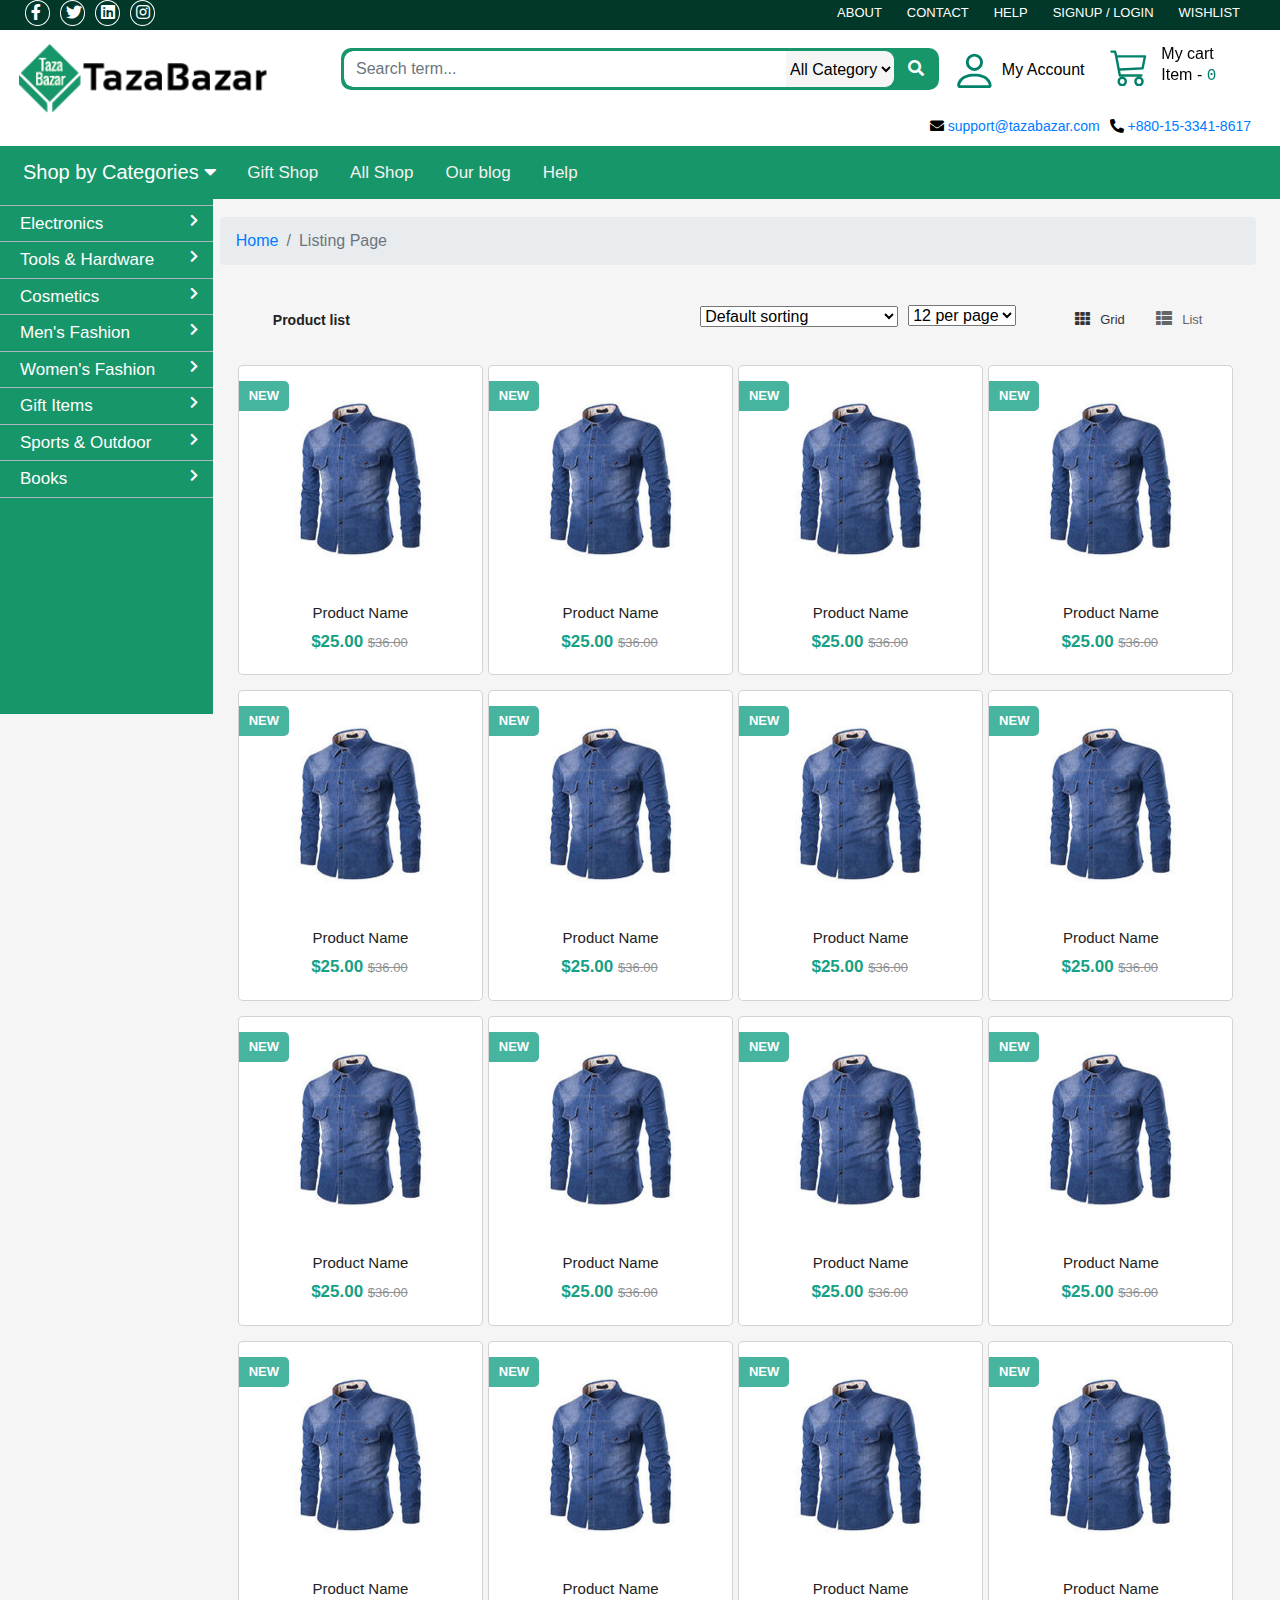
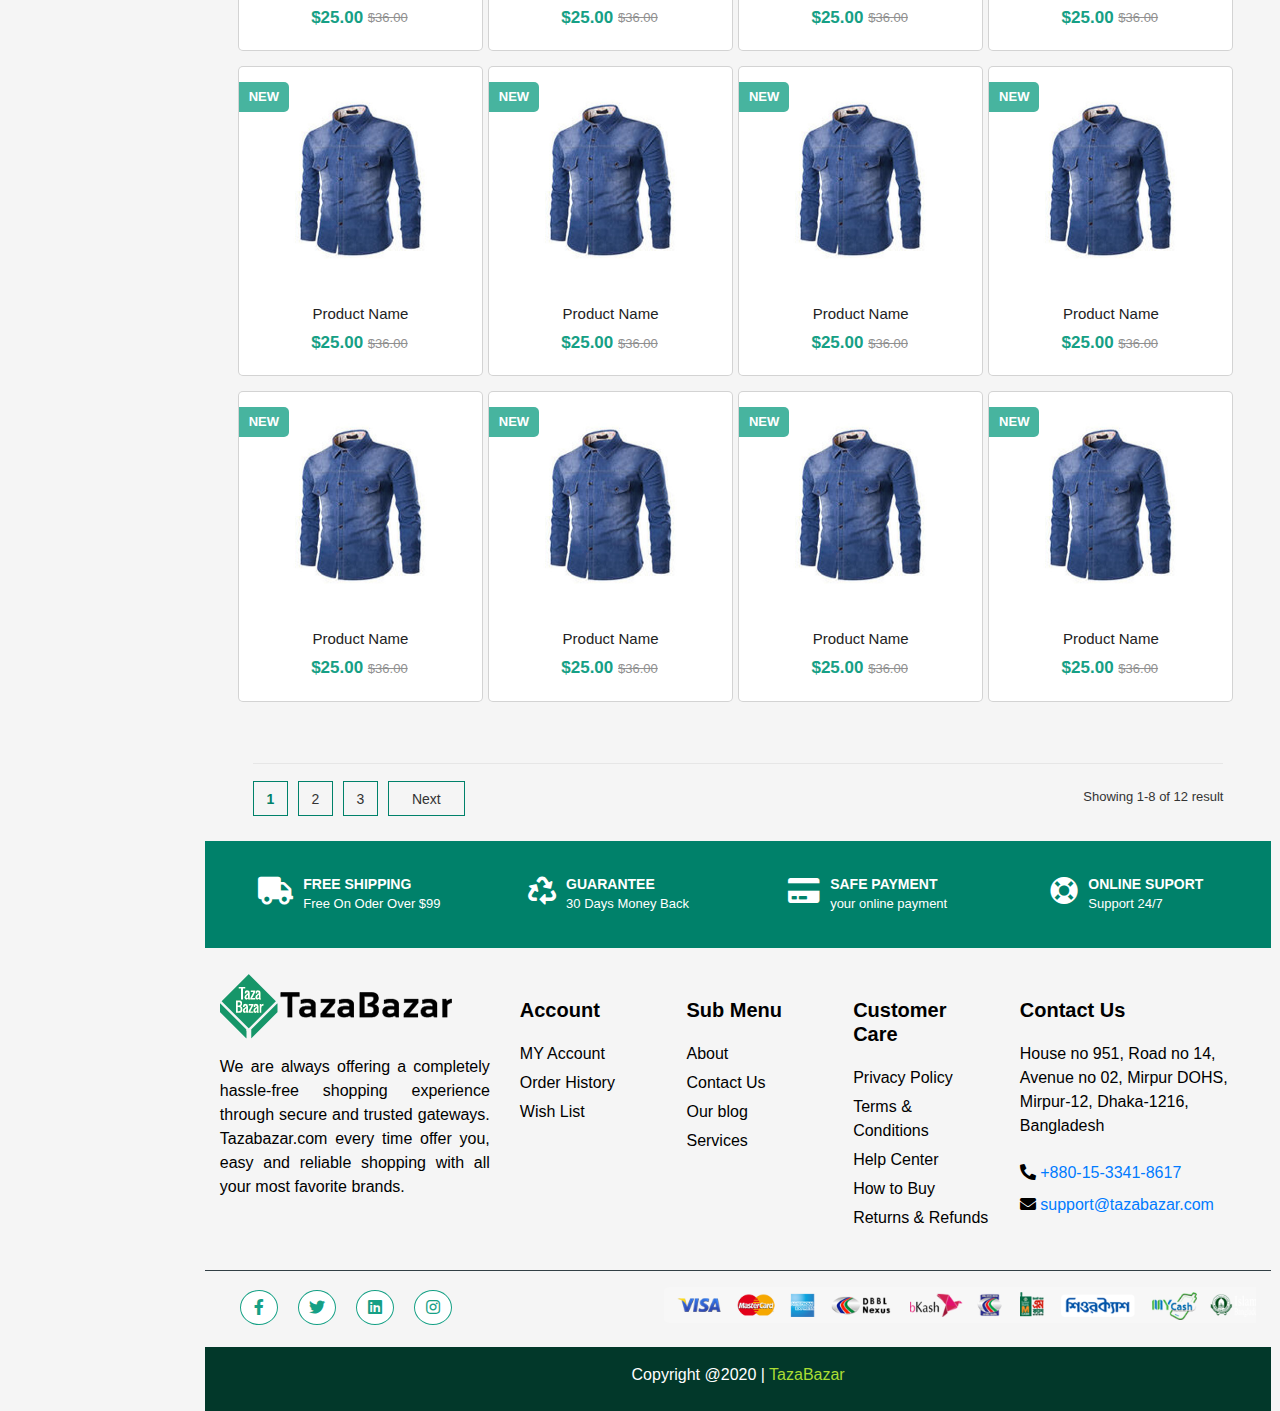
<file: shop.html>
<!DOCTYPE html>
<html lang="en">
<head>
    <!-- Required meta tags -->
    <meta charset="utf-8">
    <meta name="viewport" content="width=device-width, initial-scale=1, shrink-to-fit=no">
    <link rel="icon" href="assets/images/logo/favicon.png">
    <title>TazaBazar</title>

    <!-- Bootstrap CSS -->
    <link rel="stylesheet" href="assets/plugin/css/bootstrap.min.css">

    <!-- owl carousel CSS -->
    <link rel="stylesheet" href="assets/plugin/css/owl.carousel.min.css">
    <link rel="stylesheet" href="assets/plugin/css/owl.theme.default.min.css">

    <!-- Animate CSS -->
    <link rel="stylesheet" href="assets/plugin/css/animate.min.css">


    <!-- Font awesome CSS -->
    <link rel="stylesheet" href="assets/plugin/css/all.min.css">
    <link rel="stylesheet" href="assets/plugin/css/star-rating-svg.css">


    <!-- template CSS -->
    <link rel="stylesheet" href="assets/plugin/css/style.css">


</head>
<body>

<!-- Header start-->
<header id="header">

    <!-- top bar top star-->
    <section class="top_bar m-0 p-0">
        <div class="container-fluid naver-top">
            <style>
                .top-icon{
                    padding: 10px;
                }
                .naver-top .top-icon li{
                    padding-top: 0px;
                    float: left; list-style: none;

                    margin-left: 10px;

                }

                .top-icon a{
                    color: white;
                    padding-left: 5px;

                }
                .top-icon li{
                    width: 25px;
                    border: 1px solid white;
                    border-radius:50%;
                }
                .top-icon li:hover{
                    background-color: whitesmoke;
                    color: black;
                }
                .top-icon li a:hover{
                    color: black;
                }

            </style>
            <ul class="top-icon">
                <li><a href="#"><i class="fab fa-facebook-f"></i></a></li>
                <li><a href="#"><i class="fab fa-twitter"></i></a></li>
                <li><a href="#"><i class="fab fa-linkedin"></i></a></li>
                <li><a href="#"><i class="fab fa-instagram"></i></a></li>
                <!--social_footer_ul ends here-->
            </ul>
            <!--<ul id="left">-->
            <!--<li><i class="fas fa-phone-alt"></i><a href="tel:(+88) 01533418617"> +880-15-3341-8617 </a></li>-->
            <!--<li> <i class="fa fa fa-envelope"></i><a href="mailto:support@tazabazar.com">  support@tazabazar.com</a></li>-->

            <!--</ul>-->

            <ul id="right">
                <li><a href="#">About</a></li>
                <li><a href="#">Contact</a></li>
                <li><a href="#">Help</a></li>
                <li><a href="login.html">Signup / Login</a></li>
                <li><a href="#">Wishlist</a></li>
            </ul>
        </div>
    </section>
    <!-- top bar top end-->



    <!-- nav bar mid/bottom  start-->
    <section id="re" class="navbar-r fixed-top p-0">


        <!-- mid bar start -->
        <div class="container-fluid mid-bar">
            <div class="row log-for p-1">
                <!-- logo-->
                <div class="col-sm-3">
                    <div class="logo_container">
                        <div class="logo">
                            <a href="index.html">
                                <img src="assets/images/logo/tazabazar.png">
                            </a>
                        </div>
                    </div>
                </div>

                <!-- Search -->
                <div class="col-sm-6">
                    <div class="container m-0 p-1">
                        <div class="input-group">
                            <input type="text" class="form-control" name="x" placeholder="Search term...">
                            <select name="all_category" id="all_category">

                                <option value="0">All Category</option>
                                <option value="1">Groceries </option>
                                <option value="2">Electronics </option>
                                <option value="3">Cosmetics </option>
                            </select>

            <span class="input-group-btn">
            <button class="btn " type="submit"><i class="fa fa-search"></i></button>
            </span>
                        </div>

                    </div>
                </div>

                <!--Cart/Account-->
                <div class="col-sm-3 m-0 pl-1">
                    <div class="container-fluid p-0">
                        <div class="row">
                            <div class="col-sm-6">

                                <a class="a" href="login.html">
                                    <div class="row">
                                        <div class="col-sm-4 m-0 p-1">
                                            <svg xmlns="http://www.w3.org/2000/svg" width="16" height="16" fill="currentColor" class="bi bi-person" viewBox="0 0 16 16">
                                                <path d="M8 8a3 3 0 1 0 0-6 3 3 0 0 0 0 6zm2-3a2 2 0 1 1-4 0 2 2 0 0 1 4 0zm4 8c0 1-1 1-1 1H3s-1 0-1-1 1-4 6-4 6 3 6 4zm-1-.004c-.001-.246-.154-.986-.832-1.664C11.516 10.68 10.289 10 8 10c-2.29 0-3.516.68-4.168 1.332-.678.678-.83 1.418-.832 1.664h10z"/>
                                            </svg>

                                            <i class="bi bi-person"></i>
                                        </div>
                                        <div class="col-sm-8 m-0 pt-3 p-0">
                                            <h6 class="m-0">My Account</h6>
                                        </div>
                                    </div>
                                </a>

                            </div>

                            <div class="col-sm-6 p-0">
                                <a class="a" href="cart.html">
                                    <div class="row">
                                        <div class="col-sm-4 m-0 p-1">
                                            <!--<i class="fas fa-shopping-cart"></i>-->
                                            <svg xmlns="http://www.w3.org/2000/svg" width="16" height="16" fill="currentColor" class="bi bi-cart3" viewBox="0 0 16 16">
                                                <path d="M0 1.5A.5.5 0 0 1 .5 1H2a.5.5 0 0 1 .485.379L2.89 3H14.5a.5.5 0 0 1 .49.598l-1 5a.5.5 0 0 1-.465.401l-9.397.472L4.415 11H13a.5.5 0 0 1 0 1H4a.5.5 0 0 1-.491-.408L2.01 3.607 1.61 2H.5a.5.5 0 0 1-.5-.5zM3.102 4l.84 4.479 9.144-.459L13.89 4H3.102zM5 12a2 2 0 1 0 0 4 2 2 0 0 0 0-4zm7 0a2 2 0 1 0 0 4 2 2 0 0 0 0-4zm-7 1a1 1 0 1 1 0 2 1 1 0 0 1 0-2zm7 0a1 1 0 1 1 0 2 1 1 0 0 1 0-2z"/>
                                            </svg>
                                            <i class="bi bi-cart3"></i>
                                        </div>
                                        <div class="col-sm-8 m-0 p-0">
                                            <h6 class="m-0">My cart</h6>
                                            <p class="m-0">Item - <samp style="color: #00816A">0</samp></p>
                                        </div>
                                    </div>
                                </a>
                            </div>

                        </div>


                    </div>
                </div>


                <div class="col-sm-12">

                    <ul id="top-right-phon">
                        <li> <i class="fas fa-phone-alt"></i> <a href="tel:(+88) 01533418617"> +880-15-3341-8617 </a></li>
                        <li> <i class="fa fa fa-envelope"></i> <a href="mailto:support@tazabazar.com">  support@tazabazar.com</a></li>
                    </ul>

                </div>

                <div href="javascript:void(0);" class="icon" onclick="myFunction()">
                    <i class="fa fa-bars"></i>
                </div>

            </div>



        </div>
        <!-- mid bar end -->






        <!--&lt;!&ndash; mid bar start &ndash;&gt;-->
        <!--<div class="container-fluid mid-bar log-for">-->
        <!--<div class="row p-1">-->
        <!--&lt;!&ndash; logo&ndash;&gt;-->
        <!--<div class="col-sm-3">-->
        <!--<div class="logo_container">-->
        <!--<div class="logo">-->
        <!--<a href="index.html">-->
        <!--<img src="assets/images/logo/tazabazar.png">-->
        <!--</a>-->
        <!--</div>-->
        <!--</div>-->
        <!--</div>-->

        <!--&lt;!&ndash; Search &ndash;&gt;-->
        <!--<div class="col-sm-6">-->
        <!--<div class="container m-0 p-1">-->
        <!--<div class="input-group">-->
        <!--<input type="text" class="form-control" name="x" placeholder="Search term...">-->
        <!--<select name="all_category" id="all_category">-->

        <!--<option value="0">All Category</option>-->
        <!--<option value="1">Groceries </option>-->
        <!--<option value="2">Electronics </option>-->
        <!--<option value="3">Cosmetics </option>-->
        <!--</select>-->

        <!--<span class="input-group-btn">-->
        <!--<button class="btn " type="submit"><i class="fa fa-search"></i></button>-->
        <!--</span>-->
        <!--</div>-->

        <!--</div>-->
        <!--</div>-->

        <!--&lt;!&ndash;Cart/Account&ndash;&gt;-->
        <!--<div class="col-sm-3 m-0 pl-1">-->
        <!--<div class="container-fluid p-0">-->
        <!--<div class="row">-->
        <!--<div class="col-sm-6">-->

        <!--<a class="a" href="login.html">-->
        <!--<div class="row">-->
        <!--<div class="col-sm-4 m-0 p-1">-->
        <!--<svg xmlns="http://www.w3.org/2000/svg" width="16" height="16" fill="currentColor" class="bi bi-person" viewBox="0 0 16 16">-->
        <!--<path d="M8 8a3 3 0 1 0 0-6 3 3 0 0 0 0 6zm2-3a2 2 0 1 1-4 0 2 2 0 0 1 4 0zm4 8c0 1-1 1-1 1H3s-1 0-1-1 1-4 6-4 6 3 6 4zm-1-.004c-.001-.246-.154-.986-.832-1.664C11.516 10.68 10.289 10 8 10c-2.29 0-3.516.68-4.168 1.332-.678.678-.83 1.418-.832 1.664h10z"/>-->
        <!--</svg>-->

        <!--<i class="bi bi-person"></i>-->
        <!--</div>-->
        <!--<div class="col-sm-8 m-0 pt-3 p-0">-->
        <!--<h6 class="m-0">My Account</h6>-->
        <!--</div>-->
        <!--</div>-->
        <!--</a>-->

        <!--</div>-->

        <!--<div class="col-sm-6 p-0">-->
        <!--<a class="a" href="cart.html">-->
        <!--<div class="row">-->
        <!--<div class="col-sm-4 m-0 p-1">-->
        <!--&lt;!&ndash;<i class="fas fa-shopping-cart"></i>&ndash;&gt;-->
        <!--<svg xmlns="http://www.w3.org/2000/svg" width="16" height="16" fill="currentColor" class="bi bi-cart3" viewBox="0 0 16 16">-->
        <!--<path d="M0 1.5A.5.5 0 0 1 .5 1H2a.5.5 0 0 1 .485.379L2.89 3H14.5a.5.5 0 0 1 .49.598l-1 5a.5.5 0 0 1-.465.401l-9.397.472L4.415 11H13a.5.5 0 0 1 0 1H4a.5.5 0 0 1-.491-.408L2.01 3.607 1.61 2H.5a.5.5 0 0 1-.5-.5zM3.102 4l.84 4.479 9.144-.459L13.89 4H3.102zM5 12a2 2 0 1 0 0 4 2 2 0 0 0 0-4zm7 0a2 2 0 1 0 0 4 2 2 0 0 0 0-4zm-7 1a1 1 0 1 1 0 2 1 1 0 0 1 0-2zm7 0a1 1 0 1 1 0 2 1 1 0 0 1 0-2z"/>-->
        <!--</svg>-->
        <!--<i class="bi bi-cart3"></i>-->
        <!--</div>-->
        <!--<div class="col-sm-8 m-0 p-0">-->
        <!--<h6 class="m-0">My cart</h6>-->
        <!--<p class="m-0">Item - <samp style="color: #00816A">0</samp></p>-->
        <!--</div>-->
        <!--</div>-->
        <!--</a>-->
        <!--</div>-->

        <!--</div>-->


        <!--</div>-->
        <!--</div>-->



        <!--<div class="col-sm-12">-->

        <!--<style>-->
        <!--#top-right-phon li{-->
        <!--float: right;-->
        <!--list-style: none;-->
        <!--font-size: 14px;-->
        <!--margin: 0px;-->
        <!--padding: 0px 0px 5px 0px;-->
        <!--}-->

        <!--#top-right-phon li a{-->
        <!--padding-right: 10px;-->

        <!--}-->
        <!--#top-right-phon li a:hover{-->
        <!--font-size: 16px;-->
        <!--}-->

        <!--</style>-->

        <!--<ul id="top-right-phon">-->
        <!--<li> <i class="fas fa-phone-alt"></i> <a href="tel:(+88) 01533418617"> +880-15-3341-8617 </a></li>-->
        <!--<li> <i class="fa fa fa-envelope"></i> <a href="mailto:support@tazabazar.com">  support@tazabazar.com</a></li>-->

        <!--</ul>-->



        <!--</div>-->


        <!--</div>-->



        <!--</div>-->


        <!--&lt;!&ndash; mid bar end &ndash;&gt;-->







        <!-- nav bar bottom start -->
        <!--------------------------
        ------Main Manu Start---------
        ---------------------------->
        <section id="bottom-bar" class="container-fluid">
            <div id="main-h" class="container-fluid">

                <div class="topnav p-0" id="myTopnav">
                    <div class="main-dropdown">
                        <button class="dropbtn">Shop by Categories
                            <i class="fa fa-caret-down"></i>
                        </button>
                        <!--<div class="sub-dropdown"></div>-->
                    </div>

                    <a href="#">Gift Shop</a>
                    <a href="shop.html">All Shop</a>
                    <a href="#">Our blog</a>
                    <a href="#">Help</a>
                    <a href="javascript:void(0);" style="font-size:15px;" class="icon" onclick="myFunction()">&#9776;</a>
                </div>




            </div>
        </section>


        <!--------------------------
       ------Main Manu End---------
       ---------------------------->
        <!-- nav bar bottom end -->
    </section>


    <!-- nav bar mid/bottom  end-->
</header>
<!-- Header end-->





<!-------------------------------->
<!---Side Fixt navbar Start---->
<!-------------------------------->

<div  class="container-fluid p-0 ">

    <div class="row midmain">
        <div class="col-sm-2 midfirst">
            <br>
            <div class="nav">
                <ul class="nav-full m-0">


                    <li class="nav-inear">
                        Groceries

                        <ul class="drop-nav">

                            <div class="container-fluid">
                                <div class="container p-2">
                                    <br>
                                    <div class="row p-2">
                                        <div class="col-sm-3 p-1">
                                            <table>
                                                <tr>
                                                    <th> <a href="#">Item Name Item name</a></th>
                                                </tr>
                                                <tr>
                                                    <td> <a href="#"></a>Sub item 1</td>
                                                </tr>
                                                <tr>
                                                    <td> <a href="#"></a>Sub item 2</td>
                                                </tr>
                                                <tr>
                                                    <td> <a href="#"></a>Sub item 3</td>
                                                </tr>
                                                <tr>
                                                    <td> <a href="#"></a>Sub item 4</td>
                                                </tr>

                                            </table>

                                        </div>
                                        <div class="col-sm-3 p-1">

                                            <table>
                                                <tr>
                                                    <th> <a href="#">Item Name</a></th>
                                                </tr>
                                                <tr>
                                                    <td> <a href="#"></a>Sub item 1</td>
                                                </tr>
                                                <tr>
                                                    <td> <a href="#"></a>Sub item 2</td>
                                                </tr>
                                                <tr>
                                                    <td> <a href="#"></a>Sub item 3</td>
                                                </tr>
                                                <tr>
                                                    <td> <a href="#"></a>Sub item 4</td>
                                                </tr>

                                            </table>

                                        </div>
                                        <div class="col-sm-3 p-1">

                                            <table>
                                                <tr>
                                                    <th> <a href="#">Item Name</a></th>
                                                </tr>
                                                <tr>
                                                    <td> <a href="#"></a>Sub item 1</td>
                                                </tr>
                                                <tr>
                                                    <td> <a href="#"></a>Sub item 2</td>
                                                </tr>
                                                <tr>
                                                    <td> <a href="#"></a>Sub item 3</td>
                                                </tr>
                                                <tr>
                                                    <td> <a href="#"></a>Sub item 4</td>
                                                </tr>

                                            </table>

                                        </div>
                                        <div class="col-sm-3 p-1">

                                            <table>
                                                <tr>
                                                    <th> <a href="#">Item Name</a></th>
                                                </tr>
                                                <tr>
                                                    <td> <a href="#"></a>Sub item 1</td>
                                                </tr>
                                                <tr>
                                                    <td> <a href="#"></a>Sub item 2</td>
                                                </tr>
                                                <tr>
                                                    <td> <a href="#"></a>Sub item 3</td>
                                                </tr>
                                                <tr>
                                                    <td> <a href="#"></a>Sub item 4</td>
                                                </tr>

                                            </table>

                                        </div>
                                        <div class="col-sm-3 p-1">

                                            <table>
                                                <tr>
                                                    <th> <a href="#">Item Name</a></th>
                                                </tr>
                                                <tr>
                                                    <td> <a href="#"></a>Sub item 1</td>
                                                </tr>
                                                <tr>
                                                    <td> <a href="#"></a>Sub item 2</td>
                                                </tr>
                                                <tr>
                                                    <td> <a href="#"></a>Sub item 3</td>
                                                </tr>
                                                <tr>
                                                    <td> <a href="#"></a>Sub item 4</td>
                                                </tr>

                                            </table>

                                        </div>
                                        <div class="col-sm-3 p-1">

                                            <table>
                                                <tr>
                                                    <th> <a href="#">Item Name</a></th>
                                                </tr>
                                                <tr>
                                                    <td> <a href="#"></a>Sub item 1</td>
                                                </tr>
                                                <tr>
                                                    <td> <a href="#"></a>Sub item 2</td>
                                                </tr>
                                                <tr>
                                                    <td> <a href="#"></a>Sub item 3</td>
                                                </tr>
                                                <tr>
                                                    <td> <a href="#"></a>Sub item 4</td>
                                                </tr>

                                            </table>

                                        </div>


                                    </div>

                                </div>

                            </div>




                        </ul>

                    </li>


                    <li class="nav-inear">
                        Electronics

                        <ul class="drop-nav">
                            <!--<li class="drop-nav-inear"></li>-->

                            <div class="container-fluid">
                                <div class="container p-2">
                                    <br>
                                    <div class="row p-2">

                                        <div class="col-sm-3 p-1">

                                            <table>
                                                <tr>
                                                    <th> <a href="#">Item Name</a></th>
                                                </tr>
                                                <tr>
                                                    <td> <a href="#"></a>Sub item 1</td>
                                                </tr>
                                                <tr>
                                                    <td> <a href="#"></a>Sub item 2</td>
                                                </tr>
                                                <tr>
                                                    <td> <a href="#"></a>Sub item 3</td>
                                                </tr>
                                                <tr>
                                                    <td> <a href="#"></a>Sub item 4</td>
                                                </tr>

                                            </table>

                                        </div>
                                        <div class="col-sm-3 p-1">

                                            <table>
                                                <tr>
                                                    <th> <a href="#">Item Name</a></th>
                                                </tr>
                                                <tr>
                                                    <td> <a href="#"></a>Sub item 1</td>
                                                </tr>
                                                <tr>
                                                    <td> <a href="#"></a>Sub item 2</td>
                                                </tr>
                                                <tr>
                                                    <td> <a href="#"></a>Sub item 3</td>
                                                </tr>
                                                <tr>
                                                    <td> <a href="#"></a>Sub item 4</td>
                                                </tr>

                                            </table>

                                        </div>
                                        <div class="col-sm-3 p-1">

                                            <table>
                                                <tr>
                                                    <th> <a href="#">Item Name</a></th>
                                                </tr>
                                                <tr>
                                                    <td> <a href="#"></a>Sub item 1</td>
                                                </tr>
                                                <tr>
                                                    <td> <a href="#"></a>Sub item 2</td>
                                                </tr>
                                                <tr>
                                                    <td> <a href="#"></a>Sub item 3</td>
                                                </tr>
                                                <tr>
                                                    <td> <a href="#"></a>Sub item 4</td>
                                                </tr>

                                            </table>

                                        </div>
                                        <div class="col-sm-3 p-1">

                                            <table>
                                                <tr>
                                                    <th> <a href="#">Item Name</a></th>
                                                </tr>
                                                <tr>
                                                    <td> <a href="#"></a>Sub item 1</td>
                                                </tr>
                                                <tr>
                                                    <td> <a href="#"></a>Sub item 2</td>
                                                </tr>
                                                <tr>
                                                    <td> <a href="#"></a>Sub item 3</td>
                                                </tr>
                                                <tr>
                                                    <td> <a href="#"></a>Sub item 4</td>
                                                </tr>

                                            </table>

                                        </div>
                                        <div class="col-sm-3 p-1">

                                            <table>
                                                <tr>
                                                    <th> <a href="#">Item Name</a></th>
                                                </tr>
                                                <tr>
                                                    <td> <a href="#"></a>Sub item 1</td>
                                                </tr>
                                                <tr>
                                                    <td> <a href="#"></a>Sub item 2</td>
                                                </tr>
                                                <tr>
                                                    <td> <a href="#"></a>Sub item 3</td>
                                                </tr>
                                                <tr>
                                                    <td> <a href="#"></a>Sub item 4</td>
                                                </tr>

                                            </table>

                                        </div>
                                        <div class="col-sm-3 p-1">

                                            <table>
                                                <tr>
                                                    <th> <a href="#">Item Name</a></th>
                                                </tr>
                                                <tr>
                                                    <td> <a href="#"></a>Sub item 1</td>
                                                </tr>
                                                <tr>
                                                    <td> <a href="#"></a>Sub item 2</td>
                                                </tr>
                                                <tr>
                                                    <td> <a href="#"></a>Sub item 3</td>
                                                </tr>
                                                <tr>
                                                    <td> <a href="#"></a>Sub item 4</td>
                                                </tr>

                                            </table>

                                        </div>
                                        <div class="col-sm-3 p-1">

                                            <table>
                                                <tr>
                                                    <th> <a href="#">Item Name</a></th>
                                                </tr>
                                                <tr>
                                                    <td> <a href="#"></a>Sub item 1</td>
                                                </tr>
                                                <tr>
                                                    <td> <a href="#"></a>Sub item 2</td>
                                                </tr>
                                                <tr>
                                                    <td> <a href="#"></a>Sub item 3</td>
                                                </tr>
                                                <tr>
                                                    <td> <a href="#"></a>Sub item 4</td>
                                                </tr>

                                            </table>

                                        </div>









                                    </div>

                                </div>

                            </div>




                        </ul>

                    </li>


                    <li class="nav-inear">
                        Tools & Hardware

                        <ul class="drop-nav">
                            <!--<li class="drop-nav-inear"></li>-->

                            <div class="container-fluid">
                                <div class="container p-2">
                                    <br>
                                    <div class="row p-2">
                                        <div class="col-sm-3 p-1">

                                            <table>
                                                <tr>
                                                    <th> <a href="#">Item Name</a></th>
                                                </tr>
                                                <tr>
                                                    <td> <a href="#"></a>Sub item 1</td>
                                                </tr>
                                                <tr>
                                                    <td> <a href="#"></a>Sub item 2</td>
                                                </tr>
                                                <tr>
                                                    <td> <a href="#"></a>Sub item 3</td>
                                                </tr>
                                                <tr>
                                                    <td> <a href="#"></a>Sub item 4</td>
                                                </tr>

                                            </table>

                                        </div>
                                        <div class="col-sm-3 p-1">

                                            <table>
                                                <tr>
                                                    <th> <a href="#">Item Name</a></th>
                                                </tr>
                                                <tr>
                                                    <td> <a href="#"></a>Sub item 1</td>
                                                </tr>
                                                <tr>
                                                    <td> <a href="#"></a>Sub item 2</td>
                                                </tr>
                                                <tr>
                                                    <td> <a href="#"></a>Sub item 3</td>
                                                </tr>
                                                <tr>
                                                    <td> <a href="#"></a>Sub item 4</td>
                                                </tr>

                                            </table>

                                        </div>
                                        <div class="col-sm-3 p-1">

                                            <table>
                                                <tr>
                                                    <th> <a href="#">Item Name</a></th>
                                                </tr>
                                                <tr>
                                                    <td> <a href="#"></a>Sub item 1</td>
                                                </tr>
                                                <tr>
                                                    <td> <a href="#"></a>Sub item 2</td>
                                                </tr>
                                                <tr>
                                                    <td> <a href="#"></a>Sub item 3</td>
                                                </tr>
                                                <tr>
                                                    <td> <a href="#"></a>Sub item 4</td>
                                                </tr>

                                            </table>

                                        </div>
                                        <div class="col-sm-3 p-1">

                                            <table>
                                                <tr>
                                                    <th> <a href="#">Item Name</a></th>
                                                </tr>
                                                <tr>
                                                    <td> <a href="#"></a>Sub item 1</td>
                                                </tr>
                                                <tr>
                                                    <td> <a href="#"></a>Sub item 2</td>
                                                </tr>
                                                <tr>
                                                    <td> <a href="#"></a>Sub item 3</td>
                                                </tr>
                                                <tr>
                                                    <td> <a href="#"></a>Sub item 4</td>
                                                </tr>

                                            </table>

                                        </div>
                                        <div class="col-sm-3 p-1">

                                            <table>
                                                <tr>
                                                    <th> <a href="#">Item Name</a></th>
                                                </tr>
                                                <tr>
                                                    <td> <a href="#"></a>Sub item 1</td>
                                                </tr>
                                                <tr>
                                                    <td> <a href="#"></a>Sub item 2</td>
                                                </tr>
                                                <tr>
                                                    <td> <a href="#"></a>Sub item 3</td>
                                                </tr>
                                                <tr>
                                                    <td> <a href="#"></a>Sub item 4</td>
                                                </tr>

                                            </table>

                                        </div>
                                        <div class="col-sm-3 p-1">

                                            <table>
                                                <tr>
                                                    <th> <a href="#">Item Name</a></th>
                                                </tr>
                                                <tr>
                                                    <td> <a href="#"></a>Sub item 1</td>
                                                </tr>
                                                <tr>
                                                    <td> <a href="#"></a>Sub item 2</td>
                                                </tr>
                                                <tr>
                                                    <td> <a href="#"></a>Sub item 3</td>
                                                </tr>
                                                <tr>
                                                    <td> <a href="#"></a>Sub item 4</td>
                                                </tr>

                                            </table>

                                        </div>
                                        <div class="col-sm-3 p-1">

                                            <table>
                                                <tr>
                                                    <th> <a href="#">Item Name</a></th>
                                                </tr>
                                                <tr>
                                                    <td> <a href="#"></a>Sub item 1</td>
                                                </tr>
                                                <tr>
                                                    <td> <a href="#"></a>Sub item 2</td>
                                                </tr>
                                                <tr>
                                                    <td> <a href="#"></a>Sub item 3</td>
                                                </tr>
                                                <tr>
                                                    <td> <a href="#"></a>Sub item 4</td>
                                                </tr>

                                            </table>

                                        </div>



                                    </div>

                                </div>

                            </div>




                        </ul>

                    </li>


                    <li class="nav-inear">
                        Cosmetics

                        <ul class="drop-nav">
                            <!--<li class="drop-nav-inear"></li>-->

                            <div class="container-fluid">
                                <div class="container p-2">
                                    <br>
                                    <div class="row p-2">

                                        <div class="col-sm-3 p-1">

                                            <table>
                                                <tr>
                                                    <th> <a href="#">Item Name</a></th>
                                                </tr>
                                                <tr>
                                                    <td> <a href="#"></a>Sub item 1</td>
                                                </tr>
                                                <tr>
                                                    <td> <a href="#"></a>Sub item 2</td>
                                                </tr>
                                                <tr>
                                                    <td> <a href="#"></a>Sub item 3</td>
                                                </tr>
                                                <tr>
                                                    <td> <a href="#"></a>Sub item 4</td>
                                                </tr>

                                            </table>

                                        </div>
                                        <div class="col-sm-3 p-1">

                                            <table>
                                                <tr>
                                                    <th> <a href="#">Item Name</a></th>
                                                </tr>
                                                <tr>
                                                    <td> <a href="#"></a>Sub item 1</td>
                                                </tr>
                                                <tr>
                                                    <td> <a href="#"></a>Sub item 2</td>
                                                </tr>
                                                <tr>
                                                    <td> <a href="#"></a>Sub item 3</td>
                                                </tr>
                                                <tr>
                                                    <td> <a href="#"></a>Sub item 4</td>
                                                </tr>

                                            </table>

                                        </div>
                                        <div class="col-sm-3 p-1">

                                            <table>
                                                <tr>
                                                    <th> <a href="#">Item Name</a></th>
                                                </tr>
                                                <tr>
                                                    <td> <a href="#"></a>Sub item 1</td>
                                                </tr>
                                                <tr>
                                                    <td> <a href="#"></a>Sub item 2</td>
                                                </tr>
                                                <tr>
                                                    <td> <a href="#"></a>Sub item 3</td>
                                                </tr>
                                                <tr>
                                                    <td> <a href="#"></a>Sub item 4</td>
                                                </tr>

                                            </table>

                                        </div>
                                        <div class="col-sm-3 p-1">

                                            <table>
                                                <tr>
                                                    <th> <a href="#">Item Name</a></th>
                                                </tr>
                                                <tr>
                                                    <td> <a href="#"></a>Sub item 1</td>
                                                </tr>
                                                <tr>
                                                    <td> <a href="#"></a>Sub item 2</td>
                                                </tr>
                                                <tr>
                                                    <td> <a href="#"></a>Sub item 3</td>
                                                </tr>
                                                <tr>
                                                    <td> <a href="#"></a>Sub item 4</td>
                                                </tr>

                                            </table>

                                        </div>
                                        <div class="col-sm-3 p-1">

                                            <table>
                                                <tr>
                                                    <th> <a href="#">Item Name</a></th>
                                                </tr>
                                                <tr>
                                                    <td> <a href="#"></a>Sub item 1</td>
                                                </tr>
                                                <tr>
                                                    <td> <a href="#"></a>Sub item 2</td>
                                                </tr>
                                                <tr>
                                                    <td> <a href="#"></a>Sub item 3</td>
                                                </tr>
                                                <tr>
                                                    <td> <a href="#"></a>Sub item 4</td>
                                                </tr>

                                            </table>

                                        </div>
                                        <div class="col-sm-3 p-1">

                                            <table>
                                                <tr>
                                                    <th> <a href="#">Item Name</a></th>
                                                </tr>
                                                <tr>
                                                    <td> <a href="#"></a>Sub item 1</td>
                                                </tr>
                                                <tr>
                                                    <td> <a href="#"></a>Sub item 2</td>
                                                </tr>
                                                <tr>
                                                    <td> <a href="#"></a>Sub item 3</td>
                                                </tr>
                                                <tr>
                                                    <td> <a href="#"></a>Sub item 4</td>
                                                </tr>

                                            </table>

                                        </div>
                                        <div class="col-sm-3 p-1">

                                            <table>
                                                <tr>
                                                    <th> <a href="#">Item Name</a></th>
                                                </tr>
                                                <tr>
                                                    <td> <a href="#"></a>Sub item 1</td>
                                                </tr>
                                                <tr>
                                                    <td> <a href="#"></a>Sub item 2</td>
                                                </tr>
                                                <tr>
                                                    <td> <a href="#"></a>Sub item 3</td>
                                                </tr>
                                                <tr>
                                                    <td> <a href="#"></a>Sub item 4</td>
                                                </tr>

                                            </table>

                                        </div>









                                    </div>

                                </div>

                            </div>




                        </ul>

                    </li>


                    <li class="nav-inear">
                        Men's Fashion

                        <ul class="drop-nav">
                            <!--<li class="drop-nav-inear"></li>-->

                            <div class="container-fluid">
                                <div class="container p-2">
                                    <br>
                                    <div class="row p-2">

                                        <div class="col-sm-3 p-1">

                                            <table>
                                                <tr>
                                                    <th> <a href="#">Item Name</a></th>
                                                </tr>
                                                <tr>
                                                    <td> <a href="#"></a>Sub item 1</td>
                                                </tr>
                                                <tr>
                                                    <td> <a href="#"></a>Sub item 2</td>
                                                </tr>
                                                <tr>
                                                    <td> <a href="#"></a>Sub item 3</td>
                                                </tr>
                                                <tr>
                                                    <td> <a href="#"></a>Sub item 4</td>
                                                </tr>

                                            </table>

                                        </div>
                                        <div class="col-sm-3 p-1">

                                            <table>
                                                <tr>
                                                    <th> <a href="#">Item Name</a></th>
                                                </tr>
                                                <tr>
                                                    <td> <a href="#"></a>Sub item 1</td>
                                                </tr>
                                                <tr>
                                                    <td> <a href="#"></a>Sub item 2</td>
                                                </tr>
                                                <tr>
                                                    <td> <a href="#"></a>Sub item 3</td>
                                                </tr>
                                                <tr>
                                                    <td> <a href="#"></a>Sub item 4</td>
                                                </tr>

                                            </table>

                                        </div>
                                        <div class="col-sm-3 p-1">

                                            <table>
                                                <tr>
                                                    <th> <a href="#">Item Name</a></th>
                                                </tr>
                                                <tr>
                                                    <td> <a href="#"></a>Sub item 1</td>
                                                </tr>
                                                <tr>
                                                    <td> <a href="#"></a>Sub item 2</td>
                                                </tr>
                                                <tr>
                                                    <td> <a href="#"></a>Sub item 3</td>
                                                </tr>
                                                <tr>
                                                    <td> <a href="#"></a>Sub item 4</td>
                                                </tr>

                                            </table>

                                        </div>
                                        <div class="col-sm-3 p-1">

                                            <table>
                                                <tr>
                                                    <th> <a href="#">Item Name</a></th>
                                                </tr>
                                                <tr>
                                                    <td> <a href="#"></a>Sub item 1</td>
                                                </tr>
                                                <tr>
                                                    <td> <a href="#"></a>Sub item 2</td>
                                                </tr>
                                                <tr>
                                                    <td> <a href="#"></a>Sub item 3</td>
                                                </tr>
                                                <tr>
                                                    <td> <a href="#"></a>Sub item 4</td>
                                                </tr>

                                            </table>

                                        </div>
                                        <div class="col-sm-3 p-1">

                                            <table>
                                                <tr>
                                                    <th> <a href="#">Item Name</a></th>
                                                </tr>
                                                <tr>
                                                    <td> <a href="#"></a>Sub item 1</td>
                                                </tr>
                                                <tr>
                                                    <td> <a href="#"></a>Sub item 2</td>
                                                </tr>
                                                <tr>
                                                    <td> <a href="#"></a>Sub item 3</td>
                                                </tr>
                                                <tr>
                                                    <td> <a href="#"></a>Sub item 4</td>
                                                </tr>

                                            </table>

                                        </div>
                                        <div class="col-sm-3 p-1">

                                            <table>
                                                <tr>
                                                    <th> <a href="#">Item Name</a></th>
                                                </tr>
                                                <tr>
                                                    <td> <a href="#"></a>Sub item 1</td>
                                                </tr>
                                                <tr>
                                                    <td> <a href="#"></a>Sub item 2</td>
                                                </tr>
                                                <tr>
                                                    <td> <a href="#"></a>Sub item 3</td>
                                                </tr>
                                                <tr>
                                                    <td> <a href="#"></a>Sub item 4</td>
                                                </tr>

                                            </table>

                                        </div>
                                        <div class="col-sm-3 p-1">

                                            <table>
                                                <tr>
                                                    <th> <a href="#">Item Name</a></th>
                                                </tr>
                                                <tr>
                                                    <td> <a href="#"></a>Sub item 1</td>
                                                </tr>
                                                <tr>
                                                    <td> <a href="#"></a>Sub item 2</td>
                                                </tr>
                                                <tr>
                                                    <td> <a href="#"></a>Sub item 3</td>
                                                </tr>
                                                <tr>
                                                    <td> <a href="#"></a>Sub item 4</td>
                                                </tr>

                                            </table>

                                        </div>









                                    </div>

                                </div>

                            </div>




                        </ul>

                    </li>


                    <li class="nav-inear">
                        Women's Fashion

                        <ul class="drop-nav">
                            <!--<li class="drop-nav-inear"></li>-->

                            <div class="container-fluid">
                                <div class="container p-2">
                                    <br>
                                    <div class="row p-2">


                                        <div class="col-sm-3 p-1">

                                            <table>
                                                <tr>
                                                    <th> <a href="#">Item Name</a></th>
                                                </tr>
                                                <tr>
                                                    <td> <a href="#"></a>Sub item 1</td>
                                                </tr>
                                                <tr>
                                                    <td> <a href="#"></a>Sub item 2</td>
                                                </tr>
                                                <tr>
                                                    <td> <a href="#"></a>Sub item 3</td>
                                                </tr>
                                                <tr>
                                                    <td> <a href="#"></a>Sub item 4</td>
                                                </tr>

                                            </table>

                                        </div>
                                        <div class="col-sm-3 p-1">

                                            <table>
                                                <tr>
                                                    <th> <a href="#">Item Name</a></th>
                                                </tr>
                                                <tr>
                                                    <td> <a href="#"></a>Sub item 1</td>
                                                </tr>
                                                <tr>
                                                    <td> <a href="#"></a>Sub item 2</td>
                                                </tr>
                                                <tr>
                                                    <td> <a href="#"></a>Sub item 3</td>
                                                </tr>
                                                <tr>
                                                    <td> <a href="#"></a>Sub item 4</td>
                                                </tr>

                                            </table>

                                        </div>
                                        <div class="col-sm-3 p-1">

                                            <table>
                                                <tr>
                                                    <th> <a href="#">Item Name</a></th>
                                                </tr>
                                                <tr>
                                                    <td> <a href="#"></a>Sub item 1</td>
                                                </tr>
                                                <tr>
                                                    <td> <a href="#"></a>Sub item 2</td>
                                                </tr>
                                                <tr>
                                                    <td> <a href="#"></a>Sub item 3</td>
                                                </tr>
                                                <tr>
                                                    <td> <a href="#"></a>Sub item 4</td>
                                                </tr>

                                            </table>

                                        </div>
                                        <div class="col-sm-3 p-1">

                                            <table>
                                                <tr>
                                                    <th> <a href="#">Item Name</a></th>
                                                </tr>
                                                <tr>
                                                    <td> <a href="#"></a>Sub item 1</td>
                                                </tr>
                                                <tr>
                                                    <td> <a href="#"></a>Sub item 2</td>
                                                </tr>
                                                <tr>
                                                    <td> <a href="#"></a>Sub item 3</td>
                                                </tr>
                                                <tr>
                                                    <td> <a href="#"></a>Sub item 4</td>
                                                </tr>

                                            </table>

                                        </div>
                                        <div class="col-sm-3 p-1">

                                            <table>
                                                <tr>
                                                    <th> <a href="#">Item Name</a></th>
                                                </tr>
                                                <tr>
                                                    <td> <a href="#"></a>Sub item 1</td>
                                                </tr>
                                                <tr>
                                                    <td> <a href="#"></a>Sub item 2</td>
                                                </tr>
                                                <tr>
                                                    <td> <a href="#"></a>Sub item 3</td>
                                                </tr>
                                                <tr>
                                                    <td> <a href="#"></a>Sub item 4</td>
                                                </tr>

                                            </table>

                                        </div>
                                        <div class="col-sm-3 p-1">

                                            <table>
                                                <tr>
                                                    <th> <a href="#">Item Name</a></th>
                                                </tr>
                                                <tr>
                                                    <td> <a href="#"></a>Sub item 1</td>
                                                </tr>
                                                <tr>
                                                    <td> <a href="#"></a>Sub item 2</td>
                                                </tr>
                                                <tr>
                                                    <td> <a href="#"></a>Sub item 3</td>
                                                </tr>
                                                <tr>
                                                    <td> <a href="#"></a>Sub item 4</td>
                                                </tr>

                                            </table>

                                        </div>
                                        <div class="col-sm-3 p-1">

                                            <table>
                                                <tr>
                                                    <th> <a href="#">Item Name</a></th>
                                                </tr>
                                                <tr>
                                                    <td> <a href="#"></a>Sub item 1</td>
                                                </tr>
                                                <tr>
                                                    <td> <a href="#"></a>Sub item 2</td>
                                                </tr>
                                                <tr>
                                                    <td> <a href="#"></a>Sub item 3</td>
                                                </tr>
                                                <tr>
                                                    <td> <a href="#"></a>Sub item 4</td>
                                                </tr>

                                            </table>

                                        </div>









                                    </div>

                                </div>

                            </div>




                        </ul>

                    </li>

                    <li class="nav-inear">
                        Gift Items

                        <ul class="drop-nav">
                            <!--<li class="drop-nav-inear"></li>-->

                            <div class="container-fluid">
                                <div class="container p-2">
                                    <br>
                                    <div class="row p-2">

                                        <div class="col-sm-3 p-1">

                                            <table>
                                                <tr>
                                                    <th> <a href="#">Item Name</a></th>
                                                </tr>
                                                <tr>
                                                    <td> <a href="#"></a>Sub item 1</td>
                                                </tr>
                                                <tr>
                                                    <td> <a href="#"></a>Sub item 2</td>
                                                </tr>
                                                <tr>
                                                    <td> <a href="#"></a>Sub item 3</td>
                                                </tr>
                                                <tr>
                                                    <td> <a href="#"></a>Sub item 4</td>
                                                </tr>

                                            </table>

                                        </div>
                                        <div class="col-sm-3 p-1">

                                            <table>
                                                <tr>
                                                    <th> <a href="#">Item Name</a></th>
                                                </tr>
                                                <tr>
                                                    <td> <a href="#"></a>Sub item 1</td>
                                                </tr>
                                                <tr>
                                                    <td> <a href="#"></a>Sub item 2</td>
                                                </tr>
                                                <tr>
                                                    <td> <a href="#"></a>Sub item 3</td>
                                                </tr>
                                                <tr>
                                                    <td> <a href="#"></a>Sub item 4</td>
                                                </tr>

                                            </table>

                                        </div>
                                        <div class="col-sm-3 p-1">

                                            <table>
                                                <tr>
                                                    <th> <a href="#">Item Name</a></th>
                                                </tr>
                                                <tr>
                                                    <td> <a href="#"></a>Sub item 1</td>
                                                </tr>
                                                <tr>
                                                    <td> <a href="#"></a>Sub item 2</td>
                                                </tr>
                                                <tr>
                                                    <td> <a href="#"></a>Sub item 3</td>
                                                </tr>
                                                <tr>
                                                    <td> <a href="#"></a>Sub item 4</td>
                                                </tr>

                                            </table>

                                        </div>
                                        <div class="col-sm-3 p-1">

                                            <table>
                                                <tr>
                                                    <th> <a href="#">Item Name</a></th>
                                                </tr>
                                                <tr>
                                                    <td> <a href="#"></a>Sub item 1</td>
                                                </tr>
                                                <tr>
                                                    <td> <a href="#"></a>Sub item 2</td>
                                                </tr>
                                                <tr>
                                                    <td> <a href="#"></a>Sub item 3</td>
                                                </tr>
                                                <tr>
                                                    <td> <a href="#"></a>Sub item 4</td>
                                                </tr>

                                            </table>

                                        </div>
                                        <div class="col-sm-3 p-1">

                                            <table>
                                                <tr>
                                                    <th> <a href="#">Item Name</a></th>
                                                </tr>
                                                <tr>
                                                    <td> <a href="#"></a>Sub item 1</td>
                                                </tr>
                                                <tr>
                                                    <td> <a href="#"></a>Sub item 2</td>
                                                </tr>
                                                <tr>
                                                    <td> <a href="#"></a>Sub item 3</td>
                                                </tr>
                                                <tr>
                                                    <td> <a href="#"></a>Sub item 4</td>
                                                </tr>

                                            </table>

                                        </div>
                                        <div class="col-sm-3 p-1">

                                            <table>
                                                <tr>
                                                    <th> <a href="#">Item Name</a></th>
                                                </tr>
                                                <tr>
                                                    <td> <a href="#"></a>Sub item 1</td>
                                                </tr>
                                                <tr>
                                                    <td> <a href="#"></a>Sub item 2</td>
                                                </tr>
                                                <tr>
                                                    <td> <a href="#"></a>Sub item 3</td>
                                                </tr>
                                                <tr>
                                                    <td> <a href="#"></a>Sub item 4</td>
                                                </tr>

                                            </table>

                                        </div>
                                        <div class="col-sm-3 p-1">

                                            <table>
                                                <tr>
                                                    <th> <a href="#">Item Name</a></th>
                                                </tr>
                                                <tr>
                                                    <td> <a href="#"></a>Sub item 1</td>
                                                </tr>
                                                <tr>
                                                    <td> <a href="#"></a>Sub item 2</td>
                                                </tr>
                                                <tr>
                                                    <td> <a href="#"></a>Sub item 3</td>
                                                </tr>
                                                <tr>
                                                    <td> <a href="#"></a>Sub item 4</td>
                                                </tr>

                                            </table>

                                        </div>









                                    </div>

                                </div>

                            </div>




                        </ul>

                    </li>

                    <li class="nav-inear">
                        Sports & Outdoor

                        <ul class="drop-nav">
                            <!--<li class="drop-nav-inear"></li>-->

                            <div class="container-fluid">
                                <div class="container p-2">
                                    <br>
                                    <div class="row p-2">

                                        <div class="col-sm-3 p-1">

                                            <table>
                                                <tr>
                                                    <th> <a href="#">Item Name</a></th>
                                                </tr>
                                                <tr>
                                                    <td> <a href="#"></a>Sub item 1</td>
                                                </tr>
                                                <tr>
                                                    <td> <a href="#"></a>Sub item 2</td>
                                                </tr>
                                                <tr>
                                                    <td> <a href="#"></a>Sub item 3</td>
                                                </tr>
                                                <tr>
                                                    <td> <a href="#"></a>Sub item 4</td>
                                                </tr>

                                            </table>

                                        </div>
                                        <div class="col-sm-3 p-1">

                                            <table>
                                                <tr>
                                                    <th> <a href="#">Item Name</a></th>
                                                </tr>
                                                <tr>
                                                    <td> <a href="#"></a>Sub item 1</td>
                                                </tr>
                                                <tr>
                                                    <td> <a href="#"></a>Sub item 2</td>
                                                </tr>
                                                <tr>
                                                    <td> <a href="#"></a>Sub item 3</td>
                                                </tr>
                                                <tr>
                                                    <td> <a href="#"></a>Sub item 4</td>
                                                </tr>

                                            </table>

                                        </div>
                                        <div class="col-sm-3 p-1">

                                            <table>
                                                <tr>
                                                    <th> <a href="#">Item Name</a></th>
                                                </tr>
                                                <tr>
                                                    <td> <a href="#"></a>Sub item 1</td>
                                                </tr>
                                                <tr>
                                                    <td> <a href="#"></a>Sub item 2</td>
                                                </tr>
                                                <tr>
                                                    <td> <a href="#"></a>Sub item 3</td>
                                                </tr>
                                                <tr>
                                                    <td> <a href="#"></a>Sub item 4</td>
                                                </tr>

                                            </table>

                                        </div>
                                        <div class="col-sm-3 p-1">

                                            <table>
                                                <tr>
                                                    <th> <a href="#">Item Name</a></th>
                                                </tr>
                                                <tr>
                                                    <td> <a href="#"></a>Sub item 1</td>
                                                </tr>
                                                <tr>
                                                    <td> <a href="#"></a>Sub item 2</td>
                                                </tr>
                                                <tr>
                                                    <td> <a href="#"></a>Sub item 3</td>
                                                </tr>
                                                <tr>
                                                    <td> <a href="#"></a>Sub item 4</td>
                                                </tr>

                                            </table>

                                        </div>
                                        <div class="col-sm-3 p-1">

                                            <table>
                                                <tr>
                                                    <th> <a href="#">Item Name</a></th>
                                                </tr>
                                                <tr>
                                                    <td> <a href="#"></a>Sub item 1</td>
                                                </tr>
                                                <tr>
                                                    <td> <a href="#"></a>Sub item 2</td>
                                                </tr>
                                                <tr>
                                                    <td> <a href="#"></a>Sub item 3</td>
                                                </tr>
                                                <tr>
                                                    <td> <a href="#"></a>Sub item 4</td>
                                                </tr>

                                            </table>

                                        </div>
                                        <div class="col-sm-3 p-1">

                                            <table>
                                                <tr>
                                                    <th> <a href="#">Item Name</a></th>
                                                </tr>
                                                <tr>
                                                    <td> <a href="#"></a>Sub item 1</td>
                                                </tr>
                                                <tr>
                                                    <td> <a href="#"></a>Sub item 2</td>
                                                </tr>
                                                <tr>
                                                    <td> <a href="#"></a>Sub item 3</td>
                                                </tr>
                                                <tr>
                                                    <td> <a href="#"></a>Sub item 4</td>
                                                </tr>

                                            </table>

                                        </div>
                                        <div class="col-sm-3 p-1">

                                            <table>
                                                <tr>
                                                    <th> <a href="#">Item Name</a></th>
                                                </tr>
                                                <tr>
                                                    <td> <a href="#"></a>Sub item 1</td>
                                                </tr>
                                                <tr>
                                                    <td> <a href="#"></a>Sub item 2</td>
                                                </tr>
                                                <tr>
                                                    <td> <a href="#"></a>Sub item 3</td>
                                                </tr>
                                                <tr>
                                                    <td> <a href="#"></a>Sub item 4</td>
                                                </tr>

                                            </table>

                                        </div>









                                    </div>

                                </div>

                            </div>




                        </ul>

                    </li>


                    <li class="nav-inear">
                        Books

                        <ul class="drop-nav">
                            <!--<li class="drop-nav-inear"></li>-->

                            <div class="container-fluid">
                                <div class="container p-2">
                                    <br>
                                    <div class="row p-2">

                                        <div class="col-sm-3 p-1">

                                            <table>
                                                <tr>
                                                    <th> <a href="#">Item Name</a></th>
                                                </tr>
                                                <tr>
                                                    <td> <a href="#"></a>Sub item 1</td>
                                                </tr>
                                                <tr>
                                                    <td> <a href="#"></a>Sub item 2</td>
                                                </tr>
                                                <tr>
                                                    <td> <a href="#"></a>Sub item 3</td>
                                                </tr>
                                                <tr>
                                                    <td> <a href="#"></a>Sub item 4</td>
                                                </tr>

                                            </table>

                                        </div>
                                        <div class="col-sm-3 p-1">

                                            <table>
                                                <tr>
                                                    <th> <a href="#">Item Name</a></th>
                                                </tr>
                                                <tr>
                                                    <td> <a href="#"></a>Sub item 1</td>
                                                </tr>
                                                <tr>
                                                    <td> <a href="#"></a>Sub item 2</td>
                                                </tr>
                                                <tr>
                                                    <td> <a href="#"></a>Sub item 3</td>
                                                </tr>
                                                <tr>
                                                    <td> <a href="#"></a>Sub item 4</td>
                                                </tr>

                                            </table>

                                        </div>
                                        <div class="col-sm-3 p-1">

                                            <table>
                                                <tr>
                                                    <th> <a href="#">Item Name</a></th>
                                                </tr>
                                                <tr>
                                                    <td> <a href="#"></a>Sub item 1</td>
                                                </tr>
                                                <tr>
                                                    <td> <a href="#"></a>Sub item 2</td>
                                                </tr>
                                                <tr>
                                                    <td> <a href="#"></a>Sub item 3</td>
                                                </tr>
                                                <tr>
                                                    <td> <a href="#"></a>Sub item 4</td>
                                                </tr>

                                            </table>

                                        </div>
                                        <div class="col-sm-3 p-1">

                                            <table>
                                                <tr>
                                                    <th> <a href="#">Item Name</a></th>
                                                </tr>
                                                <tr>
                                                    <td> <a href="#"></a>Sub item 1</td>
                                                </tr>
                                                <tr>
                                                    <td> <a href="#"></a>Sub item 2</td>
                                                </tr>
                                                <tr>
                                                    <td> <a href="#"></a>Sub item 3</td>
                                                </tr>
                                                <tr>
                                                    <td> <a href="#"></a>Sub item 4</td>
                                                </tr>

                                            </table>

                                        </div>
                                        <div class="col-sm-3 p-1">

                                            <table>
                                                <tr>
                                                    <th> <a href="#">Item Name</a></th>
                                                </tr>
                                                <tr>
                                                    <td> <a href="#"></a>Sub item 1</td>
                                                </tr>
                                                <tr>
                                                    <td> <a href="#"></a>Sub item 2</td>
                                                </tr>
                                                <tr>
                                                    <td> <a href="#"></a>Sub item 3</td>
                                                </tr>
                                                <tr>
                                                    <td> <a href="#"></a>Sub item 4</td>
                                                </tr>

                                            </table>

                                        </div>
                                        <div class="col-sm-3 p-1">

                                            <table>
                                                <tr>
                                                    <th> <a href="#">Item Name</a></th>
                                                </tr>
                                                <tr>
                                                    <td> <a href="#"></a>Sub item 1</td>
                                                </tr>
                                                <tr>
                                                    <td> <a href="#"></a>Sub item 2</td>
                                                </tr>
                                                <tr>
                                                    <td> <a href="#"></a>Sub item 3</td>
                                                </tr>
                                                <tr>
                                                    <td> <a href="#"></a>Sub item 4</td>
                                                </tr>

                                            </table>

                                        </div>
                                        <div class="col-sm-3 p-1">

                                            <table>
                                                <tr>
                                                    <th> <a href="#">Item Name</a></th>
                                                </tr>
                                                <tr>
                                                    <td> <a href="#"></a>Sub item 1</td>
                                                </tr>
                                                <tr>
                                                    <td> <a href="#"></a>Sub item 2</td>
                                                </tr>
                                                <tr>
                                                    <td> <a href="#"></a>Sub item 3</td>
                                                </tr>
                                                <tr>
                                                    <td> <a href="#"></a>Sub item 4</td>
                                                </tr>

                                            </table>

                                        </div>









                                    </div>

                                </div>

                            </div>




                        </ul>

                    </li>

                </ul>

            </div>
            <br>
            <br>
            <br>
            <br>
            <br>
            <br>
            <br>
            <br>
            <br>

        </div>


        <!--____________________________________________________________________________________________________________
        ---------------------------------------Fulll content body start-------------------------------------------------
        _-_-_-_-_-_-_-__-_-_-__-_-_-_-_-_-_-_-___-_-_-_-_-_-_-_-_-_-_-_-_-__-_-_-_-_-__-_-_-_-_-_-_-_-_-__-_-_-_-_-_---->0

        <div class="col-sm-10 mid_body">
            <br>




<!--Breadcrumb start-->
<section class="container pl-2- pt-4 pb-0">
    <ol class="breadcrumb">
        <li class="breadcrumb-item"><a href="#">Home</a></li>
        <li class="breadcrumb-item active" aria-current="page">Listing Page</li>
    </ol>
</section>
<!--Breadcrumb end-->





<!---Listing pag start--->

<section id="shop" class="container-fluid p-0">

    <div class="container pl-5 pr-5 pt-0 pb-0">
                <div class="wrap-shop-control">

                    <h1 class="shop-title">Product list</h1>

                    <div class="wrap-right">

                        <div class="sort-item orderby ">
                            <select name="orderby" class="use-chosen" >
                                <option value="menu_order" selected="selected">Default sorting</option>
                                <option value="popularity">Sort by popularity</option>
                                <option value="rating">Sort by average rating</option>
                                <option value="date">Sort by newness</option>
                                <option value="price">Sort by price: low to high</option>
                                <option value="price-desc">Sort by price: high to low</option>
                            </select>
                        </div>

                        <div class="sort-item product-per-page">
                            <select name="post-per-page" class="use-chosen" >
                                <option value="12" selected="selected">12 per page</option>
                                <option value="16">16 per page</option>
                                <option value="18">18 per page</option>
                                <option value="21">21 per page</option>
                                <option value="24">24 per page</option>
                                <option value="30">30 per page</option>
                                <option value="32">32 per page</option>
                            </select>
                        </div>

                        <div class="change-display-mode">
                            <a href="#" class="grid-mode display-mode active"><i class="fa fa-th"></i>Grid</a>
                            <a href="#" class="list-mode display-mode"><i class="fa fa-th-list"></i>List</a>
                        </div>

                    </div>

                </div>
                <br>
                <div class="row">

                    <div class="col-md-3 re">
                        <div class="product-grid4">
                            <div class="product-image4">
                                <a href="product_details.html">
                                    <img class="pic-1" src="assets/images/product_415x385/M-01.jpg">
                                    <img class="pic-2" src="assets/images/product_415x385/M-01.jpg">
                                </a>
                                <ul class="social">
                                    <li><a href="product_details.html" data-tip="Quick View"><i class="fa fa-eye"></i></a></li>
                                    <li><a href="#" data-tip="Add to Wishlist"><i class="fa fa-shopping-bag"></i></a></li>
                                    <li><a href="cart.html" data-tip="Add to Cart"><i class="fa fa-shopping-cart"></i></a></li>
                                </ul>
                                <span class="product-new-label">New</span>
                                <!--<span class="product-discount-label">-10%</span>-->
                            </div>
                            <div class="product-content">
                                <h3 class="title"><a href="product_details.html">Product name</a></h3>
                                <div class="price">
                                    $25.00
                                    <span>$36.00</span>
                                </div>
                                <!--<a class="add-to-cart" href="">ADD TO CART</a>-->
                            </div>
                        </div>
                    </div>
                    <div class="col-md-3 re">
                        <div class="product-grid4">
                            <div class="product-image4">
                                <a href="product_details.html">
                                    <img class="pic-1" src="assets/images/product_415x385/M-01.jpg">
                                    <img class="pic-2" src="assets/images/product_415x385/M-01.jpg">
                                </a>
                                <ul class="social">
                                    <li><a href="product_details.html" data-tip="Quick View"><i class="fa fa-eye"></i></a></li>
                                    <li><a href="#" data-tip="Add to Wishlist"><i class="fa fa-shopping-bag"></i></a></li>
                                    <li><a href="cart.html" data-tip="Add to Cart"><i class="fa fa-shopping-cart"></i></a></li>
                                </ul>
                                <span class="product-new-label">New</span>
                                <!--<span class="product-discount-label">-10%</span>-->
                            </div>
                            <div class="product-content">
                                <h3 class="title"><a href="product_details.html">Product name</a></h3>
                                <div class="price">
                                    $25.00
                                    <span>$36.00</span>
                                </div>
                                <!--<a class="add-to-cart" href="">ADD TO CART</a>-->
                            </div>
                        </div>
                    </div>
                    <div class="col-md-3 re">
                        <div class="product-grid4">
                            <div class="product-image4">
                                <a href="product_details.html">
                                    <img class="pic-1" src="assets/images/product_415x385/M-01.jpg">
                                    <img class="pic-2" src="assets/images/product_415x385/M-01.jpg">
                                </a>
                                <ul class="social">
                                    <li><a href="product_details.html" data-tip="Quick View"><i class="fa fa-eye"></i></a></li>
                                    <li><a href="#" data-tip="Add to Wishlist"><i class="fa fa-shopping-bag"></i></a></li>
                                    <li><a href="cart.html" data-tip="Add to Cart"><i class="fa fa-shopping-cart"></i></a></li>
                                </ul>
                                <span class="product-new-label">New</span>
                                <!--<span class="product-discount-label">-10%</span>-->
                            </div>
                            <div class="product-content">
                                <h3 class="title"><a href="product_details.html">Product name</a></h3>
                                <div class="price">
                                    $25.00
                                    <span>$36.00</span>
                                </div>
                                <!--<a class="add-to-cart" href="">ADD TO CART</a>-->
                            </div>
                        </div>
                    </div>

                    <div class="col-md-3 re">
                        <div class="product-grid4">
                            <div class="product-image4">
                                <a href="product_details.html">
                                    <img class="pic-1" src="assets/images/product_415x385/M-01.jpg">
                                    <img class="pic-2" src="assets/images/product_415x385/M-01.jpg">
                                </a>
                                <ul class="social">
                                    <li><a href="product_details.html" data-tip="Quick View"><i class="fa fa-eye"></i></a></li>
                                    <li><a href="#" data-tip="Add to Wishlist"><i class="fa fa-shopping-bag"></i></a></li>
                                    <li><a href="cart.html" data-tip="Add to Cart"><i class="fa fa-shopping-cart"></i></a></li>
                                </ul>
                                <span class="product-new-label">New</span>
                                <!--<span class="product-discount-label">-10%</span>-->
                            </div>
                            <div class="product-content">
                                <h3 class="title"><a href="product_details.html">Product name</a></h3>
                                <div class="price">
                                    $25.00
                                    <span>$36.00</span>
                                </div>
                                <!--<a class="add-to-cart" href="">ADD TO CART</a>-->
                            </div>
                        </div>
                    </div>
                    <div class="col-md-3 re">
                        <div class="product-grid4">
                            <div class="product-image4">
                                <a href="product_details.html">
                                    <img class="pic-1" src="assets/images/product_415x385/M-01.jpg">
                                    <img class="pic-2" src="assets/images/product_415x385/M-01.jpg">
                                </a>
                                <ul class="social">
                                    <li><a href="product_details.html" data-tip="Quick View"><i class="fa fa-eye"></i></a></li>
                                    <li><a href="#" data-tip="Add to Wishlist"><i class="fa fa-shopping-bag"></i></a></li>
                                    <li><a href="cart.html" data-tip="Add to Cart"><i class="fa fa-shopping-cart"></i></a></li>
                                </ul>
                                <span class="product-new-label">New</span>
                                <!--<span class="product-discount-label">-10%</span>-->
                            </div>
                            <div class="product-content">
                                <h3 class="title"><a href="product_details.html">Product name</a></h3>
                                <div class="price">
                                    $25.00
                                    <span>$36.00</span>
                                </div>
                                <!--<a class="add-to-cart" href="">ADD TO CART</a>-->
                            </div>
                        </div>
                    </div>
                    <div class="col-md-3 re">
                        <div class="product-grid4">
                            <div class="product-image4">
                                <a href="product_details.html">
                                    <img class="pic-1" src="assets/images/product_415x385/M-01.jpg">
                                    <img class="pic-2" src="assets/images/product_415x385/M-01.jpg">
                                </a>
                                <ul class="social">
                                    <li><a href="product_details.html" data-tip="Quick View"><i class="fa fa-eye"></i></a></li>
                                    <li><a href="#" data-tip="Add to Wishlist"><i class="fa fa-shopping-bag"></i></a></li>
                                    <li><a href="cart.html" data-tip="Add to Cart"><i class="fa fa-shopping-cart"></i></a></li>
                                </ul>
                                <span class="product-new-label">New</span>
                                <!--<span class="product-discount-label">-10%</span>-->
                            </div>
                            <div class="product-content">
                                <h3 class="title"><a href="product_details.html">Product name</a></h3>
                                <div class="price">
                                    $25.00
                                    <span>$36.00</span>
                                </div>
                                <!--<a class="add-to-cart" href="">ADD TO CART</a>-->
                            </div>
                        </div>
                    </div>

                    <div class="col-md-3 re">
                        <div class="product-grid4">
                            <div class="product-image4">
                                <a href="product_details.html">
                                    <img class="pic-1" src="assets/images/product_415x385/M-01.jpg">
                                    <img class="pic-2" src="assets/images/product_415x385/M-01.jpg">
                                </a>
                                <ul class="social">
                                    <li><a href="product_details.html" data-tip="Quick View"><i class="fa fa-eye"></i></a></li>
                                    <li><a href="#" data-tip="Add to Wishlist"><i class="fa fa-shopping-bag"></i></a></li>
                                    <li><a href="cart.html" data-tip="Add to Cart"><i class="fa fa-shopping-cart"></i></a></li>
                                </ul>
                                <span class="product-new-label">New</span>
                                <!--<span class="product-discount-label">-10%</span>-->
                            </div>
                            <div class="product-content">
                                <h3 class="title"><a href="product_details.html">Product name</a></h3>
                                <div class="price">
                                    $25.00
                                    <span>$36.00</span>
                                </div>
                                <!--<a class="add-to-cart" href="">ADD TO CART</a>-->
                            </div>
                        </div>
                    </div>
                    <div class="col-md-3 re">
                        <div class="product-grid4">
                            <div class="product-image4">
                                <a href="product_details.html">
                                    <img class="pic-1" src="assets/images/product_415x385/M-01.jpg">
                                    <img class="pic-2" src="assets/images/product_415x385/M-01.jpg">
                                </a>
                                <ul class="social">
                                    <li><a href="product_details.html" data-tip="Quick View"><i class="fa fa-eye"></i></a></li>
                                    <li><a href="#" data-tip="Add to Wishlist"><i class="fa fa-shopping-bag"></i></a></li>
                                    <li><a href="cart.html" data-tip="Add to Cart"><i class="fa fa-shopping-cart"></i></a></li>
                                </ul>
                                <span class="product-new-label">New</span>
                                <!--<span class="product-discount-label">-10%</span>-->
                            </div>
                            <div class="product-content">
                                <h3 class="title"><a href="product_details.html">Product name</a></h3>
                                <div class="price">
                                    $25.00
                                    <span>$36.00</span>
                                </div>
                                <!--<a class="add-to-cart" href="">ADD TO CART</a>-->
                            </div>
                        </div>
                    </div>
                    <div class="col-md-3 re">
                        <div class="product-grid4">
                            <div class="product-image4">
                                <a href="product_details.html">
                                    <img class="pic-1" src="assets/images/product_415x385/M-01.jpg">
                                    <img class="pic-2" src="assets/images/product_415x385/M-01.jpg">
                                </a>
                                <ul class="social">
                                    <li><a href="product_details.html" data-tip="Quick View"><i class="fa fa-eye"></i></a></li>
                                    <li><a href="#" data-tip="Add to Wishlist"><i class="fa fa-shopping-bag"></i></a></li>
                                    <li><a href="cart.html" data-tip="Add to Cart"><i class="fa fa-shopping-cart"></i></a></li>
                                </ul>
                                <span class="product-new-label">New</span>
                                <!--<span class="product-discount-label">-10%</span>-->
                            </div>
                            <div class="product-content">
                                <h3 class="title"><a href="product_details.html">Product name</a></h3>
                                <div class="price">
                                    $25.00
                                    <span>$36.00</span>
                                </div>
                                <!--<a class="add-to-cart" href="">ADD TO CART</a>-->
                            </div>
                        </div>
                    </div>

                    <div class="col-md-3 re">
                        <div class="product-grid4">
                            <div class="product-image4">
                                <a href="product_details.html">
                                    <img class="pic-1" src="assets/images/product_415x385/M-01.jpg">
                                    <img class="pic-2" src="assets/images/product_415x385/M-01.jpg">
                                </a>
                                <ul class="social">
                                    <li><a href="product_details.html" data-tip="Quick View"><i class="fa fa-eye"></i></a></li>
                                    <li><a href="#" data-tip="Add to Wishlist"><i class="fa fa-shopping-bag"></i></a></li>
                                    <li><a href="cart.html" data-tip="Add to Cart"><i class="fa fa-shopping-cart"></i></a></li>
                                </ul>
                                <span class="product-new-label">New</span>
                                <!--<span class="product-discount-label">-10%</span>-->
                            </div>
                            <div class="product-content">
                                <h3 class="title"><a href="product_details.html">Product name</a></h3>
                                <div class="price">
                                    $25.00
                                    <span>$36.00</span>
                                </div>
                                <!--<a class="add-to-cart" href="">ADD TO CART</a>-->
                            </div>
                        </div>
                    </div>
                    <div class="col-md-3 re">
                        <div class="product-grid4">
                            <div class="product-image4">
                                <a href="product_details.html">
                                    <img class="pic-1" src="assets/images/product_415x385/M-01.jpg">
                                    <img class="pic-2" src="assets/images/product_415x385/M-01.jpg">
                                </a>
                                <ul class="social">
                                    <li><a href="product_details.html" data-tip="Quick View"><i class="fa fa-eye"></i></a></li>
                                    <li><a href="#" data-tip="Add to Wishlist"><i class="fa fa-shopping-bag"></i></a></li>
                                    <li><a href="cart.html" data-tip="Add to Cart"><i class="fa fa-shopping-cart"></i></a></li>
                                </ul>
                                <span class="product-new-label">New</span>
                                <!--<span class="product-discount-label">-10%</span>-->
                            </div>
                            <div class="product-content">
                                <h3 class="title"><a href="product_details.html">Product name</a></h3>
                                <div class="price">
                                    $25.00
                                    <span>$36.00</span>
                                </div>
                                <!--<a class="add-to-cart" href="">ADD TO CART</a>-->
                            </div>
                        </div>
                    </div>
                    <div class="col-md-3 re">
                        <div class="product-grid4">
                            <div class="product-image4">
                                <a href="product_details.html">
                                    <img class="pic-1" src="assets/images/product_415x385/M-01.jpg">
                                    <img class="pic-2" src="assets/images/product_415x385/M-01.jpg">
                                </a>
                                <ul class="social">
                                    <li><a href="product_details.html" data-tip="Quick View"><i class="fa fa-eye"></i></a></li>
                                    <li><a href="#" data-tip="Add to Wishlist"><i class="fa fa-shopping-bag"></i></a></li>
                                    <li><a href="cart.html" data-tip="Add to Cart"><i class="fa fa-shopping-cart"></i></a></li>
                                </ul>
                                <span class="product-new-label">New</span>
                                <!--<span class="product-discount-label">-10%</span>-->
                            </div>
                            <div class="product-content">
                                <h3 class="title"><a href="product_details.html">Product name</a></h3>
                                <div class="price">
                                    $25.00
                                    <span>$36.00</span>
                                </div>
                                <!--<a class="add-to-cart" href="">ADD TO CART</a>-->
                            </div>
                        </div>
                    </div>

                    <div class="col-md-3 re">
                        <div class="product-grid4">
                            <div class="product-image4">
                                <a href="product_details.html">
                                    <img class="pic-1" src="assets/images/product_415x385/M-01.jpg">
                                    <img class="pic-2" src="assets/images/product_415x385/M-01.jpg">
                                </a>
                                <ul class="social">
                                    <li><a href="product_details.html" data-tip="Quick View"><i class="fa fa-eye"></i></a></li>
                                    <li><a href="#" data-tip="Add to Wishlist"><i class="fa fa-shopping-bag"></i></a></li>
                                    <li><a href="cart.html" data-tip="Add to Cart"><i class="fa fa-shopping-cart"></i></a></li>
                                </ul>
                                <span class="product-new-label">New</span>
                                <!--<span class="product-discount-label">-10%</span>-->
                            </div>
                            <div class="product-content">
                                <h3 class="title"><a href="product_details.html">Product name</a></h3>
                                <div class="price">
                                    $25.00
                                    <span>$36.00</span>
                                </div>
                                <!--<a class="add-to-cart" href="">ADD TO CART</a>-->
                            </div>
                        </div>
                    </div>
                    <div class="col-md-3 re">
                        <div class="product-grid4">
                            <div class="product-image4">
                                <a href="product_details.html">
                                    <img class="pic-1" src="assets/images/product_415x385/M-01.jpg">
                                    <img class="pic-2" src="assets/images/product_415x385/M-01.jpg">
                                </a>
                                <ul class="social">
                                    <li><a href="product_details.html" data-tip="Quick View"><i class="fa fa-eye"></i></a></li>
                                    <li><a href="#" data-tip="Add to Wishlist"><i class="fa fa-shopping-bag"></i></a></li>
                                    <li><a href="cart.html" data-tip="Add to Cart"><i class="fa fa-shopping-cart"></i></a></li>
                                </ul>
                                <span class="product-new-label">New</span>
                                <!--<span class="product-discount-label">-10%</span>-->
                            </div>
                            <div class="product-content">
                                <h3 class="title"><a href="product_details.html">Product name</a></h3>
                                <div class="price">
                                    $25.00
                                    <span>$36.00</span>
                                </div>
                                <!--<a class="add-to-cart" href="">ADD TO CART</a>-->
                            </div>
                        </div>
                    </div>
                    <div class="col-md-3 re">
                        <div class="product-grid4">
                            <div class="product-image4">
                                <a href="product_details.html">
                                    <img class="pic-1" src="assets/images/product_415x385/M-01.jpg">
                                    <img class="pic-2" src="assets/images/product_415x385/M-01.jpg">
                                </a>
                                <ul class="social">
                                    <li><a href="product_details.html" data-tip="Quick View"><i class="fa fa-eye"></i></a></li>
                                    <li><a href="#" data-tip="Add to Wishlist"><i class="fa fa-shopping-bag"></i></a></li>
                                    <li><a href="cart.html" data-tip="Add to Cart"><i class="fa fa-shopping-cart"></i></a></li>
                                </ul>
                                <span class="product-new-label">New</span>
                                <!--<span class="product-discount-label">-10%</span>-->
                            </div>
                            <div class="product-content">
                                <h3 class="title"><a href="product_details.html">Product name</a></h3>
                                <div class="price">
                                    $25.00
                                    <span>$36.00</span>
                                </div>
                                <!--<a class="add-to-cart" href="">ADD TO CART</a>-->
                            </div>
                        </div>
                    </div>
                    <div class="col-md-3 re">
                        <div class="product-grid4">
                            <div class="product-image4">
                                <a href="product_details.html">
                                    <img class="pic-1" src="assets/images/product_415x385/M-01.jpg">
                                    <img class="pic-2" src="assets/images/product_415x385/M-01.jpg">
                                </a>
                                <ul class="social">
                                    <li><a href="product_details.html" data-tip="Quick View"><i class="fa fa-eye"></i></a></li>
                                    <li><a href="#" data-tip="Add to Wishlist"><i class="fa fa-shopping-bag"></i></a></li>
                                    <li><a href="cart.html" data-tip="Add to Cart"><i class="fa fa-shopping-cart"></i></a></li>
                                </ul>
                                <span class="product-new-label">New</span>
                                <!--<span class="product-discount-label">-10%</span>-->
                            </div>
                            <div class="product-content">
                                <h3 class="title"><a href="product_details.html">Product name</a></h3>
                                <div class="price">
                                    $25.00
                                    <span>$36.00</span>
                                </div>
                                <!--<a class="add-to-cart" href="">ADD TO CART</a>-->
                            </div>
                        </div>
                    </div>
                    <div class="col-md-3 re">
                        <div class="product-grid4">
                            <div class="product-image4">
                                <a href="product_details.html">
                                    <img class="pic-1" src="assets/images/product_415x385/M-01.jpg">
                                    <img class="pic-2" src="assets/images/product_415x385/M-01.jpg">
                                </a>
                                <ul class="social">
                                    <li><a href="product_details.html" data-tip="Quick View"><i class="fa fa-eye"></i></a></li>
                                    <li><a href="#" data-tip="Add to Wishlist"><i class="fa fa-shopping-bag"></i></a></li>
                                    <li><a href="cart.html" data-tip="Add to Cart"><i class="fa fa-shopping-cart"></i></a></li>
                                </ul>
                                <span class="product-new-label">New</span>
                                <!--<span class="product-discount-label">-10%</span>-->
                            </div>
                            <div class="product-content">
                                <h3 class="title"><a href="product_details.html">Product name</a></h3>
                                <div class="price">
                                    $25.00
                                    <span>$36.00</span>
                                </div>
                                <!--<a class="add-to-cart" href="">ADD TO CART</a>-->
                            </div>
                        </div>
                    </div>
                    <div class="col-md-3 re">
                        <div class="product-grid4">
                            <div class="product-image4">
                                <a href="product_details.html">
                                    <img class="pic-1" src="assets/images/product_415x385/M-01.jpg">
                                    <img class="pic-2" src="assets/images/product_415x385/M-01.jpg">
                                </a>
                                <ul class="social">
                                    <li><a href="product_details.html" data-tip="Quick View"><i class="fa fa-eye"></i></a></li>
                                    <li><a href="#" data-tip="Add to Wishlist"><i class="fa fa-shopping-bag"></i></a></li>
                                    <li><a href="cart.html" data-tip="Add to Cart"><i class="fa fa-shopping-cart"></i></a></li>
                                </ul>
                                <span class="product-new-label">New</span>
                                <!--<span class="product-discount-label">-10%</span>-->
                            </div>
                            <div class="product-content">
                                <h3 class="title"><a href="product_details.html">Product name</a></h3>
                                <div class="price">
                                    $25.00
                                    <span>$36.00</span>
                                </div>
                                <!--<a class="add-to-cart" href="">ADD TO CART</a>-->
                            </div>
                        </div>
                    </div>
                    <div class="col-md-3 re">
                        <div class="product-grid4">
                            <div class="product-image4">
                                <a href="product_details.html">
                                    <img class="pic-1" src="assets/images/product_415x385/M-01.jpg">
                                    <img class="pic-2" src="assets/images/product_415x385/M-01.jpg">
                                </a>
                                <ul class="social">
                                    <li><a href="product_details.html" data-tip="Quick View"><i class="fa fa-eye"></i></a></li>
                                    <li><a href="#" data-tip="Add to Wishlist"><i class="fa fa-shopping-bag"></i></a></li>
                                    <li><a href="cart.html" data-tip="Add to Cart"><i class="fa fa-shopping-cart"></i></a></li>
                                </ul>
                                <span class="product-new-label">New</span>
                                <!--<span class="product-discount-label">-10%</span>-->
                            </div>
                            <div class="product-content">
                                <h3 class="title"><a href="product_details.html">Product name</a></h3>
                                <div class="price">
                                    $25.00
                                    <span>$36.00</span>
                                </div>
                                <!--<a class="add-to-cart" href="">ADD TO CART</a>-->
                            </div>
                        </div>
                    </div>
                    <div class="col-md-3 re">
                        <div class="product-grid4">
                            <div class="product-image4">
                                <a href="product_details.html">
                                    <img class="pic-1" src="assets/images/product_415x385/M-01.jpg">
                                    <img class="pic-2" src="assets/images/product_415x385/M-01.jpg">
                                </a>
                                <ul class="social">
                                    <li><a href="product_details.html" data-tip="Quick View"><i class="fa fa-eye"></i></a></li>
                                    <li><a href="#" data-tip="Add to Wishlist"><i class="fa fa-shopping-bag"></i></a></li>
                                    <li><a href="cart.html" data-tip="Add to Cart"><i class="fa fa-shopping-cart"></i></a></li>
                                </ul>
                                <span class="product-new-label">New</span>
                                <!--<span class="product-discount-label">-10%</span>-->
                            </div>
                            <div class="product-content">
                                <h3 class="title"><a href="product_details.html">Product name</a></h3>
                                <div class="price">
                                    $25.00
                                    <span>$36.00</span>
                                </div>
                                <!--<a class="add-to-cart" href="">ADD TO CART</a>-->
                            </div>
                        </div>
                    </div>
                    <div class="col-md-3 re">
                        <div class="product-grid4">
                            <div class="product-image4">
                                <a href="product_details.html">
                                    <img class="pic-1" src="assets/images/product_415x385/M-01.jpg">
                                    <img class="pic-2" src="assets/images/product_415x385/M-01.jpg">
                                </a>
                                <ul class="social">
                                    <li><a href="product_details.html" data-tip="Quick View"><i class="fa fa-eye"></i></a></li>
                                    <li><a href="#" data-tip="Add to Wishlist"><i class="fa fa-shopping-bag"></i></a></li>
                                    <li><a href="cart.html" data-tip="Add to Cart"><i class="fa fa-shopping-cart"></i></a></li>
                                </ul>
                                <span class="product-new-label">New</span>
                                <!--<span class="product-discount-label">-10%</span>-->
                            </div>
                            <div class="product-content">
                                <h3 class="title"><a href="product_details.html">Product name</a></h3>
                                <div class="price">
                                    $25.00
                                    <span>$36.00</span>
                                </div>
                                <!--<a class="add-to-cart" href="">ADD TO CART</a>-->
                            </div>
                        </div>
                    </div>
                    <div class="col-md-3 re">
                        <div class="product-grid4">
                            <div class="product-image4">
                                <a href="product_details.html">
                                    <img class="pic-1" src="assets/images/product_415x385/M-01.jpg">
                                    <img class="pic-2" src="assets/images/product_415x385/M-01.jpg">
                                </a>
                                <ul class="social">
                                    <li><a href="product_details.html" data-tip="Quick View"><i class="fa fa-eye"></i></a></li>
                                    <li><a href="#" data-tip="Add to Wishlist"><i class="fa fa-shopping-bag"></i></a></li>
                                    <li><a href="cart.html" data-tip="Add to Cart"><i class="fa fa-shopping-cart"></i></a></li>
                                </ul>
                                <span class="product-new-label">New</span>
                                <!--<span class="product-discount-label">-10%</span>-->
                            </div>
                            <div class="product-content">
                                <h3 class="title"><a href="product_details.html">Product name</a></h3>
                                <div class="price">
                                    $25.00
                                    <span>$36.00</span>
                                </div>
                                <!--<a class="add-to-cart" href="">ADD TO CART</a>-->
                            </div>
                        </div>
                    </div>
                    <div class="col-md-3 re">
                        <div class="product-grid4">
                            <div class="product-image4">
                                <a href="product_details.html">
                                    <img class="pic-1" src="assets/images/product_415x385/M-01.jpg">
                                    <img class="pic-2" src="assets/images/product_415x385/M-01.jpg">
                                </a>
                                <ul class="social">
                                    <li><a href="product_details.html" data-tip="Quick View"><i class="fa fa-eye"></i></a></li>
                                    <li><a href="#" data-tip="Add to Wishlist"><i class="fa fa-shopping-bag"></i></a></li>
                                    <li><a href="cart.html" data-tip="Add to Cart"><i class="fa fa-shopping-cart"></i></a></li>
                                </ul>
                                <span class="product-new-label">New</span>
                                <!--<span class="product-discount-label">-10%</span>-->
                            </div>
                            <div class="product-content">
                                <h3 class="title"><a href="product_details.html">Product name</a></h3>
                                <div class="price">
                                    $25.00
                                    <span>$36.00</span>
                                </div>
                                <!--<a class="add-to-cart" href="">ADD TO CART</a>-->
                            </div>
                        </div>
                    </div>
                    <div class="col-md-3 re">
                        <div class="product-grid4">
                            <div class="product-image4">
                                <a href="product_details.html">
                                    <img class="pic-1" src="assets/images/product_415x385/M-01.jpg">
                                    <img class="pic-2" src="assets/images/product_415x385/M-01.jpg">
                                </a>
                                <ul class="social">
                                    <li><a href="product_details.html" data-tip="Quick View"><i class="fa fa-eye"></i></a></li>
                                    <li><a href="#" data-tip="Add to Wishlist"><i class="fa fa-shopping-bag"></i></a></li>
                                    <li><a href="cart.html" data-tip="Add to Cart"><i class="fa fa-shopping-cart"></i></a></li>
                                </ul>
                                <span class="product-new-label">New</span>
                                <!--<span class="product-discount-label">-10%</span>-->
                            </div>
                            <div class="product-content">
                                <h3 class="title"><a href="product_details.html">Product name</a></h3>
                                <div class="price">
                                    $25.00
                                    <span>$36.00</span>
                                </div>
                                <!--<a class="add-to-cart" href="">ADD TO CART</a>-->
                            </div>
                        </div>
                    </div>




                    <!--<div class="container-fluid">-->
                        <!--<hr/>-->
                        <!--<ul class="pagination pagination-lg">-->
                            <!--<li class="page-item"><a class="page-link" href="#">Previous</a></li>-->
                            <!--<li class="page-item"><a class="page-link" href="#">1</a></li>-->
                            <!--<li class="page-item"><a class="page-link " href="#">2</a></li>-->
                            <!--<li class="page-item"><a class="page-link" href="#">3</a></li>-->
                            <!--<li class="page-item"><a class="page-link" href="#">4</a></li>-->
                            <!--<li class="page-item"><a class="page-link" href="#">5</a></li>-->
                            <!--<li class="page-item"><a class="page-link" href="#">6</a></li>-->
                            <!--<li class="page-item"><a class="page-link" href="#">7</a></li>-->
                            <!--<li class="page-item"><a class="page-link" href="#">8</a></li>-->
                            <!--<li class="page-item"><a class="page-link" href="#">9</a></li>-->
                            <!--<li class="page-item"><a class="page-link" href="#">Next</a></li>-->
                        <!--</ul>-->
                    <!--</div>-->

                    <div class="container-fluid">
                        <div class="wrap-pagination-info">
                            <ul class="page-numbers">
                            <li><span class="page-number-item current" >1</span></li>
                            <li><a class="page-number-item" href="#" >2</a></li>
                            <li><a class="page-number-item" href="#" >3</a></li>
                            <li><a class="page-number-item next-link" href="#" >Next</a></li>
                        </ul>
                            <p class="result-count">Showing 1-8 of 12 result</p>
                        </div>
                    </div>


                </div>






            <!--<div class="col-sm-4 p-0">-->
                <!--<div class="container">-->
                    <!--<p class="list-title"> ALL CATEGORIES</p>-->
                    <!--<hr>-->
                    <!--<div id="accordion" class="accordion">-->
                        <!--<div class="card mb-0">-->
                            <!--<div class="card-header collapsed" data-toggle="collapse" href="#collapseOne">-->
                                <!--<a class="card-title">-->
                                    <!--Item 1-->
                                <!--</a>-->


                            <!--</div>-->
                            <!--<div id="collapseOne" class="card-body collapse" data-parent="#accordion" >-->
                                <!--<ol>-->
                                    <!--<p>sub item</p>-->
                                    <!--<p>sub item</p>-->
                                    <!--<p>sub item</p>-->
                                <!--</ol>-->

                            <!--</div>-->
                            <!--<div class="card-header collapsed" data-toggle="collapse" data-parent="#accordion" href="#collapseTwo">-->
                                <!--<a class="card-title">-->
                                    <!--Item 2-->
                                <!--</a>-->
                            <!--</div>-->
                            <!--<div id="collapseTwo" class="card-body collapse" data-parent="#accordion" >-->
                                <!--<ol>-->
                                    <!--<p>sub item</p>-->
                                    <!--<p>sub item</p>-->
                                    <!--<p>sub item</p>-->
                                <!--</ol>-->
                            <!--</div>-->
                            <!--<div class="card-header collapsed" data-toggle="collapse" data-parent="#accordion" href="#collapseThree">-->
                                <!--<a class="card-title">-->
                                    <!--Item 3-->
                                <!--</a>-->
                            <!--</div>-->
                            <!--<div id="collapseThree" class="collapse" data-parent="#accordion" >-->
                                <!--<ol>-->
                                    <!--<p>sub item</p>-->
                                    <!--<p>sub item</p>-->
                                    <!--<p>sub item</p>-->
                                <!--</ol>-->
                            <!--</div>-->
                        <!--</div>-->
                    <!--</div>-->


                <!--</div>-->

                <!--<br>-->

                <!--<div class="container">-->
                    <!--<h5 class="list-title"> BRAND</h5>-->
                    <!--<hr>-->

                    <!--<label class="item-checkbox">One-->
                        <!--<input type="checkbox">-->
                        <!--<span class="checkmark"></span>-->
                    <!--</label>-->
                    <!--<label class="item-checkbox">Two-->
                        <!--<input type="checkbox">-->
                        <!--<span class="checkmark"></span>-->
                    <!--</label>-->
                    <!--<label class="item-checkbox">Three-->
                        <!--<input type="checkbox">-->
                        <!--<span class="checkmark"></span>-->
                    <!--</label>-->
                    <!--<label class="item-checkbox">Four-->
                        <!--<input type="checkbox">-->
                        <!--<span class="checkmark"></span>-->
                    <!--</label>-->

                <!--</div>-->



                <!--<br>-->

                <!--<div class="widget mercado-widget widget-product">-->
                    <!--<h2 class="widget-title">Popular Products</h2>-->
                    <!--<div class="widget-content">-->
                        <!--<ul class="products">-->
                            <!--<li class="product-item">-->
                                <!--<div class="product product-widget-style">-->
                                    <!--<div class="thumbnnail">-->
                                        <!--<a href="#" title="Radiant-360 R6 Wireless Omnidirectional Speaker [White]">-->
                                            <!--<figure><img src="assets/images/product_250x200/001.jpg" alt=""></figure>-->
                                        <!--</a>-->
                                    <!--</div>-->
                                    <!--<div class="product-info">-->
                                        <!--<a href="#" class="product-name"><span>Radiant-360 R6 Wireless Omnidirectional Speaker...</span></a>-->
                                        <!--<div class="wrap-price"><span class="product-price">$168.00</span></div>-->
                                    <!--</div>-->
                                <!--</div>-->
                            <!--</li>-->

                            <!--<li class="product-item">-->
                                <!--<div class="product product-widget-style">-->
                                    <!--<div class="thumbnnail">-->
                                        <!--<a href="#" title="Radiant-360 R6 Wireless Omnidirectional Speaker [White]">-->
                                            <!--<figure><img src="assets/images/product_250x200/001.jpg" alt=""></figure>-->
                                        <!--</a>-->
                                    <!--</div>-->
                                    <!--<div class="product-info">-->
                                        <!--<a href="#" class="product-name"><span>Radiant-360 R6 Wireless Omnidirectional Speaker...</span></a>-->
                                        <!--<div class="wrap-price"><span class="product-price">$168.00</span></div>-->
                                    <!--</div>-->
                                <!--</div>-->
                            <!--</li>-->

                            <!--<li class="product-item">-->
                                <!--<div class="product product-widget-style">-->
                                    <!--<div class="thumbnnail">-->
                                        <!--<a href="#" title="Radiant-360 R6 Wireless Omnidirectional Speaker [White]">-->
                                            <!--<figure><img src="assets/images/product_250x200/001.jpg" alt=""></figure>-->
                                        <!--</a>-->
                                    <!--</div>-->
                                    <!--<div class="product-info">-->
                                        <!--<a href="#" class="product-name"><span>Radiant-360 R6 Wireless Omnidirectional Speaker...</span></a>-->
                                        <!--<div class="wrap-price"><span class="product-price">$168.00</span></div>-->
                                    <!--</div>-->
                                <!--</div>-->
                            <!--</li>-->

                            <!--<li class="product-item">-->
                                <!--<div class="product product-widget-style">-->
                                    <!--<div class="thumbnnail">-->
                                        <!--<a href="#" title="Radiant-360 R6 Wireless Omnidirectional Speaker [White]">-->
                                            <!--<figure><img src="assets/images/product_250x200/001.jpg" alt=""></figure>-->
                                        <!--</a>-->
                                    <!--</div>-->
                                    <!--<div class="product-info">-->
                                        <!--<a href="#" class="product-name"><span>Radiant-360 R6 Wireless Omnidirectional Speaker...</span></a>-->
                                        <!--<div class="wrap-price"><span class="product-price">$168.00</span></div>-->
                                    <!--</div>-->
                                <!--</div>-->
                            <!--</li>-->

                        <!--</ul>-->
                    <!--</div>-->
                <!--</div>-->




            <!--</div>-->



    </div>

</section>


<!---Listing pag end--->




<!-- Footer start -->
 <section class="pb-0">
                <div class=" wrap-footer-content">
                    <div class="wrap-function-info">
                        <div class="container">
                            <ul>
                                <li class="fc-info-item">
                                    <i class="fa fa-truck" aria-hidden="true"></i>
                                    <div class="wrap-left-info">
                                        <h4 class="fc-name">Free Shipping</h4>
                                        <p class="fc-desc">Free On Oder Over $99</p>
                                    </div>

                                </li>
                                <li class="fc-info-item">
                                    <i class="fa fa-recycle" aria-hidden="true"></i>
                                    <div class="wrap-left-info">
                                        <h4 class="fc-name">Guarantee</h4>
                                        <p class="fc-desc">30 Days Money Back</p>
                                    </div>

                                </li>
                                <li class="fc-info-item">
                                    <i class="fa fa-credit-card" aria-hidden="true"></i>
                                    <div class="wrap-left-info">
                                        <h4 class="fc-name">Safe Payment</h4>
                                        <p class="fc-desc">your online payment</p>
                                    </div>

                                </li>
                                <li class="fc-info-item">
                                    <i class="fa fa-life-ring" aria-hidden="true"></i>
                                    <div class="wrap-left-info">
                                        <h4 class="fc-name">Online Suport</h4>
                                        <p class="fc-desc"> Support 24/7</p>
                                    </div>

                                </li>
                            </ul>
                        </div>
                    </div>

                </div>
            </section>

 <footer class="footer">

                <div class="container bottom_border">
                    <div class="row">
                        <div class=" col-sm-4 col-md  col-12 col mt-3">
                            <a href="index.html"><img src="assets/images/logo/tazabazar.png" width=""></a>

                            <p class="mb9 mt-3 p-0">
                                We are always offering a completely
                                hassle-free shopping experience through
                                secure and trusted gateways. Tazabazar.com
                                every time offer you, easy and reliable
                                shopping with all your most favorite brands.

                            </p>

                        </div>

                        <div class=" col-sm-4 col-md  col-6 col">
                            <h5 class="headin5_amrc col_white_amrc pt2">Account</h5>
                            <!--headin5_amrc-->
                            <ul class="footer_ul_amrc">
                                <li><a href="#">MY Account</a></li>
                                <li><a href="#">Order History</a></li>
                                <li><a href="#">Wish List</a></li>
                            </ul>
                            <!--footer_ul_amrc ends here-->
                        </div>
                        <div class=" col-sm-4 col-md  col-6 col">
                            <h5 class="headin5_amrc col_white_amrc pt2">Sub Menu</h5>
                            <!--headin5_amrc-->
                            <ul class="footer_ul_amrc">
                                <li><a href="about.html">About</a></li>
                                <li><a href="#">Contact Us</a></li>
                                <li><a href="#"> Our blog</a></li>
                                <li><a href="#">Services</a></li>
                            </ul>
                            <!--footer_ul_amrc ends here-->
                        </div>
                        <div class=" col-sm-4 col-md  col-6 col">
                            <h5 class="headin5_amrc col_white_amrc pt2">Customer Care</h5>
                            <!--headin5_amrc-->
                            <ul class="footer_ul_amrc">
                                <li><a href="#">Privacy Policy</a></li>
                                <li><a href="#">Terms & Conditions</a></li>
                                <li><a href="#">Help Center</a></li>
                                <li><a href="#">How to Buy</a></li>
                                <li><a href="#">Returns & Refunds</a></li>
                                <li><a href="#"></a></li>
                            </ul>
                            <!--footer_ul_amrc ends here-->
                        </div>
                        <div class="col-sm-3">
                            <h5 class="headin5_amrc col_white_amrc pt2">Contact Us</h5>
                            <!--headin5_amrc-->
                            <p class="mb10">House no 951, Road no 14, Avenue no 02,  Mirpur DOHS, Mirpur-12, Dhaka-1216, Bangladesh </p>
                            <p><i class="fas fa-phone-alt"></i> <a href="tel:(+88) 01533418617"> +880-15-3341-8617  </a></p>
                            <p><i class="fa fa fa-envelope"></i><a href="mailto:support@tazabazar.com"> support@tazabazar.com</a></p>
                        </div>

                    </div>
                </div>


                <div class="container">
                    <di class="row">
                        <div class="col-sm-5">
                            <ul class="social_footer_ul">
                                <li><a href="#"><i class="fab fa-facebook-f"></i></a></li>
                                <li><a href="#"><i class="fab fa-twitter"></i></a></li>
                                <li><a href="#"><i class="fab fa-linkedin"></i></a></li>
                                <li><a href="#"><i class="fab fa-instagram"></i></a></li>
                                <!--social_footer_ul ends here-->
                            </ul>
                        </div>

                        <div class="col-sm-7 mt-3">
                            <img src="assets/images/logo/visa-master-card-bkash-nexus-logo.png" width="100%" height="100%" style="float: right" >
                        </div>

                    </di>
                </div>
                <br>
                <div class="container-fluid p-0" style="background-color: #02382a">
                    <div class="container pt-3 pb-3 pl-0 pr-0">
                        <p class="text-center" style="color: white">Copyright @2020 | <a href="https://tazabazar.com/" style="color: #ad3;">TazaBazar</a></p>
                    </div>

                </div>

            </footer>
<!-- Footer End -->









</div>
</div>
</div>

<!--____________________________________________________________________________________________________________
---------------------------------------Fulll content body start-------------------------------------------------
_-_-_-_-_-_-_-__-_-_-__-_-_-_-_-_-_-_-___-_-_-_-_-_-_-_-_-_-_-_-_-__-_-_-_-_-__-_-_-_-_-_-_-_-_-__-_-_-_-_-_---->



<!--- Said Fixt navbar End---->
















<!--scrollTop start -->
<a id="back-to-top" href="#" class="btn btn-light btn-lg back-to-top" role="button">
    <!--<i class="fas fa-chevron-up"></i>-->
    <p class="m-0 p-0"><i class="fas fa-chevron-up"></i></p>
    <p class="m-0 p-0">Top</p>
</a>

<!-- scrollTop end-->


<!-- jQuery and Bootstrap and popper and elevate zoom and owl carousel -->
<script src="assets/plugin/js/jquery.min.js"></script>
<script src="assets/plugin/js/bootstrap.min.js"></script>
<script src="assets/plugin/js/popper.min.js"></script>
<script src="assets/plugin/js/jquery.elevateZoom-3.0.8.min.js"></script>
<script src="assets/plugin/js/owl.carousel.min.js"></script>
<script src="assets/plugin/js/jquery.star-rating-svg.js"></script>


<!--Custom jQuery -->
<script src="assets/plugin/js/custom.js"></script>



<script>
    //*-----------------------------------
    //      Product details elevateZoom start
    //------------------------------------*//

    $("#img_01").elevateZoom({scrollZoom : true});

    //*Product details end*//

    $(document).ready(function(){
        $('#qty_input').prop('disabled', true);
        $('#plus-btn').click(function(){
            $('#qty_input').val(parseInt($('#qty_input').val()) + 1 );
        });
        $('#minus-btn').click(function(){
            $('#qty_input').val(parseInt($('#qty_input').val()) - 1 );
            if ($('#qty_input').val() == 0) {
                $('#qty_input').val(1);
            }

        });
    });

    //*-----------------------------------
    //      Product details nav-tab start
    //------------------------------------*//
    $(".my-rating").starRating({
        initialRating: 4,
        strokeColor: '#894A00',
        strokeWidth: 10,
        starSize: 25
    });

</script>


</body>
</html>
</file>
<file: assets/plugin/css/star-rating-svg.css>
.jq-stars {
  display: inline-block;
}

.jq-rating-label {
  font-size: 22px;
  display: inline-block;
  position: relative;
  vertical-align: top;
  font-family: helvetica, arial, verdana;
}

.jq-star {
  width: 100px;
  height: 100px;
  display: inline-block;
  cursor: pointer;
}

.jq-star-svg {
  padding-left: 3px;
  width: 100%;
  height: 100% ;
}

.jq-star:hover .fs-star-svg path {
}

.jq-star-svg path {
  /* stroke: #000; */
  stroke-linejoin: round;
}

/* un-used */
.jq-shadow {
  -webkit-filter: drop-shadow( -2px -2px 2px #888 );
  filter: drop-shadow( -2px -2px 2px #888 );
}
</file>
<file: assets/plugin/css/style.css>
*{
    box-sizing: border-box;

}
body{
    background-color: whitesmoke;
}

/**font-family: 'Roboto', sans-serif;**/
@import url('https://fonts.googleapis.com/css2?family=Roboto:ital,wght@0,100;0,300;0,400;0,500;0,700;0,900;1,100;1,300;1,400;1,500;1,700;1,900&display=swap');

/**font-family: 'Poppins', sans-serif;**/
@import url('https://fonts.googleapis.com/css2?family=Poppins:ital,wght@0,100;0,200;0,300;0,400;0,500;0,600;0,700;0,800;1,100;1,200;1,300;1,400;1,500;1,600;1,700&display=swap');
p a samp {
    font-family: 'Poppins', sans-serif;
}
h1 h2 h3 h4 h5 h6{
    font-family: 'Roboto', sans-serif;
}


section{
    padding-top: 25px;
    padding-bottom: 25px;
}





/***----------------------
        Top bar start
--------------------------*/

#nav_bottom{
    position: relative;
}


.top_bar {
    width: 100%;
    min-height: 30px;
    color: #fff;
    background: #02382a;


}
#left li a{
    color: yellow;

}
.top_bar .naver-top #left li a{
    font-size:13px;
}
.top_bar .naver-top #left li{
    margin-left: 25px;
    float: left;
    list-style-type: none;
}
.top_bar .naver-top #right{
    float: right;
    margin-right: 25px;
}
.naver-top #right li a{
    color: #fff;
    font-size: 13px;
}
.naver-top ul{
    margin: 0;
    padding: 0;
}

.naver-top #right li{
    float: left;
    margin-left: 25px;
    list-style-type: none;
    text-transform: uppercase;
}
.naver-top #left li:hover a,
.naver-top #right li:hover a{
    color: white;
    font-size: 15px;
}
.fa-cart-plus{
    font-size: 30px;
}
/*Top bar*/




/***----------------------
    Mid bar start
--------------------------*/

.mid-bar{
    padding-top: 10px;
}

.logo img{
    width: 100%;

}

.input-group-btn{
    float: left;
}
.input-group{
    width: 100%;
    background-color: #179669;
    border-radius:10px;
    padding: 2px;
}
.input-group input{
    border-radius: 10px 0px 0px 10px;
}
.input-group .btn{
    border-radius: 10px;
    /*border:1px solid #ced4da;*/
    background-color: #179669;
    color: white;
}
.input-group .input-group-btn .dropdown-menu{
    /*float: right;*/

}
.input-group-btn:hover .dropdown-menu{
    display: block;
}
#all_category{
    border: 1px solid #179669;
    border-left: none;
    border-radius: 0px 10px 10px 0px;
    background-color: whitesmoke;
}
.form-control{
    border: 1px solid #179669;
    border-right: none;

}

.fa-user{
    font-size: 25px;
    color: #00816A;
}
.bi-cart3{
    width: 100%;
    height: 60%;
    color: #00816A;
}
.bi-person{
    width: 100%;
    height: 85%;
    color: #00816A;
}



.a{
    color: black;
    text-decoration: none;
}













.log-for li{
    float:left;
    list-style:none;
    margin:0;
    padding:0;
}
.log-for .icon {
    display: none;
}

@media screen and (max-width: 600px) {
    .log-for div:not(:last-child) {display: none;}
    .log-for div.icon {
        float: right;
        display: block;
    }
}

@media screen and (max-width: 600px) {
    .log-for.responsive {position: relative;}
    .log-for.responsive .icon {
        position: absolute;
        right: 0;
        top: 0;
    }
    .log-for.responsive div {
        float: none;
        display: block;
        text-align: left;
    }
}





#top-right-phon li{
    float: right;
    list-style: none;
    font-size: 14px;
    margin: 0px;
    padding: 0px 0px 5px 0px;
}

#top-right-phon li a{
    padding-right: 10px;

}
#top-right-phon li a:hover{
    font-size: 16px;
}
/** Mid bar end**/










/**---------------------------
     said nav bar start
---------------------------**/

.nav-full .nav-inear .drop-nav a{
    font-size: 20px;
    padding: 0%;
}
/*nav .nav-full, .nav-ineapadint {*/
/*padding: 0px;*/
/*}*/
.midmain{
    margin: 0px;
    padding: 0;
    margin-top: 9%;

    /*margin-top:135px ;*/
}
.midmain .midfirst{
    position: fixed;
    z-index: 2;
    padding: 0;
}
.midfirst{
    background-color: #179669;
}
.midmain .mid_body{
    margin-left:16%;
    padding: 0px;
}



/** Side nav bar ***/






/***----------------------
    Main Nav bar start
--------------------------*/
.navbar-r{
    transition:500ms ease;
    /*background:transparent;*/
    background-color: #FFFFFF;
    color: black;
    margin-top: 5px;
    top: 25px;

    padding-bottom: 5px;
}
.navbar-r.scrolled{
    background:whitesmoke;
    top:0;
    margin-top:0px;
    /*min-height: 100px;*/
    /*position: relative;*/
}

#bottom-bar{
    background-color: #179669;
    margin: 0;
    padding: 0;

}

#main-h{
    padding-left: 9px;
}


.topnav {
    overflow: hidden;
    background-color: #179669;
}

.topnav a {
    float: left;
    display: block;
    color: #f2f2f2;
    text-align: center;
    padding: 14px 16px;
    text-decoration: none;
    font-size: 17px;
}

.topnav .icon {
    display: none;
}

.main-dropdown {
    float: left;
    overflow: hidden;
}

.main-dropdown .dropbtn {
    font-size: 20px;
    border: none;
    outline: none;
    color: white;
    padding: 11px 14px;
    background-color: inherit;
    font-family: inherit;
    margin: 0;
}

.sub-dropdown {
    display: none;
    position: absolute;
    background-color: #f9f9f9;
    min-width: 160px;
    box-shadow: 0px 8px 16px 0px rgba(0,0,0,0.2);
    z-index: 1;
}

.sub-dropdown a {
    float: none;
    color: black;
    padding: 12px 16px;
    text-decoration: none;
    display: block;
    text-align: left;
}

.topnav a:hover, .main-dropdown:hover .dropbtn {
    background-color: #555;
    color: white;
}

.sub-dropdown a:hover {
    background-color: #FFFFFF;
    color: black;
}

.main-dropdown:hover .sub-dropdown {
    display: block;
    width: 16%;

}

@media screen and (max-width: 600px) {
    .topnav a:not(:first-child), .main-dropdown .dropbtn {
        display: none;
    }
    .topnav a.icon {
        float: right;
        display: block;
    }
}

@media screen and (max-width: 600px) {
    .topnav.responsive {position: relative;}
    .topnav.responsive .icon {
        position: absolute;
        right: 0;
        top: 0;
    }
    .topnav.responsive a {
        float: none;
        display: block;
        text-align: left;
    }
    .topnav.responsive .main-dropdown {float: none;}
    .topnav.responsive .sub-dropdown {position: relative;}
    .topnav.responsive .main-dropdown .dropbtn {
        display: block;
        width: 100%;
        text-align: left;
    }
}






/** Nav Bar  end **/



/*------------------------
     Main slider start
--------------------------*/
#slider{
    /*margin-top: 140px;*/
}

 .nav-full{
     list-style: none;
     width: 100%;
     padding: 0px;

 }

.nav-inear, .drop-nav-inear{
    cursor: pointer;
    list-style: none;
    font-size: 17px;
    padding: 5px;
    border-bottom: 1px solid #adb5bd;

}
.nav-inear span{
    font-weight: bold;
}
.nav-inear::after{
    content: "\f054";
    font-size: 13px;
    font-family: "Font Awesome 5 Free";
    font-weight: 900;
    float: right;
    padding-right: 10px;

}
.nav-inear::before{
    content: " ";
    padding-left: 15px;
}

.nav-full .nav-inear{
    background-color: #179669;
    color: #FFFFFF;

}
.drop-nav{
    width: 250%;
    height: auto;
    padding: 5px;
    display: none;
    position: relative;
    background-color: #fffffff2;
    color: black;
    border: 1px solid #00816A;
    border-radius:10px;
    Z-index:999;
}

.nav-inear:hover{
    background-color: #FFFFFF;
    color: black;
}

.nav-inear:hover .drop-nav{
    display: block;
    left: 100%;
    margin: 0;
    padding: 0;
    position: absolute;
    /*transition: .60s;*/
    top: 0;
    /*bottom: 0;*/
    min-height: 300px;

}

#nav-catagories .nav{
    border-top:none;
    border-bottom:none;
    border-right: 1px solid #00816A;
    border-left: 1px solid #00816A;
}
.drop-nav ol li{
    list-style: none;
    margin: 0;
    padding: 0;

}
table{
    width: 100%;
}
table tr th, table tr th a{
    background-color: #00816A;
    color: white;
}



/* main slider end*/











/***----------------------
    product slider start
--------------------------*/

.owl-carousel .item{
    background-color: #005cbf;
    height: 250px;
    width: 100%;
}
/* product slider end*/





/***----------------------
    Banner start
--------------------------*/

#banner{
    /*background-color: whitesmoke;*/
}

#banner img{
    width: 100%;
    border-radius: 10px;


}

#banner .container{
    position: relative;
}

.image {
    display: block;
    width: 100%;
    height: auto;
    border-radius: 10px;
}

.overlay {
    position: absolute;
    bottom: 0;
    left: 15px;
    right: 0;
    background-color: #16161717;
    border-radius: 10px;
    overflow: hidden;
    width: 95%;
    height: 100%;
    -webkit-transform: scale(0);
    -ms-transform: scale(0);
    transform: scale(0);
    -webkit-transition: .3s ease;
    transition: .3s ease;

}

#banner .container .row .col-sm-6:hover .overlay {
    -webkit-transform: scale(1);
    -ms-transform: scale(1);
    transform: scale(1);

}

/**Banner end**/















/***----------------------
  Deals of the day start
--------------------------*/

#deals{
    background-color: #FFFFFF;
    padding-left: 15px;
}
.deals-clock{
    border-radius: 5px;
    background-color: whitesmoke;
    border: 2px solid #00816A;
    padding: 10px;
}
.deals-clock h3{
    text-align: center;
}
.deals-slider{
    border: 1px solid #00816A;
    border-radius: 5px;
}
/**clock counter start**/
#clockdiv{
    font-family: sans-serif;
    color: #fff;
    display: inline-block;
    font-weight: 100;
    text-align: center;
    font-size: 30px;
}

#clockdiv > div{
    /*padding: 10px;*/
    border-radius: 3px;
    /*background: #00BF96;*/
    display: inline-block;
}

#clockdiv div > span{
    padding: 5px;
    border-radius: 3px;
    background: #00816A;
    display: inline-block;
}

.smalltext{
    padding-top: 5px;
    font-size: 16px;
    color: black;
}
/**clock counter end**/

.multi-carousel {
    /*opacity: 0;*/
    /*padding-left: 25px;*/
    background-color: white;
}

.multi-carousel .carousel-control-next,
.multi-carousel .carousel-control-prev {
    width: 35px;
    height: 90px;
    background: black;
    margin-top: 75px;
    border-radius: 5px;
}

/**Deals of the day end**/



/***----------------------
  Categories start
--------------------------*/

.row .cata p{
    text-align: center;
    font-family: 'Roboto', sans-serif;

}
.row .cata .container{
    padding: 0px;
    margin: 0px;
    border: 1px solid #e2e2e2;
    background-color: #fff;
    border-radius: 5px;

}

.row .cata{
    padding: 3px;
    margin: 0px;

}

.row .cata .container:hover{
    /*background-color: whitesmoke;*/
    -webkit-box-shadow: 1px 1px 5px 1px #968986;
    box-shadow: 1px 1px 5px 1px #968986;

}

.row .cata img{
    width: 100%;
    border-top-left-radius:5px;
    border-top-right-radius: 5px;
    padding: 25px;

}
/****Categories end***/





/***----------------------
   Vendor start
--------------------------*/

#vendor{
    background-color: whitesmoke;
}

/****Vendor end***/








/***----------------------
   Bast-product start
--------------------------*/

#Bast-product,#Hardware-product,#Electronics-product,#Women-fashion-product{
    background-color:whitesmoke;
}

#groceries-product,
#Cosmetics-product,#Man-fashion-product,
#Gift-product{
    background-color: #FFFFFF;
}

.parent {
    display: flex;
    font-family: inherit;
    font-weight: 500;
    line-height: 1.2;
    color: inherit;
    font-size: 1.75rem;
}

.child2 {
    margin-left: auto;
    font-weight: 400;
    font-size: 1.10rem;
    margin-top: 15px;
}
.child2 a{
    background-color: #00816A;
    color: white;
    text-decoration: none;
    border-radius: 5px;
    padding: 5px;
}

/**Bast-product end**/





/***----------------------
   All product style start
--------------------------*/

.product-grid4,.product-grid4 .product-image4{
    position:relative;
}
.product-grid4{
    font-family:Poppins,sans-serif;
    text-align:center;
    border-radius:5px;
    padding-bottom: 5px;
    overflow:hidden;
    z-index:1;
    transition:all .3s ease 0s;
    border:1px solid #80808059;
}
.product-grid4:hover{
    box-shadow:0 0 10px rgba(0,0,0,.2);
}
.product-grid4 .product-image4 a{
    display:block;
}
.product-grid4 .product-image4 img{
    width:100%;
    height:auto;
}
.product-grid4 .pic-1{
    opacity:1;
    transition:all .5s ease-out 0s;
}
/*.product-grid4:hover .pic-1{*/
    /*opacity:0;*/
/*}*/
.product-grid4 .pic-2{
    position:absolute;
    top:0;
    left:0;
    opacity:0;
    transition:all .5s ease-out 0s;
}
.product-grid4:hover .pic-2{
    opacity:1;
}
.product-grid4 .social{
    width:180px;
    padding:0;
    margin:0 auto;
    list-style:none;
    position:absolute;
    right:0;
    left:0;
    top:50%;
    transform:translateY(-50%);
    transition:all .3s ease 0s;
}
.product-grid4 .social li{
    display:inline-block;
    opacity:0;
    transition:all .7s;
}
.product-grid4 .social li:nth-child(1){
    transition-delay:.15s;
}
.product-grid4 .social li:nth-child(2){
    transition-delay:.3s;
}
.product-grid4 .social li:nth-child(3){
    transition-delay:.45s;
}
.product-grid4:hover .social li{
    opacity:1;
}
.product-grid4 .social li a{
    color:#fff;
    background:#16a085;
    font-size:17px;
    line-height:36px;
    width:40px;
    height:36px;
    border-radius:2px;
    margin:0 5px;
    display:block;
    transition:all .3s ease 0s;
}
.product-grid4 .social li a:hover{
    color:#222;
    background:#fff;
}
.product-grid4 .social li a:after,.product-grid4 .social li a:before{
    content:attr(data-tip);
    color:#fff;
    background-color:#000;
    font-size:12px;
    line-height:20px;
    border-radius:3px;
    padding:0 5px;
    white-space:nowrap;
    opacity:0;
    transform:translateX(-50%);
    position:absolute;
    left:50%;
    top:-30px;
}
.product-grid4 .social li a:after{
    content:'';
    height:15px;
    width:15px;
    border-radius:0;
    transform:translateX(-50%) rotate(45deg);
    top:-22px;
    z-index:-1;
}
.product-grid4 .social li a:hover:after,.product-grid4 .social li a:hover:before{
    opacity:1;
}
.product-grid4 .product-discount-label,.product-grid4 .product-new-label{
    color:#fff;
    background-color:#16a085c9;
    font-size:13px;
    font-weight:800;
    text-transform:uppercase;
    line-height:30px;
    height:30px;
    width:50px;
    border-radius: 0px 5px 5px 0px;
    position:absolute;
    left:0px;
    top:15px;
    transition:all .3s;
}


.product-grid4 .product-discount-label{
    left:auto;
    right:0px;
    background-color:#d7292a;
    border-radius: 5px 0px 0px 5px;
}

.product-grid4:hover .product-new-label{
    opacity:0;
}
.product-grid4 .product-content{
    padding:10px;
}
.product-grid4 .title{
    font-size:15px;
    font-weight:400;
    text-transform:capitalize;
    margin:0 0 7px;
    transition:all .3s ease 0s;
}
.product-grid4 .title a{
    color:#222;
}
.product-grid4 .title a:hover{
    color:#16a085;
}
.product-grid4 .price{
    color:#16a085;
    font-size:17px;
    font-weight:700;
    margin:0 2px 5px 0;
    display:block;
}
.product-grid4 .price span{
    color:#909090;
    font-size:13px;
    font-weight:400;
    letter-spacing:0;
    text-decoration:line-through;
    text-align:left;
    vertical-align:middle;
    display:inline-block;
}
.product-grid4 .add-to-cart{
    border:1px solid #e5e5e5;
    display:inline-block;
    padding:10px 20px;
    color:#888;
    font-weight:600;
    font-size:14px;
    border-radius:4px;
    transition:all .3s;
}
.product-grid4:hover .add-to-cart{
    border:1px solid transparent;
    background:#16a085;
    color:#fff;
}
.product-grid4 .add-to-cart:hover{
    background-color:#505050;
    box-shadow:0 0 10px rgba(0,0,0,.5);
}
@media only screen and (max-width:990px){.product-grid4{margin-bottom:30px}}

/* All product style end*/





/***----------------------
       Banner1 CSS start
--------------------------*/

#banner1{
    background-color: whitesmoke;
}

#banner1 img{
    width: 100%;
    border-radius: 10px;
    border: 1px solid #00816A;


}

#banner1 .container{
    position: relative;
    padding: 0px;
}

.image {
    display: block;
    width: 100%;
    height: auto;
    border-radius: 10px;
}

.overlay1 {
    position: absolute;
    bottom: 0;
    left: 0;
    right: 0;
    background-color: #16161717;
    border-radius: 10px;
    overflow: hidden;
    width: 100%;
    height: 100%;
    -webkit-transform: scale(0);
    -ms-transform: scale(0);
    transform: scale(0);
    -webkit-transition: .3s ease;
    transition: .3s ease;

}

#banner1 .container:hover .overlay1{
    -webkit-transform: scale(1);
    -ms-transform: scale(1);
    transform: scale(1);

}

/**Banner1 end**/



/***----------------------
       Brand CSS start
--------------------------*/
#owl-1{
    margin: 0;
    padding: 5px;
    border: 1px solid #00816A;
    border-radius: 5px;

}
#brand{
    background-color: #FFFFFF;
}
/**Brand CSS end**/





/***--------------------------
 Recommended product CSS start
------------------------------*/

#recommended .row .re,
#recommended .row .ra{
    display:none;
}
.ra,.re{
    padding-left: 0px;
    padding-right: 5px;
}
.re  .product-grid4,
.ra  .product-grid4{
    margin-bottom: 15px;
    background-color: #FFFFFF;
}
.re .product-grid4:hover,
.ra .product-grid4:hover{
    background-color: whitesmoke;
}
.re .product-grid4 .product-image4,
.ra .product-grid4 .product-image4{
    padding: 15px;
}

.load-more{
    background-color:#fff;
    color:#16a085;
    padding:5px 10px;
    border: 1px solid #16a085;
    border-radius:5px;
    font-size:20px;
    margin:20px 0;
    display:inline-block;
    width: 50%;
}

.load-more:hover{
    background-color:#16a085;
    color: #fff;
    text-decoration:none;
}
/**Recommended product CSS end**/






























/***----------------------
       footer CSS start
--------------------------*/
.wrap-footer-content{
    z-index: 999;
}

.wrap-footer-content ul li{
    list-style: none;
}
.wrap-footer-content .wrap-function-info{
    display: inline-block;
    font-size: 0;
    color: #ffffff;
    width: 100%;
    background-color: #00816A;
}
.wrap-footer-content .wrap-function-info ul{
    padding: 0;
    margin: 0;
}
.wrap-footer-content .wrap-function-info .fc-info-item{
    display: inline-block;
    width: 25%;
    text-align: center;
    padding: 33.5px 5px;
}
.wrap-footer-content .wrap-function-info .fc-info-item .wrap-left-info{
    display: inline-block;
    font-size: 13px;
    line-height: 20px;
    text-align: center;
}
.wrap-footer-content .wrap-function-info .fc-info-item .wrap-left-info .fc-name{
    font-size: 14px;
    line-height: 20px;
    color: #ffffff;
    text-align: left;
    text-transform: uppercase;
    font-weight: 700;
    display: block;
    margin: 0;
}
.wrap-footer-content .wrap-function-info .fc-info-item .wrap-left-info .fc-desc{
    display: block;
    text-align: left;
    margin: 0;
}
.wrap-footer-content .wrap-function-info .fc-info-item i{
    display: inline-block;
    font-size: 28px;
    transform: translateY(-7px);
    -webkit-transform: translateY(-7px);
    -ms-transform: translateY(-7px);
    margin-right: 10px;
    line-height: 20px;
}





/***----------------------
       Main footer start
--------------------------*/

.col_white_amrc {
    color:black;
    font-weight: bold;
}

footer {
    width:100%;
    color: black;
    /*background-color:#263238;*/
    background-color:whitesmoke;
    min-height:250px;
    padding:10px 0px 0px 0px;
}
.pt2 {
    padding-top:40px;
    margin-bottom:20px;
    font-weight: bolder;
}
footer p {
    font-size:16px;
    color:black;
    padding-bottom:0px;
    margin-bottom:8px;
}
.mb10 {
    padding-bottom:15px;
    font-family: 'Roboto', sans-serif;
}
.mb9{
    font-family: 'Roboto', sans-serif;
    text-align: justify
}
.footer_ul_amrc {
    margin:0px ;
    list-style-type:none ;
    font-size:16px;
    padding:0px 0px 10px 0px ;
}
.footer_ul_amrc li {
    padding:0px 0px 5px 0px;
}
.footer_ul_amrc li a{
    color: black;
    font-family: 'Roboto', sans-serif;
    font-size: 16px;
}
.footer_ul_amrc li a:hover{
    color:black;
    font-size: 17px;
    text-decoration:none;
}
.fleft {
    float:left;
}
.padding-right {
    padding-right:10px;
}

.footer_ul2_amrc {
    margin:0px;
    list-style-type:none;
    padding:0px;
}
.footer_ul2_amrc li p { display:table; }
.footer_ul2_amrc li a:hover {
    text-decoration:none;
}
.footer_ul2_amrc li i {
    margin-top:5px;
}

.bottom_border {
    border-bottom:1px solid #323f45;
    padding-bottom:20px;
}

.foote_bottom_ul_amrc {
    list-style-type:none;
    padding:0px;
    display:table;
    margin-top: 10px;
    margin-right: auto;
    margin-bottom: 10px;
    margin-left: auto;
}
.foote_bottom_ul_amrc li {
    display:inline;
}
.foote_bottom_ul_amrc li a {
    color:#999;
    margin:0 12px;
}

.social_footer_ul {
    margin-top: 0px;
    list-style-type:none;
    padding: 0;
}
.social_footer_ul li {
    padding-left:20px;
    padding-top:25px;
    float:left;
}
.social_footer_ul li a {
    color:#16a085;
    border:1px solid #16a085;
    padding:8px;
    border-radius:50%;
    background-color: #FFFFFF;
}
.social_footer_ul li a:hover{
    color: white;
    background-color:#16a085;
    border:1px solid #16a085;
}

.social_footer_ul li i {
    width:20px;
    height:20px;
    text-align:center;
}
/** footer ends**/








/**scrollTop start**/
.back-to-top {
    position: fixed;
    bottom: 25px;
    right: 25px;
    display: none;
    border: 1px solid #16a085;
    color: #16a085;
    Z-index: 5;
}

.back-to-top:hover {
    background-color: #16a085;
    color: white;
}
/**scrollTop end**/






/***----------------------
   product details start
--------------------------*/

/*input-group bottom*/
.input-group-prepend #plus-btn:hover{
    background-color: forestgreen;
}
.input-group-prepend #minus-btn:hover{
    background-color: red;
}
.input-group-append .btn, .input-group-prepend .btn{
    z-index: 0;
    position: relative;
}
.buy-now{
    float: left;
    background-color: #fff;
    color: #16a085;
    text-align: center;
    padding: 5px 10px;
    border: 1px solid #16a085;
    border-radius: 5px;
    font-size: 20px;
    margin: 20px 0;
    display: inline-block;
    width: 49%;
}
.buy-now:hover{
    background-color: #00816A;
    color: #fff;
    text-decoration: none;
}

.add-cart{
    float: right;
    background-color: #fff;
    color: #16a085;
    text-align: center;
    padding: 5px 10px;
    border: 1px solid #16a085;
    border-radius: 5px;
    font-size: 20px;
    margin: 20px 0;
    display: inline-block;
    width: 49%;
}
.add-cart:hover{
    background-color: #00816A;
    color: #fff;
    text-decoration: none;
}


#qty_input{
    font-size: larger;
}


/*session 3*/
 .widget-our-services .service a:hover{
     text-decoration: none;
 }
.widget:first-child {
    margin-top: -4px;
}

.widget-content {
    display: inline-block;
    width: 100%;
}

.widget ul {
    padding: 0;
    margin: 0;
}

.widget-our-services .service:not(:last-child) {
    border-bottom: 1px solid #e6e6e6;
}

.widget-our-services .service {
    padding: 16px 0;
    margin-bottom: 13px;
}

.widget ul li {
    list-style: none;
    float: left;
    width: 100%;
}
.widget-our-services .service a {
    display: table;
    font-size: 14px;
    line-height: 20px;
}
.widget ul li a {
    font-size: 14px;
    line-height: 40px;
    color: #444444;
}

.widget-our-services .service a>i {
    font-size: 40px;
    line-height: 20px;
    display: table-cell;
    width: 70px;
    text-align: left;
    vertical-align: middle;
    color: #00816A;
}
.widget-our-services .service a .right-content {
    padding-left: 3px;
    display: table-cell;
    vertical-align: top;
}



 .widget .widget-title {
     font-size: 14px;
     color: #222222;
     font-weight: 700;
     text-transform: uppercase;
     margin: 0;
     width: 100%;
     text-align: left;
     border-bottom: 1px solid #e6e6e6;
     padding-bottom: 19px;
     margin-bottom: 18px;
     float: left;
 }
.widget-product .widget-content {
    margin-top: 2px;
}
.widget .widget-content {
    display: inline-block;
    width: 100%;
}
.widget-product .products li:not(:last-child) {
    margin-bottom: 20px;
}
.product-widget-style {
    display: table;
}
.product-widget-style .thumbnnail {
    display: table-cell;
    width: 85px;
    padding: 0;
    margin: 0;
    vertical-align: top;
}
.product-widget-style .product-info {
    display: table-cell;
    padding-left: 10px;
    vertical-align: top;
}
.product-widget-style .product-info .wrap-price {
    margin-top: -8px;
}

.product-widget-style .thumbnnail img {
    max-width: 85px;
    width: 100%;
    height: auto;
    border: 1px solid #efefef;
}

.product-widget-style .thumbnnail img:hover {
    border: 1px solid #00816A;
}
.product-widget-style .product-info .product-name span {
    margin-top: 3px;
}
.product .product-info .product-name span{
    font-size: 13px;
    line-height: 18px;
    color: #222222;
    text-align: left;
    display: inline-block;
    width: 100%;
    margin-top: 5px;
}
.product .product-info .product-name span:hover{
    color: #00816A;
}


.nav-link{
    color: #464141;
    font-size: larger;


}
table.shop_attributes{
    width: 100%;
    margin-bottom: 10px;
}
table.shop_attributes th,
table.shop_attributes td{
    font-size: 15px;
    line-height: 24px;
    padding: 10px;
    border-left: 1px solid #e6e6e6;
    border-bottom: 1px solid #e6e6e6;
    color: #333;
    font-weight: 600;
}
table.shop_attributes p{
    margin-bottom: 0 !important;
}
table.shop_attributes tbody{
    border-right: 1px solid #e6e6e6;
    border-top: 1px solid #e6e6e6;
}
/* product details end*/







/***----------------------
   Listing pag start
--------------------------*/

.accordion .card-header:after {
    font-family: 'Roboto', sans-serif;
    font-size: x-large;
    content: "-";
    float: right;
}
.accordion .card-header.collapsed:after {
    /* symbol for "collapsed" panels */
    font-family: 'Roboto', sans-serif;
    font-size: x-large;
    content: "+";
}

.list-title{
    font-size: 14px;
    font-weight: bold;
}

.card{
    border: none;
}
.card-header{
    background-color:white;
    border-bottom: none;
}



/* The item-checkbox  */
.item-checkbox {
    display: block;
    position: relative;
    padding-left: 35px;  /
cursor: pointer;
    user-select: none;
}

/* Hide the browser's default checkbox */
.item-checkbox input {
    position: absolute;
    opacity: 0;
    cursor: pointer;
    height: 0;
    width: 0;
}

/* Create a custom checkbox */
.checkmark {
    position: absolute;
    top: 0;
    left: 0;
    height: 25px;
    width: 25px;
    background-color: #eee;
}

/* On mouse-over, add a grey background color */
.container:hover input ~ .checkmark {
    background-color: #ccc;
}

/* When the checkbox is checked, add a blue background */
.item-checkbox input:checked ~ .checkmark {
    background-color: #2196F3;
}

/* Create the checkmark/indicator (hidden when not checked) */
.checkmark:after {
    content: "";
    position: absolute;
    display: none;
}

/* Show the checkmark when checked */
.item-checkbox input:checked ~ .checkmark:after {
    display: block;
}

/* Style the checkmark/indicator */
.item-checkbox .checkmark:after {
    left: 9px;
    top: 5px;
    width: 5px;
    height: 10px;
    border: solid white;
    border-width: 0 3px 3px 0;
    -webkit-transform: rotate(45deg);
    -ms-transform: rotate(45deg);
    transform: rotate(45deg);
}


 .wrap-shop-control{
     padding: 4.5px 0;
     background: #f5f5f5;
     margin-top: 33px;
 }
.wrap-shop-control .shop-title{
    display: inline-block;
    font-size: 14px;
    line-height: 34px;
    font-weight: 700;
    color: #222222;
    margin: 0;
    padding-left: 20px;
}
.wrap-shop-control .change-display-mode,
.wrap-shop-control .sort-item{
    display: block;
    float: left;
}
.wrap-shop-control .sort-item.orderby{
    margin-right: 10px;
    margin-top: 2.5px;
}
.wrap-shop-control .sort-item.product-per-page{
    margin-right: 59px;
    margin-top: 1.5px;
}
.wrap-shop-control .wrap-right{
    display: block;
    float: right;
}
.wrap-shop-control .chosen-container .chosen-single{
    background-color: #ffffff;
    border: none;
}
.wrap-shop-control .chosen-container{
    background-color: #ffffff;
    border: 1px solid #e6e6e6;
    padding: 1px 0 ;
}
.wrap-shop-control .orderby .chosen-container{
    min-width: 153px;
}
.wrap-shop-control .product-per-page .chosen-container{
    min-width: 116px;
}
.wrap-shop-control .chosen-results li,
.wrap-shop-control .chosen-single span{
    font-size: 13px;
    color: #666666;
}
.change-display-mode .display-mode:hover,
.change-display-mode .display-mode.active{
    color: #333333;
}
.change-display-mode .display-mode:last-child{
    margin-right: 21px;
}
.change-display-mode .display-mode{
    font-size: 13px;
    line-height: 34px;
    color: #666666;
    text-transform: capitalize;
    margin-right: 27px;
}
.change-display-mode .display-mode i::before{
    font-size: 15px;
    line-height: 15px;
    margin: 0 10px 0 0;
}
.change-display-mode .display-mode.list-mode i::before{
    font-size: 16px;
}



/*pagination start*/
.wrap-pagination-info{
    margin-top: 46px;
    border-top: 1px solid #e6e6e6;
}
.wrap-pagination-info .page-numbers{
    padding: 0;
    margin: 0;
    margin-top: 17px;
}
.wrap-pagination-info .page-numbers li{
    display: block;
    list-style: none;
    float: left;
}
.wrap-pagination-info .page-numbers li:not(:last-child){
    margin-right: 10px;
}
.wrap-pagination-info .page-numbers li .page-number-item.current{
    display: inline-block;
    color: #00816A;
    font-size: 14px;
    line-height: 35px;
    font-weight: 700;
    text-align: center;
    min-width: 35px;
    padding: 0 5px;
    height: 35px;
}
.wrap-pagination-info .page-numbers li .page-number-item.next-link{
    min-width: 77px !important;
}
.wrap-pagination-info .page-numbers li .page-number-item:not(.current){
    display: inline-block;
    color: #333333;
    font-size: 14px;
    line-height: 34px;
    background-color: #f5f5f5;
    text-align: center;
    min-width: 35px;
    padding: 0 5px;
    height: 35px;
    border-color: #00816A;
}
.wrap-pagination-info .page-numbers li .page-number-item{
    border: 1px solid;
}
.wrap-pagination-info .page-numbers li .page-number-item:hover{
    color: #FFF;
    font-weight: 700;
    text-decoration: none;
    background-color: #00816A;
}
.wrap-pagination-info .result-count{
    display: inline-block;
    font-size: 13px;
    line-height: 35px;
    color: #333333;
    float: right;
    margin: 0;
    margin-top: -2px;
}
/*pagination end*/

/*Listing pag end*/











/***----------------------
   Cart pag start
--------------------------*/

 .wrap-iten-in-cart .box-title{
     font-size: 14px;
     color: #222222;
     font-weight: 700;
     text-align: left;
     display: block;
     margin: 0;
     text-transform: uppercase;
     margin-bottom: 18px;
     margin-top: -2px;
 }
.wrap-iten-in-cart .products-cart{
    padding: 0;
    border-top: 1px solid #e6e6e6;
}
.wrap-iten-in-cart .products-cart .pr-cart-item{
    list-style: none;
    display: table;
    padding: 20px 0;
    width: 100%;
}
.wrap-iten-in-cart .products-cart .pr-cart-item:not(:first-child){
    border-top: 1px solid #e6e6e6;
}
.wrap-iten-in-cart .products-cart .delete,
.wrap-iten-in-cart .products-cart .quantity,
.wrap-iten-in-cart .products-cart .price-field,
.wrap-iten-in-cart .products-cart .product-name,
.wrap-iten-in-cart .products-cart .product-image{
    display: table-cell;
    vertical-align: middle;
}
.wrap-iten-in-cart .products-cart .product-image{
    width: 100px;
}
@media screen and (-ms-high-contrast: active), (-ms-high-contrast: none) {
    .wrap-iten-in-cart .products-cart .product-image img{
        width: 100%;
    }
}
.wrap-iten-in-cart .products-cart .quantity{
    width: 157px;
}
.wrap-iten-in-cart .products-cart .price-field{
    width: 182px;
    text-align: center;
}
.wrap-iten-in-cart .products-cart .delete{
    width: 39px;
    text-align: right;
}
.wrap-iten-in-cart .products-cart .product-name{
    padding-left: 20px;
}
.wrap-iten-in-cart .products-cart .product-name a{
    font-size: 14px;
    line-height: 20px;
    font-weight: 600;
    color: #333333;
    text-align: left;
}
.wrap-iten-in-cart .products-cart .price-field p{
    font-size: 22px;
    line-height: 18px;
    color: #222222;
    font-weight: 600;
}
.wrap-iten-in-cart .products-cart .quantity .quantity-input{
    display: inline-block;
    border: 1px solid #e6e6e6;
    width: 100%;
    max-width: 157px;
}
.wrap-iten-in-cart .products-cart .quantity .quantity-input input[type=number],
.wrap-iten-in-cart .products-cart .quantity .quantity-input input[type=text]{
    max-width: 71px;
    float: right;
    border: none;
    outline: none;
    height: 37px;
    font-size: 16px;
    line-height: 20px;
    color: #222222;
    text-align: right;
    padding-right: 15px;
    padding-left: 10px;
}
.wrap-iten-in-cart .products-cart .quantity .quantity-input .btn{
    display: inline-block;
    float: right;
    width: 28px;
    height: 28px;
    background-color: #dddddd;
    border: none;
    padding: 0;
    line-height: 20px;
    margin: 4.5px 0 0 10px;
    border-radius: 50%;
    position: relative;
}
.wrap-iten-in-cart .products-cart .quantity .quantity-input .btn::after,
.wrap-iten-in-cart .products-cart .quantity .quantity-input .btn::before{
    position: absolute;
    top: 50%;
    left: 50%;
    /*transform: translate( -50% , -50% );*/
    /*-webkit-transform: translate( -50% , -50% );*/
    /*-ms-transform: translate( -50% , -50% );*/
}
.wrap-iten-in-cart .products-cart .quantity .quantity-input .btn:hover::before,
.wrap-iten-in-cart .products-cart .quantity .quantity-input .btn:hover::after{
    background-color: #ffffff !important;
}
.wrap-iten-in-cart .products-cart .quantity .quantity-input .btn::before{
    content: "";
    width: 10px;
    height: 2px;
    margin-left: -5px;
    margin-top: -1px;
    background-color: #666666;
    display: inline-block;
}
.wrap-iten-in-cart .products-cart .quantity .quantity-input .btn.btn-increase{
    background-color: #999999;
}
.wrap-iten-in-cart .products-cart .quantity .quantity-input .btn.btn-increase::after{
    content: "";
    width: 2px;
    height: 10px;
    margin-left: -1px;
    margin-top: -5px;
    background-color: #666666;
    display: block;
    /*    transform: translate(-6px, 4px);
        -webkit-transform: translate(-6px, 4px);
        -ms-transform: translate(-6px, 4px);*/

}
.wrap-iten-in-cart .products-cart .delete a:focus,
.wrap-iten-in-cart .products-cart .delete a.btn{
    padding: 0;
    margin: 0;
    outline: none;
    box-shadow: none;
}
.wrap-iten-in-cart .products-cart .delete a.btn span{
    display: none;
}
.wrap-iten-in-cart .products-cart .delete a.btn i{
    font-size: 20px;
    line-height: 24px;
    color: #888888;
    outline: none;
}
.wrap-iten-in-cart .products-cart .delete a.btn:hover i{
    color: #ff2832;
}


.summary{
    display: inline-block;
    background-color: #fdfdfd;
    width: 100%;
    border: 1px solid #e6e6e6;
    padding: 25px 40px 21px 40px;
    display: table;
    margin-top: 20px;
}
.summary .order-summary{
    width: 371px;
    padding-right: 75px;
    display: table-cell;
    vertical-align: middle;
}
.summary .checkout-info{
    width: 259px;
    padding-right: 10px;
    display: table-cell;
    vertical-align: middle;
}
.order-summary .title-box{
    font-size: 14px;
    color: #333333;
    line-height: 20px;
    text-align: left;
    text-transform: uppercase;
    font-weight: 700;
    border-bottom: 1px solid #e6e6e6;
    margin-bottom: 18px;
    padding-bottom: 26px;
    margin-top: 0;
}
.order-summary .summary-info{
    font-size: 14px;
    color: #555555;
    line-height: 30px;
    margin: 0;
}
.order-summary .summary-info .title{
    text-align: left;
}
.order-summary .summary-info .index{
    color: #333333;
    font-weight: 700;
    float: right;
}
.summary .update-clear{
    display: table-cell;
    vertical-align: middle;
}
.order-summary .summary-info.total-info{
    border-top: 1px solid #e6e6e6;
    margin-top: 20px;
    padding-top: 17px;
    font-size: 15px;
}
.order-summary .summary-info.total-info .title{
    color: #333333;
}
.row-in-form .checkbox-field input[type="checkbox"],
.summary .checkout-info .checkbox-field input[type="checkbox"]{
    display: none;
}
.row-in-form .checkbox-field input[type="checkbox"] + span,
.summary .checkout-info .checkbox-field input[type="checkbox"] + span{
    font-size: 14px;
    line-height: 20px;
    color: #555555;
    position: relative;
    font-weight: 400;
}
.row-in-form .checkbox-field input[type="checkbox"] + span::before,
.summary .checkout-info .checkbox-field input[type="checkbox"] + span::before{
    content: '';
    display: block;
    float: left;
    border: 1px solid #e9e9e9;
    width: 15px;
    height: 14px;
    background: linear-gradient(#fefefe, #f6f6f6);
    margin-top: 3px;
    margin-right: 7px;
}
.row-in-form .checkbox-field input[type="checkbox"] + span::after,
.summary .checkout-info .checkbox-field input[type="checkbox"] + span::after{
    content: "\f00c";
    font-family: FontAwesome;
    display: block;
    top: 0;
    left: -21px;
    position: absolute;
    opacity: 0;
    filter: alpha(opacity=0);
    color: #666666;
}
.row-in-form .checkbox-field input[type="checkbox"]:checked + span::after,
.summary .checkout-info .checkbox-field input[type="checkbox"]:checked + span::after{
    opacity: 1;
    filter: alpha(opacity=100);
}
.summary .checkout-info .btn-checkout{
    width: 100%;
    border: 0;
    border-radius: 0;
    background-color: #00816A;
    color: #ffffff;
    text-align: center;
    font-size: 14px;
    line-height: 20px;
    padding: 10px;
    margin-top: 12px;
    margin-bottom: 18px;
}

.summary .checkout-info .link-to-shop{
    font-size: 14px;
    color: #333333;
    line-height: 20px;
    text-align: left;
}
.summary .checkout-info .link-to-shop i{
    margin-left: 7px;
}
.summary .update-clear .btn{
    display: block;
    width: 100%;
    max-width: 249px;
    background-color: #f5f5f5;
    border-radius: 0;
    border: 1px solid #e6e6e6;
    color: #666666;
    font-size: 14px;
    line-height: 20px;
    font-weight: 600;
    text-transform: uppercase;
    padding: 9px;
    float: right;
    margin: 5px 0;
}
.summary .checkout-info .btn-checkout:hover,
.summary .update-clear .btn:hover{
    color: #ffffff;
    background: #00816A;
    border-color: #333333;
}
/*Cart page end*/









/***----------------------
    Loging  pag start
--------------------------*/

.loging-content-area{
    margin-left: 25%;
    margin-right: 25%;
    border: 1px solid #00816A;
    background: #FFFFFF;
}

.wrap-login-item{
    display: inline-block;
    width: 100%;
    margin: -11px 0;
}
.wrap-login-item .form-item{
    display: block;
    float: left;
}
.wrap-login-item .form-item.login-form{
    padding: 25px;
}
.wrap-login-item .form-item.register-form{
    position: relative;
}

.wrap-login-item .form-item fieldset{
    /*display: block;*/
    float: left;
    width: 100%;
    margin-bottom: 2px;
}
.wrap-login-item .form-item .form-title{
    font-size: 18px;
    line-height: 19px;
    color: #333333;
    text-align: center;
    text-transform: uppercase;
    font-weight: 700;
    margin: 9px 0;
}
.wrap-login-item .form-item .form-subtitle{
    font-size: 14px;
    color: #666666;
    line-height: 14px;
    text-align: left;
    margin: 33px 0 18px 0;
    position: relative;
}
.wrap-login-item .form-item .form-subtitle::before{
    content: '';
    height: 1px;
    max-width: 471px;
    width: 100%;
    position: absolute;
    top: -17px;
    left: 0;
    background: #e6e6e6;
}

.form-input label::after{
    content: '*';
    color: red;

}


.wrap-login-item .form-item input[type="text"],
.wrap-login-item .form-item input[type="password"],
.wrap-login-item .form-item input[type="email"]{
    border: 1px solid #e6e6e6;
    outline: none;
    width: 100%;
    height: 43px;
    font-size: 13px;
    line-height: 19px;
    padding: 0 5px 0 14px;
    color: #333333;
}


.wrap-login-item .form-item label{
    font-size: 14px;
    line-height: 19px;
    text-align: left;
    margin: 10px 0;
    font-weight: 400;
}

.wrap-login-item .form-item .btn{
    font-size: 20px;
    color: #ffffff;
    line-height: 19px;
    font-weight: bold;
    border: none;
    border-radius: 0;
    padding-top: 5px;
    padding-bottom: 10px;
    width: 100%;
    background-color: #00816A;
    text-align: center;
    -webkit-transition: background 0.3s ease 0s;
    -o-transition: background 0.3s ease 0s;
    -moz-transition: background 0.3s ease 0s;
    transition: background 0.3s ease 0s;
}
.wrap-login-item .form-item .btn:hover{
    background: #FFFFFF;
    color: black;
    border: 1px solid #00816A;
}

.wrap-login-item .form-item .link-function {
    font-size: 13px;
    line-height: 19px;
    float: right;
    padding: 1px 29px 0 0;
}

/** loging pag end**/






/***----------------------
    register pag start
--------------------------*/












/** register pag end**/










/***----------------------
    Checkout pag start
--------------------------*/

.wrap-address-billing .row-in-form{
    margin: 0;
    display: block;
    float: left;
    width: calc( 50% - 15px );
    width: -webkit-calc( 50% - 15px );
    width: -moz-calc( 50% - 15px );
    margin-bottom: 23px;
}
.wrap-address-billing .row-in-form.fill-wife{
    width: 100%;
    margin-right: 0px !important;
}
.wrap-address-billing .row-in-form label{
    font-size: 14px;
    line-height: 19px;
    color: #555555;
    /*display: block;*/
    font-weight: 400;
}
.wrap-address-billing .row-in-form label.checkbox-field{
    display: inline-block;
    margin-bottom: 0;
    margin-top: 2px;
}
.wrap-address-billing .row-in-form label.checkbox-field:not(:last-child){
    margin-right: 17px;
}
.wrap-address-billing .row-in-form label:first-letter{
    text-transform: uppercase;
}
.wrap-address-billing .row-in-form input[type=email],
.wrap-address-billing .row-in-form input[type=text],
.wrap-address-billing .row-in-form input[type=number]{
    font-size: 13px;
    line-height: 19px;
    display: inline-block;
    height: 43px;
    padding: 2px 20px;
    width: 100%;
    border: 1px solid #e6e6e6;
}
.wrap-address-billing .row-in-form input[type=email]::placeholder,
.wrap-address-billing .row-in-form input[type=text]::placeholder,
.wrap-address-billing .row-in-form input[type=tel]::placeholder{
    color: #aaaaaa;
}
.wrap-address-billing .row-in-form:nth-child(2n+1){
    margin-right: 30px;
}
.summary-checkout{
    background-color: #fdfdfd;
    width: 100%;
    border: 1px solid #e6e6e6;
    padding: 29px 29px 30px 29px;
    display: table;
    margin-top: 14px;
}
.summary-checkout .summary-item{
    display: block;
    float: left;
    width: 50%;
}
.summary-checkout .summary-item.payment-method{
    padding-right: 15px;
}
.summary-checkout .summary-item.shipping-method{
    padding-left: 15px;
}
.summary-checkout .summary-item>h4,
.summary-checkout .summary-item>p,
.summary-checkout .summary-item>div{
    max-width: 470px;
}
.summary-checkout .summary-item .summary-info{
    margin-bottom: 0;
}
.summary-checkout .summary-item .summary-info.grand-total{
    margin-top: 16px;
    margin-bottom: 14px;
}
.summary-checkout .summary-item .summary-info .title{
    font-size: 14px;
    color: #555555;
    line-height: 24px;
    margin: 0;
}
.choose-payment-methods .payment-method{
    display: block;
    margin-bottom: 0;
}
.choose-payment-methods .payment-method input[type=radio]{
    display: none;
}
.choose-payment-methods .payment-method input[type=radio] + span{
    font-size: 14px;
    line-height: 30px;
    color: #333333;
    position: relative;
    font-weight: 600;
}
.choose-payment-methods .payment-method input[type=radio] + span + p{
    margin-top: 4px;
}
.choose-payment-methods .payment-method input[type=radio] + span::before{
    content: '';
    display: block;
    float: left;
    border: 1px solid #e9e9e9;
    width: 15px;
    height: 14px;
    background: linear-gradient(#fefefe, #f6f6f6);
    margin-top: 7px;
    margin-right: 7px;
}
.choose-payment-methods .payment-method input[type=radio] + span::after{
    content: "\f00c";
    font-family: FontAwesome;
    display: block;
    font-size: 12px;
    top: -1px;
    left: -20px;
    position: absolute;
    opacity: 0;
    filter: alpha(opacity=0);
    color: #ffffff;
    line-height: 20px;
    font-weight: 400;
}
.choose-payment-methods .payment-method input[type=radio]:checked + span::after{
    opacity: 1;
    filter: alpha(opacity=100);
}
.choose-payment-methods .payment-method .payment-desc{
    width: 100%;
    display: none;
    font-size: 13px;
    line-height: 18px;
    color: #666666;
    font-weight: 400;
    margin: 0;
}
.choose-payment-methods .payment-method input[type=radio]:checked ~ .payment-desc{
    display: block;
}
.summary-item .summary-info.grand-total span{
    font-size: 16px;
    line-height: 24px;
    font-weight: 600;
    color: #333333;
}
.summary-item .summary-info.grand-total span.grand-total-price{
    margin-left: 37px;
}
.summary-item .btn.btn-medium{
    max-width: 249px;
    width: 100%;
}
.summary-item .btn{
    font-size: 14px;
    line-height: 20px;
    color: #ffffff;
    background-color: #00816A;
    min-width: 121px;
    border: 0;
    border-radius: 0;
    text-align: center;
    padding: 10px;
}
.summary-item .btn:hover{
    color: #00816A !important;
    background: whitesmoke !important;
    border: 1px solid #00816A;

}
.summary-item .row-in-form label{
    font-size: 14px;
    color: #666666;
    display: block;
    font-weight: 400;
    max-width: 300px;
}
.summary-item .row-in-form input[type=email],
.summary-item .row-in-form input[type=text],
.summary-item .row-in-form input[type=tel]{
    font-size: 13px;
    line-height: 19px;
    display: inline-block;
    height: 43px;
    padding: 2px 20px;
    max-width: 300px;
    width: 100%;
    border: 1px solid #e6e6e6;
}
.summary-item .title-box,
.wrap-address-billing .box-title{
    font-size: 14px;
    color: #333333;
    line-height: 20px;
    text-align: left;
    text-transform: uppercase;
    font-weight: 700;
    border-bottom: 1px solid #e6e6e6;
    margin-bottom: 18px;
    padding-bottom: 15px;
    margin-top: 0;
}
.summary-item .title-box{
    margin-bottom: 14px !important;
}
.wrap-address-billing{
    display: inline-block;
}
.payment-method .choose-payment-methods{
    border-top: 1px solid #e6e6e6;
    margin-top: 13px;
    padding-top: 12px;
}
.shipping-method .summary-info + h4.title-box{
    margin-top: 34px;
    padding-bottom: 5px;
    margin-bottom: 20px !important;
}
.summary-item .row-in-form + .btn{
    margin-top: 10px;
}
.summary.summary-checkout + .box-in-site{
    margin-top: 40px;
}
.checkout .sitebar,
.checkout .main-content-area{
    margin-bottom: 0;
}
.checkout .wrap-breadcrumb ul{
    margin-bottom: 31px;
}
.wrap-address-billing>.box-title{
    margin-bottom: 25px;
}

.choose-payment-methods .payment-method input[type=radio] + span {
    font-size: 14px;
    line-height: 30px;
    color: #333333;
    position: relative;
    font-weight: 600;
}




.choose-payment-methods .payment-method{
    display: block;
    margin-bottom: 0;
}
.choose-payment-methods .payment-method input[type=radio]{
    display: none;
}
.choose-payment-methods .payment-method input[type=radio] + span{
    font-size: 14px;
    line-height: 30px;
    color: #333333;
    position: relative;
    font-weight: 600;
}
.choose-payment-methods .payment-method input[type=radio] + span + p{
    margin-top: 4px;
}
.choose-payment-methods .payment-method input[type=radio] + span::before{
    content: '';
    display: block;
    float: left;
    border: 1px solid #e9e9e9;
    width: 15px;
    height: 14px;
    background: linear-gradient(#fefefe, #f6f6f6);
    margin-top: 7px;
    margin-right: 7px;
}
.choose-payment-methods .payment-method input[type=radio] + span::after{
    content: "\f00c";
    font-family: FontAwesome;
    display: block;
    font-size: 12px;
    top: -1px;
    left: -20px;
    position: absolute;
    opacity: 0;
    filter: alpha(opacity=0);
    color: #ffffff;
    line-height: 20px;
    font-weight: 400;
}
.choose-payment-methods .payment-method input[type=radio]:checked + span::after{
    opacity: 1;
    filter: alpha(opacity=100);
}
.choose-payment-methods .payment-method .payment-desc{
    width: 100%;
    display: none;
    font-size: 13px;
    line-height: 18px;
    color: #666666;
    font-weight: 400;
    margin: 0;
}

/*Checkout end*/
</file>
